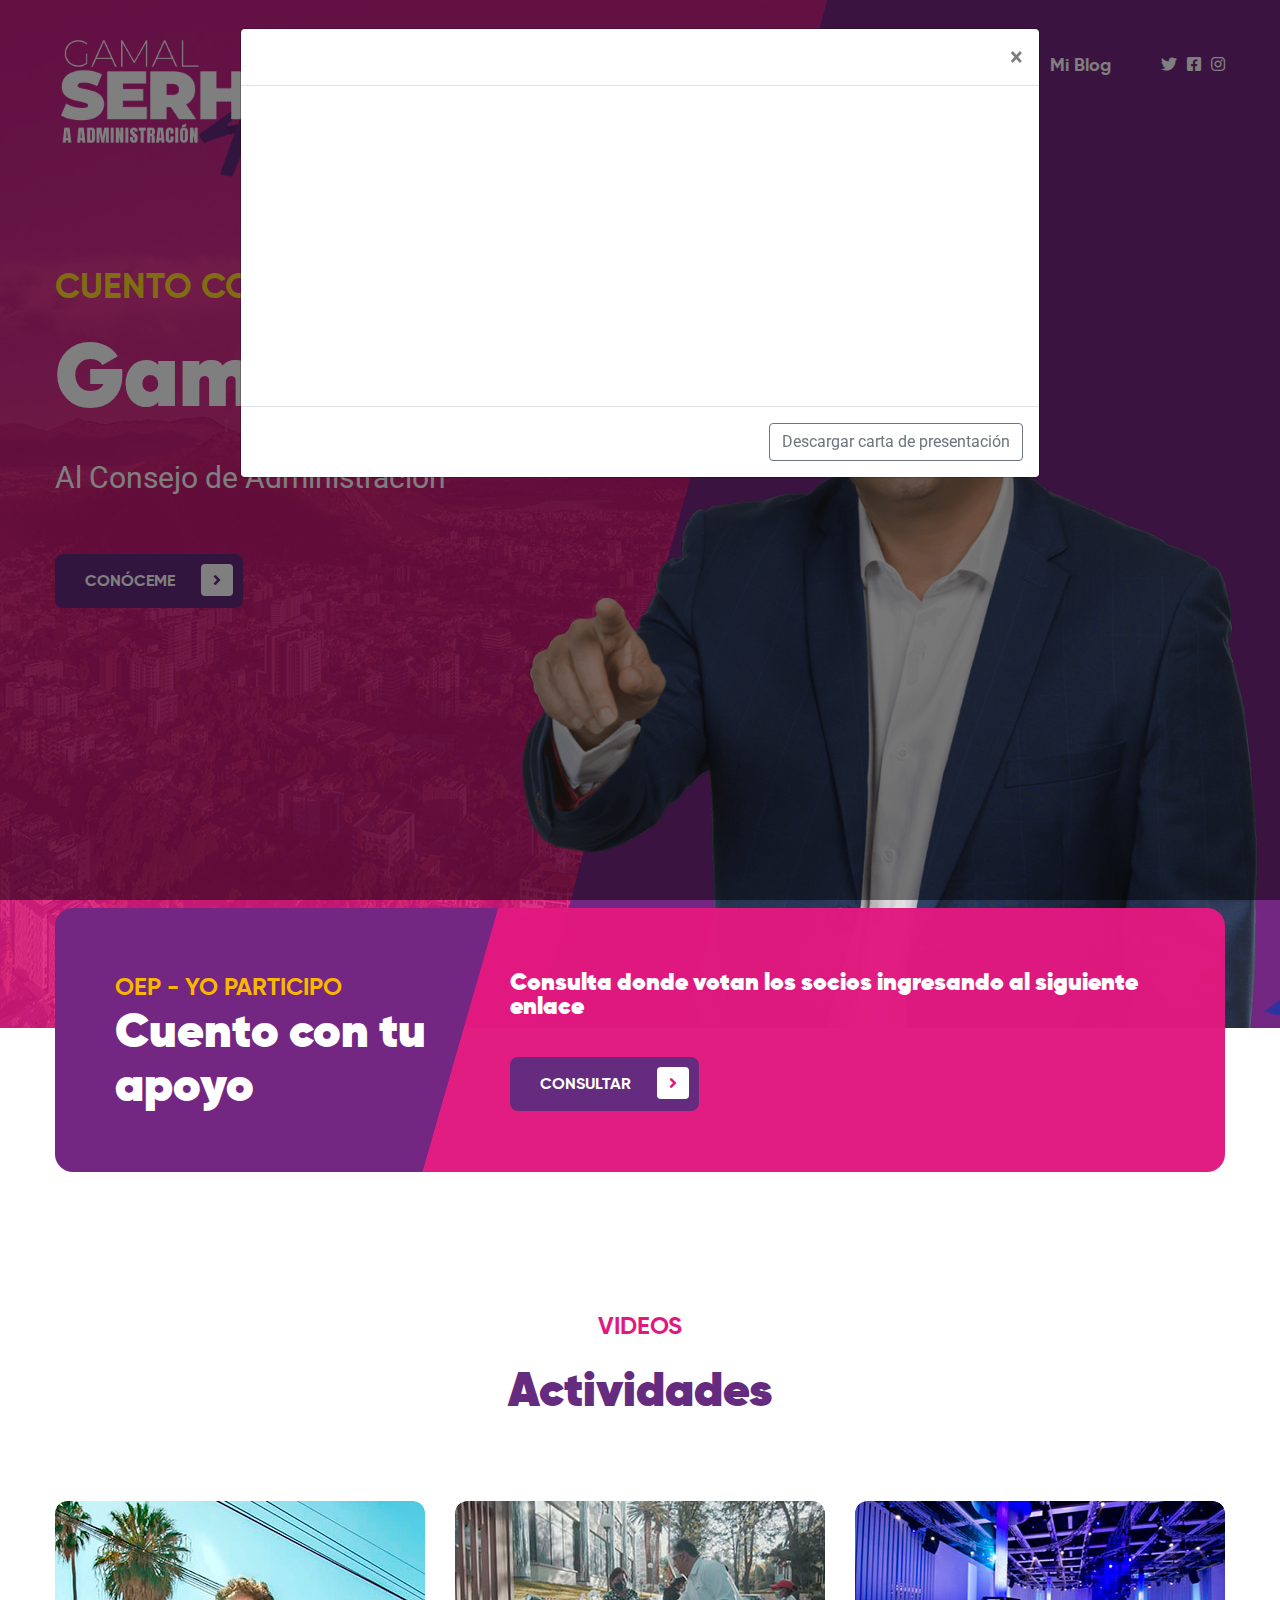
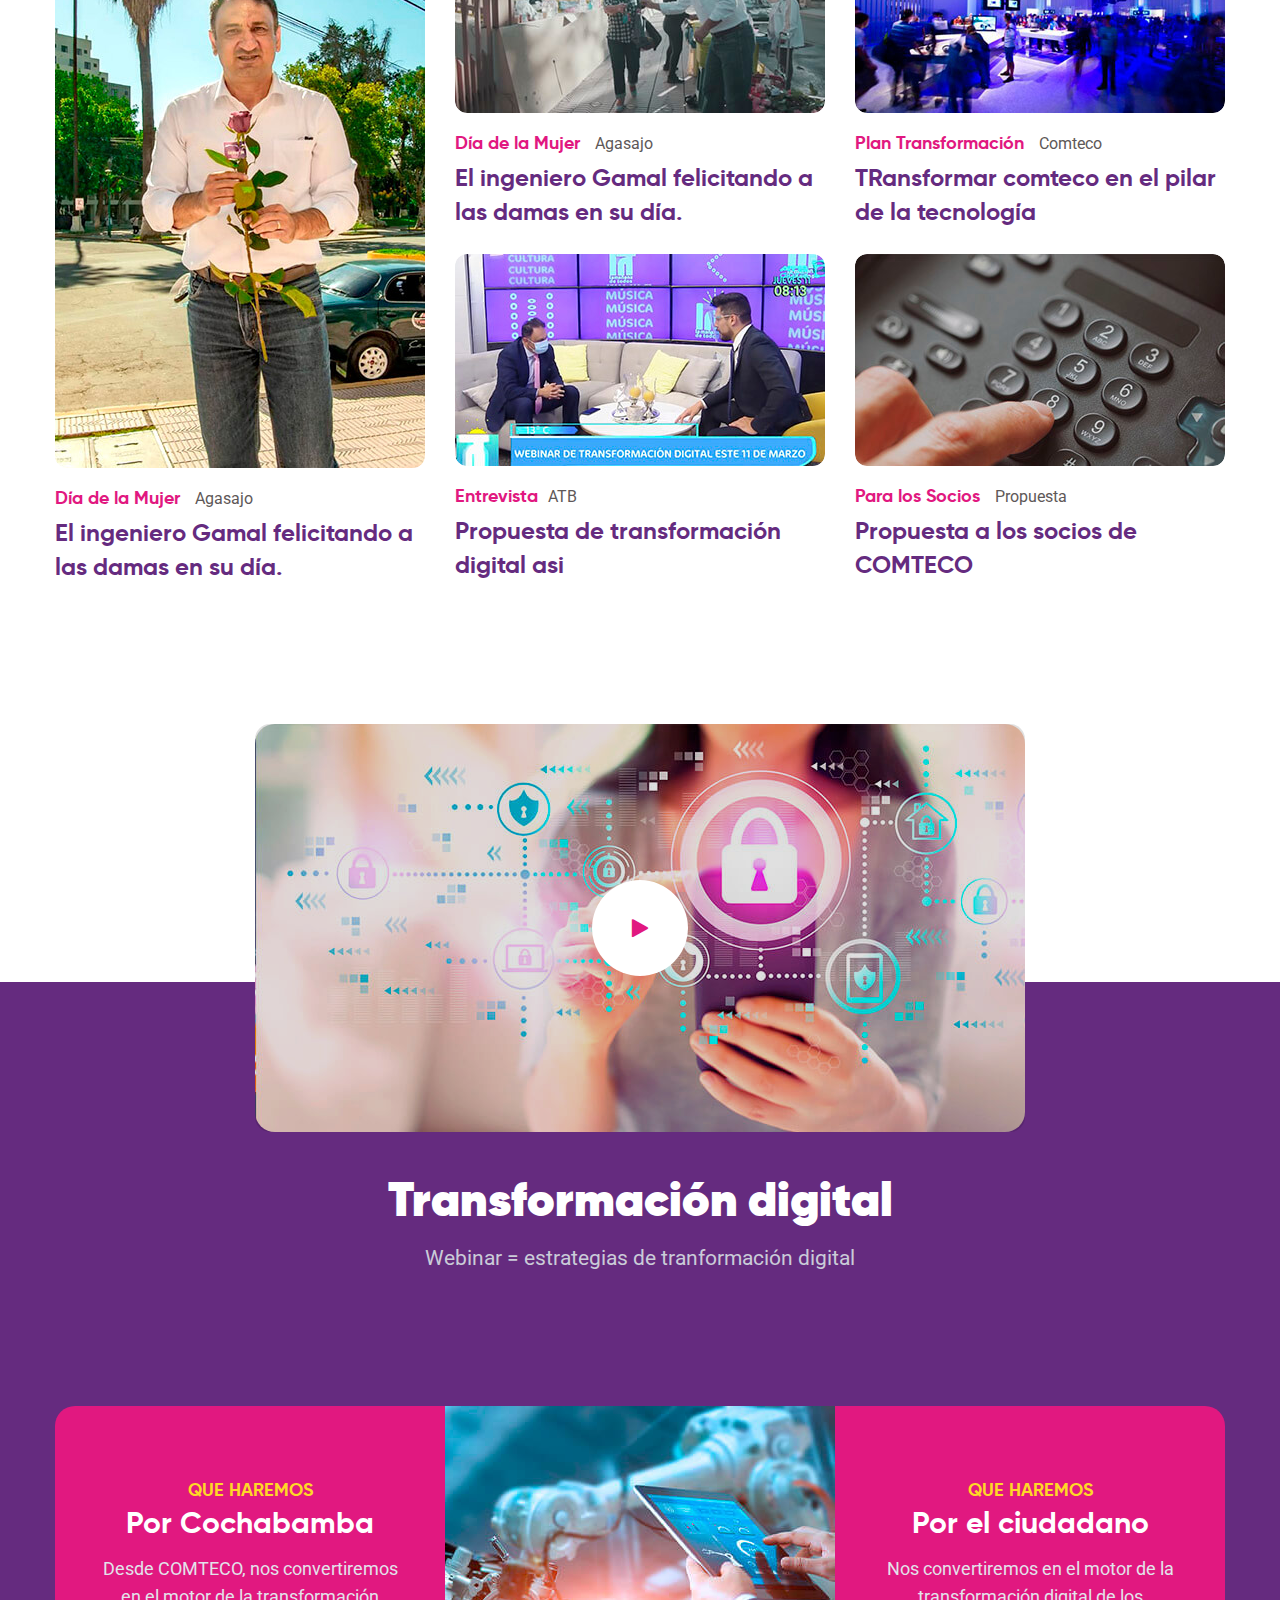
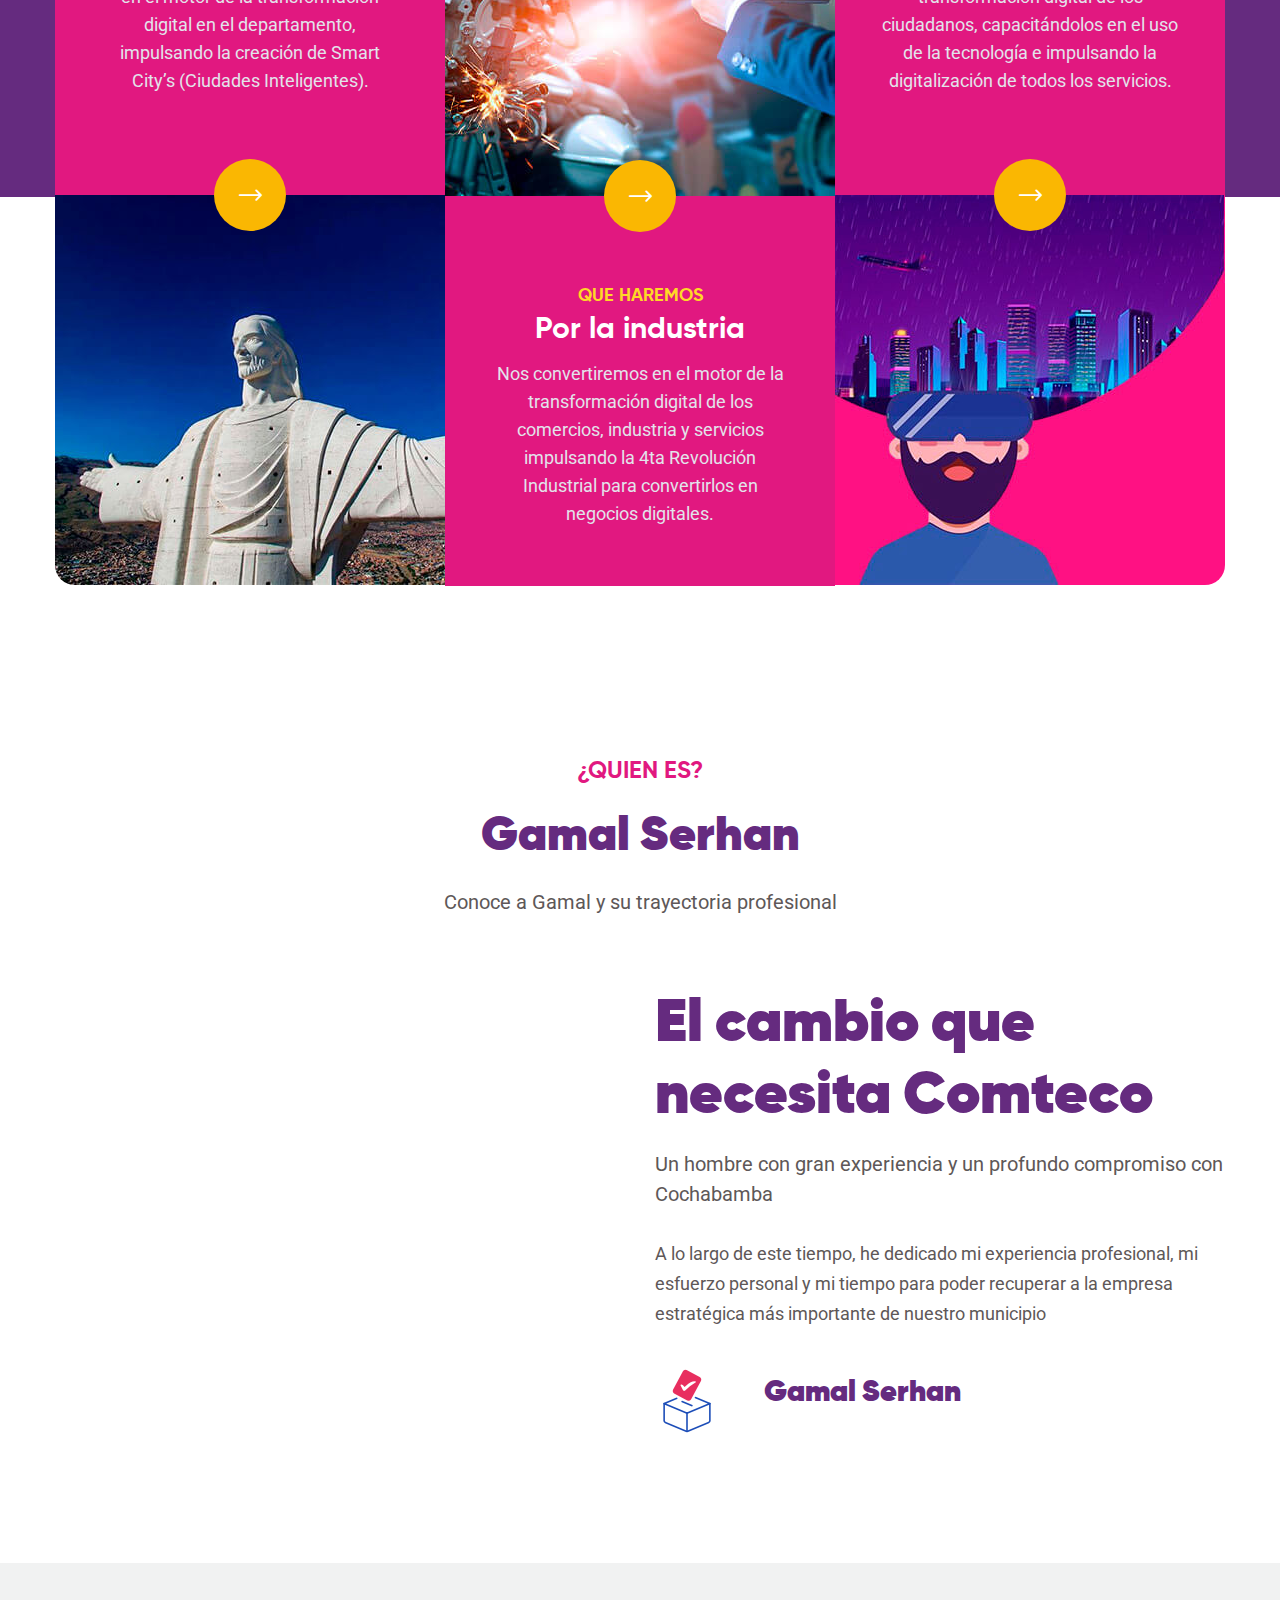
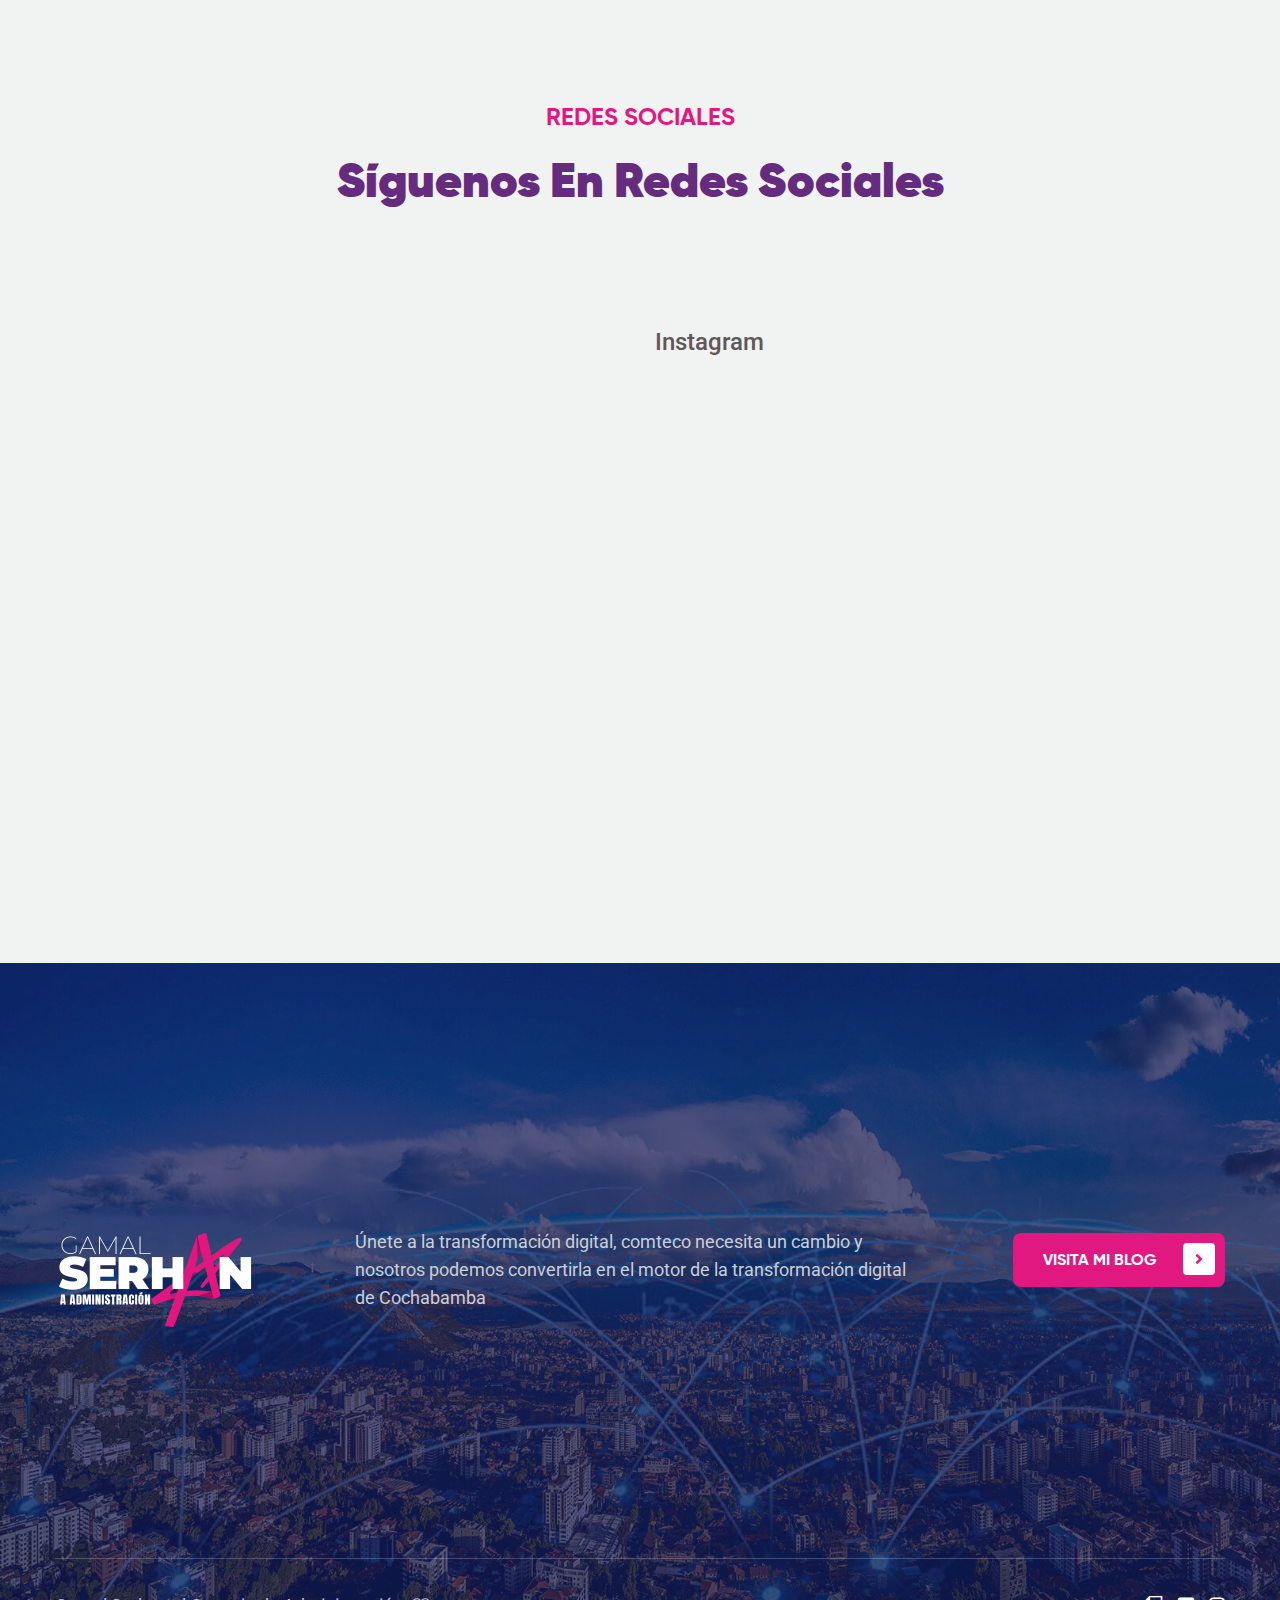
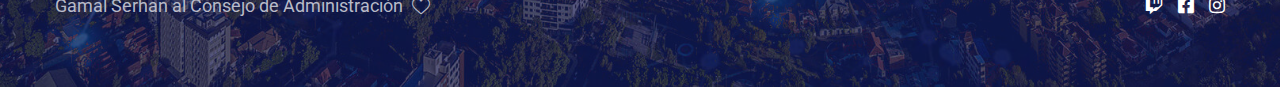
<file: index.html>
<!DOCTYPE html>
<html lang="en">

<head>
    <meta charset="UTF-8">
    <meta name="viewport" content="width=device-width, initial-scale=1.0">
    <meta http-equiv="X-UA-Compatible" content="ie=edge">
    <title>Gamal Serhan</title>
    <link href="assets/images/favicon.ico" rel="icon" type="image/x-icon">

    <!-- Fonts-->
    <link rel="preconnect" href="https://fonts.gstatic.com">
    <link href="https://fonts.googleapis.com/css2?family=Roboto:ital,wght@0,100;0,300;0,400;0,500;0,700;0,900;1,100;1,300;1,400;1,500;1,700;1,900&display=swap" rel="stylesheet">
    <!-- JAVASCRIPTS END -->
    
 <script async src="https://platform.twitter.com/widgets.js" charset="utf-8"></script>
    <!-- Css-->
    <link rel="stylesheet" href="assets/css/animate.min.css">
    <link rel="stylesheet" href="assets/css/bootstrap.min.css">
    <link rel="stylesheet" href="assets/css/owl.carousel.min.css">
    <link rel="stylesheet" href="assets/css/owl.theme.default.min.css">
    <link rel="stylesheet" href="assets/css/magnific-popup.css">
    <link rel="stylesheet" href="assets/css/fontawesome-all.min.css">
    <!-- <link rel="stylesheet" href="assets/css/swiper.min.css"> -->
    <link rel="stylesheet" href="assets/css/bootstrap-select.min.css">

    <link rel="stylesheet" href="assets/css/jquery.mCustomScrollbar.min.css">
    <link rel="stylesheet" href="assets/css/bootstrap-datepicker.min.css">
    <!-- <link rel="stylesheet" href="assets/css/vegas.min.css"> -->
    <link rel="stylesheet" href="assets/css/nouislider.min.css">
    <link rel="stylesheet" href="assets/css/nouislider.pips.css">
    <link rel="stylesheet" href="assets/css/icons.css">
    <link rel="stylesheet" href="assets/css/gilroy-fonts.css">
    <!-- Template styles -->
    <link rel="stylesheet" href="assets/css/style.css">
    <link rel="stylesheet" href="assets/css/responsive.css">

</head>

<body>

    <div class="preloader">
        <img src="assets/images/loader.png" class="preloader__image" alt="">
    </div><!-- /.preloader -->

    <div class="page-wrapper">


        <div class="site-header__header-one-wrap two clearfix">

            <header class="main-nav__header-one two">
                <div class="container">
                    <nav class="header-navigation two stricky">
                        <div class="container-box clearfix">
                            <!-- Brand and toggle get grouped for better mobile display -->
                            <div class="main-nav__left main-nav__left_one float-left">
                                <div class="logo_one">
                                    <a href="index.html" class="main-nav__logo">
                                        <img src="assets/images/resources/logog.png"  class="main-logo"
                                            alt="Awesome Image">
                                    </a>
                                </div>
                                <a href="#" class="side-menu__toggler">
                                    <i class="fa fa-bars"></i>
                                </a>
                            </div>

                            <div class="main-nav__main-navigation float-right">
                                <ul class=" main-nav__navigation-box float-left">
                                    <li><a href="index.html">Inicio</a></li>
                                    <li><a href="about.html">Conóceme</a></li>
                                    <li><a href="news.html">Novedades</a></li>
                                    <li><a href="proposals.html">Propuesta</a></li>
                                    <li><a href="http://www.gamalbolivia.com/">Mi blog</a></li>
                                </ul>
                                <div class="main-nav__right main-nav__right_one float-left">
                                    <div class="mobile-nav__top" style="margin-left:50px;">
                                        <div class="mobile-nav__social">
                                            
                                            <a href="https://twitter.com/gamalbolivia/" aria-label="twitter"><i class="fab fa-twitter"></i></a>
                                            <a href="https://www.facebook.com/gamalserhan/" aria-label="facebook"><i class="fab fa-facebook-square"></i></a>
                                            <a href="https://www.instagram.com/gamalbolivia/" aria-label="instagram"><i class="fab fa-instagram"></i></a>
                                        </div><!-- /.mobile-nav__social -->
                                    </div><!-- /.mobile-nav__top -->
                                </div>
                            </div><!-- /.navbar-collapse -->
                        </div>
                    </nav>
                </div>
            </header>
        </div>


        <!--Main Slider Start-->
        <section class="main-slider-two">
            <div class="main-slider-two-bg"
                style="background-image: url(assets/images/backgrounds/cochabamba.jpg)"></div>
            <div class="main-slider-two-shape-1"
                style="background-image: url(assets/images/main-slider/main-slider-two-shape-1-bg.png)"></div>
            <div class="main-slider-two-img"><img src="assets/images/main-slider/gamal.png" alt=""></div>
            <div class="container">
                <div class="row">
                    <div class="col-xl-12">
                        <div class="main-slider-two-left-content">
                            <h4>Cuento Contigo</h4>
                            <h2>Gamal Serhan</h2>
                            <p>Al Consejo de Administración</p>
                            <br>
                            <a href="about.html" class="thm-btn">Conóceme<i class="fa fa-angle-right"></i></a>
                        </div>
                    </div>
                </div>
            </div>
        </section>
        <!--Main Slider End-->
        <!--Featured Causes Start-->
        <section class="featured_causes">
            <div class="container">
                <div class="featured_causes_inner"
                    style="background-image: url(assets/images/resources/featured_causes_inner_bg.png)">
                    <div class="row">
                        <div class="col-xl-4 col-lg-4">
                            <div class="featured_causes_inner_title">
                                <h4>OEP - Yo Participo</h4>
                                <h3>Cuento con tu apoyo</h3>
                            </div>
                        </div>
                        <div class="col-xl-8 col-lg-8">
                            <div class="box_info">
                                <div class="featured_causes_inner_title">
                                   
                                        <h5>Consulta donde votan los socios ingresando al siguiente enlace</h5>
                                        <br>
                                        <div class="featured_causes_right_btn">
                                            <a href="https://consultacomteco.oep.org.bo/" target="_blank" class="thm-btn">Consultar<i class="fa fa-angle-right"></i></a>
                                        </div>
                                    
                                   
                                   
                                </div>
                            </div>
                        </div>
                    </div>
                </div>
            </div>
        </section>
        <!--Featured Causes End-->

        <!--Latest News Start-->
        <section class="latest_news">
            <div class="container">
                <div class="block-title text-center">
                    <h4>Videos</h4>
                    <h2>Actividades</h2>
                </div>
                <div class="row">
                    <div class="col-xl-4 col-lg-4">
                        <div class="latest_news_single_item_1">

                            <div class="latest_news_single_item_1_img">
                                <img src="assets/images/resources/gamal_dia_mujer.jpg" alt="">
                            </div>

                            
                            <div class="latest_news_single_item_1_content">
                                <h4>Día de la Mujer <span> Agasajo</span></h4>
                                <p><a href="#">El ingeniero Gamal felicitando a las damas en su día. </a></p>
                            </div>
                        </div>
                    </div>
                    <div class="col-xl-4 col-lg-4">
                        <div class="latest_news_single_item_1">
                            
                            <div class="latest_news_single_item_1_img">
                                <img src="assets/images/resources/video2.jpg" alt="">
                            </div>

                            <div class="latest_news_single_item_1_content">
                                <h4>Día de la Mujer <span> Agasajo</span> </h4>
                                <p><a href="#">El ingeniero Gamal felicitando a las damas en su día.</a></p>
                            </div>
                        </div>
                        <div class="latest_news_single_item_1">
                            <div class="latest_news_single_item_1_img">
                                <img src="assets/images/resources/video3.jpg" alt="">
                            </div>

                            
                            <div class="latest_news_single_item_1_content">
                                <h4>Entrevista<span>ATB</span></h4>
                                <p><a href="#">Propuesta de transformación digital
                                        asi</a></p>
                            </div>
                        </div>
                    </div>
                    <div class="col-xl-4 col-lg-4">
                        <div class="latest_news_single_item_1">
                            <div class="latest_news_single_item_1_img">
                                <img src="assets/images/resources/img-new-1.jpg" alt="">
                            </div>
                            <div class="latest_news_single_item_1_content">
                                <h4>Plan Transformación <span>Comteco</span></h4>
                                <p><a href="#">TRansformar comteco en el pilar de la tecnología </a>
                                </p>
                            </div>
                        </div>
                        <div class="latest_news_single_item_1">
                            <div class="latest_news_single_item_1_img">
                                <img src="assets/images/resources/img-new-2.jpg" alt="">
                            </div>
                            <div class="latest_news_single_item_1_content">
                                <h4>Para los Socios <span>Propuesta</span></h4>
                                <p><a href="#">Propuesta a los socios de COMTECO</a></p>
                            </div>
                        </div>
                    </div>
                </div>
            </div>
        </section>
        <!--Latest News End-->

        <!--Video One Start-->
        <section class="video_one">
            <div class="container">
                <div class="row">
                    <div class="col-xl-12">
                        <div class="video_one_inner">
                            <div class="video_one_inner_img">
                                <img src="assets/images/resources/digital.jpg" alt="">
                                <div class="video_one_btn_box">
                                    <a href="https://www.youtube.com/watch?v=4sZWoyd-ja8"
                                        class="video_one_btn video-popup"><i class="icon-006-play"></i></a>
                                </div>
                            </div>
                        </div>
                    </div>
                </div>
            </div>
        </section>
        <!--Video One End-->
        
        
        <!--Mission And Vission Two Start-->
        <section class="mission_and_vission_two">
            <div class="container">
                <div class="mission_and_vission_title">
                    <h3>Transformación digital</h3>
                    <p>Webinar = estrategias de tranformación digital  </p>
                </div>
                <div class="row">
                    <div class="col-xl-4 col-lg-4">
                        <div class="mission_and_vission_two_single_one">
                            <div class="mission_and_vission_two_content btlr">
                                <!-- <div class="mission_and_vission_two_icon_box">
                                    <span class="icon-010-heart"></span>
                                </div> -->
                                <div class="mission_and_vission_two_text_box">
                                    <h4>Que haremos</h4>
                                    <h3>Por Cochabamba</h3>
                                    <p>Desde COMTECO, nos convertiremos en el motor de la transformación digital en el departamento, impulsando la creación de Smart City’s (Ciudades Inteligentes).
                                    </p>
                                </div>
                                <div class="mission_and_vission_two_arrow">
                                    <a href="#"><span class="icon-001-right-arrow"></span></a>
                                </div>
                            </div>
                            <div class="mission_and_vission_two__img bblr">
                                <img src="assets/images/resources/td-cocha.jpg" alt="">
                            </div>
                        </div>
                    </div>
                    <div class="col-xl-4 col-lg-4">
                        <div class="mission_and_vission_two_single_two">
                            <div class="mission_and_vission_two__img_two">
                                <img src="assets/images/resources/td-industria.jpg" alt="">
                                <div class="mission_and_vission_two_arrow_two">
                                    <a href="#"><span class="icon-001-right-arrow"></span></a>
                                </div>
                            </div>
                            <div class="mission_and_vission_two_content_two">
                                <div class="mission_and_vission_two_text_box_two">
                                    <h4>Que haremos</h4>
                                    <h3>Por la industria</h3>
                                    <p>Nos convertiremos en el motor de la transformación digital de los comercios, industria y servicios impulsando la 4ta Revolución Industrial para convertirlos en negocios digitales.
                                    </p>
                                </div>
                                <!-- <div class="mission_and_vission_two_icon_box_two">
                                    <a href="#"><span class="icon-019-shield"></span></a>
                                </div> -->
                            </div>
                        </div>
                    </div>
                    <div class="col-xl-4 col-lg-4">
                        <div class="mission_and_vission_two_single_one">
                            <div class="mission_and_vission_two_content btrr">
                                <!-- <div class="mission_and_vission_two_icon_box">
                                    <span class="icon-021-user"></span>
                                </div> -->
                                <div class="mission_and_vission_two_text_box">
                                    <h4>Que haremos</h4>
                                    <h3>Por el ciudadano</h3>
                                    <p>Nos convertiremos en el motor de la transformación digital de los ciudadanos, capacitándolos en el uso de la tecnología e impulsando la digitalización de todos los servicios.
                                    </p>
                                </div>
                                <div class="mission_and_vission_two_arrow">
                                    <a href="#"><span class="icon-001-right-arrow"></span></a>
                                </div>
                            </div>
                            <div class="mission_and_vission_two__img bbrr">
                                <img src="assets/images/resources/td-ciudadano.jpg" alt="">
                            </div>
                        </div>
                    </div>
                </div>
            </div>
        </section>
        <!--Mission And Vission Two End-->

        <!--About One Start-->
        <!-- <section class="about_one two">
            <div class="container">
                <div class="row">
                    <div class="col-xl-6 col-lg-6">
                        <div class="about_one_left">
                            <div class="block-title text-left">
                                <h4>Exclusive</h4>
                                <h2>Let’s make the world better together</h2>
                                <p class="block-title-text">Pore et dolore magna kobita tumi sopno aliqua. Ut enim ad
                                    minim veniam, quis nostrud</p>
                            </div>
                            <div class="about_one_left_text">
                                <p>Excepteur sint occae cat cupidatat non proident, sunt in culpa qui officia deser unt
                                    mollit anim id est labom dolor sit amet, consectetur adipisicing elit, sed do
                                    eiusmod te tomader majhe ki keu ase mpor incidi dunt ut labore et dolore magna
                                    aliqua.</p>
                            </div>
                            <div class="top_section_one_preface_btn about_one_btn">
                                <a href="about.html" class="thm-btn">Read More<i class="fa fa-angle-right"></i></a>
                            </div>
                        </div>
                    </div>
                    <div class="col-xl-6 col-lg-6">
                        <div class="about_one_right">
                            <div class="about_one_right_img">
                                <img src="assets/images/about/about-one-img-1.jpg" alt="">
                                <div class="about_one_right_last_img">
                                    <img src="assets/images/about/about-one-img-2.jpg" alt="">
                                </div>
                            </div>
                        </div>
                    </div>
                </div>
            </div>
        </section> -->
        <!--About One End-->

        






        <!--Events Two Start-->
        <!-- <section class="events_two">
            <div class="container">
                <div class="block-title text-center">
                    <h4>Eventos</h4>
                    <h2>Participa de nuestros eventos</h2>
                    <p class="block-title-text">Actividades que se realizarán dentro del calendario </p>
                </div>
                <div class="row">
                    <div class="col-xl-5 col-lg-5">
                        <div class="events_two_left">
                            <div class="events_two_left_img">
                                <img src="assets/images/resources/eventos.jpg" alt="">
                            </div>
                            <ul class="list-unstyled events_two_list">
                                <li>
                                    <div class="date_box">
                                        <h4>23</h4><span>Mar</span>
                                    </div>
                                    <div class="content_box">
                                        <p><a href="event-details.html">Actividad programada evento</a></p>
                                        <ul class="events_two_time_location list-unstyled">
                                            <li><i class="far fa-clock"></i>10.00 am</li>
                                            <li><i class="icon-005-pin"></i>Comteco</li>
                                        </ul>
                                    </div>
                                </li>
                            </ul>
                        </div>
                    </div>
                    <div class="col-xl-7 col-lg-7">
                        <div class="events_two_right">
                            <ul class="list-unstyled events_two_list events_two_right_list">
                                <li>
                                    <div class="date_box">
                                        <h4>23</h4><span>Mar</span>
                                    </div>
                                    <div class="content_box">
                                        <p><a href="event-details.html">Actividad programada evento 1</a></p>
                                        <ul class="events_two_time_location list-unstyled">
                                            <li><i class="far fa-clock"></i>10.00 am</li>
                                            <li><i class="icon-005-pin"></i>Comteco</li>
                                        </ul>
                                    </div>
                                </li>
                                <li>
                                    <div class="date_box">
                                        <h4>23</h4><span>Mar</span>
                                    </div>
                                    <div class="content_box">
                                        <p><a href="event-details.html">Actividad programada evento 2</a></p>
                                        <ul class="events_two_time_location list-unstyled">
                                            <li><i class="far fa-clock"></i>10.00 am</li>
                                            <li><i class="icon-005-pin"></i>Comteco</li>
                                        </ul>
                                    </div>
                                </li>
                                <li>
                                    <div class="date_box">
                                        <h4>23</h4><span>Mar</span>
                                    </div>
                                    <div class="content_box">
                                        <p><a href="event-details.html">Actividad programada evento 3</a>
                                        </p>
                                        <ul class="events_two_time_location list-unstyled">
                                            <li><i class="far fa-clock"></i>10.00 am</li>
                                            <li><i class="icon-005-pin"></i>Comteco</li>
                                        </ul>
                                    </div>
                                </li>
                            </ul>
                        </div>
                    </div>
                </div>
            </div>
        </section> -->
        <!--Events Two End-->


        <!--Candidate One Start-->
        <section class="candidate_one">
            <div class="container">
                <div class="block-title text-center">
                    <h4>¿Quien es?</h4>
                    <h2>Gamal Serhan</h2>
                    <p class="block-title-text">Conoce a Gamal y su trayectoria profesional</p>
                </div>
                <div class="row">
                    <div class="col-xl-5 col-lg-5">
                        <div class="candidate_one_left wow slideInLeft" data-wow-delay="100ms">
                            <div class="candidate_one_img">
                                <img src="assets/images/resources/gamal-serhan.png" alt="">
                                <div class="candidate_one_video_box">
                                    <a href="https://www.youtube.com/watch?v=gM3IwAqQ6AU"
                                        class="candidate_one_video__btn video-popup"><i class="icon-006-play"></i></a>
                                </div>
                            </div>
                        </div>
                    </div>
                    <div class="col-xl-7 col-lg-7">
                        <div class="candidate_one_right">
                            <div class="candidate_one_right_title">
                                <h2>El cambio que necesita Comteco</h2>
                                <p>Un hombre con gran experiencia y un profundo compromiso con Cochabamba
                                </p>
                            </div>
                            <div class="candidate_one_right_text">
                                <p>A lo largo de este tiempo, he dedicado mi experiencia profesional, mi esfuerzo personal y mi tiempo para poder recuperar a la empresa estratégica más importante de nuestro municipio</p>
                            </div>
                            <div class="candidate_one_signature">
                                <div class="candidate_one_signature_img">
                                    <img src="assets/images/resources/voto64.png" alt="">
                                </div>
                                <div class="candidate_one_signature_text">
                                    <p>Gamal Serhan</p>
                                </div>
                            </div>
                        </div>
                    </div>
                </div>
            </div>
        </section>
        <!--Candidate One End-->
        
        <!--Voulnteer Two Start-->
        <!-- <section class="volunteer_two">
            <div class="container">
                <div class="volunteer_two_inner">
                    <div class="row">
                        <div class="col-xl-6 col-lg-6">
                            <div class="volunteer_two_left">
                                <div class="volunteer_two_title">
                                    <h4>Únete a la transformación digital</h4>
                                    <h2>Yo soy digital</h2>
                                    <p>Se parte del cambio, unete a la tranformacion digital de nuestra empresa rumbo a ser un valuarte de la tecnología</p>
                                </div>
                            </div>
                        </div>
                        <div class="col-xl-6 col-lg-6">
                            <div class="volunteer_two_right">
                                <form action="#" class="volunteer_two_form">
                                    <div class="volunteer_two_input_box">
                                        <input type="text" placeholder="Nombre" name="name">
                                    </div>
                                    <div class="volunteer_two_input_box">
                                        <input type="email" placeholder="Email" name="email">
                                    </div>
                                    <div class="volunteer_two_input_box">
                                        <input type="text" placeholder="Teléfono" name="phone">
                                    </div>
                                    <div class="volunteer_two_input_box">
                                        <textarea placeholder="Mensaje" name="message"></textarea>
                                    </div>
                                    <div class="voulnteer_two_btn">
                                        <button type='submit' class="thm-btn">Quiero ser digital<i
                                                class="fa fa-angle-right"></i></button>
                                    </div>
                                </form>
                            </div>
                        </div>
                    </div>
                </div>
            </div>
        </section> -->
        <!--Voulnteer Two End-->

        <!--Funfacts One Start-->
        <!-- <section class="funfacts_one">
            <div class="container">
                <div class="row">
                    <div class="col-xl-4 col-lg-4">

                        <div class="funfacts_one_single wow fadeInLeft" data-wow-delay="100ms">
                            <div class="funfacts_one_content">
                                <h2 class="counter">40</h2><span>K</span>
                                <p>Volunteer</p>
                            </div>
                        </div>
                    </div>
                    <div class="col-xl-4 col-lg-4">

                        <div class="funfacts_one_single wow fadeInLeft" data-wow-delay="200ms">
                            <div class="funfacts_one_content">
                                <h2 class="counter">599</h2>
                                <p>Projects</p>
                            </div>
                        </div>
                    </div>
                    <div class="col-xl-4 col-lg-4">

                        <div class="funfacts_one_single wow fadeInLeft" data-wow-delay="300ms">
                            <div class="funfacts_one_content">
                                <h2 class="counter">5</h2><span>M</span>
                                <p>Donation</p>
                            </div>
                        </div>
                    </div>
                </div>
            </div>
        </section> -->
        <!--Funfacts One End-->

        <!--Testimonial Two Start-->
        <section class="testimonial_two" style="background-color: #f1f2f2;">
            <div class="container">
                <div class="block-title text-center">
                    <h4>Redes Sociales</h4>
                    <h2>Síguenos en redes sociales</h2>
                    <!-- <p class="block-title-text">Pore et dolore magna kobita tumi sopno aliqua. Ut enim ad<br>minim
                        veniam, quis nostrud</p> -->
                </div>
                <div class="row">
                    <div class="col-xl-6 col-lg-6 col-md-6">
                        
                        <iframe src="https://www.facebook.com/plugins/page.php?href=https%3A%2F%2Fwww.facebook.com%2Fgamalserhan&tabs=timeline&width=500&height=600&small_header=false&adapt_container_width=true&hide_cover=false&show_facepile=true&appId=402243813150400" width="500" height="600" style="border:none;overflow:hidden" scrolling="no" frameborder="0" allowfullscreen="true" allow="autoplay; clipboard-write; encrypted-media; picture-in-picture; web-share"></iframe>
                        
                    </div>
                    <div class="col-xl-6 col-lg-6 col-md-6">
                        <!-- <a
                        class="twitter-timeline"
                        data-lang="es"
                        data-width="500"
                        data-height="600"
                        data-theme="light"
                        href="https://twitter.com/gamalbolivia"
                      >
                        Tweets por EndeAndina
                      </a> -->
                      <h4> Instagram</h4>
                      <br>
                      <div id="instafeed" class="instagram-gallery-medium"></div>
                      
                    </div>
                    
                   
                </div>
            </div>
        </section>
        <!--Testimonial Two End-->

        <!--Special Message Start-->
        <!-- <section class="special_message_two">
            <div class="container">
                <div class="special_message_inner_two wow fadeInUp">
                    <div class="row">
                        <div class="col-xl-6 col-lg-6">
                            <div class="special_message_two_content">
                                <h4>Suscribete</h4>
                                <h2>A nuestros eventos</h2>
                            </div>
                        </div>
                        <div class="col-xl-6 col-lg-6">
                            <div class="special_message_two_input_box">
                                <input type="Email" placeholder="Tu correo electrónico">
                                <button type="submit" class="button"><span class="icon-003-envelope"></span></button>
                            </div>
                        </div>
                    </div>
                </div>
            </div>
        </section> -->
        <!--Special Message End-->

        <!--Site Footer Two Start-->
        <footer class="site_footer_two" style="background-image: url(assets/images/resources/ciudad.jpg)">
            <div class="container">
                <div class="site_footer_two_top">
                    <div class="row">
                        <div class="col-xl-3 col-lg-3 col-md-6">
                            <div class="site_footer_two_logo">
                                <a href=""><img src="assets/images/resources/logo-footer.png" width="200" alt=""></a>
                            </div>
                        </div>
                        <div class="col-xl-6 col-lg-6 col-md-6">
                            <div class="site_footer_two_text">
                                <p>Únete a la transformación digital, comteco necesita un cambio y nosotros podemos convertirla en el motor de la transformación digital de Cochabamba </p>
                            </div>
                        </div>
                        <div class="col-xl-3 col-lg-3 col-md-6">
                            <div class="site_footer_two_btn">
                                <a href="http://www.gamalbolivia.com/" target="_blank" class="thm-btn">Visita mi blog<i class="fa fa-angle-right"></i></a>
                            </div>
                        </div>
                    </div>
                </div>
                
                <div class="site_footer_two_menu">
                    <div class="site_footer_two_menu_Designed_by">
                        <p>Gamal Serhan al Consejo de Administración <span class="icon-010-heart heart_icon"></span></p>
                    </div>
                    <div class="site_footer_two_bottom__social">
                        <a href="#" aria-label="tick tock"><i class="fab fa-twitch"></i></a>
                        <a href="https://www.facebook.com/gamalserhan/" aria-label="facebook"><i class="fab fa-facebook-square"></i></a>
                        <a href="https://www.instagram.com/gamalbolivia/" aria-label="instagram"><i class="fab fa-instagram"></i></a>
                    </div>
                </div>
            </div>
        </footer>
        <!--Site Footer Two End-->






    </div><!-- /.page-wrapper -->

    <a href="#" data-target="html" class="scroll-to-target scroll-to-top"><i class="fa fa-angle-up"></i></a>

    <div class="mobile-nav__wrapper">
        <div class="mobile-nav__overlay side-menu__toggler mobile-nav__toggler"></div>
        <div class="mobile-nav__content">
            <span class="mobile-nav__close side-menu__toggler mobile-nav__toggler">
                <i class="fa fa-times"></i>
            </span>
            <div class="logo-box">
                <a href="index.html" aria-label="logo image">
                    <img src="assets/images/resources/logo-footer.png" width="200px" alt="" />
                </a>
            </div>
            <!-- /.logo-box -->
            <div class="mobile-nav__container clearfix"></div>
            <!-- /.mobile-nav__container -->
            <!-- <ul class="mobile-nav__contact list-unstyled">
                <li>
                    <i class="icon-003-envelope"></i>
                    <a href="mailto:gamal@mail.com">gamal@mail.com</a>
                </li>
                <li>
                    <i class="icon-004-phone-call"></i>
                    <a href="tel:333-888-0000">333 888 0000</a>
                </li>
            </ul> -->
            <!-- /.mobile-nav__contact -->
            <div class="mobile-nav__top">
                <div class="mobile-nav__social">
                    <!-- <a href="#" aria-label="tick tock"><i class="fab fa-twitch"></i></a>
                    <a href="#" aria-label="facebook"><i class="fab fa-facebook-square"></i></a>
                    <a href="#" aria-label="instagram"><i class="fab fa-instagram"></i></a> -->
                </div><!-- /.mobile-nav__social -->
            </div><!-- /.mobile-nav__top -->
        </div>
    </div>



    <div class="search-popup">
        <div class="search-popup__overlay custom-cursor__overlay">
            <div class="cursor"></div>
            <div class="cursor-follower"></div>
        </div><!-- /.search-popup__overlay --> 
        <div class="search-popup__inner">
            <form action="#" class="search-popup__form">
                <input type="text" name="search" placeholder="Type here to Search....">
                <button type="submit"><i class="fa fa-search"></i></button>
            </form>
        </div>
    </div>


<!-- Modal -->
<div class="modal fade" id="myModal" tabindex="-1" role="dialog" aria-labelledby="myModalLabel" aria-hidden="true">
    <div class="modal-dialog modal-lg modal-dialog-scrollable" style="height: 50%;">
      <div class="modal-content">

        <div class="modal-header">
          <button type="button" class="close" data-dismiss="modal" aria-hidden="true">&times;</button>
        </div>
        
        <div class="modal-body">
            <!-- <img src="assets/files/Carta-Reverso.jpg" id="img4" class="img-responsive" width="100%">  -->
            <iframe width="100%" height="100%" src="https://www.youtube.com/embed/GNT2wYUkVbk" title="YouTube video player" frameborder="0" allow="accelerometer; autoplay; clipboard-write; encrypted-media; gyroscope; picture-in-picture" allowfullscreen></iframe>
        </div>
        
        <div class="modal-footer">
            <a download="carta_Gamal.jpg"  href="assets/files/Carta-Reverso.jpg" class="btn btn-outline-secondary">Descargar carta de presentación</a>
        </div>
      
    </div>
      <!-- /.modal-content -->
    </div>
    <!-- /.modal-dialog -->
  </div>
  <!-- /.modal -->
        
    <script src="assets/js/jquery.min.js"></script>
    <script src="assets/js/bootstrap.bundle.min.js"></script>
    <script src="assets/js/owl.carousel.min.js"></script>
    <script src="assets/js/waypoints.min.js"></script>
    <script src="assets/js/jquery.counterup.min.js"></script>
    <script src="assets/js/TweenMax.min.js"></script>
    <script src="assets/js/wow.js"></script>
    <script src="assets/js/jquery.magnific-popup.min.js"></script>
    <script src="assets/js/jquery.ajaxchimp.min.js"></script>
    <!-- <script src="assets/js/swiper.min.js"></script> -->
    <!-- <script src="assets/js/typed-2.0.11.js"></script> -->
    <!-- <script src="assets/js/vegas.min.js"></script> -->
    <script src="assets/js/jquery.validate.min.js"></script>
    <!-- <script src="assets/js/bootstrap-select.min.js"></script> -->
    <script src="assets/js/countdown.min.js"></script>
    <script src="assets/js/jquery.mCustomScrollbar.concat.min.js"></script>
    <script src="assets/js/bootstrap-datepicker.min.js"></script>
    <script src="assets/js/nouislider.min.js"></script>
    <script src="assets/js/isotope.js"></script>
    <script src="assets/js/appear.js"></script>
    
    <script async data-id="79030" src="https://cdn.widgetwhats.com/script.min.js"></script>
    <script src="assets/js/FCInstagram.js"></script>
    <!-- template scripts -->
    <script src="assets/js/theme.js"></script>

   
   


</body>



</html>
</file>
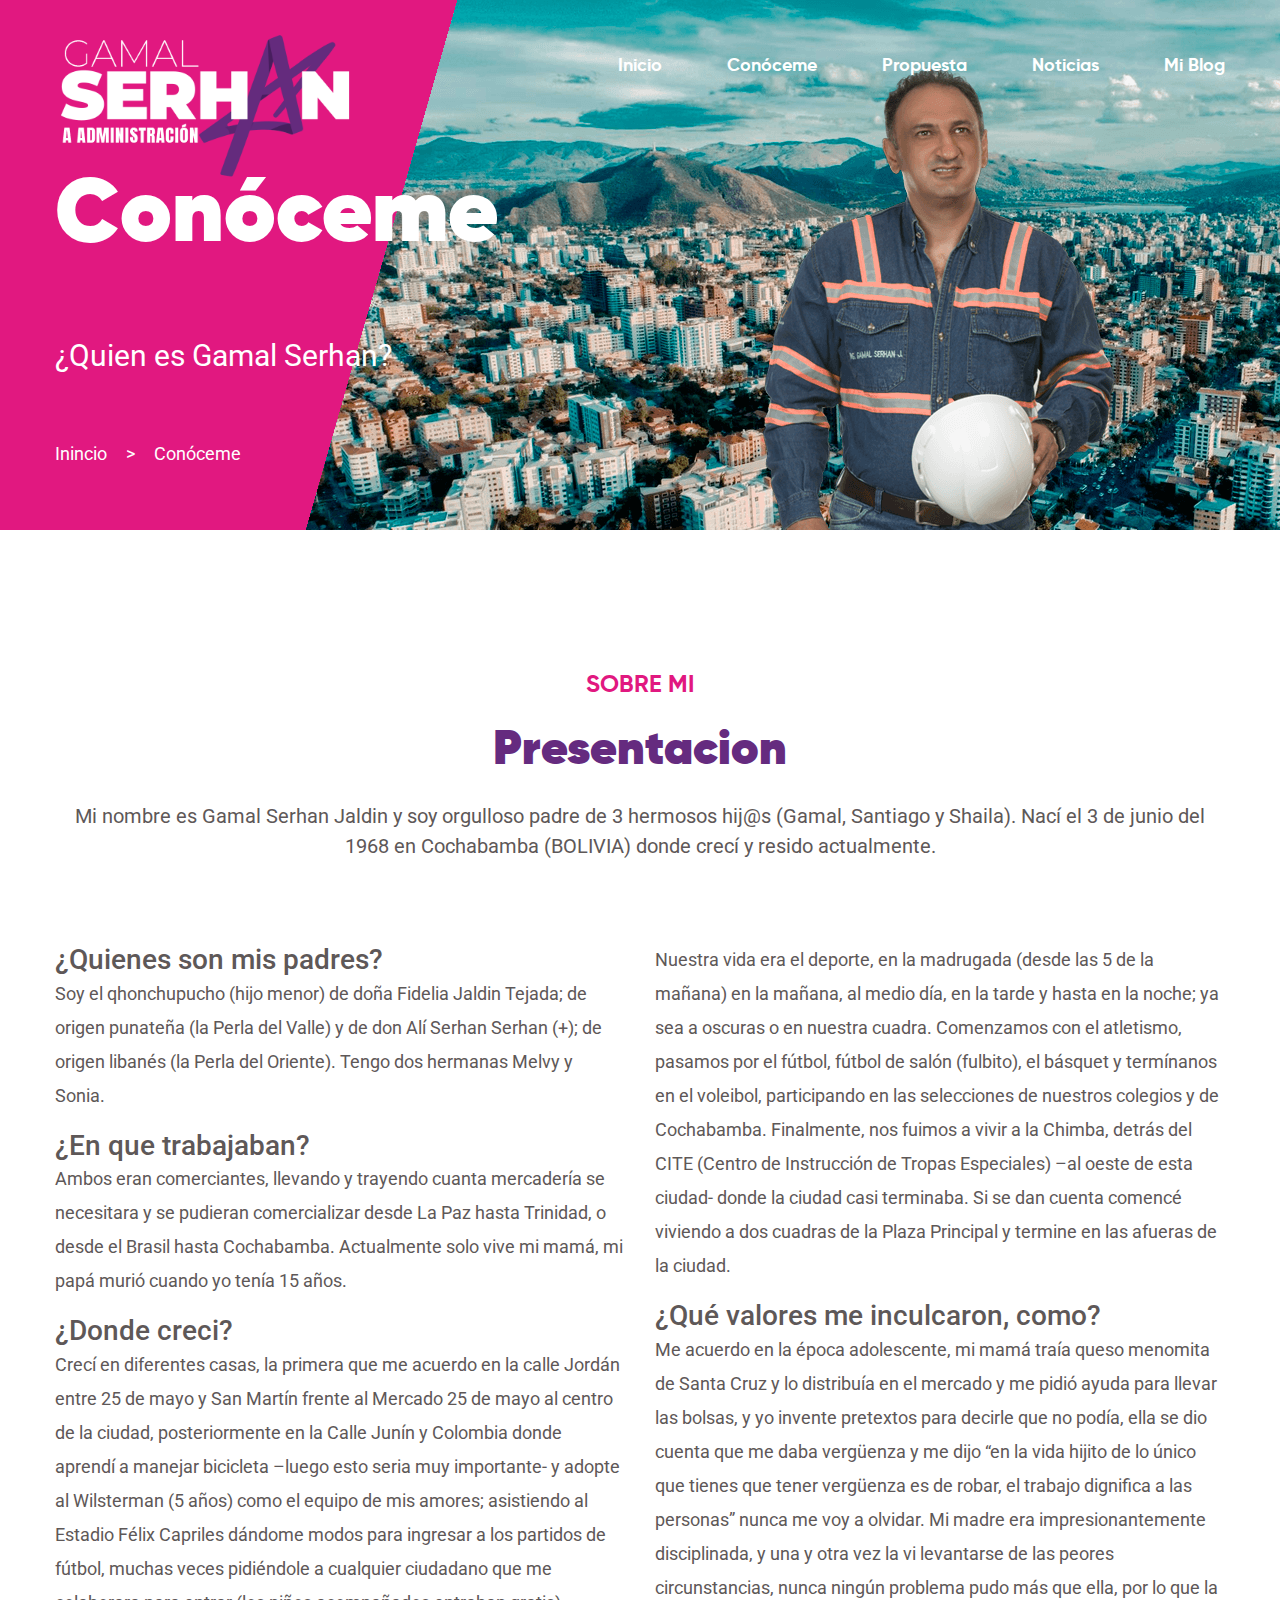
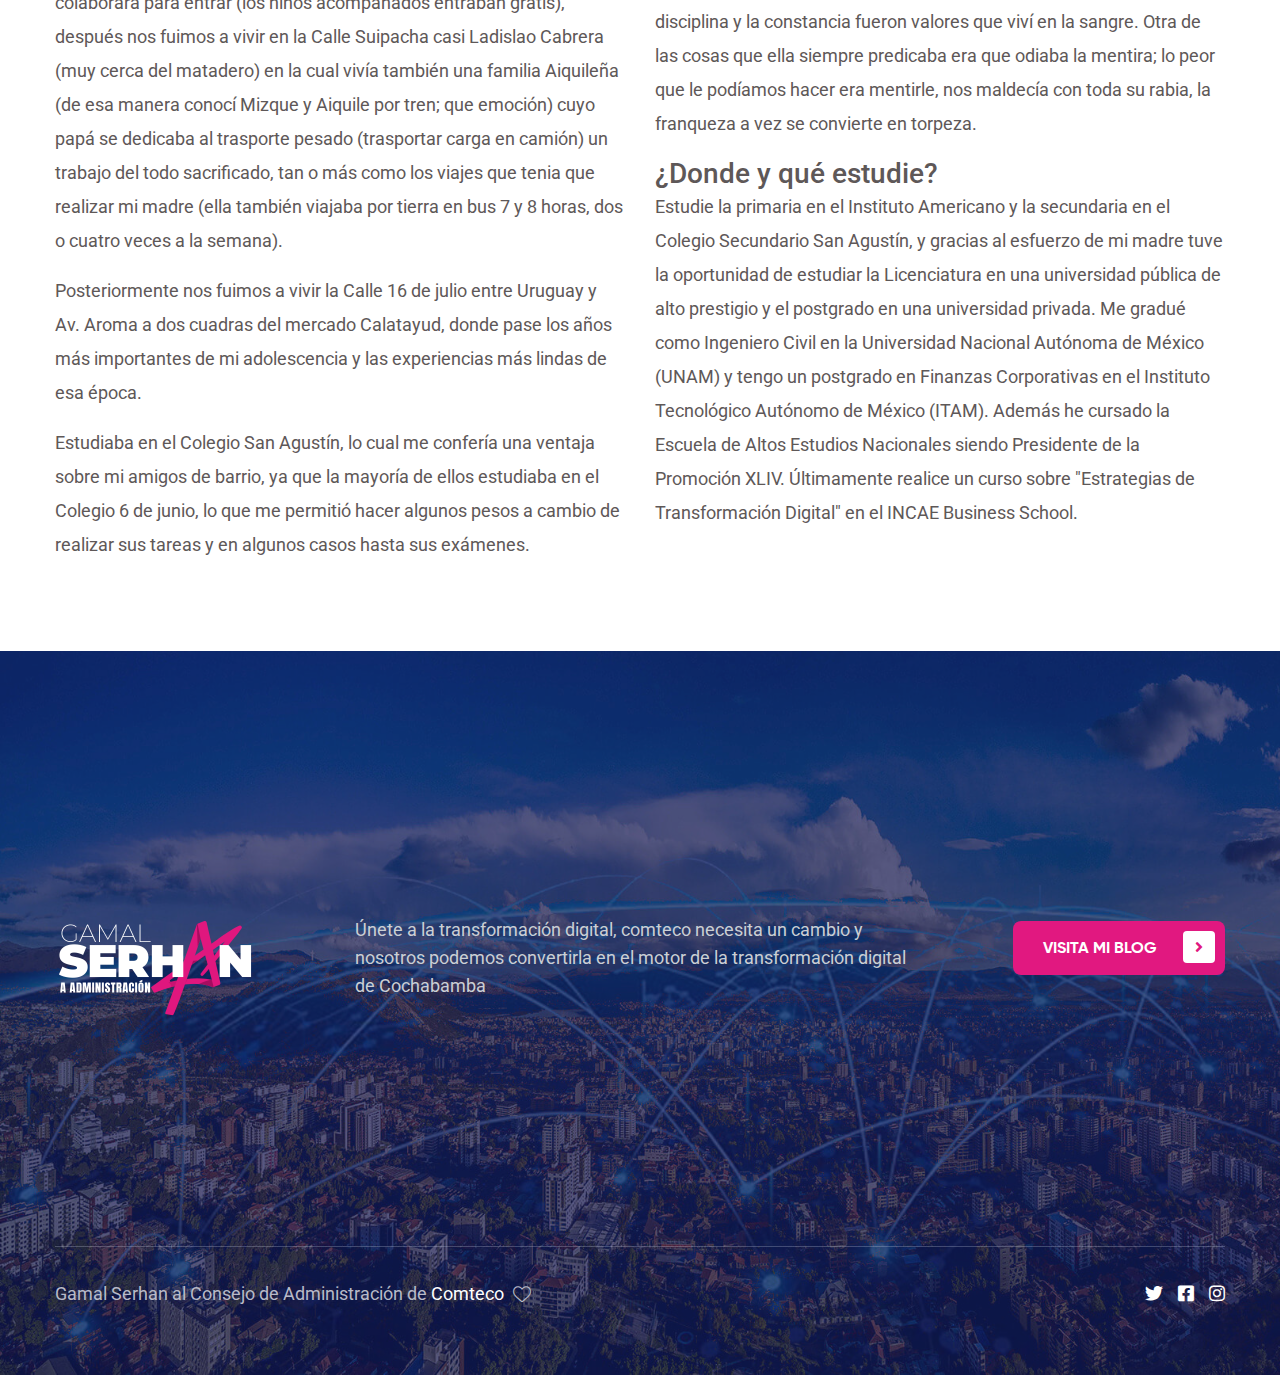
<file: about-me.html>
<!DOCTYPE html>
<html lang="en">

<head>
    <meta charset="UTF-8">
    <meta name="viewport" content="width=device-width, initial-scale=1.0">
    <meta http-equiv="X-UA-Compatible" content="ie=edge">
    <title>Conóceme</title>
    <link href="assets/images/favicon.ico" rel="icon" type="image/x-icon">

    <!-- Fonts-->
    <link rel="preconnect" href="https://fonts.gstatic.com">
    <link href="https://fonts.googleapis.com/css2?family=Roboto:ital,wght@0,100;0,300;0,400;0,500;0,700;0,900;1,100;1,300;1,400;1,500;1,700;1,900&display=swap" rel="stylesheet">

    <!-- Css-->
    <link rel="stylesheet" href="assets/css/animate.min.css">
    <link rel="stylesheet" href="assets/css/bootstrap.min.css">
    <link rel="stylesheet" href="assets/css/owl.carousel.min.css">
    <link rel="stylesheet" href="assets/css/owl.theme.default.min.css">
    <link rel="stylesheet" href="assets/css/magnific-popup.css">
    <link rel="stylesheet" href="assets/css/fontawesome-all.min.css">
    <link rel="stylesheet" href="assets/css/swiper.min.css">
    <link rel="stylesheet" href="assets/css/bootstrap-select.min.css">
    <link rel="stylesheet" href="assets/css/jarallax.css">

    <link rel="stylesheet" href="assets/css/jquery.mCustomScrollbar.min.css">
    <link rel="stylesheet" href="assets/css/bootstrap-datepicker.min.css">
    <link rel="stylesheet" href="assets/css/vegas.min.css">
    <link rel="stylesheet" href="assets/css/nouislider.min.css">
    <link rel="stylesheet" href="assets/css/nouislider.pips.css">
    <link rel="stylesheet" href="assets/css/icons.css">
    <link rel="stylesheet" href="assets/css/gilroy-fonts.css">
    <!-- Template styles -->
    <link rel="stylesheet" href="assets/css/style.css">
    <link rel="stylesheet" href="assets/css/responsive.css">

</head>

<body>

    <div class="preloader">
        <img src="assets/images/loader.png" class="preloader__image" alt="">
    </div><!-- /.preloader -->

    <div class="page-wrapper">


        <div class="site-header__header-one-wrap two clearfix">

            <header class="main-nav__header-one two">
                <div class="container">
                    <nav class="header-navigation two stricky">
                        <div class="container-box clearfix">
                            <!-- Brand and toggle get grouped for better mobile display -->
                            <div class="main-nav__left main-nav__left_one float-left">
                                <div class="logo_one">
                                    <a href="index.html" class="main-nav__logo">
                                        <img src="assets/images/resources/logog.png" width="150" class="main-logo"
                                            alt="Awesome Image">
                                    </a>
                                </div>
                                <a href="#" class="side-menu__toggler">
                                    <i class="fa fa-bars"></i>
                                </a>
                            </div>

                            <div class="main-nav__main-navigation float-right">
                                <ul class=" main-nav__navigation-box float-left">
                                    <li><a href="index.html">Inicio</a></li>
                                    <li><a href="about.html">Conóceme</a></li>
                                    <li><a href="proposals.html">Propuesta</a></li>
                                    <li><a href="news.html">Noticias</a></li>
                                    <li><a href="http://www.gamalbolivia.com/">Mi blog</a></li>
                                </ul>
                                <!-- <div class="main-nav__right main-nav__right_one float-left">
                                    <div class="header_btn_1">
                                        <a href="#" class="thm-btn">Join Now<i class="fa fa-angle-right"></i></a>
                                    </div>
                                </div> -->
                            </div><!-- /.navbar-collapse -->
                        </div>
                    </nav>
                </div>
            </header>
        </div>


        <!--Page Header Start-->
        <section class="page-header">
            <div class="page-header-bg" style="background-image: url(assets/images/resources/about.png)">
            </div>
            <div class="container">
                <div class="row">
                    <div class="col-xl-12">
                        <div class="page-header-content">
                            <h2>Conóceme</h2>
                            <p><br>¿Quien es Gamal Serhan?</p>
                            <ul class="thm-breadcrumb list-unstyled">
                                <li><a href="index.html">Inincio</a></li>
                                <li><span>></span></li>
                                <li><span>Conóceme</span></li>
                            </ul>
                        </div>
                    </div>
                </div>
            </div>
        </section>
        <!--Page Header Start-->

        

        <!--Sponsors Start-->
        <section class="sponsors">
            <div class="container">
                <div class="block-title text-center">
                    <h4>Sobre mi</h4>
                    <h2>Presentacion</h2>
                    <p class="block-title-text">Mi nombre es Gamal Serhan Jaldin y soy orgulloso padre de 3 hermosos hij@s (Gamal, Santiago y Shaila). Nací el 3 de junio del 1968 en Cochabamba (BOLIVIA) donde crecí y resido actualmente.</p>
                </div>
                <div class="row">
                    
                    <div class="col-xl-6 col-lg-6">
                        
                        <h3>¿Quienes son mis padres?</h3>
                        <p>Soy el qhonchupucho (hijo menor) de doña Fidelia Jaldin Tejada; de origen punateña (la Perla del Valle) y de don Alí Serhan Serhan (+); de origen libanés (la Perla del Oriente). Tengo dos hermanas Melvy y Sonia.</p>
                        <h3>¿En que trabajaban?</h3>
                        <p>Ambos eran comerciantes, llevando y trayendo cuanta mercadería se necesitara y se pudieran comercializar desde La Paz hasta Trinidad, o desde el Brasil hasta Cochabamba. Actualmente solo vive mi mamá, mi papá murió cuando yo tenía 15 años.</p>
                        <h3>¿Donde creci?</h3>
                        <p>Crecí en diferentes casas, la primera que me acuerdo en la calle Jordán entre 25 de mayo y San Martín frente al Mercado 25 de mayo al centro de la ciudad, posteriormente en la Calle Junín y Colombia donde aprendí a manejar bicicleta –luego esto seria muy importante- y adopte al Wilsterman (5 años) como el equipo de mis amores; asistiendo al Estadio Félix Capriles dándome modos para ingresar a los partidos de fútbol, muchas veces pidiéndole a cualquier ciudadano que me colaborara para entrar (los niños acompañados entraban gratis), después nos fuimos a vivir en la Calle Suipacha casi Ladislao Cabrera (muy cerca del matadero) en la cual vivía también una familia Aiquileña (de esa manera conocí Mizque y Aiquile por tren; que emoción) cuyo papá se dedicaba al trasporte pesado (trasportar carga en camión) un trabajo del todo sacrificado, tan o más como los viajes que tenia que realizar mi madre (ella también viajaba por tierra en bus 7 y 8 horas, dos o cuatro veces a la semana). </p>
                        <p>Posteriormente nos fuimos a vivir la Calle 16 de julio entre Uruguay y Av. Aroma a dos cuadras del mercado Calatayud, donde pase los años más importantes de mi adolescencia y las experiencias más lindas de esa época.</p>
                        <p>Estudiaba en el Colegio San Agustín, lo cual me confería una ventaja sobre mi amigos de barrio, ya que la mayoría de ellos estudiaba en el Colegio 6 de junio, lo que me permitió hacer algunos pesos a cambio de realizar sus tareas y en algunos casos hasta sus exámenes.</p>
                    </div>
                    <div class="col-xl-6 col-lg-6">
                        <p> Nuestra vida era el deporte, en la madrugada (desde las 5 de la mañana) en la mañana, al medio día, en la tarde y hasta en la noche; ya sea a oscuras o en nuestra cuadra. Comenzamos con el atletismo, pasamos por el fútbol, fútbol de salón (fulbito), el básquet y termínanos en el voleibol, participando en las selecciones de nuestros colegios y de Cochabamba. Finalmente, nos fuimos a vivir a la Chimba, detrás del CITE (Centro de Instrucción de Tropas Especiales) –al oeste de esta ciudad- donde la ciudad casi terminaba. Si se dan cuenta comencé viviendo a dos cuadras de la Plaza Principal y termine en las afueras de la ciudad.</p>
                        <h3>¿Qué valores me inculcaron, como?</h3>
                        <p>Me acuerdo en la época adolescente, mi mamá traía queso menomita de Santa Cruz y lo distribuía en el mercado y me pidió ayuda para llevar las bolsas, y yo invente pretextos para decirle que no podía, ella se dio cuenta que me daba vergüenza y me dijo “en la vida hijito de lo único que tienes que tener vergüenza es de robar, el trabajo dignifica a las personas” nunca me voy a olvidar. Mi madre era impresionantemente disciplinada, y una y otra vez la vi levantarse de las peores circunstancias, nunca ningún problema pudo más que ella, por lo que la disciplina y la constancia fueron valores que viví en la sangre. Otra de las cosas que ella siempre predicaba era que odiaba la mentira; lo peor que le podíamos hacer era mentirle, nos maldecía con toda su rabia, la franqueza a vez se convierte en torpeza.</p>
                        <h3>¿Donde y qué estudie?</h3>
                        <p>Estudie la primaria en el Instituto Americano y la secundaria en el Colegio Secundario San Agustín, y gracias al esfuerzo de mi madre tuve la oportunidad de estudiar la Licenciatura en una universidad pública de alto prestigio y el postgrado en una universidad privada. Me gradué como Ingeniero Civil en la Universidad Nacional Autónoma de México (UNAM) y tengo un postgrado en Finanzas Corporativas en el Instituto Tecnológico Autónomo de México (ITAM). Además he cursado la Escuela de Altos Estudios Nacionales siendo Presidente de la Promoción XLIV. Últimamente realice un curso sobre "Estrategias de Transformación Digital" en el INCAE Business School.
                        </p>
                        
                    </div>
                </div>
            </div>
        </section>
        <!--Sponsors End-->

        <!--Special Message Start-->
        <!-- <section class="special_message_two">
            <div class="container">
                <div class="special_message_inner_two wow fadeInUp">
                    <div class="row">
                        <div class="col-xl-6 col-lg-6">
                            <div class="special_message_two_content">
                                <h4>Suscribete</h4>
                                <h2>A nuestros eventos</h2>
                            </div>
                        </div>
                        <div class="col-xl-6 col-lg-6">
                            <div class="special_message_two_input_box">
                                <input type="Email" placeholder="Tu correo electrónico">
                                <button type="submit" class="button"><span class="icon-003-envelope"></span></button>
                            </div>
                        </div>
                    </div>
                </div>
            </div>
        </section> -->
        <!--Special Message End-->

        <!--Site Footer Two Start-->
        <footer class="site_footer_two" style="background-image: url(assets/images/resources/ciudad.jpg)">
            <div class="container">
                <div class="site_footer_two_top">
                    <div class="row">
                        <div class="col-xl-3 col-lg-3 col-md-6">
                            <div class="site_footer_two_logo">
                                <a href=""><img src="assets/images/resources/logo-footer.png" width="200" alt=""></a>
                            </div>
                        </div>
                        <div class="col-xl-6 col-lg-6 col-md-6">
                            <div class="site_footer_two_text">
                                <p>Únete a la transformación digital, comteco necesita un cambio y nosotros podemos convertirla en el motor de la transformación digital de Cochabamba </p>
                            </div>
                        </div>
                        <div class="col-xl-3 col-lg-3 col-md-6">
                            <div class="site_footer_two_btn">
                                <a href="http://www.gamalbolivia.com/" target="_blank" class="thm-btn">Visita mi blog<i class="fa fa-angle-right"></i></a>
                            </div>
                        </div>
                    </div>
                </div>
            
                <div class="site_footer_two_menu">
                    <div class="site_footer_two_menu_Designed_by">
                        <p>Gamal Serhan al Consejo de Administración de <span
                                class="name">Comteco </span> <span class="icon-010-heart heart_icon"></span></p>
                    </div>
                    <div class="site_footer_two_bottom__social">
                        <a href="https://twitter.com/gamalbolivia/" aria-label="twitter"><i class="fab fa-twitter"></i></a>
                        <a href="https://www.facebook.com/gamalserhan/"><i class="fab fa-facebook-square"></i></a>
                        <!-- <a href="#"><i class="fab fa-dribbble"></i></a> -->
                        <a href="https://www.instagram.com/gamalbolivia/"><i class="fab fa-instagram"></i></a>
                    </div>
                </div>
            </div>
        </footer>
        <!--Site Footer Two End-->






    </div><!-- /.page-wrapper -->

    <a href="#" data-target="html" class="scroll-to-target scroll-to-top"><i class="fa fa-angle-up"></i></a>

    <div class="mobile-nav__wrapper">
        <div class="mobile-nav__overlay side-menu__toggler mobile-nav__toggler"></div>
        <div class="mobile-nav__content">
            <span class="mobile-nav__close side-menu__toggler mobile-nav__toggler">
                <i class="fa fa-times"></i>
            </span>
            <div class="logo-box">
                <a href="index.html" aria-label="logo image">
                    <img src="assets/images/resources/logo-footer.png" width="200px" alt="" />
                </a>
            </div>
            <!-- /.logo-box -->
            <div class="mobile-nav__container clearfix"></div>
            <!-- /.mobile-nav__container -->
            <!-- <ul class="mobile-nav__contact list-unstyled">
                <li>
                    <i class="icon-003-envelope"></i>
                    <a href="mailto:gamal@mail.com">gamal@mail.com</a>
                </li>
                <li>
                    <i class="icon-004-phone-call"></i>
                    <a href="tel:333-888-0000">333 888 0000</a>
                </li>
            </ul> -->
            <!-- /.mobile-nav__contact -->
            <div class="mobile-nav__top">
                <div class="mobile-nav__social">
                    <!-- <a href="#" aria-label="twitter"><i class="fab fa-twitter"></i></a>
                    <a href="#" aria-label="facebook"><i class="fab fa-facebook-square"></i></a>
                    <a href="#" aria-label="pinterest"><i class="fab fa-pinterest-p"></i></a>
                    <a href="#" aria-label="instagram"><i class="fab fa-instagram"></i></a> -->
                </div><!-- /.mobile-nav__social -->
            </div><!-- /.mobile-nav__top -->
        </div>
    </div>



    <div class="search-popup">
        <div class="search-popup__overlay custom-cursor__overlay">
            <div class="cursor"></div>
            <div class="cursor-follower"></div>
        </div><!-- /.search-popup__overlay -->
        <div class="search-popup__inner">
            <form action="#" class="search-popup__form">
                <input type="text" name="search" placeholder="Type here to Search....">
                <button type="submit"><i class="fa fa-search"></i></button>
            </form>
        </div>
    </div>



    <script src="assets/js/jquery.min.js"></script>
    <script src="assets/js/bootstrap.bundle.min.js"></script>
    <script src="assets/js/owl.carousel.min.js"></script>
    <script src="assets/js/waypoints.min.js"></script>
    <script src="assets/js/jquery.counterup.min.js"></script>
    <script src="assets/js/TweenMax.min.js"></script>
    <script src="assets/js/wow.js"></script>
    <script src="assets/js/jquery.magnific-popup.min.js"></script>
    <script src="assets/js/jquery.ajaxchimp.min.js"></script>
    <script src="assets/js/swiper.min.js"></script>
    <script src="assets/js/typed-2.0.11.js"></script>
    <script src="assets/js/vegas.min.js"></script>
    <script src="assets/js/jquery.validate.min.js"></script>
    <script src="assets/js/bootstrap-select.min.js"></script>
    <script src="assets/js/countdown.min.js"></script>
    <script src="assets/js/jquery.mCustomScrollbar.concat.min.js"></script>
    <script src="assets/js/bootstrap-datepicker.min.js"></script>
    <script src="assets/js/nouislider.min.js"></script>
    <script src="assets/js/isotope.js"></script>
    <script src="assets/js/appear.js"></script>
    <script src="assets/js/jarallax.js"></script>
    <script async data-id="79030" src="https://cdn.widgetwhats.com/script.min.js"></script>


    <!-- template scripts -->
    <script src="assets/js/theme.js"></script>


</body>

</html>
</file>
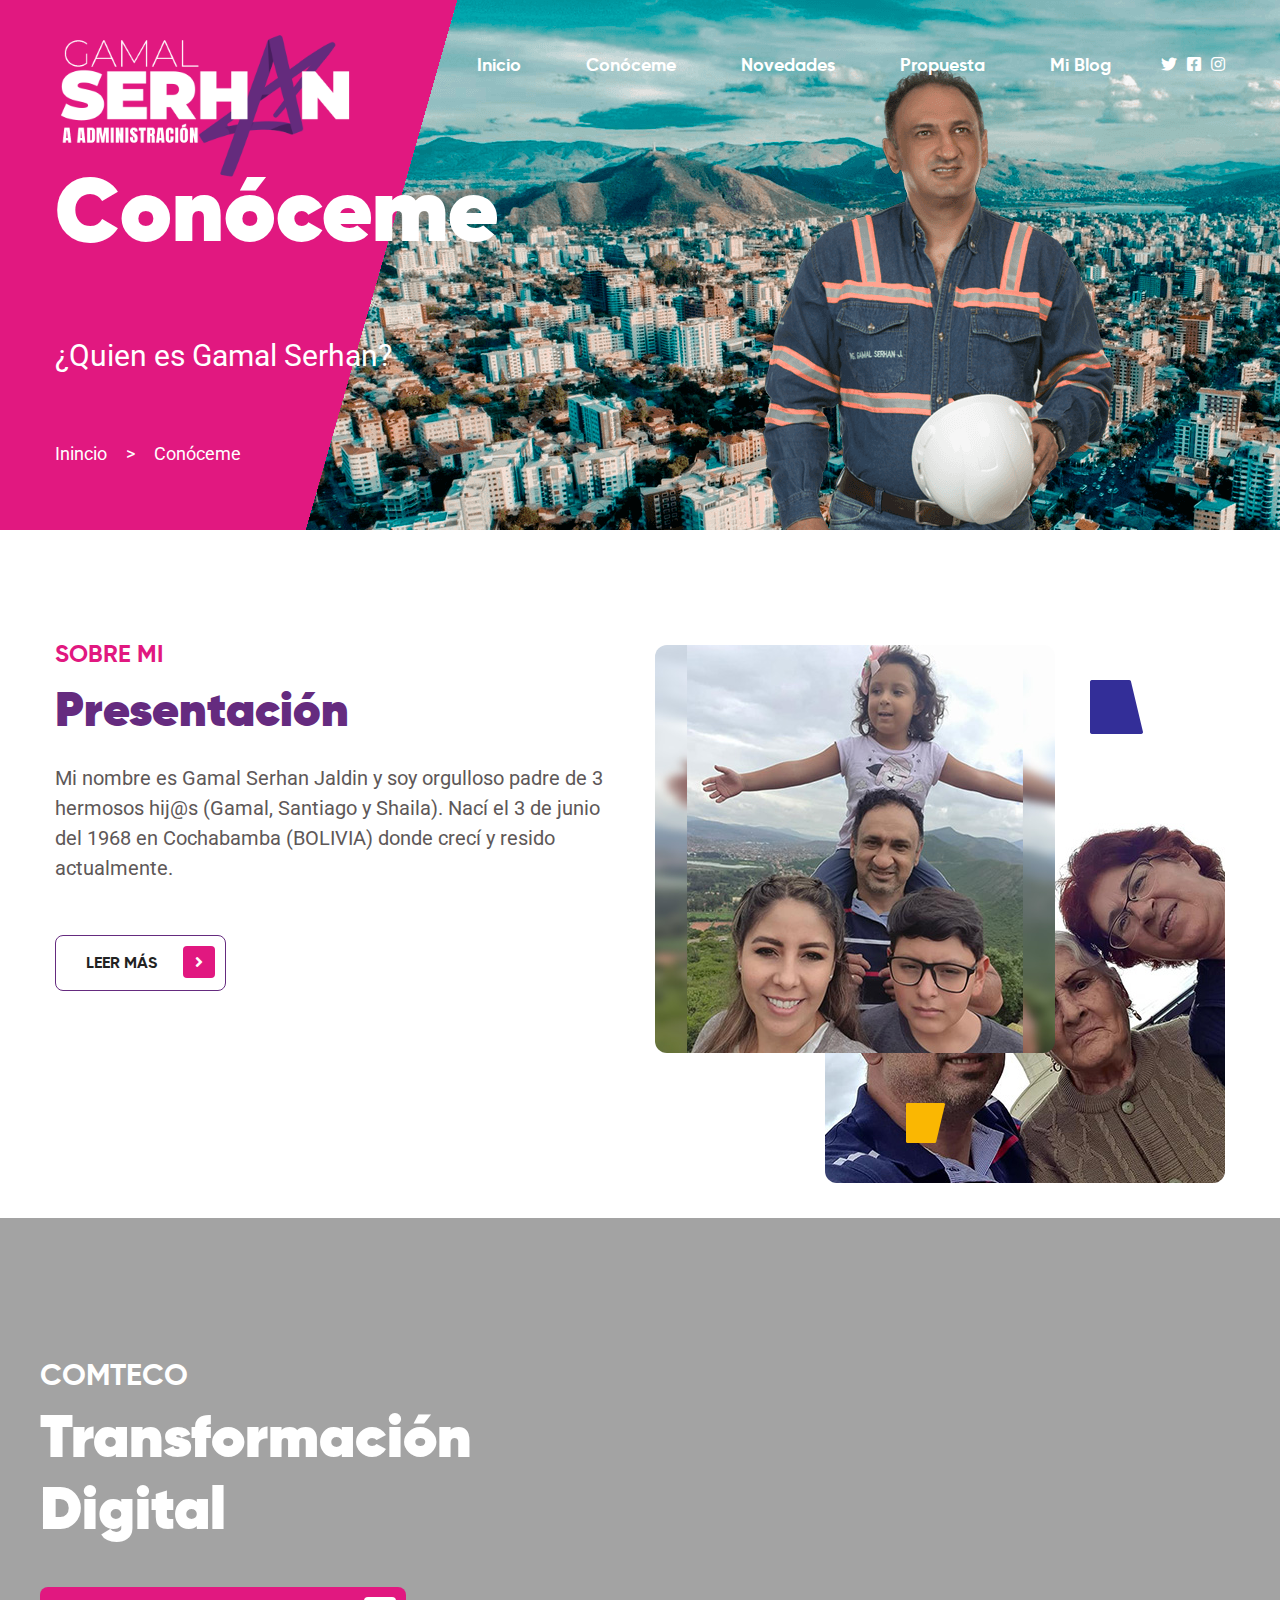
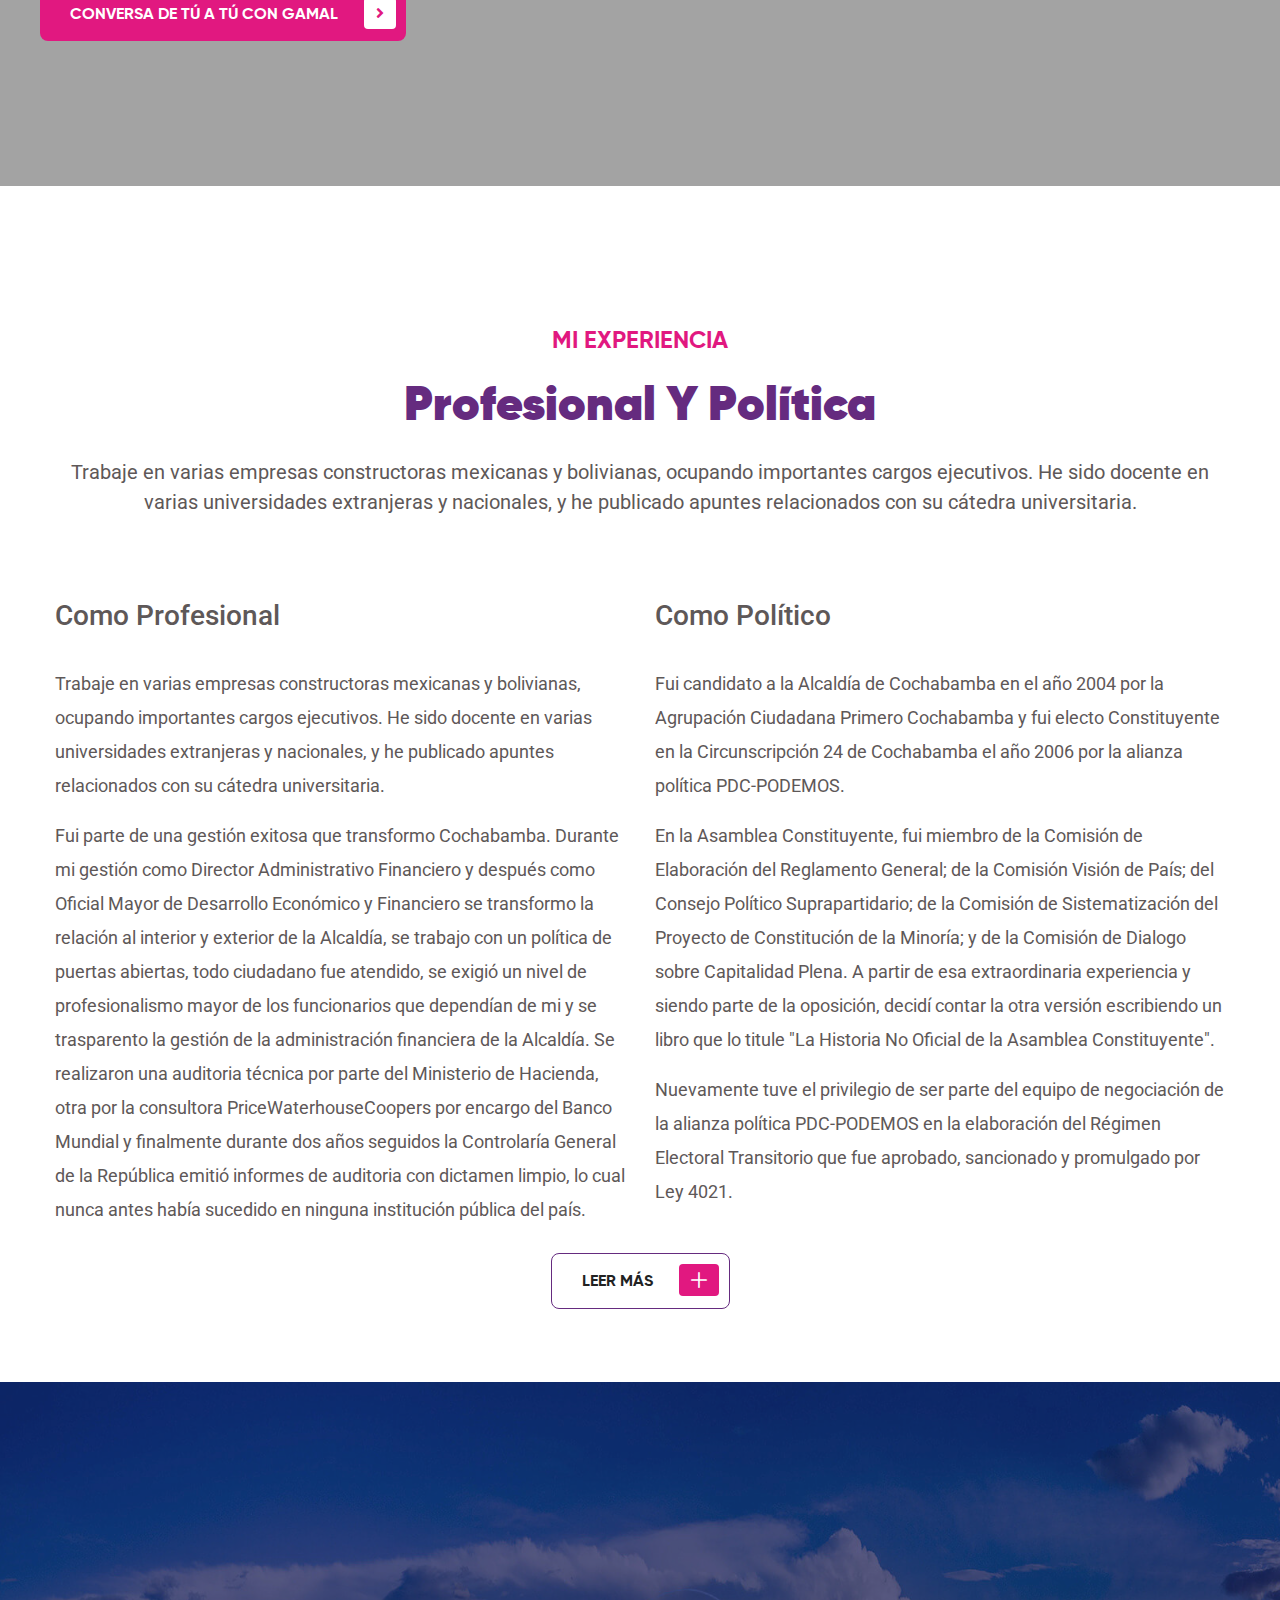
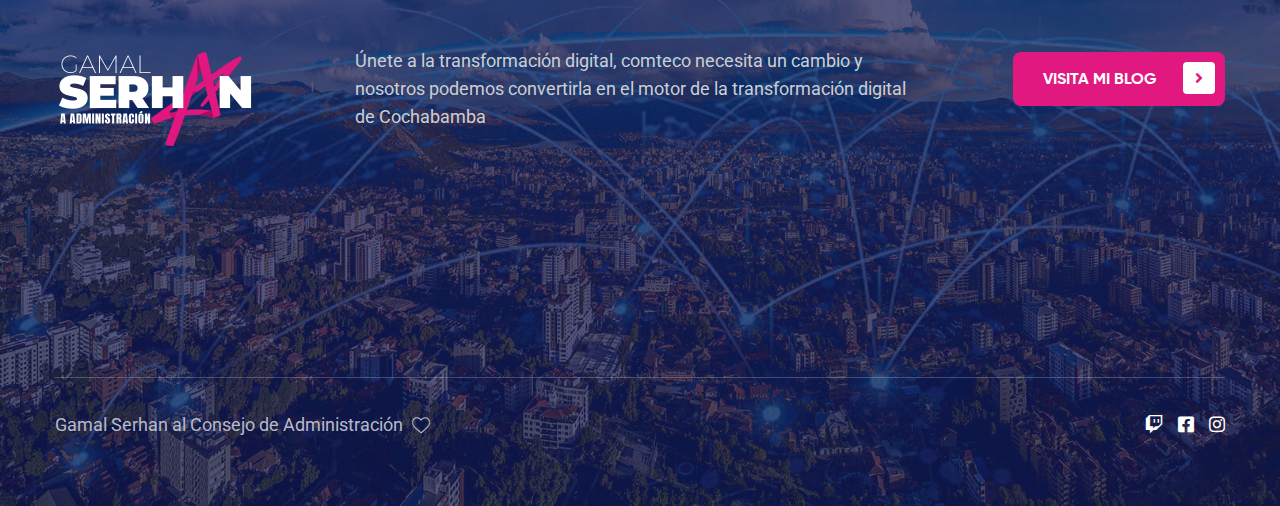
<file: about.html>
<!DOCTYPE html>
<html lang="en">

<head>
    <meta charset="UTF-8">
    <meta name="viewport" content="width=device-width, initial-scale=1.0">
    <meta http-equiv="X-UA-Compatible" content="ie=edge">
    <title>Conóceme</title>
    

    <!-- Fonts-->
    <link rel="preconnect" href="https://fonts.gstatic.com">
    <link href="https://fonts.googleapis.com/css2?family=Roboto:ital,wght@0,100;0,300;0,400;0,500;0,700;0,900;1,100;1,300;1,400;1,500;1,700;1,900&display=swap" rel="stylesheet">
    <link href="assets/images/favicon.ico" rel="icon" type="image/x-icon">
    <!-- Css-->
    <link rel="stylesheet" href="assets/css/animate.min.css">
    <link rel="stylesheet" href="assets/css/bootstrap.min.css">
    <link rel="stylesheet" href="assets/css/owl.carousel.min.css">
    <link rel="stylesheet" href="assets/css/owl.theme.default.min.css">
    <link rel="stylesheet" href="assets/css/magnific-popup.css">
    <link rel="stylesheet" href="assets/css/fontawesome-all.min.css">
    <link rel="stylesheet" href="assets/css/swiper.min.css">
    <link rel="stylesheet" href="assets/css/bootstrap-select.min.css">
    <link rel="stylesheet" href="assets/css/jarallax.css">

    <link rel="stylesheet" href="assets/css/jquery.mCustomScrollbar.min.css">
    <link rel="stylesheet" href="assets/css/bootstrap-datepicker.min.css">
    <link rel="stylesheet" href="assets/css/vegas.min.css">
    <link rel="stylesheet" href="assets/css/nouislider.min.css">
    <link rel="stylesheet" href="assets/css/nouislider.pips.css">
    <link rel="stylesheet" href="assets/css/icons.css">
    <link rel="stylesheet" href="assets/css/gilroy-fonts.css">
    <!-- Template styles -->
    <link rel="stylesheet" href="assets/css/style.css">
    <link rel="stylesheet" href="assets/css/responsive.css">

</head>

<body>

    <div class="preloader">
        <img src="assets/images/loader.png" class="preloader__image" alt="">
    </div><!-- /.preloader -->

    <div class="page-wrapper">


        <div class="site-header__header-one-wrap two clearfix">

            <header class="main-nav__header-one two">
                <div class="container">
                    <nav class="header-navigation two stricky">
                        <div class="container-box clearfix">
                            <!-- Brand and toggle get grouped for better mobile display -->
                            <div class="main-nav__left main-nav__left_one float-left">
                                <div class="logo_one">
                                    <a href="index.html" class="main-nav__logo">
                                        <img src="assets/images/resources/logog.png" width="150" class="main-logo"
                                            alt="Awesome Image">
                                    </a>
                                </div>
                                <a href="#" class="side-menu__toggler">
                                    <i class="fa fa-bars"></i>
                                </a>
                            </div>

                            <div class="main-nav__main-navigation float-right">
                                <ul class=" main-nav__navigation-box float-left">
                                    <li><a href="index.html">Inicio</a></li>
                                    <li><a href="about.html">Conóceme</a></li>
                                    <li><a href="news.html">Novedades</a></li>
                                    <li><a href="proposals.html">Propuesta</a></li>
                                    <li><a href="http://www.gamalbolivia.com/">Mi blog</a></li>
                                    <!-- <li><a href="contact.html">Contacto</a></li> -->
                                </ul>
                                <div class="main-nav__right main-nav__right_one float-left">
                                    <div class="mobile-nav__top" style="margin-left:50px;">
                                        <div class="mobile-nav__social">
                                            
                                            <a href="https://twitter.com/gamalbolivia/" aria-label="twitter"><i class="fab fa-twitter"></i></a>
                                            <a href="https://www.facebook.com/gamalserhan/" aria-label="facebook"><i class="fab fa-facebook-square"></i></a>
                                            <a href="https://www.instagram.com/gamalbolivia/" aria-label="instagram"><i class="fab fa-instagram"></i></a>
                                        </div><!-- /.mobile-nav__social -->
                                    </div><!-- /.mobile-nav__top -->
                                </div>
                            </div><!-- /.navbar-collapse -->
                        </div>
                    </nav>
                </div>
            </header>
        </div>


        <!--Page Header Start-->
        <section class="page-header">
            <div class="page-header-bg" style="background-image: url(assets/images/resources/about.png)">
            </div>
            <div class="container">
                <div class="row">
                    <div class="col-xl-12">
                        <div class="page-header-content">
                            <h2>Conóceme</h2>
                            <p><br>¿Quien es Gamal Serhan?</p>
                            <ul class="thm-breadcrumb list-unstyled">
                                <li><a href="index.html">Inincio</a></li>
                                <li><span>></span></li>
                                <li><span>Conóceme</span></li>
                            </ul>
                        </div>
                    </div>
                </div>
            </div>
        </section>
        <!--Page Header Start-->

        <!--About two Start-->
        <section class="about_one two">
            <div class="container">
                <div class="row">
                    <div class="col-xl-6 col-lg-6">
                        <div class="about_one_left">
                            <div class="block-title text-left">
                                <h4>Sobre mi</h4>
                                <h2>Presentación</h2>
                                <p class="block-title-text">Mi nombre es Gamal Serhan Jaldin y soy orgulloso padre de 3 hermosos hij@s (Gamal, Santiago y Shaila). Nací el 3 de junio del 1968 en Cochabamba (BOLIVIA) donde crecí y resido actualmente.</p>
                            </div>
                           
                            <div class="top_section_one_preface_btn about_one_btn">
                                <a href="about-me.html" class="thm-btn">Leer más<i class="fa fa-angle-right"></i></a>
                            </div>
                        </div>
                    </div>
                    <div class="col-xl-6 col-lg-6">
                        <div class="about_one_right">
                            <div class="about_one_right_img">
                                <img src="assets/images/about/family.jpg" alt="">
                                <div class="about_one_right_last_img">
                                    <img src="assets/images/about/family-2.jpg" alt="">
                                </div>
                            </div>
                        </div>
                    </div>
                </div>
            </div>
        </section>
        <!--About two End-->

        <!--Mission And Vission Three Start-->
        <!-- <section class="mission_and_vission_three four">
            <div class="container">
                <div class="row">
                    <div class="col-xl-4 col-lg-4">
                       
                        <div class="mission_and_vission_three_single wow fadeInUp" data-wow-delay="100ms">
                            <div class="mission_and_vission_three_icon">
                                <span class="icon-010-heart"></span>
                            </div>
                            <div class="mission_and_vission_three_content">
                                <h3>Por Cochabamba</h3>
                                <p>Excepteur sint occae cat cupidatat non proident, sunt in culpa qui officia deser unt
                                    mollit anim</p>
                            </div>
                            <div class="mission_and_vission_three_arrow">
                                <a href="about.html"><span class="icon-001-right-arrow"></span></a>
                            </div>
                        </div>
                    </div>
                    <div class="col-xl-4 col-lg-4">
                        
                        <div class="mission_and_vission_three_single wow fadeInUp" data-wow-delay="200ms">
                            <div class="mission_and_vission_three_icon">
                                <span class="icon-019-shield"></span>
                            </div>
                            <div class="mission_and_vission_three_content">
                                <h3>Por la industria</h3>
                                <p>Excepteur sint occae cat cupidatat non proident, sunt in culpa qui officia deser unt
                                    mollit anim</p>
                            </div>
                            <div class="mission_and_vission_three_arrow">
                                <a href="about.html"><span class="icon-001-right-arrow"></span></a>
                            </div>
                        </div>
                    </div>
                    <div class="col-xl-4 col-lg-4">
                      
                        <div class="mission_and_vission_three_single wow fadeInUp" data-wow-delay="300ms">
                            <div class="mission_and_vission_three_icon">
                                <span class="icon-021-user"></span>
                            </div>
                            <div class="mission_and_vission_three_content">
                                <h3>Por el ciudadano</h3>
                                <p>Excepteur sint occae cat cupidatat non proident, sunt in culpa qui officia deser unt
                                    mollit anim</p>
                            </div>
                            <div class="mission_and_vission_three_arrow">
                                <a href="about.html"><span class="icon-001-right-arrow"></span></a>
                            </div>
                        </div>
                    </div>
                </div>
            </div>
        </section> -->
        

        <!--Featured Banner Start-->
        <section class="featured_banner jarallax" data-jarallax data-speed="0.2" data-imgPosition="50% 0%"
            style="background-image: url(assets/images/backgrounds/cochabamba.jpg)">
            <div class="container">
                <div class="row">
                    <div class="featured_banner_inner">
                        <div class="block-title text-left">
                            <h4>COMTECO</h4>
                            <h2>Transformación<br>Digital</h2>
                            <!-- <p class="block-title-text">Pore et dolore magna kobita tumi sopno aliqua. Ut enim
                                ad<br>minim veniam, quis nostrud</p> -->
                        </div>
                        <div class="featured_banner_btn">
                            <a href="#" class="thm-btn">Conversa de tú a tú con Gamal<i class="fa fa-angle-right"></i></a>
                        </div>
                    </div>
                </div>
            </div>
        </section>
        <!--Featured Banner End-->

        

        

        <!--Sponsors Start-->
        <section class="sponsors">
            <div class="container">
                <div class="block-title text-center">
                    <h4>Mi experiencia</h4>
                    <h2>Profesional y política</h2>
                    <p class="block-title-text">Trabaje en varias empresas constructoras mexicanas y bolivianas, ocupando importantes cargos ejecutivos. He sido docente en varias universidades extranjeras y nacionales, y he publicado apuntes relacionados con su cátedra universitaria.</p>
                </div>
                <div class="row">
                    <div class="col-xl-6 col-lg-6">
                        <h3>Como Profesional</h3>
                        <br>
                        <p>Trabaje en varias empresas constructoras mexicanas y bolivianas, ocupando importantes cargos ejecutivos. He sido docente en varias universidades extranjeras y nacionales, y he publicado apuntes relacionados con su cátedra universitaria.</p>
                        <p>Fui parte de una gestión exitosa que transformo Cochabamba. Durante mi gestión como Director Administrativo Financiero y después como Oficial Mayor de Desarrollo Económico y Financiero se transformo la relación al interior y exterior de la Alcaldía, se trabajo con un política de puertas abiertas, todo ciudadano fue atendido, se exigió un nivel de profesionalismo mayor de los funcionarios que dependían de mi y se trasparento la gestión de la administración financiera de la Alcaldía. Se realizaron una auditoria técnica por parte del Ministerio de Hacienda, otra por la consultora PriceWaterhouseCoopers por encargo del Banco Mundial y finalmente durante dos años seguidos la Controlaría General de la República emitió informes de auditoria con dictamen limpio, lo cual nunca antes había sucedido en ninguna institución pública del país.</p>
                       
                    </div>
                    <div class="col-xl-6 col-lg-6">
                        <h3>Como Político</h3>
                        <br>
                        <p>Fui candidato a la Alcaldía de Cochabamba en el año 2004 por la Agrupación Ciudadana Primero Cochabamba y fui electo Constituyente en la Circunscripción 24 de Cochabamba el año 2006 por la alianza política PDC-PODEMOS.</p>
                        <p>En la Asamblea Constituyente, fui miembro de la Comisión de Elaboración del Reglamento General; de la Comisión Visión de País; del Consejo Político Suprapartidario; de la Comisión de Sistematización del Proyecto de Constitución de la Minoría; y de la Comisión de Dialogo sobre Capitalidad Plena. A partir de esa extraordinaria experiencia y siendo parte de la oposición, decidí contar la otra versión escribiendo un libro que lo titule "La Historia No Oficial de la Asamblea Constituyente".</p>
                        <p>Nuevamente tuve el privilegio de ser parte del equipo de negociación de la alianza política PDC-PODEMOS en la elaboración del Régimen Electoral Transitorio que fue aprobado, sancionado y promulgado por Ley 4021.</p>
                        

                    </div>
                </div>
                <div class="row">
                    <div class="col-xl-12">
                        <div class="news_2_btn top_section_one_preface_btn">
                             <a href="resume.html" class="thm-btn">Leer más<i class="icon-023-plus"></i></a>
                         </div>
                    </div>
                </div>
            </div>
        </section>
        <!--Sponsors End-->

        <!--Special Message Start-->
        <!-- <section class="special_message_two">
            <div class="container">
                <div class="special_message_inner_two wow fadeInUp">
                    <div class="row">
                        <div class="col-xl-6 col-lg-6">
                            <div class="special_message_two_content">
                                <h4>Suscribete</h4>
                                <h2>A nuestros eventos</h2>
                            </div>
                        </div>
                        <div class="col-xl-6 col-lg-6">
                            <div class="special_message_two_input_box">
                                <input type="Email" placeholder="Tu correo electrónico">
                                <button type="submit" class="button"><span class="icon-003-envelope"></span></button>
                            </div>
                        </div>
                    </div>
                </div>
            </div>
        </section> -->
        <!--Special Message End-->

        <!--Site Footer Two Start-->
        <footer class="site_footer_two" style="background-image: url(assets/images/resources/ciudad.jpg)">
            <div class="container">
                <div class="site_footer_two_top">
                    <div class="row">
                        <div class="col-xl-3 col-lg-3 col-md-6">
                            <div class="site_footer_two_logo">
                                <a href=""><img src="assets/images/resources/logo-footer.png" width="200" alt=""></a>
                            </div>
                        </div>
                        <div class="col-xl-6 col-lg-6 col-md-6">
                            <div class="site_footer_two_text">
                                <p>Únete a la transformación digital, comteco necesita un cambio y nosotros podemos convertirla en el motor de la transformación digital de Cochabamba </p>
                            </div>
                        </div>
                        <div class="col-xl-3 col-lg-3 col-md-6">
                            <div class="site_footer_two_btn">
                                <a href="http://www.gamalbolivia.com/" target="_blank" class="thm-btn">Visita mi blog<i class="fa fa-angle-right"></i></a>
                            </div>
                        </div>
                    </div>
                </div>
            
                <div class="site_footer_two_menu">
                    <div class="site_footer_two_menu_Designed_by">
                        <p>Gamal Serhan al Consejo de Administración <span class="icon-010-heart heart_icon"></span></p>
                    </div>
                    <div class="site_footer_two_bottom__social">
                        <a href="#" aria-label="tick tock"><i class="fab fa-twitch"></i></a>
                        <a href="https://www.facebook.com/gamalserhan/" aria-label="facebook"><i class="fab fa-facebook-square"></i></a>
                        <a href="https://www.instagram.com/gamalbolivia/" aria-label="instagram"><i class="fab fa-instagram"></i></a>
                    </div>
                </div>
            </div>
        </footer>
        <!--Site Footer Two End-->






    </div><!-- /.page-wrapper -->

    <a href="#" data-target="html" class="scroll-to-target scroll-to-top"><i class="fa fa-angle-up"></i></a>

    <div class="mobile-nav__wrapper">
        <div class="mobile-nav__overlay side-menu__toggler mobile-nav__toggler"></div>
        <div class="mobile-nav__content">
            <span class="mobile-nav__close side-menu__toggler mobile-nav__toggler">
                <i class="fa fa-times"></i>
            </span>
            <div class="logo-box">
                <a href="index.html" aria-label="logo image">
                    <img src="assets/images/resources/logo-footer.png" width="200px" alt="" />
                </a>
            </div>
            <!-- /.logo-box -->
            <div class="mobile-nav__container clearfix"></div>
            <!-- /.mobile-nav__container -->
            <!-- <ul class="mobile-nav__contact list-unstyled">
                <li>
                    <i class="icon-003-envelope"></i>
                    <a href="mailto:gamal@mail.com">gamal@mail.com</a>
                </li>
                <li>
                    <i class="icon-004-phone-call"></i>
                    <a href="tel:333-888-0000">333 888 0000</a>
                </li>
            </ul> -->
            <!-- /.mobile-nav__contact -->
            <div class="mobile-nav__top">
                <div class="mobile-nav__social">
                    <!-- <a href="#" aria-label="tick tock"><i class="fab fa-twitch"></i></a>
                    <a href="#" aria-label="facebook"><i class="fab fa-facebook-square"></i></a>
                    <a href="#" aria-label="instagram"><i class="fab fa-instagram"></i></a> -->
                </div><!-- /.mobile-nav__social -->
            </div><!-- /.mobile-nav__top -->
        </div>
    </div>



    <div class="search-popup">
        <div class="search-popup__overlay custom-cursor__overlay">
            <div class="cursor"></div>
            <div class="cursor-follower"></div>
        </div><!-- /.search-popup__overlay -->
        <div class="search-popup__inner">
            <form action="#" class="search-popup__form">
                <input type="text" name="search" placeholder="Type here to Search....">
                <button type="submit"><i class="fa fa-search"></i></button>
            </form>
        </div>
    </div>



    <script src="assets/js/jquery.min.js"></script>
    <script src="assets/js/bootstrap.bundle.min.js"></script>
    <script src="assets/js/owl.carousel.min.js"></script>
    <script src="assets/js/waypoints.min.js"></script>
    <script src="assets/js/jquery.counterup.min.js"></script>
    <script src="assets/js/TweenMax.min.js"></script>
    <script src="assets/js/wow.js"></script>
    <script src="assets/js/jquery.magnific-popup.min.js"></script>
    <script src="assets/js/jquery.ajaxchimp.min.js"></script>
    <script src="assets/js/swiper.min.js"></script>
    <script src="assets/js/typed-2.0.11.js"></script>
    <script src="assets/js/vegas.min.js"></script>
    <script src="assets/js/jquery.validate.min.js"></script>
    <script src="assets/js/bootstrap-select.min.js"></script>
    <script src="assets/js/countdown.min.js"></script>
    <script src="assets/js/jquery.mCustomScrollbar.concat.min.js"></script>
    <script src="assets/js/bootstrap-datepicker.min.js"></script>
    <script src="assets/js/nouislider.min.js"></script>
    <script src="assets/js/isotope.js"></script>
    <script src="assets/js/appear.js"></script>
    <script src="assets/js/jarallax.js"></script>
    
    <script async data-id="79030" src="https://cdn.widgetwhats.com/script.min.js"></script>

    <!-- template scripts -->
    <script src="assets/js/theme.js"></script>


</body>

</html>
</file>
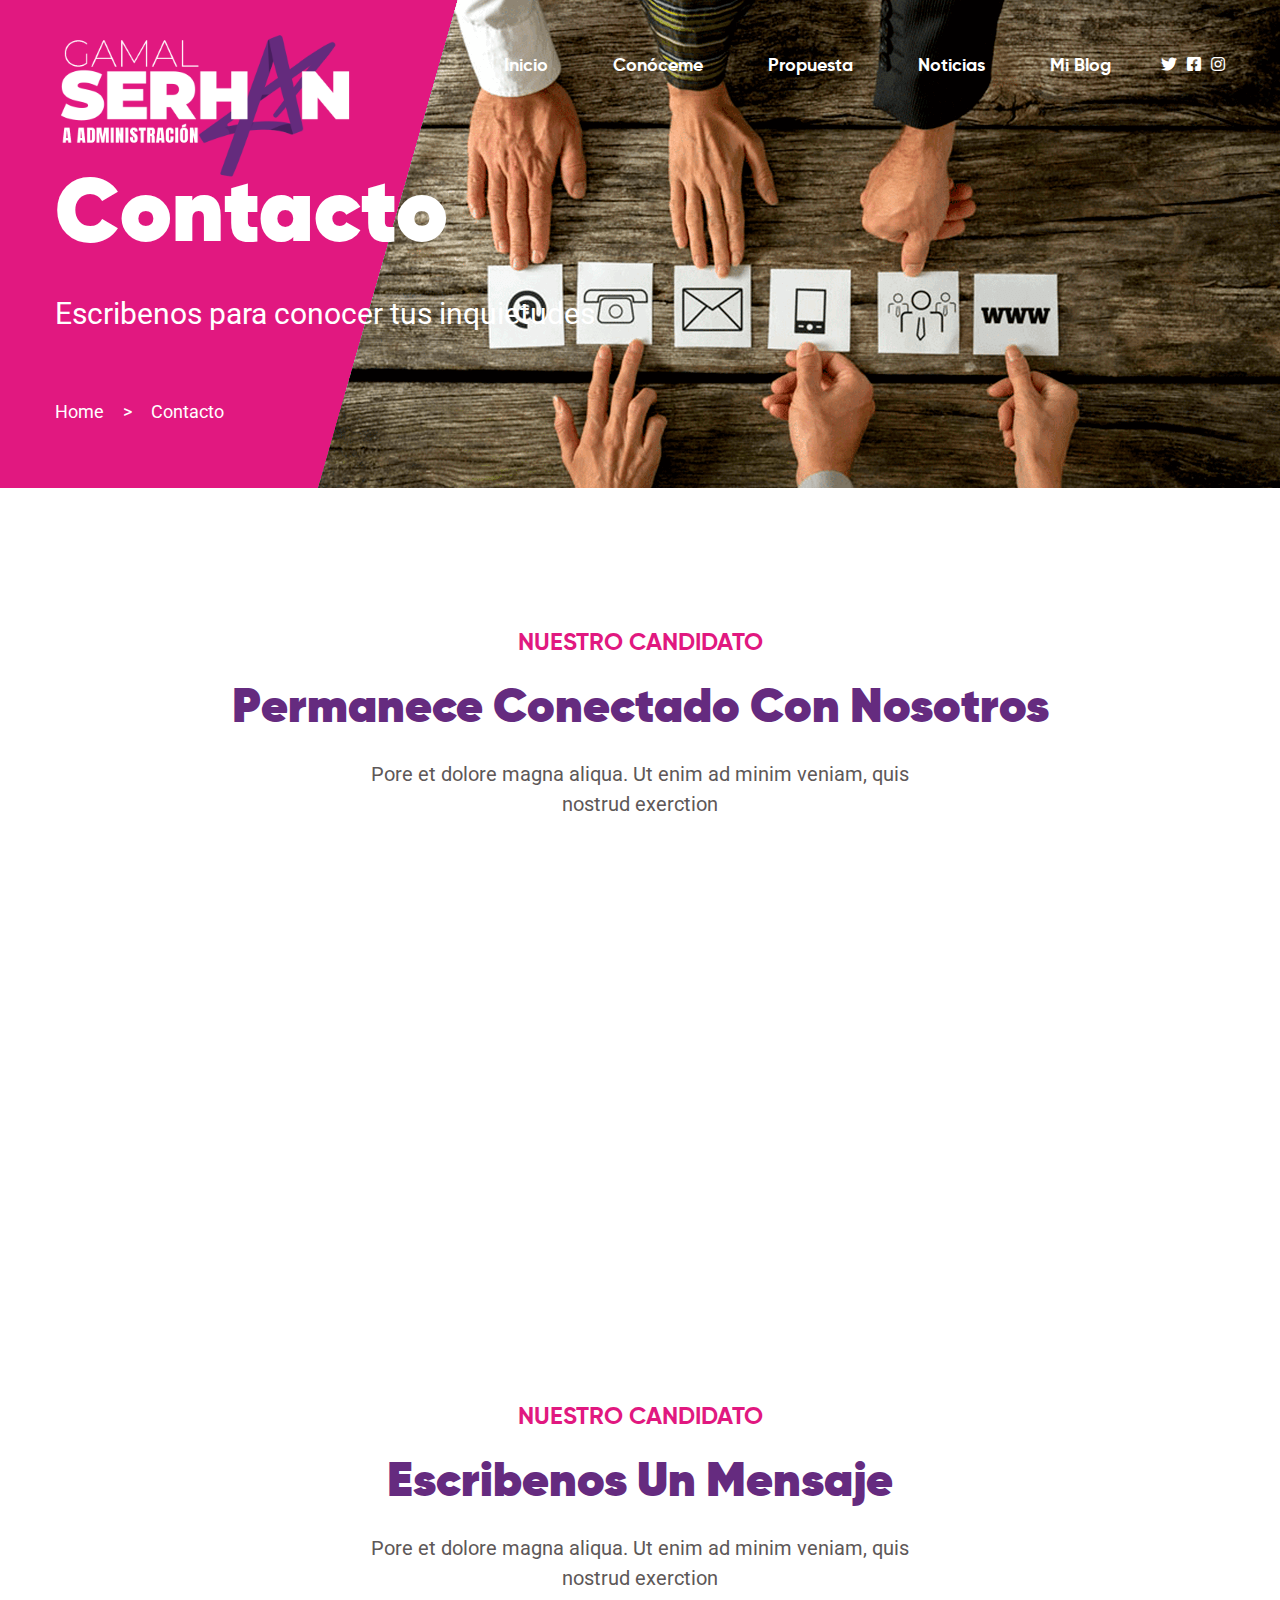
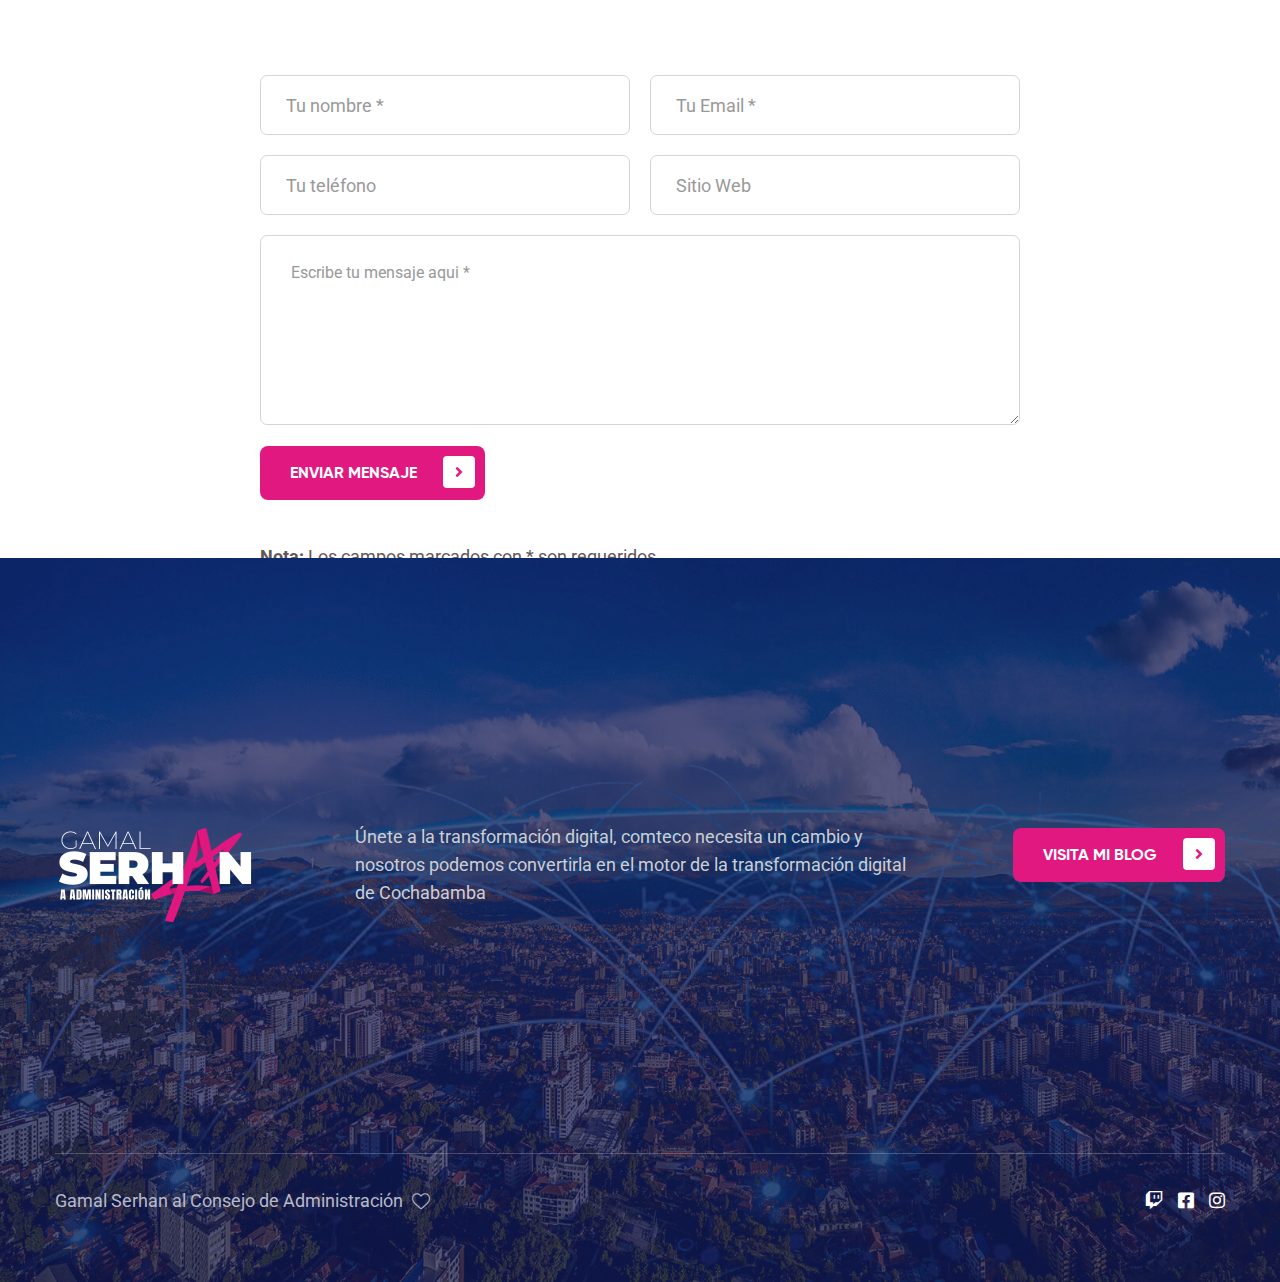
<file: contact.html>
<!DOCTYPE html>
<html lang="en">

<head>
    <meta charset="UTF-8">
    <meta name="viewport" content="width=device-width, initial-scale=1.0">
    <meta http-equiv="X-UA-Compatible" content="ie=edge">
    <title>Conóceme</title>
    <link href="assets/images/favicon.ico" rel="icon" type="image/x-icon">

    <!-- Fonts-->
    <link rel="preconnect" href="https://fonts.gstatic.com">
    <link href="https://fonts.googleapis.com/css2?family=Roboto:ital,wght@0,100;0,300;0,400;0,500;0,700;0,900;1,100;1,300;1,400;1,500;1,700;1,900&display=swap" rel="stylesheet">

    <!-- Css-->
    <link rel="stylesheet" href="assets/css/animate.min.css">
    <link rel="stylesheet" href="assets/css/bootstrap.min.css">
    <link rel="stylesheet" href="assets/css/owl.carousel.min.css">
    <link rel="stylesheet" href="assets/css/owl.theme.default.min.css">
    <link rel="stylesheet" href="assets/css/magnific-popup.css">
    <link rel="stylesheet" href="assets/css/fontawesome-all.min.css">
    <link rel="stylesheet" href="assets/css/swiper.min.css">
    <link rel="stylesheet" href="assets/css/bootstrap-select.min.css">
    <link rel="stylesheet" href="assets/css/jarallax.css">

    <link rel="stylesheet" href="assets/css/jquery.mCustomScrollbar.min.css">
    <link rel="stylesheet" href="assets/css/bootstrap-datepicker.min.css">
    <link rel="stylesheet" href="assets/css/vegas.min.css">
    <link rel="stylesheet" href="assets/css/nouislider.min.css">
    <link rel="stylesheet" href="assets/css/nouislider.pips.css">
    <link rel="stylesheet" href="assets/css/icons.css">
    <link rel="stylesheet" href="assets/css/gilroy-fonts.css">
    <!-- Template styles -->
    <link rel="stylesheet" href="assets/css/style.css">
    <link rel="stylesheet" href="assets/css/responsive.css">

</head>

<body>

    <div class="preloader">
        <img src="assets/images/loader.png" class="preloader__image" alt="">
    </div><!-- /.preloader -->

    <div class="page-wrapper">


        <div class="site-header__header-one-wrap two clearfix">

            <header class="main-nav__header-one two">
                <div class="container">
                    <nav class="header-navigation two stricky">
                        <div class="container-box clearfix">
                            <!-- Brand and toggle get grouped for better mobile display -->
                            <div class="main-nav__left main-nav__left_one float-left">
                                <div class="logo_one">
                                    <a href="index.html" class="main-nav__logo">
                                        <img src="assets/images/resources/logog.png" width="150" class="main-logo"
                                            alt="Awesome Image">
                                    </a>
                                </div>
                                <a href="#" class="side-menu__toggler">
                                    <i class="fa fa-bars"></i>
                                </a>
                            </div>

                            <div class="main-nav__main-navigation float-right">
                                <ul class=" main-nav__navigation-box float-left">
                                    <li><a href="index.html">Inicio</a></li>
                                    <li><a href="about.html">Conóceme</a></li>
                                    <li><a href="proposals.html">Propuesta</a></li>
                                    <li><a href="news.html">Noticias</a></li>
                                    <li><a href="http://www.gamalbolivia.com/">Mi blog</a></li>
                                </ul>
                                <div class="main-nav__right main-nav__right_one float-left">
                                    <div class="mobile-nav__top" style="margin-left:50px;">
                                        <div class="mobile-nav__social">
                                            
                                            <a href="https://twitter.com/gamalbolivia/" aria-label="twitter"><i class="fab fa-twitter"></i></a>
                                            <a href="https://www.facebook.com/gamalserhan/" aria-label="facebook"><i class="fab fa-facebook-square"></i></a>
                                            <a href="https://www.instagram.com/gamalbolivia/" aria-label="instagram"><i class="fab fa-instagram"></i></a>
                                        </div><!-- /.mobile-nav__social -->
                                    </div><!-- /.mobile-nav__top -->
                                </div>
                            </div><!-- /.navbar-collapse -->
                        </div>
                    </nav>
                </div>
            </header>
        </div>


 <!--Page Header Start-->
 <section class="page-header">
    <div class="page-header-bg" style="background-image: url(assets/images/resources/contacto.png)"></div>
     <div class="container">
        <div class="row">
            <div class="col-xl-12">
                 <div class="page-header-content">
                     <h2>Contacto</h2>
                     <p>Escribenos para conocer tus inquietudes</p>
                     <ul class="thm-breadcrumb list-unstyled">
                         <li><a href="index.html">Home</a></li>
                         <li><span>></span></li>
                         <li><span>Contacto</span></li>
                     </ul>
                 </div>
            </div>
        </div>
     </div>
 </section>
 <!--Page Header Start-->

 <!--Contact Option Start-->
 <section class="contact_options">
     <div class="container">
         <div class="block-title text-center">
             <h4>Nuestro Candidato</h4>
             <h2>Permanece conectado con nosotros</h2>
             <p class="block-title-text">Pore et dolore magna aliqua. Ut enim ad minim veniam, quis<br> nostrud exerction </p>
         </div>
         <div class="row">
             <div class="col-xl-4 col-lg-4">
                 <!--Contact Option Single-->
                 <div class="contact_options_single wow fadeInUp" data-wow-delay="100ms">
                     <div class="contact_option_icon">
                         <span class="icon-005-pin"></span>
                     </div>
                     <div class="contact_option_content">
                         <h3>Dirección</h3>
                         <p>Av. Inventada Nro 1234 <br>Entre Junín y Mendoza</p>
                     </div>
                 </div>
             </div>
             <div class="col-xl-4 col-lg-4">
                 <!--Contact Option Single-->
                 <div class="contact_options_single pdb wow fadeInUp" data-wow-delay="200ms">
                     <div class="contact_option_icon">
                         <span class="icon-024-call"></span>
                     </div>
                     <div class="contact_option_content">
                         <h3>Telefono</h3>
                         <p><a href="tel:+123-456-789">+123 456 789</a></p>
                     </div>
                 </div>
             </div>
             <div class="col-xl-4 col-lg-4">
                 <!--Contact Option Single-->
                 <div class="contact_options_single pdb wow fadeInUp" data-wow-delay="300ms">
                     <div class="contact_option_icon">
                         <span class="icon-003-envelope"></span>
                     </div>
                     <div class="contact_option_content">
                         <h3>Email</h3>
                         <p><a href="mailto:gamal@mail.com">gamal@mail.com</a></p>
                     </div>
                 </div>
             </div>
         </div>
     </div>
 </section>
 <!--Contact Option End-->

 <!--Contact Us Start-->
 <section class="contact_us">
     <div class="container">
         <div class="block-title text-center">
             <h4>Nuestro Candidato</h4>
             <h2>Escribenos un mensaje</h2>
             <p class="block-title-text">Pore et dolore magna aliqua. Ut enim ad minim veniam, quis<br> nostrud exerction </p>
         </div>
         <div class="row">
             <div class="col-xl-12">
                 <div class="contact_us_form">
                     <form action="inc/sendemail.php" class="contact__form">
                         <div class="row">
                             <div class="col-xl-6">
                                 <div class="contact_input_box">
                                     <input type="text" placeholder="Tu nombre *" name="name">
                                 </div>
                             </div>
                             <div class="col-xl-6">
                                 <div class="contact_input_box">
                                     <input type="email" placeholder="Tu Email *" name="email">
                                 </div>
                             </div>
                             <div class="col-xl-6">
                                 <div class="contact_input_box">
                                     <input type="text" placeholder="Tu teléfono" name="phone">
                                 </div>
                             </div>
                             <div class="col-xl-6">
                                 <div class="contact_input_box">
                                     <input type="text" placeholder="Sitio Web" name="Website">
                                 </div>
                             </div>
                         </div>
                         <div class="row">
                             <div class="col-xl-12">
                                 <div class="contact_input_box">
                                     <textarea name="message" placeholder="Escribe tu mensaje aqui *"></textarea>
                                 </div>
                                 <button type="submit" class="thm-btn contact-form__btn">Enviar mensaje<i class="fa fa-angle-right"></i></button>
                                 <div class="last_text">
                                     <p><span>Nota:</span> Los campos marcados con  *  son requeridos.</p>
                                 </div>
                             </div>
                         </div>
                     </form>
                 </div>
             </div>
         </div>
     </div>
 </section>
 <!--Contact Us End-->



        <!--Special Message Start-->
        <!-- <section class="special_message_two">
            <div class="container">
                <div class="special_message_inner_two wow fadeInUp">
                    <div class="row">
                        <div class="col-xl-6 col-lg-6">
                            <div class="special_message_two_content">
                                <h4>Suscribete</h4>
                                <h2>A nuestros eventos</h2>
                            </div>
                        </div>
                        <div class="col-xl-6 col-lg-6">
                            <div class="special_message_two_input_box">
                                <input type="Email" placeholder="Tu correo electrónico">
                                <button type="submit" class="button"><span class="icon-003-envelope"></span></button>
                            </div>
                        </div>
                    </div>
                </div>
            </div>
        </section> -->
        <!--Special Message End-->

        <!--Site Footer Two Start-->
        <footer class="site_footer_two" style="background-image: url(assets/images/resources/ciudad.jpg)">
            <div class="container">
                <div class="site_footer_two_top">
                    <div class="row">
                        <div class="col-xl-3 col-lg-3 col-md-6">
                            <div class="site_footer_two_logo">
                                <a href="#"><img src="assets/images/resources/logo-footer.png" width="200" alt=""></a>
                            </div>
                        </div>
                        <div class="col-xl-6 col-lg-6 col-md-6">
                            <div class="site_footer_two_text">
                                <p>Únete a la transformación digital, comteco necesita un cambio y nosotros podemos convertirla en el motor de la transformación digital de Cochabamba </p>
                            </div>
                        </div>
                        <div class="col-xl-3 col-lg-3 col-md-6">
                            <div class="site_footer_two_btn">
                                <a href="http://www.gamalbolivia.com/" target="_blank" class="thm-btn">Visita mi blog<i class="fa fa-angle-right"></i></a>
                            </div>
                        </div>
                    </div>
                </div>
            
                <div class="site_footer_two_menu">
                    <div class="site_footer_two_menu_Designed_by">
                        <p>Gamal Serhan al Consejo de Administración <span class="icon-010-heart heart_icon"></span></p>
                    </div>
                    <div class="site_footer_two_bottom__social">
                        <a href="#" aria-label="tick tock"><i class="fab fa-twitch"></i></a>
                        <a href="https://www.facebook.com/gamalserhan/" aria-label="facebook"><i class="fab fa-facebook-square"></i></a>
                        <a href="https://www.instagram.com/gamalbolivia/" aria-label="instagram"><i class="fab fa-instagram"></i></a>
                    </div>
                </div>
            </div>
        </footer>
        <!--Site Footer Two End-->






    </div><!-- /.page-wrapper -->

    <a href="#" data-target="html" class="scroll-to-target scroll-to-top"><i class="fa fa-angle-up"></i></a>

    <div class="mobile-nav__wrapper">
        <div class="mobile-nav__overlay side-menu__toggler mobile-nav__toggler"></div>
        <div class="mobile-nav__content">
            <span class="mobile-nav__close side-menu__toggler mobile-nav__toggler">
                <i class="fa fa-times"></i>
            </span>
            <div class="logo-box">
                <a href="index.html" aria-label="logo image">
                    <img src="assets/images/resources/logo-footer.png" width="200px" alt="" />
                </a>
            </div>
            <!-- /.logo-box -->
            <div class="mobile-nav__container clearfix"></div>
            <!-- /.mobile-nav__container -->
            <!-- <ul class="mobile-nav__contact list-unstyled">
                <li>
                    <i class="icon-003-envelope"></i>
                    <a href="mailto:gamal@mail.com">gamal@mail.com</a>
                </li>
                <li>
                    <i class="icon-004-phone-call"></i>
                    <a href="tel:333-888-0000">333 888 0000</a>
                </li>
            </ul> -->
            <!-- /.mobile-nav__contact -->
            <div class="mobile-nav__top">
                <div class="mobile-nav__social">
                    <!-- <a href="#" aria-label="tick tock"><i class="fab fa-twitch"></i></a>
                    <a href="#" aria-label="facebook"><i class="fab fa-facebook-square"></i></a>
                    <a href="#" aria-label="instagram"><i class="fab fa-instagram"></i></a> -->
                </div><!-- /.mobile-nav__social -->
            </div><!-- /.mobile-nav__top -->
        </div>
    </div>



    <div class="search-popup">
        <div class="search-popup__overlay custom-cursor__overlay">
            <div class="cursor"></div>
            <div class="cursor-follower"></div>
        </div><!-- /.search-popup__overlay -->
        <div class="search-popup__inner">
            <form action="#" class="search-popup__form">
                <input type="text" name="search" placeholder="Type here to Search....">
                <button type="submit"><i class="fa fa-search"></i></button>
            </form>
        </div>
    </div>



    <script src="assets/js/jquery.min.js"></script>
    <script src="assets/js/bootstrap.bundle.min.js"></script>
    <script src="assets/js/owl.carousel.min.js"></script>
    <script src="assets/js/waypoints.min.js"></script>
    <script src="assets/js/jquery.counterup.min.js"></script>
    <script src="assets/js/TweenMax.min.js"></script>
    <script src="assets/js/wow.js"></script>
    <script src="assets/js/jquery.magnific-popup.min.js"></script>
    <script src="assets/js/jquery.ajaxchimp.min.js"></script>
    <script src="assets/js/swiper.min.js"></script>
    <script src="assets/js/typed-2.0.11.js"></script>
    <script src="assets/js/vegas.min.js"></script>
    <script src="assets/js/jquery.validate.min.js"></script>
    <script src="assets/js/bootstrap-select.min.js"></script>
    <script src="assets/js/countdown.min.js"></script>
    <script src="assets/js/jquery.mCustomScrollbar.concat.min.js"></script>
    <script src="assets/js/bootstrap-datepicker.min.js"></script>
    <script src="assets/js/nouislider.min.js"></script>
    <script src="assets/js/isotope.js"></script>
    <script src="assets/js/appear.js"></script>
    <script src="assets/js/jarallax.js"></script>
    
    <script async data-id="79030" src="https://cdn.widgetwhats.com/script.min.js"></script>

    <!-- template scripts -->
    <script src="assets/js/theme.js"></script>


</body>

</html>
</file>
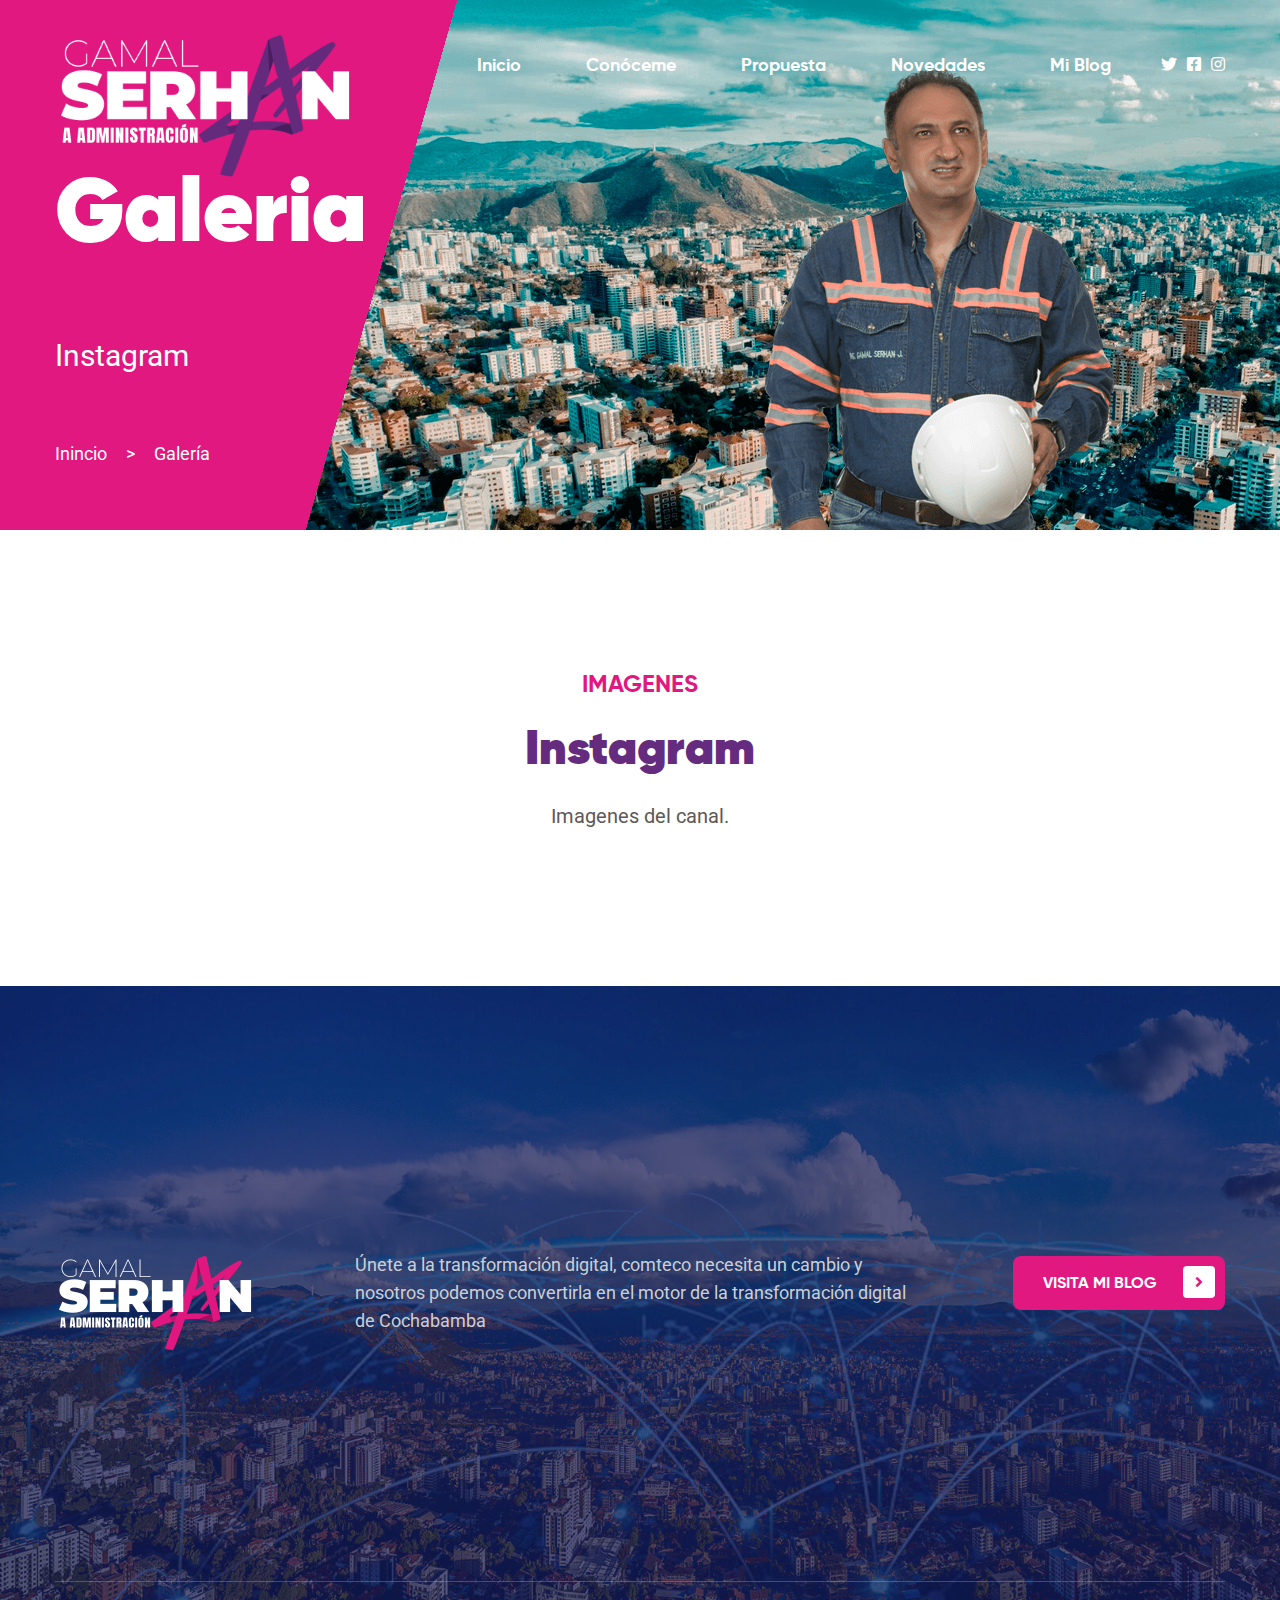
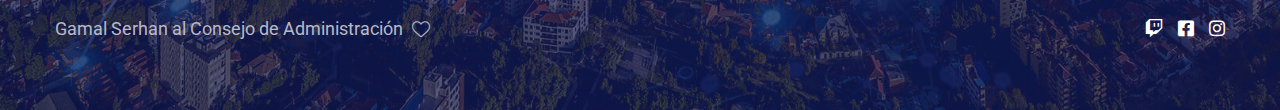
<file: gallery.html>
<!DOCTYPE html>
<html lang="en">

<head>
    <meta charset="UTF-8">
    <meta name="viewport" content="width=device-width, initial-scale=1.0">
    <meta http-equiv="X-UA-Compatible" content="ie=edge">
    <title>Conóceme</title>
    <link href="assets/images/favicon.ico" rel="icon" type="image/x-icon">

    <!-- Fonts-->
    <link rel="preconnect" href="https://fonts.gstatic.com">
    <link href="https://fonts.googleapis.com/css2?family=Roboto:ital,wght@0,100;0,300;0,400;0,500;0,700;0,900;1,100;1,300;1,400;1,500;1,700;1,900&display=swap" rel="stylesheet">

    <!-- Css-->
    <link rel="stylesheet" href="assets/css/animate.min.css">
    <link rel="stylesheet" href="assets/css/bootstrap.min.css">
    <link rel="stylesheet" href="assets/css/owl.carousel.min.css">
    <link rel="stylesheet" href="assets/css/owl.theme.default.min.css">
    <link rel="stylesheet" href="assets/css/magnific-popup.css">
    <link rel="stylesheet" href="assets/css/fontawesome-all.min.css">
    <link rel="stylesheet" href="assets/css/swiper.min.css">
    <link rel="stylesheet" href="assets/css/bootstrap-select.min.css">
    <link rel="stylesheet" href="assets/css/jarallax.css">

    <link rel="stylesheet" href="assets/css/jquery.mCustomScrollbar.min.css">
    <link rel="stylesheet" href="assets/css/bootstrap-datepicker.min.css">
    <link rel="stylesheet" href="assets/css/vegas.min.css">
    <link rel="stylesheet" href="assets/css/nouislider.min.css">
    <link rel="stylesheet" href="assets/css/nouislider.pips.css">
    <link rel="stylesheet" href="assets/css/icons.css">
    <link rel="stylesheet" href="assets/css/gilroy-fonts.css">
    <!-- Template styles -->
    <link rel="stylesheet" href="assets/css/style.css">
    <link rel="stylesheet" href="assets/css/responsive.css">

</head>

<body>

    <div class="preloader">
        <img src="assets/images/loader.png" class="preloader__image" alt="">
    </div><!-- /.preloader -->

    <div class="page-wrapper">


        <div class="site-header__header-one-wrap two clearfix">

            <header class="main-nav__header-one two">
                <div class="container">
                    <nav class="header-navigation two stricky">
                        <div class="container-box clearfix">
                            <!-- Brand and toggle get grouped for better mobile display -->
                            <div class="main-nav__left main-nav__left_one float-left">
                                <div class="logo_one">
                                    <a href="index.html" class="main-nav__logo">
                                        <img src="assets/images/resources/logog.png" width="150" class="main-logo"
                                            alt="Awesome Image">
                                    </a>
                                </div>
                                <a href="#" class="side-menu__toggler">
                                    <i class="fa fa-bars"></i>
                                </a>
                            </div>

                            <div class="main-nav__main-navigation float-right">
                                <ul class=" main-nav__navigation-box float-left">
                                    <li><a href="index.html">Inicio</a></li>
                                    <li><a href="about.html">Conóceme</a></li>
                                    <li><a href="proposals.html">Propuesta</a></li>
                                    <li><a href="news.html">Novedades</a></li>
                                    <li><a href="http://www.gamalbolivia.com/">Mi blog</a></li>
                                    <!-- <li><a href="contact.html">Contacto</a></li> -->
                                </ul>
                                <div class="main-nav__right main-nav__right_one float-left">
                                    <div class="mobile-nav__top" style="margin-left:50px;">
                                        <div class="mobile-nav__social">
                                            
                                            <a href="https://twitter.com/gamalbolivia/" aria-label="twitter"><i class="fab fa-twitter"></i></a>
                                            <a href="https://www.facebook.com/gamalserhan/" aria-label="facebook"><i class="fab fa-facebook-square"></i></a>
                                            <a href="https://www.instagram.com/gamalbolivia/" aria-label="instagram"><i class="fab fa-instagram"></i></a>
                                        </div><!-- /.mobile-nav__social -->
                                    </div><!-- /.mobile-nav__top -->
                                </div>
                            </div><!-- /.navbar-collapse -->
                        </div>
                    </nav>
                </div>
            </header>
        </div>


        <!--Page Header Start-->
        <section class="page-header">
            <div class="page-header-bg" style="background-image: url(assets/images/resources/about.png)">
            </div>
            <div class="container">
                <div class="row">
                    <div class="col-xl-12">
                        <div class="page-header-content">
                            <h2>Galeria</h2>
                            <p><br>Instagram</p>
                            <ul class="thm-breadcrumb list-unstyled">
                                <li><a href="index.html">Inincio</a></li>
                                <li><span>></span></li>
                                <li><span>Galería</span></li>
                            </ul>
                        </div>
                    </div>
                </div>
            </div>
        </section>
        <!--Page Header Start-->

        

        <!--Sponsors Start-->
        <section class="sponsors">
            <div class="container">
                <div class="block-title text-center">
                    <h4>Imagenes</h4>
                    <h2>Instagram</h2>
                    <p class="block-title-text">Imagenes del canal.</p>
                </div>
                <div class="row">
                    
                    <div class="col-xl-12 col-lg-12">
                        <div id="instafeed" class="instagram-gallery-medium"></div>


                    </div>
                </div>
            </div>
        </section>
        <!--Sponsors End-->

        <!--Special Message Start-->
        <!-- <section class="special_message_two">
            <div class="container">
                <div class="special_message_inner_two wow fadeInUp">
                    <div class="row">
                        <div class="col-xl-6 col-lg-6">
                            <div class="special_message_two_content">
                                <h4>Suscribete</h4>
                                <h2>A nuestros eventos</h2>
                            </div>
                        </div>
                        <div class="col-xl-6 col-lg-6">
                            <div class="special_message_two_input_box">
                                <input type="Email" placeholder="Tu correo electrónico">
                                <button type="submit" class="button"><span class="icon-003-envelope"></span></button>
                            </div>
                        </div>
                    </div>
                </div>
            </div>
        </section> -->
        <!--Special Message End-->

        <!--Site Footer Two Start-->
        <footer class="site_footer_two" style="background-image: url(assets/images/resources/ciudad.jpg)">
            <div class="container">
                <div class="site_footer_two_top">
                    <div class="row">
                        <div class="col-xl-3 col-lg-3 col-md-6">
                            <div class="site_footer_two_logo">
                                <a href=""><img src="assets/images/resources/logo-footer.png" width="200" alt=""></a>
                            </div>
                        </div>
                        <div class="col-xl-6 col-lg-6 col-md-6">
                            <div class="site_footer_two_text">
                                <p>Únete a la transformación digital, comteco necesita un cambio y nosotros podemos convertirla en el motor de la transformación digital de Cochabamba </p>
                            </div>
                        </div>
                        <div class="col-xl-3 col-lg-3 col-md-6">
                            <div class="site_footer_two_btn">
                                <a href="http://www.gamalbolivia.com/" target="_blank" class="thm-btn">Visita mi blog<i class="fa fa-angle-right"></i></a>
                            </div>
                        </div>
                    </div>
                </div>
            
                <div class="site_footer_two_menu">
                    <div class="site_footer_two_menu_Designed_by">
                        <p>Gamal Serhan al Consejo de Administración <span class="icon-010-heart heart_icon"></span></p>
                    </div>
                    <div class="site_footer_two_bottom__social">
                        <a href="#" aria-label="tick tock"><i class="fab fa-twitch"></i></a>
                        <a href="https://www.facebook.com/gamalserhan/" aria-label="facebook"><i class="fab fa-facebook-square"></i></a>
                        <a href="https://www.instagram.com/gamalbolivia/" aria-label="instagram"><i class="fab fa-instagram"></i></a>
                    </div>
                </div>
            </div>
        </footer>
        <!--Site Footer Two End-->






    </div><!-- /.page-wrapper -->

    <a href="#" data-target="html" class="scroll-to-target scroll-to-top"><i class="fa fa-angle-up"></i></a>

    <div class="mobile-nav__wrapper">
        <div class="mobile-nav__overlay side-menu__toggler mobile-nav__toggler"></div>
        <div class="mobile-nav__content">
            <span class="mobile-nav__close side-menu__toggler mobile-nav__toggler">
                <i class="fa fa-times"></i>
            </span>
            <div class="logo-box">
                <a href="index.html" aria-label="logo image">
                    <img src="assets/images/resources/logo-footer.png" width="200px" alt="" />
                </a>
            </div>
            <!-- /.logo-box -->
            <div class="mobile-nav__container clearfix"></div>
            <!-- /.mobile-nav__container -->
            <!-- <ul class="mobile-nav__contact list-unstyled">
                <li>
                    <i class="icon-003-envelope"></i>
                    <a href="mailto:gamal@mail.com">gamal@mail.com</a>
                </li>
                <li>
                    <i class="icon-004-phone-call"></i>
                    <a href="tel:333-888-0000">333 888 0000</a>
                </li>
            </ul> -->
            <!-- /.mobile-nav__contact -->
            <div class="mobile-nav__top">
                <div class="mobile-nav__social">
                    <!-- <a href="#" aria-label="twitter"><i class="fab fa-twitter"></i></a>
                    <a href="#" aria-label="facebook"><i class="fab fa-facebook-square"></i></a>
                    <a href="#" aria-label="pinterest"><i class="fab fa-pinterest-p"></i></a>
                    <a href="#" aria-label="instagram"><i class="fab fa-instagram"></i></a> -->
                </div><!-- /.mobile-nav__social -->
            </div><!-- /.mobile-nav__top -->
        </div>
    </div>



    <div class="search-popup">
        <div class="search-popup__overlay custom-cursor__overlay">
            <div class="cursor"></div>
            <div class="cursor-follower"></div>
        </div><!-- /.search-popup__overlay -->
        <div class="search-popup__inner">
            <form action="#" class="search-popup__form">
                <input type="text" name="search" placeholder="Type here to Search....">
                <button type="submit"><i class="fa fa-search"></i></button>
            </form>
        </div>
    </div>



    <script src="assets/js/jquery.min.js"></script>
    <script src="assets/js/bootstrap.bundle.min.js"></script>
    <script src="assets/js/owl.carousel.min.js"></script>
    <script src="assets/js/waypoints.min.js"></script>
    <script src="assets/js/jquery.counterup.min.js"></script>
    <script src="assets/js/TweenMax.min.js"></script>
    <script src="assets/js/wow.js"></script>
    <script src="assets/js/jquery.magnific-popup.min.js"></script>
    <script src="assets/js/jquery.ajaxchimp.min.js"></script>
    <script src="assets/js/swiper.min.js"></script>
    <script src="assets/js/typed-2.0.11.js"></script>
    <script src="assets/js/vegas.min.js"></script>
    <script src="assets/js/jquery.validate.min.js"></script>
    <script src="assets/js/bootstrap-select.min.js"></script>
    <script src="assets/js/countdown.min.js"></script>
    <script src="assets/js/jquery.mCustomScrollbar.concat.min.js"></script>
    <script src="assets/js/bootstrap-datepicker.min.js"></script>
    <script src="assets/js/nouislider.min.js"></script>
    <script src="assets/js/isotope.js"></script>
    <script src="assets/js/appear.js"></script>
    <script src="assets/js/jarallax.js"></script>
    
    <script async data-id="79030" src="https://cdn.widgetwhats.com/script.min.js"></script>
    <script src="assets/js/FCInstagram.js"></script>
    <!-- template scripts -->
    <script src="assets/js/theme.js"></script>


</body>

</html>
</file>
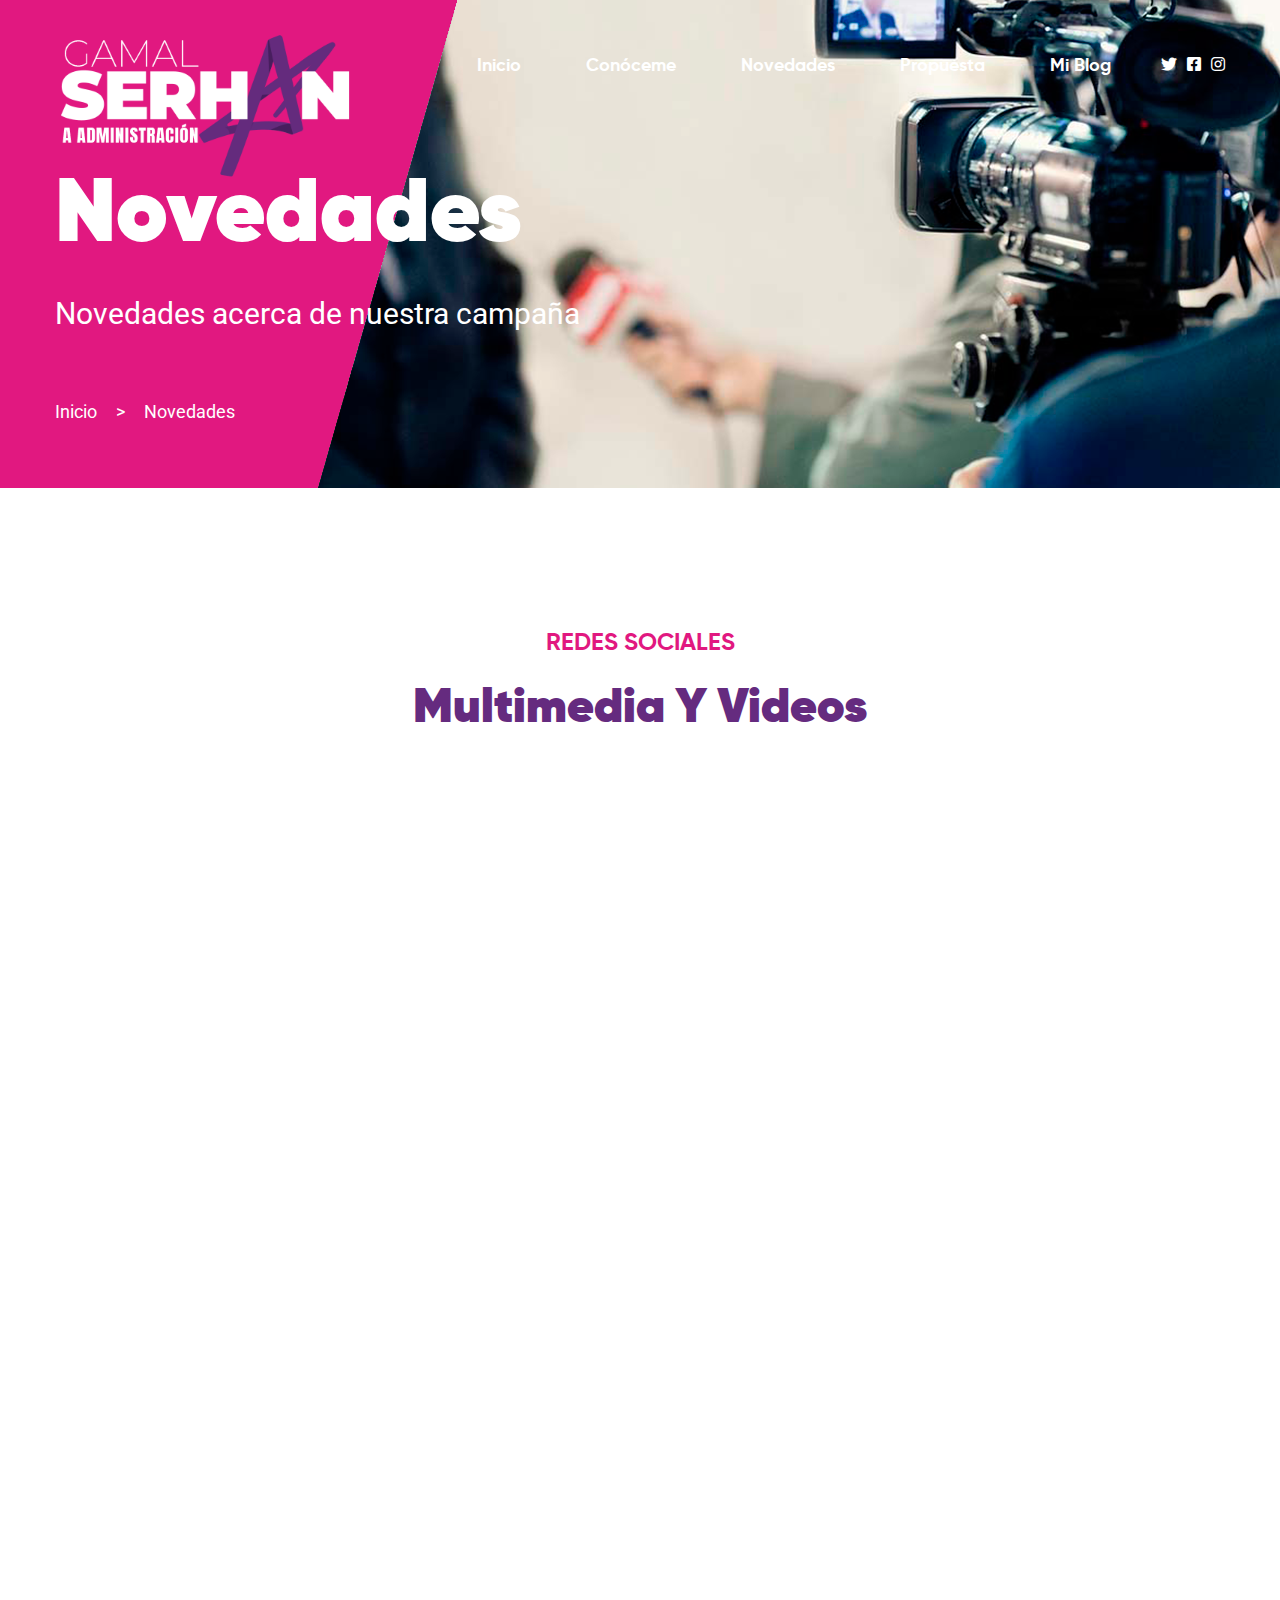
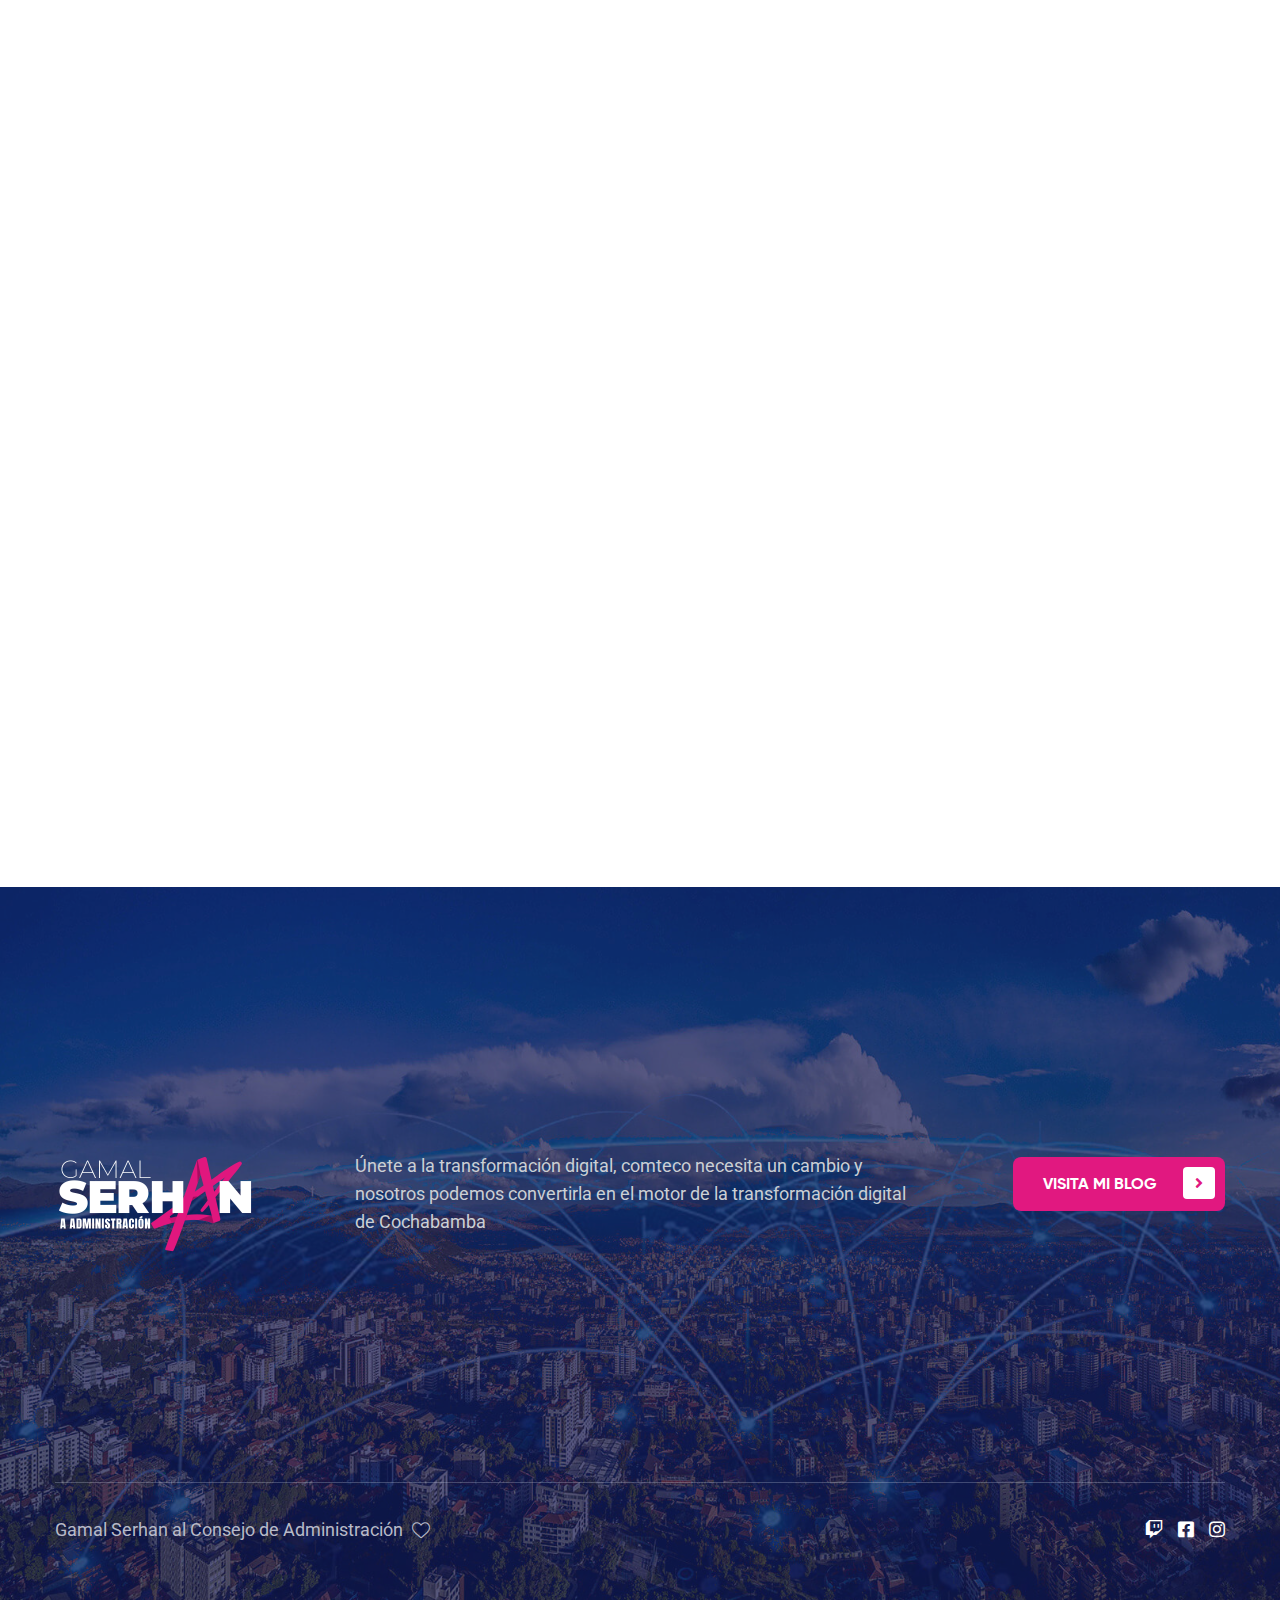
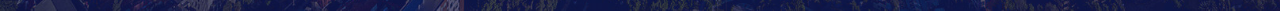
<file: news.html>
<!DOCTYPE html>
<html lang="en">

<head>
    <meta charset="UTF-8">
    <meta name="viewport" content="width=device-width, initial-scale=1.0">
    <meta http-equiv="X-UA-Compatible" content="ie=edge">
    <title>Novedades</title>
    <link href="assets/images/favicon.ico" rel="icon" type="image/x-icon">

    <!-- Fonts-->
    <link rel="preconnect" href="https://fonts.gstatic.com">
    <link href="https://fonts.googleapis.com/css2?family=Roboto:ital,wght@0,100;0,300;0,400;0,500;0,700;0,900;1,100;1,300;1,400;1,500;1,700;1,900&display=swap" rel="stylesheet">

    <!-- Css-->
    <link rel="stylesheet" href="assets/css/animate.min.css">
    <link rel="stylesheet" href="assets/css/bootstrap.min.css">
    <link rel="stylesheet" href="assets/css/owl.carousel.min.css">
    <link rel="stylesheet" href="assets/css/owl.theme.default.min.css">
    <link rel="stylesheet" href="assets/css/magnific-popup.css">
    <link rel="stylesheet" href="assets/css/fontawesome-all.min.css">
    <link rel="stylesheet" href="assets/css/swiper.min.css">
    <link rel="stylesheet" href="assets/css/bootstrap-select.min.css">
    <link rel="stylesheet" href="assets/css/jarallax.css">

    <link rel="stylesheet" href="assets/css/jquery.mCustomScrollbar.min.css">
    <link rel="stylesheet" href="assets/css/bootstrap-datepicker.min.css">
    <link rel="stylesheet" href="assets/css/vegas.min.css">
    <link rel="stylesheet" href="assets/css/nouislider.min.css">
    <link rel="stylesheet" href="assets/css/nouislider.pips.css">
    <link rel="stylesheet" href="assets/css/icons.css">
    <link rel="stylesheet" href="assets/css/gilroy-fonts.css">
    <!-- Template styles -->
    <link rel="stylesheet" href="assets/css/style.css">
    <link rel="stylesheet" href="assets/css/responsive.css">

</head>

<body>

    <div class="preloader">
        <img src="assets/images/loader.png" class="preloader__image" alt="">
    </div><!-- /.preloader -->

    <div class="page-wrapper">


        <div class="site-header__header-one-wrap two clearfix">

            <header class="main-nav__header-one two">
                <div class="container">
                    <nav class="header-navigation two stricky">
                        <div class="container-box clearfix">
                            <!-- Brand and toggle get grouped for better mobile display -->
                            <div class="main-nav__left main-nav__left_one float-left">
                                <div class="logo_one">
                                    <a href="index.html" class="main-nav__logo">
                                        <img src="assets/images/resources/logog.png" width="150" class="main-logo"
                                            alt="Awesome Image">
                                    </a>
                                </div>
                                <a href="#" class="side-menu__toggler">
                                    <i class="fa fa-bars"></i>
                                </a>
                            </div>

                            <div class="main-nav__main-navigation float-right">
                                <ul class=" main-nav__navigation-box float-left">
                                    <li><a href="index.html">Inicio</a></li>
                                    <li><a href="about.html">Conóceme</a></li>
                                    <li><a href="news.html">Novedades</a></li>
                                    <li><a href="proposals.html">Propuesta</a></li>
                                    <li><a href="http://www.gamalbolivia.com/">Mi blog</a></li>
                                    <!-- <li><a href="contact.html">Contacto</a></li> -->
                                </ul>
                                <div class="main-nav__right main-nav__right_one float-left">
                                    <div class="mobile-nav__top" style="margin-left:50px;">
                                        <div class="mobile-nav__social">
                                            
                                            <a href="https://twitter.com/gamalbolivia/" aria-label="twitter"><i class="fab fa-twitter"></i></a>
                                            <a href="https://www.facebook.com/gamalserhan/" aria-label="facebook"><i class="fab fa-facebook-square"></i></a>
                                            <a href="https://www.instagram.com/gamalbolivia/" aria-label="instagram"><i class="fab fa-instagram"></i></a>
                                        </div><!-- /.mobile-nav__social -->
                                    </div><!-- /.mobile-nav__top -->
                                </div>
                            </div><!-- /.navbar-collapse -->
                        </div>
                    </nav>
                </div>
            </header>
        </div>


 <!--Page Header Start-->
 <section class="page-header">
    <div class="page-header-bg" style="background-image: url(assets/images/resources/news.png)"></div>
     <div class="container">
        <div class="row">
            <div class="col-xl-12">
                 <div class="page-header-content">
                     <h2>Novedades</h2>
                     <p>Novedades acerca de nuestra campaña</p>
                     <ul class="thm-breadcrumb list-unstyled">
                         <li><a href="index.html">Inicio</a></li>
                         <li><span>></span></li>
                         <li><span>Novedades</span></li>
                     </ul>
                 </div>
            </div>
        </div>
     </div>
 </section>
 <!--Page Header Start-->


 <!--Latest News Start-->
 <section class="latest_news">
    <div class="container">
        <div class="block-title text-center">
            <h4>Redes Sociales</h4>
            <h2>Multimedia y videos</h2>
        </div>
        
        <div class="embed-container">
            <iframe src="http://165.227.65.145:4000" frameborder="0" allowfullscreen></iframe>
        </div>
        <br><br>
    </div>
</section>
<!--Latest News End-->






        <!--Special Message Start-->
        <!-- <section class="special_message_two">
            <div class="container">
                <div class="special_message_inner_two wow fadeInUp">
                    <div class="row">
                        <div class="col-xl-6 col-lg-6">
                            <div class="special_message_two_content">
                                <h4>Suscribete</h4>
                                <h2>A nuestros eventos</h2>
                            </div>
                        </div>
                        <div class="col-xl-6 col-lg-6">
                            <div class="special_message_two_input_box">
                                <input type="Email" placeholder="Tu correo electrónico">
                                <button type="submit" class="button"><span class="icon-003-envelope"></span></button>
                            </div>
                        </div>
                    </div>
                </div>
            </div>
        </section> -->
        <!--Special Message End-->

        <!--Site Footer Two Start-->
        <footer class="site_footer_two" style="background-image: url(assets/images/resources/ciudad.jpg)">
            <div class="container">
                <div class="site_footer_two_top">
                    <div class="row">
                        <div class="col-xl-3 col-lg-3 col-md-6">
                            <div class="site_footer_two_logo">
                                <a href=""><img src="assets/images/resources/logo-footer.png" width="200" alt=""></a>
                            </div>
                        </div>
                        <div class="col-xl-6 col-lg-6 col-md-6">
                            <div class="site_footer_two_text">
                                <p>Únete a la transformación digital, comteco necesita un cambio y nosotros podemos convertirla en el motor de la transformación digital de Cochabamba </p>
                            </div>
                        </div>
                        <div class="col-xl-3 col-lg-3 col-md-6">
                            <div class="site_footer_two_btn">
                                <a href="http://www.gamalbolivia.com/" target="_blank" class="thm-btn">Visita mi blog<i class="fa fa-angle-right"></i></a>
                            </div>
                        </div>
                    </div>
                </div>
            
                <div class="site_footer_two_menu">
                    <div class="site_footer_two_menu_Designed_by">
                        <p>Gamal Serhan al Consejo de Administración <span class="icon-010-heart heart_icon"></span></p>
                    </div>
                    <div class="site_footer_two_bottom__social">
                        <a href="#" aria-label="tick tock"><i class="fab fa-twitch"></i></a>
                        <a href="https://www.facebook.com/gamalserhan/" aria-label="facebook"><i class="fab fa-facebook-square"></i></a>
                        <a href="https://www.instagram.com/gamalbolivia/" aria-label="instagram"><i class="fab fa-instagram"></i></a>
                    </div>
                </div>
            </div>
        </footer>
        <!--Site Footer Two End-->






    </div><!-- /.page-wrapper -->

    <a href="#" data-target="html" class="scroll-to-target scroll-to-top"><i class="fa fa-angle-up"></i></a>

    <div class="mobile-nav__wrapper">
        <div class="mobile-nav__overlay side-menu__toggler mobile-nav__toggler"></div>
        <div class="mobile-nav__content">
            <span class="mobile-nav__close side-menu__toggler mobile-nav__toggler">
                <i class="fa fa-times"></i>
            </span>
            <div class="logo-box">
                <a href="index.html" aria-label="logo image">
                    <img src="assets/images/resources/logo-footer.png" width="200px" alt="" />
                </a>
            </div>
            <!-- /.logo-box -->
            <div class="mobile-nav__container clearfix"></div>
            <!-- /.mobile-nav__container -->
            <!-- <ul class="mobile-nav__contact list-unstyled">
                <li>
                    <i class="icon-003-envelope"></i>
                    <a href="mailto:gamal@mail.com">gamal@mail.com</a>
                </li>
                <li>
                    <i class="icon-004-phone-call"></i>
                    <a href="tel:333-888-0000">333 888 0000</a>
                </li>
            </ul> -->
            <!-- /.mobile-nav__contact -->
            <div class="mobile-nav__top">
                <div class="mobile-nav__social">
                    <!-- <a href="#" aria-label="tick tock"><i class="fab fa-twitch"></i></a>
                    <a href="#" aria-label="facebook"><i class="fab fa-facebook-square"></i></a>
                    <a href="#" aria-label="instagram"><i class="fab fa-instagram"></i></a> -->
                </div><!-- /.mobile-nav__social -->
            </div><!-- /.mobile-nav__top -->
        </div>
    </div>



    <div class="search-popup">
        <div class="search-popup__overlay custom-cursor__overlay">
            <div class="cursor"></div>
            <div class="cursor-follower"></div>
        </div><!-- /.search-popup__overlay -->
        <div class="search-popup__inner">
            <form action="#" class="search-popup__form">
                <input type="text" name="search" placeholder="Type here to Search....">
                <button type="submit"><i class="fa fa-search"></i></button>
            </form>
        </div>
    </div>



    <script src="assets/js/jquery.min.js"></script>
    <script src="assets/js/bootstrap.bundle.min.js"></script>
    <script src="assets/js/owl.carousel.min.js"></script>
    <script src="assets/js/waypoints.min.js"></script>
    <script src="assets/js/jquery.counterup.min.js"></script>
    <script src="assets/js/TweenMax.min.js"></script>
    <script src="assets/js/wow.js"></script>
    <script src="assets/js/jquery.magnific-popup.min.js"></script>
    <script src="assets/js/jquery.ajaxchimp.min.js"></script>
    <script src="assets/js/swiper.min.js"></script>
    <script src="assets/js/typed-2.0.11.js"></script>
    <script src="assets/js/vegas.min.js"></script>
    <script src="assets/js/jquery.validate.min.js"></script>
    <script src="assets/js/bootstrap-select.min.js"></script>
    <script src="assets/js/countdown.min.js"></script>
    <script src="assets/js/jquery.mCustomScrollbar.concat.min.js"></script>
    <script src="assets/js/bootstrap-datepicker.min.js"></script>
    <script src="assets/js/nouislider.min.js"></script>
    <script src="assets/js/isotope.js"></script>
    <script src="assets/js/appear.js"></script>
    <script src="assets/js/jarallax.js"></script>
    
    <script async data-id="79030" src="https://cdn.widgetwhats.com/script.min.js"></script>

    <!-- template scripts -->
    <script src="assets/js/theme.js"></script>


</body>

</html>
</file>
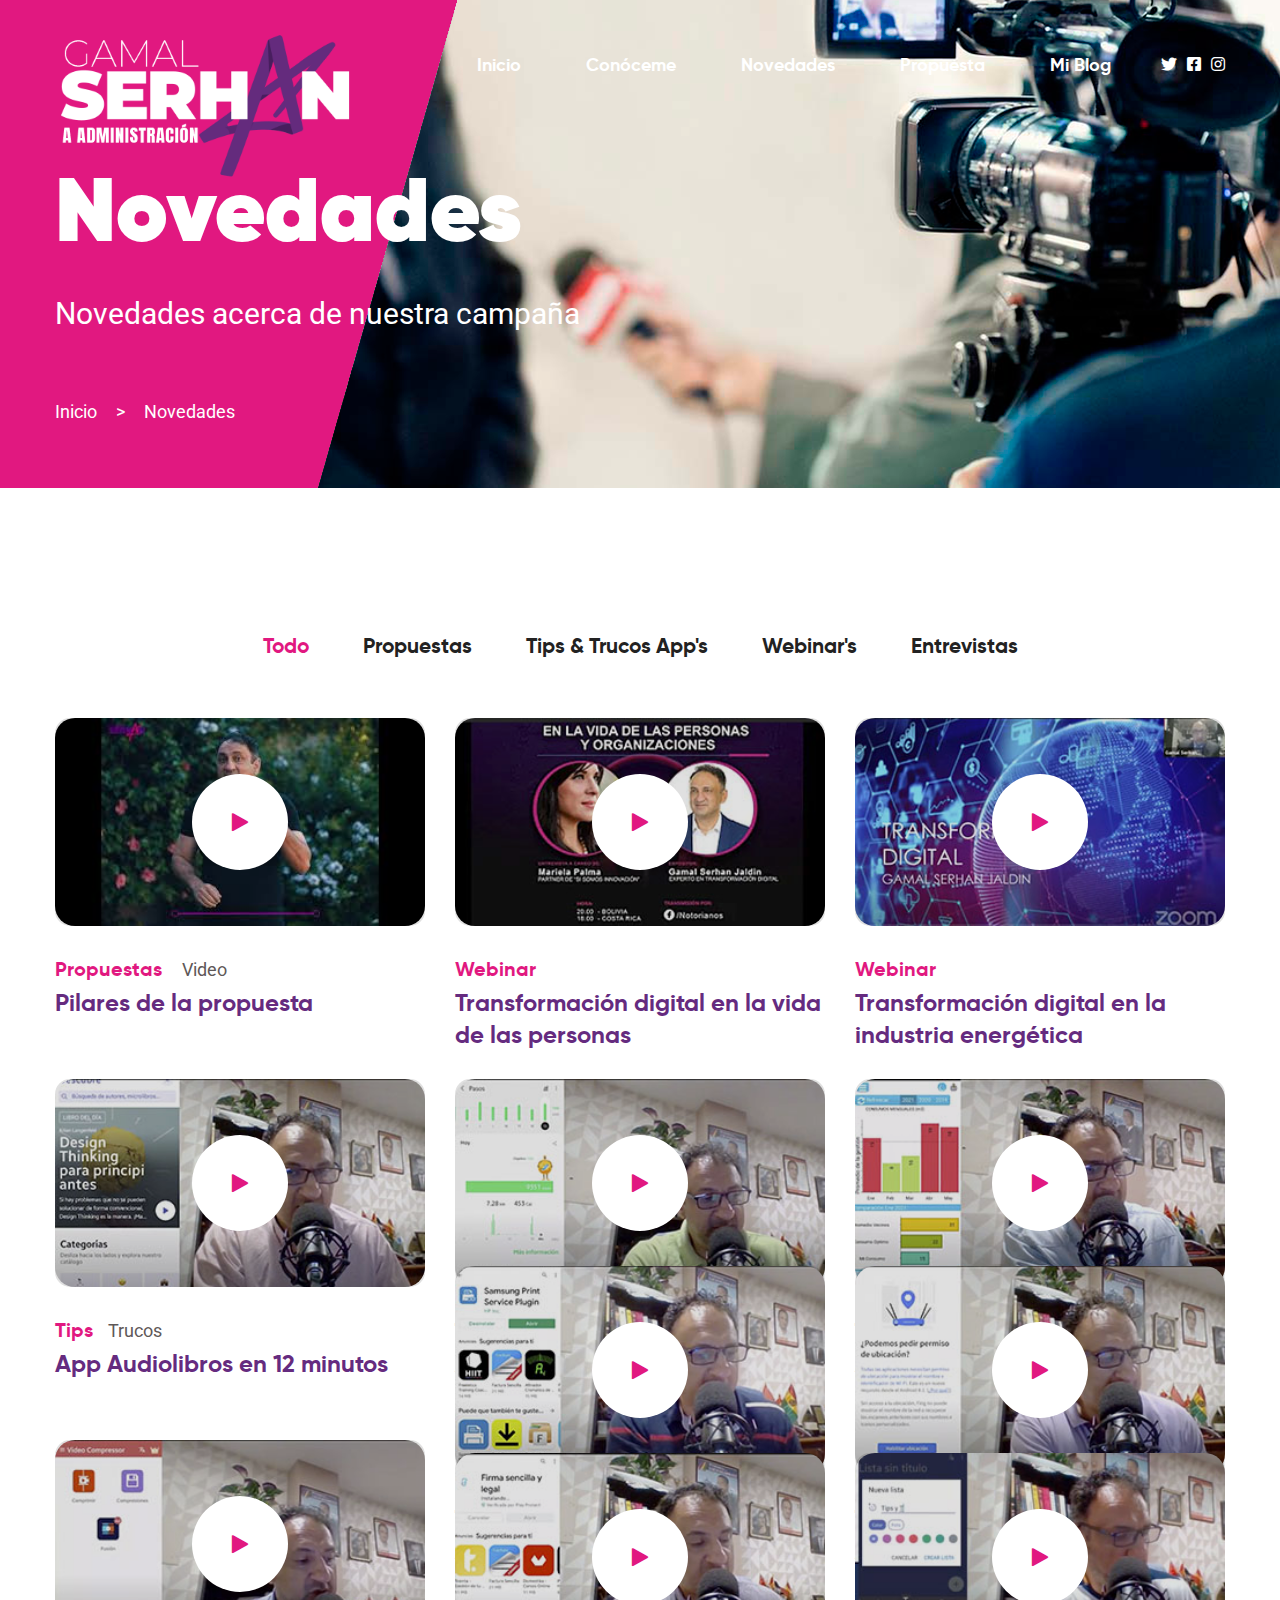
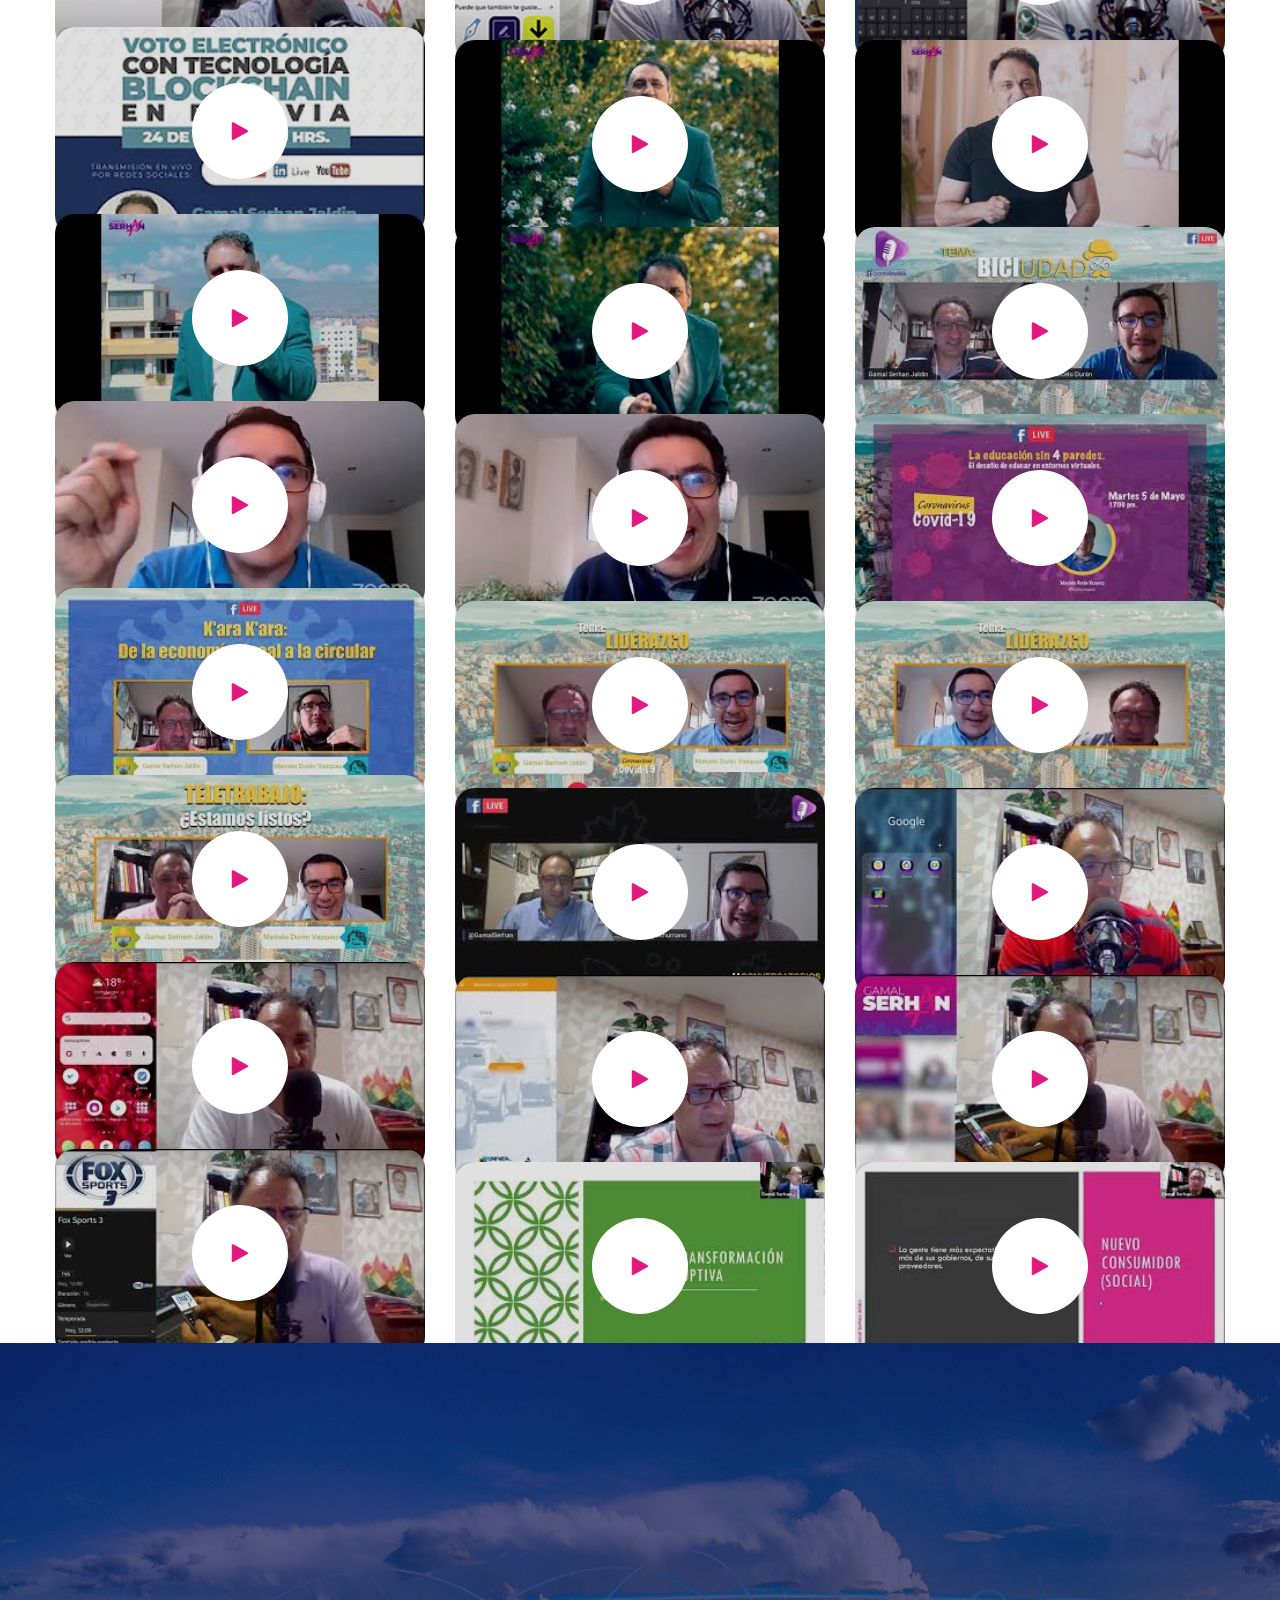
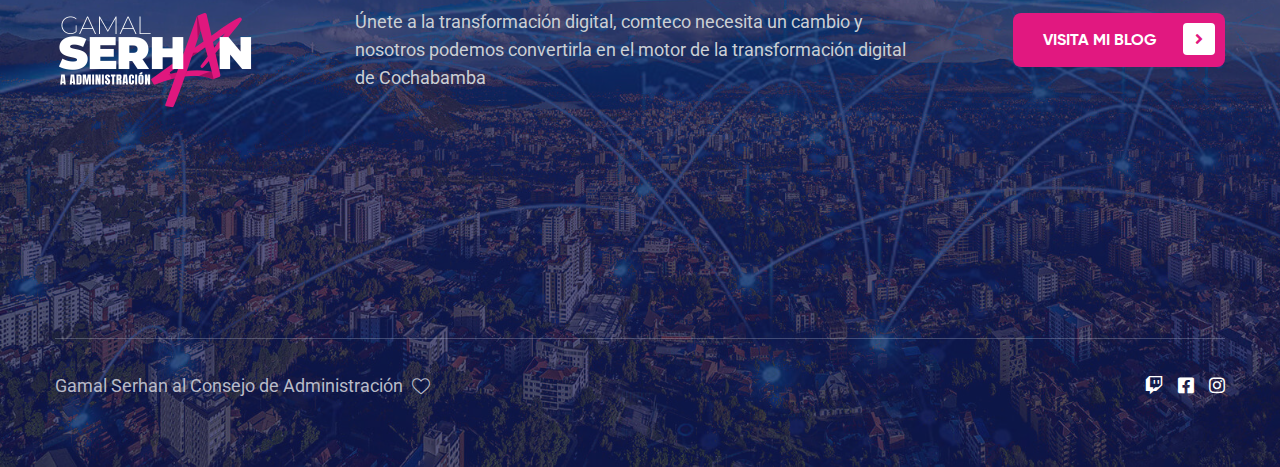
<file: news_old.html>
<!DOCTYPE html>
<html lang="en">

<head>
    <meta charset="UTF-8">
    <meta name="viewport" content="width=device-width, initial-scale=1.0">
    <meta http-equiv="X-UA-Compatible" content="ie=edge">
    <title>Novedades</title>
    <link href="assets/images/favicon.ico" rel="icon" type="image/x-icon">

    <!-- Fonts-->
    <link rel="preconnect" href="https://fonts.gstatic.com">
    <link href="https://fonts.googleapis.com/css2?family=Roboto:ital,wght@0,100;0,300;0,400;0,500;0,700;0,900;1,100;1,300;1,400;1,500;1,700;1,900&display=swap" rel="stylesheet">

    <!-- Css-->
    <link rel="stylesheet" href="assets/css/animate.min.css">
    <link rel="stylesheet" href="assets/css/bootstrap.min.css">
    <link rel="stylesheet" href="assets/css/owl.carousel.min.css">
    <link rel="stylesheet" href="assets/css/owl.theme.default.min.css">
    <link rel="stylesheet" href="assets/css/magnific-popup.css">
    <link rel="stylesheet" href="assets/css/fontawesome-all.min.css">
    <link rel="stylesheet" href="assets/css/swiper.min.css">
    <link rel="stylesheet" href="assets/css/bootstrap-select.min.css">
    <link rel="stylesheet" href="assets/css/jarallax.css">

    <link rel="stylesheet" href="assets/css/jquery.mCustomScrollbar.min.css">
    <link rel="stylesheet" href="assets/css/bootstrap-datepicker.min.css">
    <link rel="stylesheet" href="assets/css/vegas.min.css">
    <link rel="stylesheet" href="assets/css/nouislider.min.css">
    <link rel="stylesheet" href="assets/css/nouislider.pips.css">
    <link rel="stylesheet" href="assets/css/icons.css">
    <link rel="stylesheet" href="assets/css/gilroy-fonts.css">
    <!-- Template styles -->
    <link rel="stylesheet" href="assets/css/style.css">
    <link rel="stylesheet" href="assets/css/responsive.css">

</head>

<body>

    <div class="preloader">
        <img src="assets/images/loader.png" class="preloader__image" alt="">
    </div><!-- /.preloader -->

    <div class="page-wrapper">


        <div class="site-header__header-one-wrap two clearfix">

            <header class="main-nav__header-one two">
                <div class="container">
                    <nav class="header-navigation two stricky">
                        <div class="container-box clearfix">
                            <!-- Brand and toggle get grouped for better mobile display -->
                            <div class="main-nav__left main-nav__left_one float-left">
                                <div class="logo_one">
                                    <a href="index.html" class="main-nav__logo">
                                        <img src="assets/images/resources/logog.png" width="150" class="main-logo"
                                            alt="Awesome Image">
                                    </a>
                                </div>
                                <a href="#" class="side-menu__toggler">
                                    <i class="fa fa-bars"></i>
                                </a>
                            </div>

                            <div class="main-nav__main-navigation float-right">
                                <ul class=" main-nav__navigation-box float-left">
                                    <li><a href="index.html">Inicio</a></li>
                                    <li><a href="about.html">Conóceme</a></li>
                                    <li><a href="news.html">Novedades</a></li>
                                    <li><a href="proposals.html">Propuesta</a></li>
                                    <li><a href="http://www.gamalbolivia.com/">Mi blog</a></li>
                                    <!-- <li><a href="contact.html">Contacto</a></li> -->
                                </ul>
                                <div class="main-nav__right main-nav__right_one float-left">
                                    <div class="mobile-nav__top" style="margin-left:50px;">
                                        <div class="mobile-nav__social">
                                            
                                            <a href="https://twitter.com/gamalbolivia/" aria-label="twitter"><i class="fab fa-twitter"></i></a>
                                            <a href="https://www.facebook.com/gamalserhan/" aria-label="facebook"><i class="fab fa-facebook-square"></i></a>
                                            <a href="https://www.instagram.com/gamalbolivia/" aria-label="instagram"><i class="fab fa-instagram"></i></a>
                                        </div><!-- /.mobile-nav__social -->
                                    </div><!-- /.mobile-nav__top -->
                                </div>
                            </div><!-- /.navbar-collapse -->
                        </div>
                    </nav>
                </div>
            </header>
        </div>


 <!--Page Header Start-->
 <section class="page-header">
    <div class="page-header-bg" style="background-image: url(assets/images/resources/news.png)"></div>
     <div class="container">
        <div class="row">
            <div class="col-xl-12">
                 <div class="page-header-content">
                     <h2>Novedades</h2>
                     <p>Novedades acerca de nuestra campaña</p>
                     <ul class="thm-breadcrumb list-unstyled">
                         <li><a href="index.html">Inicio</a></li>
                         <li><span>></span></li>
                         <li><span>Novedades</span></li>
                     </ul>
                 </div>
            </div>
        </div>
     </div>
 </section>
 <!--Page Header Start-->

 <!--News 2 Start-->
 <section class="news_2">
    <div class="container">
        <div class="row">
            <div class="col-xl-12">
                 <ul class="gallery-filter post-filter list-unstyled">
                     <li data-filter=".filter-item" class="active"><span class="filter-text">Todo</span></li>
                     <li data-filter=".prop"><span class="filter-text">Propuestas</span></li>
                     <li data-filter=".tips"><span class="filter-text last-pd-none">Tips & Trucos App's</span></li>
                     <li data-filter=".webi"><span class="filter-text">Webinar's</span></li>
                     <li data-filter=".entre"><span class="filter-text">Entrevistas</span></li>
                 </ul>
             </div>
        </div>
        <div class="row filter-layout masonary-layout">
            <div class="col-xl-4 col-lg-6 col-md-6 filter-item prop">
                <div class="news_2_single">
                    <div class="video_one_inner">
                        <div class="video_one_inner_img">
                            <img src="assets/images/videos/mq10.jpeg" alt="">
                            <div class="video_one_btn_box">
                                <a href="https://www.youtube.com/watch?v=dp_PYmko59o"
                                    class="video_one_btn video-popup"><i class="icon-006-play"></i></a>
                            </div>
                        </div>
                        <div class="news_2_content">
                            <h4>Propuestas <span>Video</span></h4>
                            <p><a href="#">Pilares de la propuesta</a></p>
                        </div>
                    </div>
                </div>
                
            </div>


            <!-- adicionados recientes -->
            <div class="col-xl-4 col-lg-6 col-md-6 filter-item webi">
                <div class="news_2_single">
                    <div class="video_one_inner_img">
                        <img src="assets/images/videos/mq33.jpg" alt="">
                        <div class="video_one_btn_box">
                            <a href="https://www.youtube.com/watch?v=qngoIaFrjoE"
                                class="video_one_btn video-popup"><i class="icon-006-play"></i></a>
                        </div>
                    </div>
                    <div class="news_2_content">
                        <h4>Webinar<span></span></h4>
                        <p><a href="#">Transformación digital en la vida de las personas</a></p>
                    </div>
                </div>
            </div>


            <div class="col-xl-4 col-lg-6 col-md-6 filter-item webi">
                <div class="news_2_single">
                    <div class="video_one_inner_img">
                        <img src="assets/images/videos/mq32.jpg" alt="">
                        <div class="video_one_btn_box">
                            <a href="https://www.youtube.com/watch?v=aR4H2KWhzhk"
                                class="video_one_btn video-popup"><i class="icon-006-play"></i></a>
                        </div>
                    </div>
                    <div class="news_2_content">
                        <h4>Webinar<span></span></h4>
                        <p><a href="#">Transformación digital en la industria energética</a></p>
                    </div>
                </div>
            </div>

            <div class="col-xl-4 col-lg-6 col-md-6 filter-item tips">
                <div class="news_2_single">
                    <div class="video_one_inner_img">
                        <img src="assets/images/videos/mq31.jpg" alt="">
                        <div class="video_one_btn_box">
                            <a href="https://www.youtube.com/watch?v=3gUgckYKZs"
                                class="video_one_btn video-popup"><i class="icon-006-play"></i></a>
                        </div>
                    </div>
                    <div class="news_2_content">
                        <h4>Tips<span>Trucos</span></h4>
                        <p><a href="#">App Audiolibros en 12 minutos</a></p>
                    </div>
                </div>
            </div>
            <div class="col-xl-4 col-lg-6 col-md-6 filter-item tips">
                <div class="news_2_single">
                    <div class="video_one_inner_img">
                        <img src="assets/images/videos/mq30.jpg" alt="">
                        <div class="video_one_btn_box">
                            <a href="https://www.youtube.com/watch?v=m5Ix5P5SSAs"
                                class="video_one_btn video-popup"><i class="icon-006-play"></i></a>
                        </div>
                    </div>
                    <div class="news_2_content">
                        <h4>Tips<span>Trucos</span></h4>
                        <p><a href="#">App Samsung Health</a></p>
                    </div>
                </div>
            </div>
            <div class="col-xl-4 col-lg-6 col-md-6 filter-item tips">
                <div class="news_2_single">
                    <div class="video_one_inner_img">
                        <img src="assets/images/videos/mq29.jpg" alt="">
                        <div class="video_one_btn_box">
                            <a href="https://www.youtube.com/watch?v=iRHdCbAlplA"
                                class="video_one_btn video-popup"><i class="icon-006-play"></i></a>
                        </div>
                    </div>
                    <div class="news_2_content">
                        <h4>Tips<span>Trucos</span></h4>
                        <p><a href="#">App Semapa consumo</a></p>
                    </div>
                </div>
            </div>
            <div class="col-xl-4 col-lg-6 col-md-6 filter-item tips">
                <div class="news_2_single">
                    <div class="video_one_inner_img">
                        <img src="assets/images/videos/mq28.jpg" alt="">
                        <div class="video_one_btn_box">
                            <a href="https://www.youtube.com/watch?v=pzfa_S50za4"
                                class="video_one_btn video-popup"><i class="icon-006-play"></i></a>
                        </div>
                    </div>
                    <div class="news_2_content">
                        <h4>Tips<span>Trucos</span></h4>
                        <p><a href="#">App Samsung Print Imprimir desde el celular</a></p>
                    </div>
                </div>
            </div>
            <div class="col-xl-4 col-lg-6 col-md-6 filter-item tips">
                <div class="news_2_single">
                    <div class="video_one_inner_img">
                        <img src="assets/images/videos/mq27.jpg" alt="">
                        <div class="video_one_btn_box">
                            <a href="https://www.youtube.com/watch?v=F01zbc2eBEk"
                                class="video_one_btn video-popup"><i class="icon-006-play"></i></a>
                        </div>
                    </div>
                    <div class="news_2_content">
                        <h4>Tips<span>Trucos</span></h4>
                        <p><a href="#">App Fing Dispositivo conectados WIFI</a></p>
                    </div>
                </div>
            </div>

            <div class="col-xl-4 col-lg-6 col-md-6 filter-item tips">
                <div class="news_2_single">
                    <div class="video_one_inner_img">
                        <img src="assets/images/videos/mq26.jpg" alt="">
                        <div class="video_one_btn_box">
                            <a href="https://www.youtube.com/watch?v=pWwFeU-eQFU"
                                class="video_one_btn video-popup"><i class="icon-006-play"></i></a>
                        </div>
                    </div>
                    <div class="news_2_content">
                        <h4>Tips<span>Trucos</span></h4>
                        <p><a href="#">App Video compressor</a></p>
                    </div>
                </div>
            </div>

            <div class="col-xl-4 col-lg-6 col-md-6 filter-item tips">
                <div class="news_2_single">
                    <div class="video_one_inner_img">
                        <img src="assets/images/videos/mq25.jpg" alt="">
                        <div class="video_one_btn_box">
                            <a href="https://www.youtube.com/watch?v=YMnmzOq_Dkk"
                                class="video_one_btn video-popup"><i class="icon-006-play"></i></a>
                        </div>
                    </div>
                    <div class="news_2_content">
                        <h4>Tips<span>Trucos</span></h4>
                        <p><a href="#">App SIGNply Firma digital</a></p>
                    </div>
                </div>
            </div>

            <div class="col-xl-4 col-lg-6 col-md-6 filter-item tips">
                <div class="news_2_single">
                    <div class="video_one_inner_img">
                        <img src="assets/images/videos/mq24.jpg" alt="">
                        <div class="video_one_btn_box">
                            <a href="https://www.youtube.com/watch?v=SLfsFYG0bXQ"
                                class="video_one_btn video-popup"><i class="icon-006-play"></i></a>
                        </div>
                    </div>
                    <div class="news_2_content">
                        <h4>Tips<span>Trucos</span></h4>
                        <p><a href="#">App To Do tareas</a></p>
                    </div>
                </div>
            </div>



            <div class="col-xl-4 col-lg-6 col-md-6 filter-item webi">
                <div class="news_2_single">
                    <div class="video_one_inner_img">
                        <img src="assets/images/videos/mq23.jpg" alt="">
                        <div class="video_one_btn_box">
                            <a href="https://www.youtube.com/watch?v=wGRt41h2BBw"
                                class="video_one_btn video-popup"><i class="icon-006-play"></i></a>
                        </div>
                    </div>
                    <div class="news_2_content">
                        <h4>Webinar<span>BlockChain</span></h4>
                        <p><a href="#">Voto electrónico</a></p>
                    </div>
                </div>
            </div>

           <!--  prop tips webi entre -->

            <!-- < propuestas -->
            <div class="col-xl-4 col-lg-6 col-md-6 filter-item prop">
                <div class="news_2_single">
                    <div class="video_one_inner_img">
                        <img src="assets/images/videos/mq13.jpeg" alt="">
                        <div class="video_one_btn_box">
                            <a href="https://www.youtube.com/watch?v=-oOc0Or5R6I"
                                class="video_one_btn video-popup"><i class="icon-006-play"></i></a>
                        </div>
                    </div>
                    <div class="news_2_content">
                        <h4>Propuestas<span>Video</span></h4>
                        <p><a href="#">Todas las propuestas</a></p>
                    </div>
                </div>
            </div>

            <div class="col-xl-4 col-lg-6 col-md-6 filter-item prop">
                <div class="news_2_single">
                    <div class="video_one_inner_img">
                        <img src="assets/images/videos/mq11.jpeg" alt="">
                        <div class="video_one_btn_box">
                            <a href="https://www.youtube.com/watch?v=rq671Nn8vDo"
                                class="video_one_btn video-popup"><i class="icon-006-play"></i></a>
                        </div>
                    </div>
                    <div class="news_2_content">
                        <h4>Propuestas<span>Video</span></h4>
                        <p><a href="#">Problemas de COMTECO</a></p>
                    </div>
                </div>
            </div>

            <div class="col-xl-4 col-lg-6 col-md-6 filter-item prop">
                <div class="news_2_single">
                    <div class="video_one_inner_img">
                        <img src="assets/images/videos/mq12.jpeg" alt="">
                        <div class="video_one_btn_box">
                            <a href="https://www.youtube.com/watch?v=rq671Nn8vDo"
                                class="video_one_btn video-popup"><i class="icon-006-play"></i></a>
                        </div>
                    </div>
                    <div class="news_2_content">
                        <h4>Propuestas<span>Video</span></h4>
                        <p><a href="#">Propuesta general</a></p>
                    </div>
                </div>
            </div>

            

            <div class="col-xl-4 col-lg-6 col-md-6 filter-item prop">
                <div class="news_2_single">
                    <div class="video_one_inner_img">
                        <img src="assets/images/videos/mq14.jpeg" alt="">
                        <div class="video_one_btn_box">
                            <a href="https://www.youtube.com/watch?v=4DnlXmQgOeQ"
                                class="video_one_btn video-popup"><i class="icon-006-play"></i></a>
                        </div>
                    </div>
                    <div class="news_2_content">
                        <h4>Propuestas<span>Video</span></h4>
                        <p><a href="#">Universidad Virtual Creativa</a></p>
                    </div>
                </div>
            </div>

            <!-- < fin propuestas -->
            
            
            
            
            <div class="col-xl-4 col-lg-6 col-md-6 filter-item webi">
                <div class="news_2_single">
                    <div class="video_one_inner_img">
                        <img src="assets/images/videos/mq0.jpeg" alt="">
                        <div class="video_one_btn_box">
                            <a href="https://www.youtube.com/watch?v=KLcEThIWdTQ"
                                class="video_one_btn video-popup"><i class="icon-006-play"></i></a>
                        </div>
                    </div>
                    <div class="news_2_content">
                        <h4>Conversatorios<span>Cochabamba</span></h4>
                        <p><a href="#">BICIudad Trim</a></p>
                    </div>
                </div>
            </div>
            
            <div class="col-xl-4 col-lg-6 col-md-6 filter-item webi">
                <div class="news_2_single">
                    <div class="video_one_inner_img">
                        <img src="assets/images/videos/mq2.jpeg" alt="">
                        <div class="video_one_btn_box">
                            <a href="https://www.youtube.com/watch?v=PUijGGJ6WdY"
                                class="video_one_btn video-popup"><i class="icon-006-play"></i></a>
                        </div>
                    </div>
                    <div class="news_2_content">
                        <h4>Conversatorios<span>Cochabamba</span></h4>
                        <p><a href="#">Economía</a></p>
                    </div>
                </div>
            </div>

            <div class="col-xl-4 col-lg-6 col-md-6 filter-item webi">
                <div class="news_2_single">
                    <div class="video_one_inner_img">
                        <img src="assets/images/videos/mq3.jpeg" alt="">
                        <div class="video_one_btn_box">
                            <a href="https://www.youtube.com/watch?v=jDL44fnjcoQ"
                                class="video_one_btn video-popup"><i class="icon-006-play"></i></a>
                        </div>
                    </div>
                    <div class="news_2_content">
                        <h4>Conversatorios<span>Cochabamba</span></h4>
                        <p><a href="#">Economía II</a></p>
                    </div>
                </div>
            </div>

            <div class="col-xl-4 col-lg-6 col-md-6 filter-item  webi ">
                <div class="news_2_single">
                    <div class="video_one_inner_img">
                        <img src="assets/images/videos/mq4.jpeg" alt="">
                        <div class="video_one_btn_box">
                            <a href="https://www.youtube.com/watch?v=x4CkFFDf36Y"
                                class="video_one_btn video-popup"><i class="icon-006-play"></i></a>
                        </div>
                    </div>
                    <div class="news_2_content">
                        <h4>Conversatorio<span>Cochabamba</span></h4>
                        <p><a href="#">Educación</a></p>
                    </div>
                </div>
            </div>
            <div class="col-xl-4 col-lg-6 col-md-6 filter-item webi">
                <div class="news_2_single">
                    <div class="video_one_inner_img">
                        <img src="assets/images/videos/mq5.jpeg" alt="">
                        <div class="video_one_btn_box">
                            <a href="https://www.youtube.com/watch?v=SmAMfRoMo0w"
                                class="video_one_btn video-popup"><i class="icon-006-play"></i></a>
                        </div>
                    </div>
                    <div class="news_2_content">
                        <h4>Conversatorios<span>K'ara K'ara</span></h4>
                        <p><a href="#">De la economía lineal a la circular</a></p>
                    </div>
                </div>
            </div>
            <div class="col-xl-4 col-lg-6 col-md-6 filter-item  webi">
                <div class="news_2_single">
                    <div class="video_one_inner_img">
                        <img src="assets/images/videos/mq6.jpeg" alt="">
                        <div class="video_one_btn_box">
                            <a href="https://www.youtube.com/watch?v=_WHdL_krYaY"
                                class="video_one_btn video-popup"><i class="icon-006-play"></i></a>
                        </div>
                    </div>
                    <div class="news_2_content">
                        <h4>Conversatorios<span>Cochabamba</span></h4>
                        <p><a href="#">Liderazgo</a></p>
                    </div>
                </div>
            </div>
            <div class="col-xl-4 col-lg-6 col-md-6 filter-item webi">
                <div class="news_2_single">
                    <div class="video_one_inner_img">
                        <img src="assets/images/videos/mq7.jpeg" alt="">
                        <div class="video_one_btn_box">
                            <a href="https://www.youtube.com/watch?v=PXZC9d_f2ls"
                                class="video_one_btn video-popup"><i class="icon-006-play"></i></a>
                        </div>
                    </div>
                    <div class="news_2_content">
                        <h4>Conversatorios<span>Cochabamba</span></h4>
                        <p><a href="#">Liderazgo II</a></p>
                    </div>
                </div>
            </div>
            <div class="col-xl-4 col-lg-6 col-md-6 filter-item webi">
                <div class="news_2_single">
                    <div class="video_one_inner_img">
                        <img src="assets/images/videos/mq8.jpeg" alt="">
                        <div class="video_one_btn_box">
                            <a href="https://www.youtube.com/watch?v=OuBOpfDLDT4"
                                class="video_one_btn video-popup"><i class="icon-006-play"></i></a>
                        </div>
                    </div>
                    <div class="news_2_content">
                        <h4>Conversatorios<span>Cochabamba</span></h4>
                        <p><a href="#">Teletrabajo ¿estamos listos? </a></p>
                    </div>
                </div>
            </div>
            <div class="col-xl-4 col-lg-6 col-md-6 filter-item entre">
                <div class="news_2_single">
                    <div class="video_one_inner_img">
                        <img src="assets/images/videos/mq9.jpeg" alt="">
                        <div class="video_one_btn_box">
                            <a href="https://www.youtube.com/watch?v=FIsH3gszCsY"
                                class="video_one_btn video-popup"><i class="icon-006-play"></i></a>
                        </div>
                    </div>
                    <div class="news_2_content">
                        <h4>Entrevista<span></span></h4>
                        <p><a href="#">Energía </a></p>
                    </div>
                </div>
            </div>



            <div class="col-xl-4 col-lg-6 col-md-6 filter-item tips">
                <div class="news_2_single">
                    <div class="video_one_inner_img">
                        <img src="assets/images/videos/mq16.jpeg" alt="">
                        <div class="video_one_btn_box">
                            <a href="https://www.youtube.com/watch?v=FiwQLaqUHvk"
                                class="video_one_btn video-popup"><i class="icon-006-play"></i></a>
                        </div>
                    </div>
                    <div class="news_2_content">
                        <h4>Tips <span>WhatsApp</span></h4>
                        <p><a href="#">Mensaje a número sin registro </a></p>
                    </div>
                </div>
            </div>

            <div class="col-xl-4 col-lg-6 col-md-6 filter-item tips">
                <div class="news_2_single">
                    <div class="video_one_inner_img">
                        <img src="assets/images/videos/mq17.jpeg" alt="">
                        <div class="video_one_btn_box">
                            <a href="https://www.youtube.com/watch?v=1jXyVvZB94w"
                                class="video_one_btn video-popup"><i class="icon-006-play"></i></a>
                        </div>
                    </div>
                    <div class="news_2_content">
                        <h4>Tips <span></span> </h4>
                        <p><a href="#">Pago a COMTECO con Celular </a></p>
                    </div>
                </div>
            </div>


            <div class="col-xl-4 col-lg-6 col-md-6 filter-item tips">
                <div class="news_2_single">
                    <div class="video_one_inner_img">
                        <img src="assets/images/videos/mq18.jpeg" alt="">
                        <div class="video_one_btn_box">
                            <a href="https://www.youtube.com/watch?v=JG1Apx2SHKc"
                                class="video_one_btn video-popup"><i class="icon-006-play"></i></a>
                        </div>
                    </div>
                    <div class="news_2_content">
                        <h4>Tips</h4>
                        <p><a href="#">Pago de SOAT desde el Celular </a></p>
                    </div>
                </div>
            </div>

            <div class="col-xl-4 col-lg-6 col-md-6 filter-item tips">
                <div class="news_2_single">
                    <div class="video_one_inner_img">
                        <img src="assets/images/videos/mq19.jpeg" alt="">
                        <div class="video_one_btn_box">
                            <a href="https://www.youtube.com/watch?v=ZNYQxDGOUNk"
                                class="video_one_btn video-popup"><i class="icon-006-play"></i></a>
                        </div>
                    </div>
                    <div class="news_2_content">
                        <h4>Tips <span>WhatsApp Business</span> </h4>
                        <p><a href="#">Business con FIJACOM </a></p>
                    </div>
                </div>
            </div>

            <div class="col-xl-4 col-lg-6 col-md-6 filter-item tips">
                <div class="news_2_single">
                    <div class="video_one_inner_img">
                        <img src="assets/images/videos/mq20.jpeg" alt="">
                        <div class="video_one_btn_box">
                            <a href="https://www.youtube.com/watch?v=a5_n_fLCGrk"
                                class="video_one_btn video-popup"><i class="icon-006-play"></i></a>
                        </div>
                    </div>
                    <div class="news_2_content">
                        <h4>Tips</h4>
                        <p><a href="#">GO ON TV </a></p>
                    </div>
                </div>
            </div>

            <div class="col-xl-4 col-lg-6 col-md-6 filter-item webi">
                <div class="news_2_single">
                    <div class="video_one_inner_img">
                        <img src="assets/images/videos/mq21.jpeg" alt="">
                        <div class="video_one_btn_box">
                            <a href="https://www.youtube.com/watch?v=Dcvo0rlcm7s"
                                class="video_one_btn video-popup"><i class="icon-006-play"></i></a>
                        </div>
                    </div>
                    <div class="news_2_content">
                        <h4>Webinars<span></span></h4>
                        <p><a href="#">Webinar ETD </a></p>
                    </div>
                </div>
            </div>

            <div class="col-xl-4 col-lg-6 col-md-6 filter-item webi">
                <div class="news_2_single">
                    <div class="video_one_inner_img">
                        <img src="assets/images/videos/mq22.jpeg" alt="">
                        <div class="video_one_btn_box">
                            <a href="https://www.youtube.com/watch?v=6hMl5Q0EKB0"
                                class="video_one_btn video-popup"><i class="icon-006-play"></i></a>
                        </div>
                    </div>
                    <div class="news_2_content">
                        <h4>Webinar<span></span></h4>
                        <p><a href="#">Transformación Digital para el Crecimiento Económico</a></p>
                    </div>
                </div>
            </div>

        </div>
       
    </div>
</section>
 <!--News 2 End-->



        <!--Special Message Start-->
        <!-- <section class="special_message_two">
            <div class="container">
                <div class="special_message_inner_two wow fadeInUp">
                    <div class="row">
                        <div class="col-xl-6 col-lg-6">
                            <div class="special_message_two_content">
                                <h4>Suscribete</h4>
                                <h2>A nuestros eventos</h2>
                            </div>
                        </div>
                        <div class="col-xl-6 col-lg-6">
                            <div class="special_message_two_input_box">
                                <input type="Email" placeholder="Tu correo electrónico">
                                <button type="submit" class="button"><span class="icon-003-envelope"></span></button>
                            </div>
                        </div>
                    </div>
                </div>
            </div>
        </section> -->
        <!--Special Message End-->

        <!--Site Footer Two Start-->
        <footer class="site_footer_two" style="background-image: url(assets/images/resources/ciudad.jpg)">
            <div class="container">
                <div class="site_footer_two_top">
                    <div class="row">
                        <div class="col-xl-3 col-lg-3 col-md-6">
                            <div class="site_footer_two_logo">
                                <a href=""><img src="assets/images/resources/logo-footer.png" width="200" alt=""></a>
                            </div>
                        </div>
                        <div class="col-xl-6 col-lg-6 col-md-6">
                            <div class="site_footer_two_text">
                                <p>Únete a la transformación digital, comteco necesita un cambio y nosotros podemos convertirla en el motor de la transformación digital de Cochabamba </p>
                            </div>
                        </div>
                        <div class="col-xl-3 col-lg-3 col-md-6">
                            <div class="site_footer_two_btn">
                                <a href="http://www.gamalbolivia.com/" target="_blank" class="thm-btn">Visita mi blog<i class="fa fa-angle-right"></i></a>
                            </div>
                        </div>
                    </div>
                </div>
            
                <div class="site_footer_two_menu">
                    <div class="site_footer_two_menu_Designed_by">
                        <p>Gamal Serhan al Consejo de Administración <span class="icon-010-heart heart_icon"></span></p>
                    </div>
                    <div class="site_footer_two_bottom__social">
                        <a href="#" aria-label="tick tock"><i class="fab fa-twitch"></i></a>
                        <a href="https://www.facebook.com/gamalserhan/" aria-label="facebook"><i class="fab fa-facebook-square"></i></a>
                        <a href="https://www.instagram.com/gamalbolivia/" aria-label="instagram"><i class="fab fa-instagram"></i></a>
                    </div>
                </div>
            </div>
        </footer>
        <!--Site Footer Two End-->






    </div><!-- /.page-wrapper -->

    <a href="#" data-target="html" class="scroll-to-target scroll-to-top"><i class="fa fa-angle-up"></i></a>

    <div class="mobile-nav__wrapper">
        <div class="mobile-nav__overlay side-menu__toggler mobile-nav__toggler"></div>
        <div class="mobile-nav__content">
            <span class="mobile-nav__close side-menu__toggler mobile-nav__toggler">
                <i class="fa fa-times"></i>
            </span>
            <div class="logo-box">
                <a href="index.html" aria-label="logo image">
                    <img src="assets/images/resources/logo-footer.png" width="200px" alt="" />
                </a>
            </div>
            <!-- /.logo-box -->
            <div class="mobile-nav__container clearfix"></div>
            <!-- /.mobile-nav__container -->
            <!-- <ul class="mobile-nav__contact list-unstyled">
                <li>
                    <i class="icon-003-envelope"></i>
                    <a href="mailto:gamal@mail.com">gamal@mail.com</a>
                </li>
                <li>
                    <i class="icon-004-phone-call"></i>
                    <a href="tel:333-888-0000">333 888 0000</a>
                </li>
            </ul> -->
            <!-- /.mobile-nav__contact -->
            <div class="mobile-nav__top">
                <div class="mobile-nav__social">
                    <!-- <a href="#" aria-label="tick tock"><i class="fab fa-twitch"></i></a>
                    <a href="#" aria-label="facebook"><i class="fab fa-facebook-square"></i></a>
                    <a href="#" aria-label="instagram"><i class="fab fa-instagram"></i></a> -->
                </div><!-- /.mobile-nav__social -->
            </div><!-- /.mobile-nav__top -->
        </div>
    </div>



    <div class="search-popup">
        <div class="search-popup__overlay custom-cursor__overlay">
            <div class="cursor"></div>
            <div class="cursor-follower"></div>
        </div><!-- /.search-popup__overlay -->
        <div class="search-popup__inner">
            <form action="#" class="search-popup__form">
                <input type="text" name="search" placeholder="Type here to Search....">
                <button type="submit"><i class="fa fa-search"></i></button>
            </form>
        </div>
    </div>



    <script src="assets/js/jquery.min.js"></script>
    <script src="assets/js/bootstrap.bundle.min.js"></script>
    <script src="assets/js/owl.carousel.min.js"></script>
    <script src="assets/js/waypoints.min.js"></script>
    <script src="assets/js/jquery.counterup.min.js"></script>
    <script src="assets/js/TweenMax.min.js"></script>
    <script src="assets/js/wow.js"></script>
    <script src="assets/js/jquery.magnific-popup.min.js"></script>
    <script src="assets/js/jquery.ajaxchimp.min.js"></script>
    <script src="assets/js/swiper.min.js"></script>
    <script src="assets/js/typed-2.0.11.js"></script>
    <script src="assets/js/vegas.min.js"></script>
    <script src="assets/js/jquery.validate.min.js"></script>
    <script src="assets/js/bootstrap-select.min.js"></script>
    <script src="assets/js/countdown.min.js"></script>
    <script src="assets/js/jquery.mCustomScrollbar.concat.min.js"></script>
    <script src="assets/js/bootstrap-datepicker.min.js"></script>
    <script src="assets/js/nouislider.min.js"></script>
    <script src="assets/js/isotope.js"></script>
    <script src="assets/js/appear.js"></script>
    <script src="assets/js/jarallax.js"></script>
    
    <script async data-id="79030" src="https://cdn.widgetwhats.com/script.min.js"></script>

    <!-- template scripts -->
    <script src="assets/js/theme.js"></script>


</body>

</html>
</file>
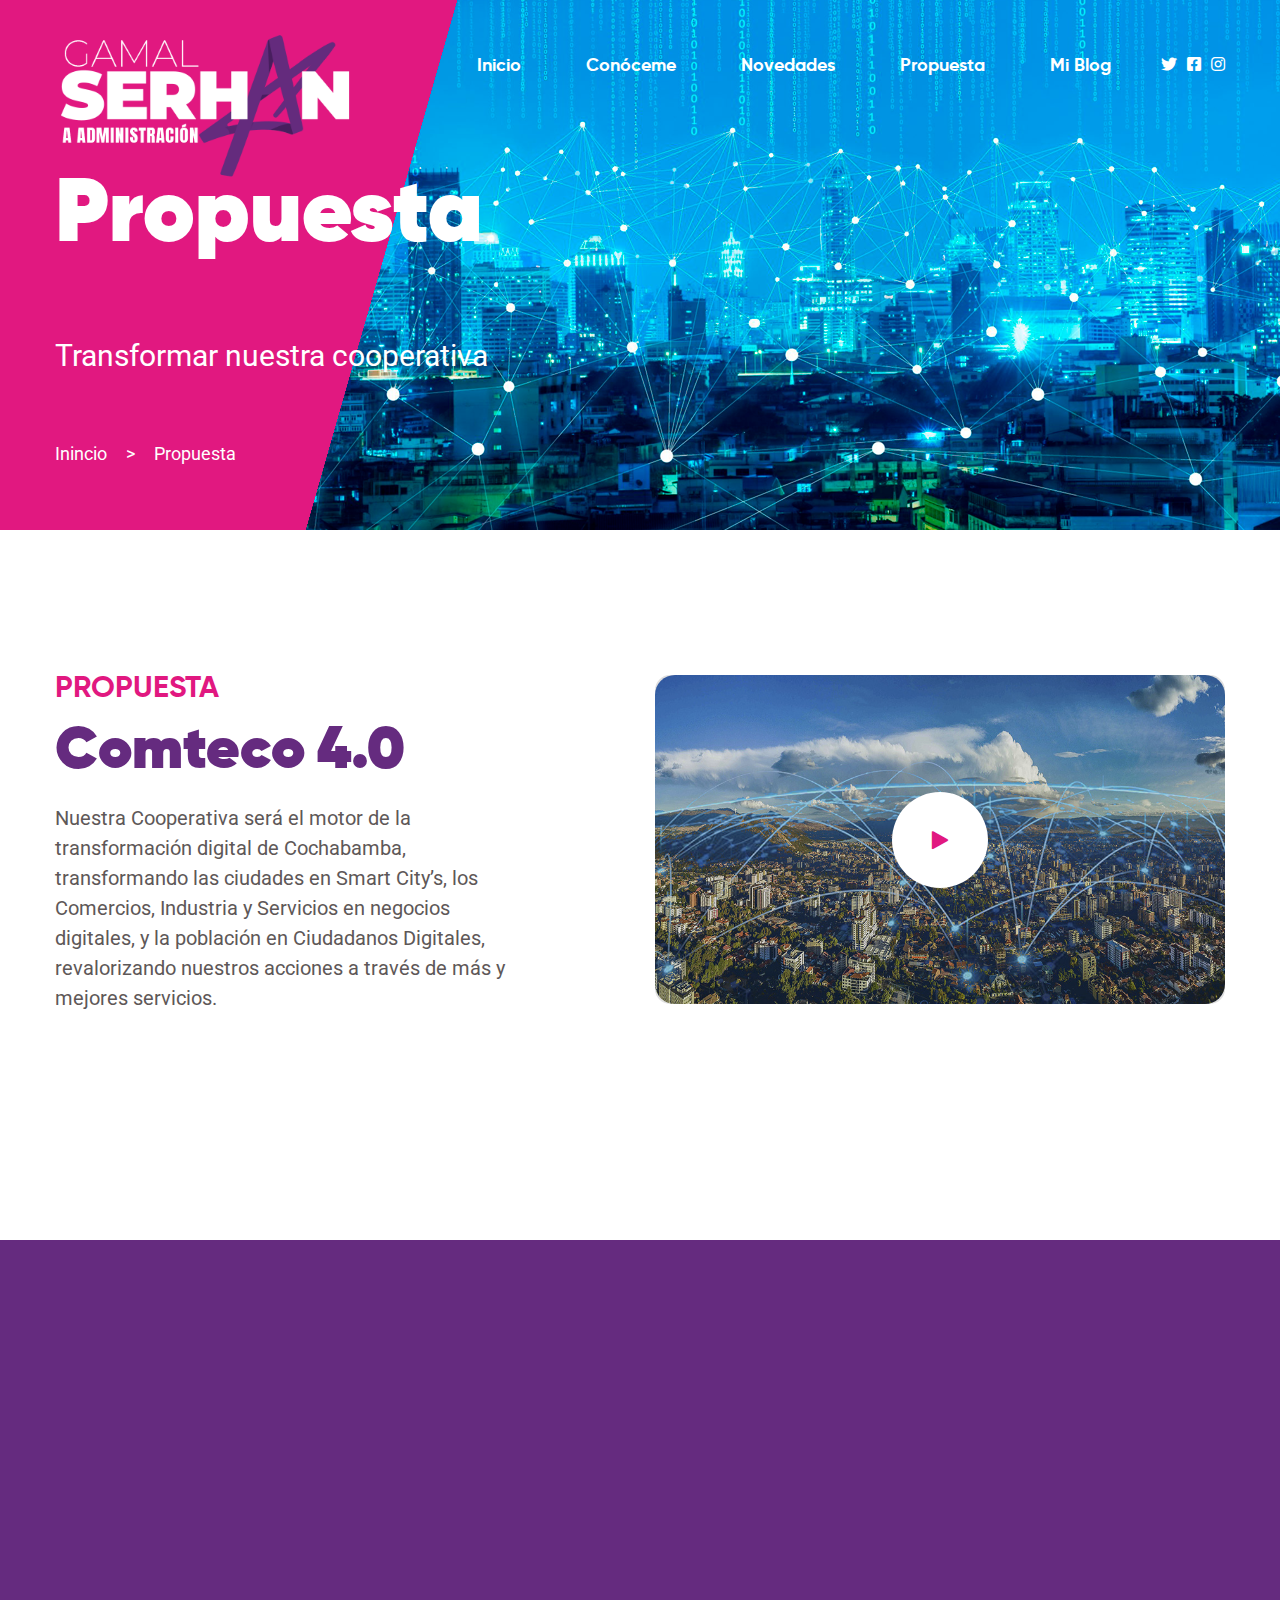
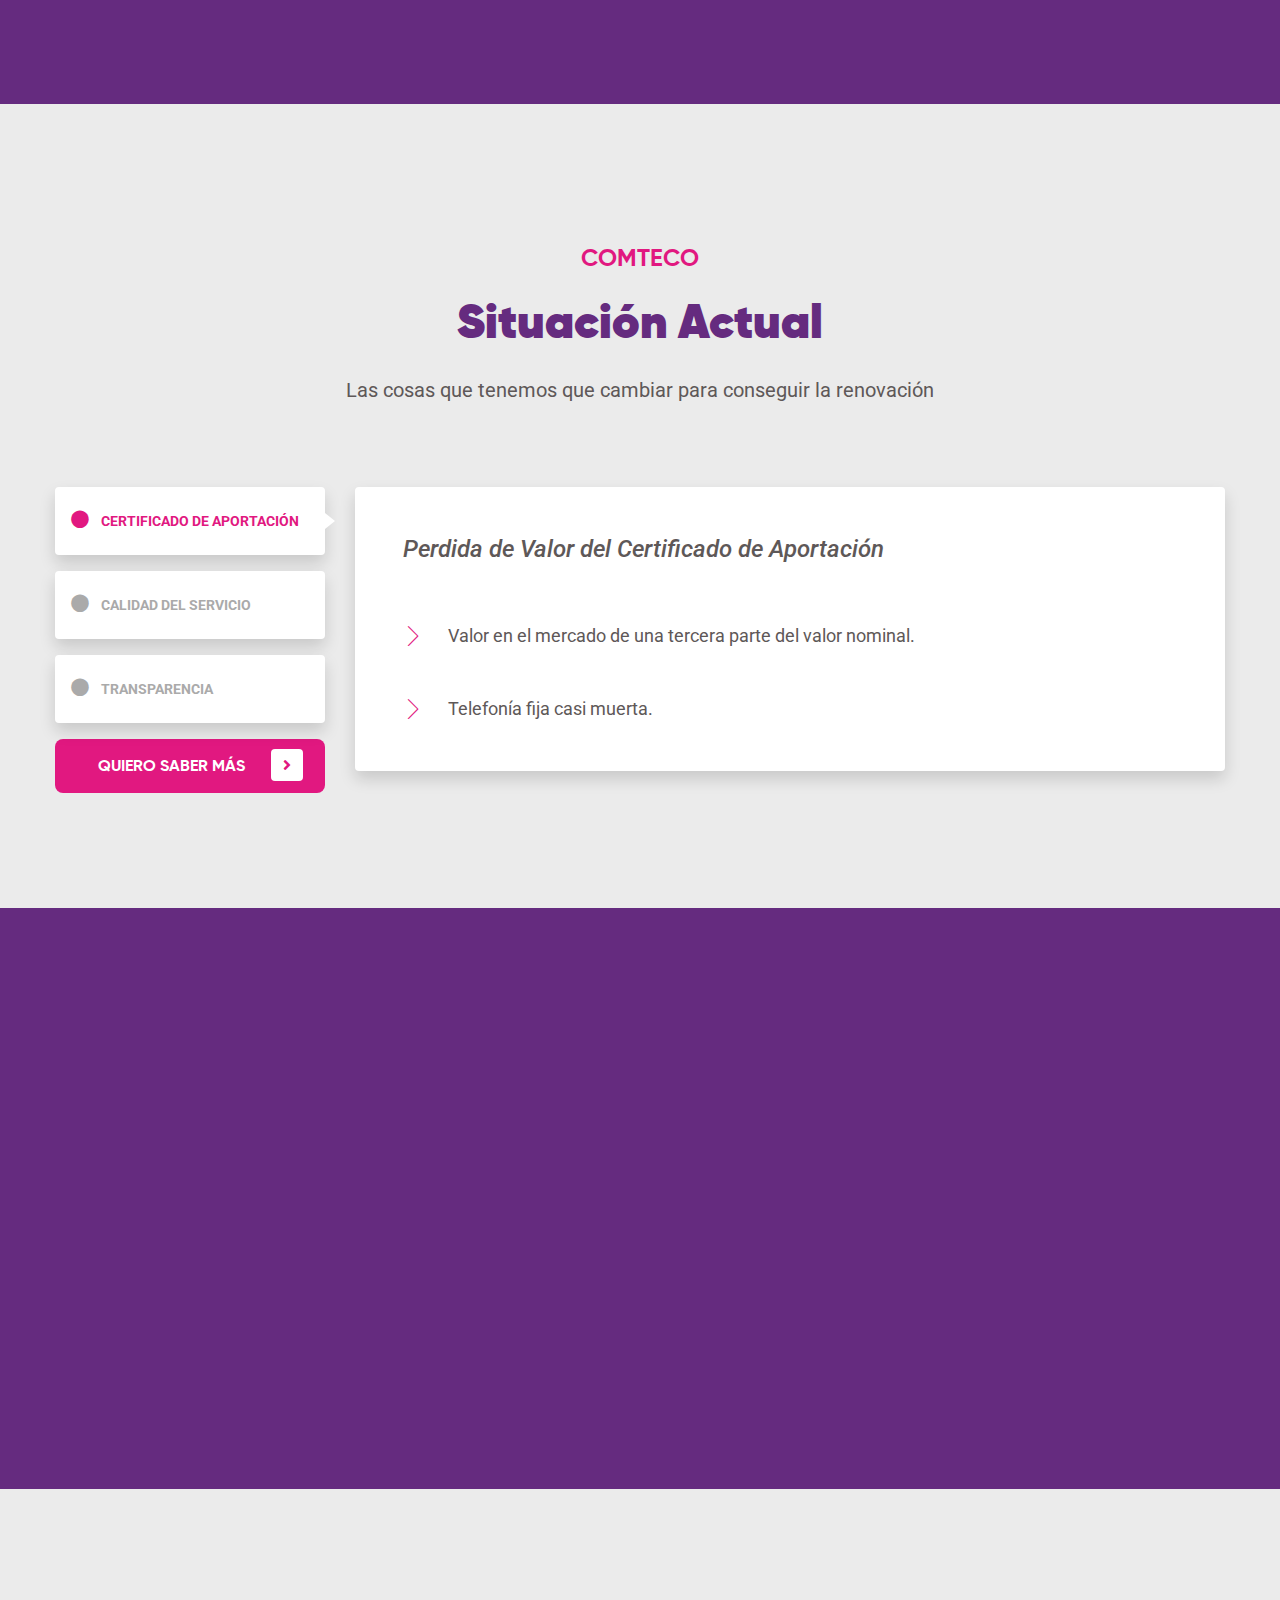
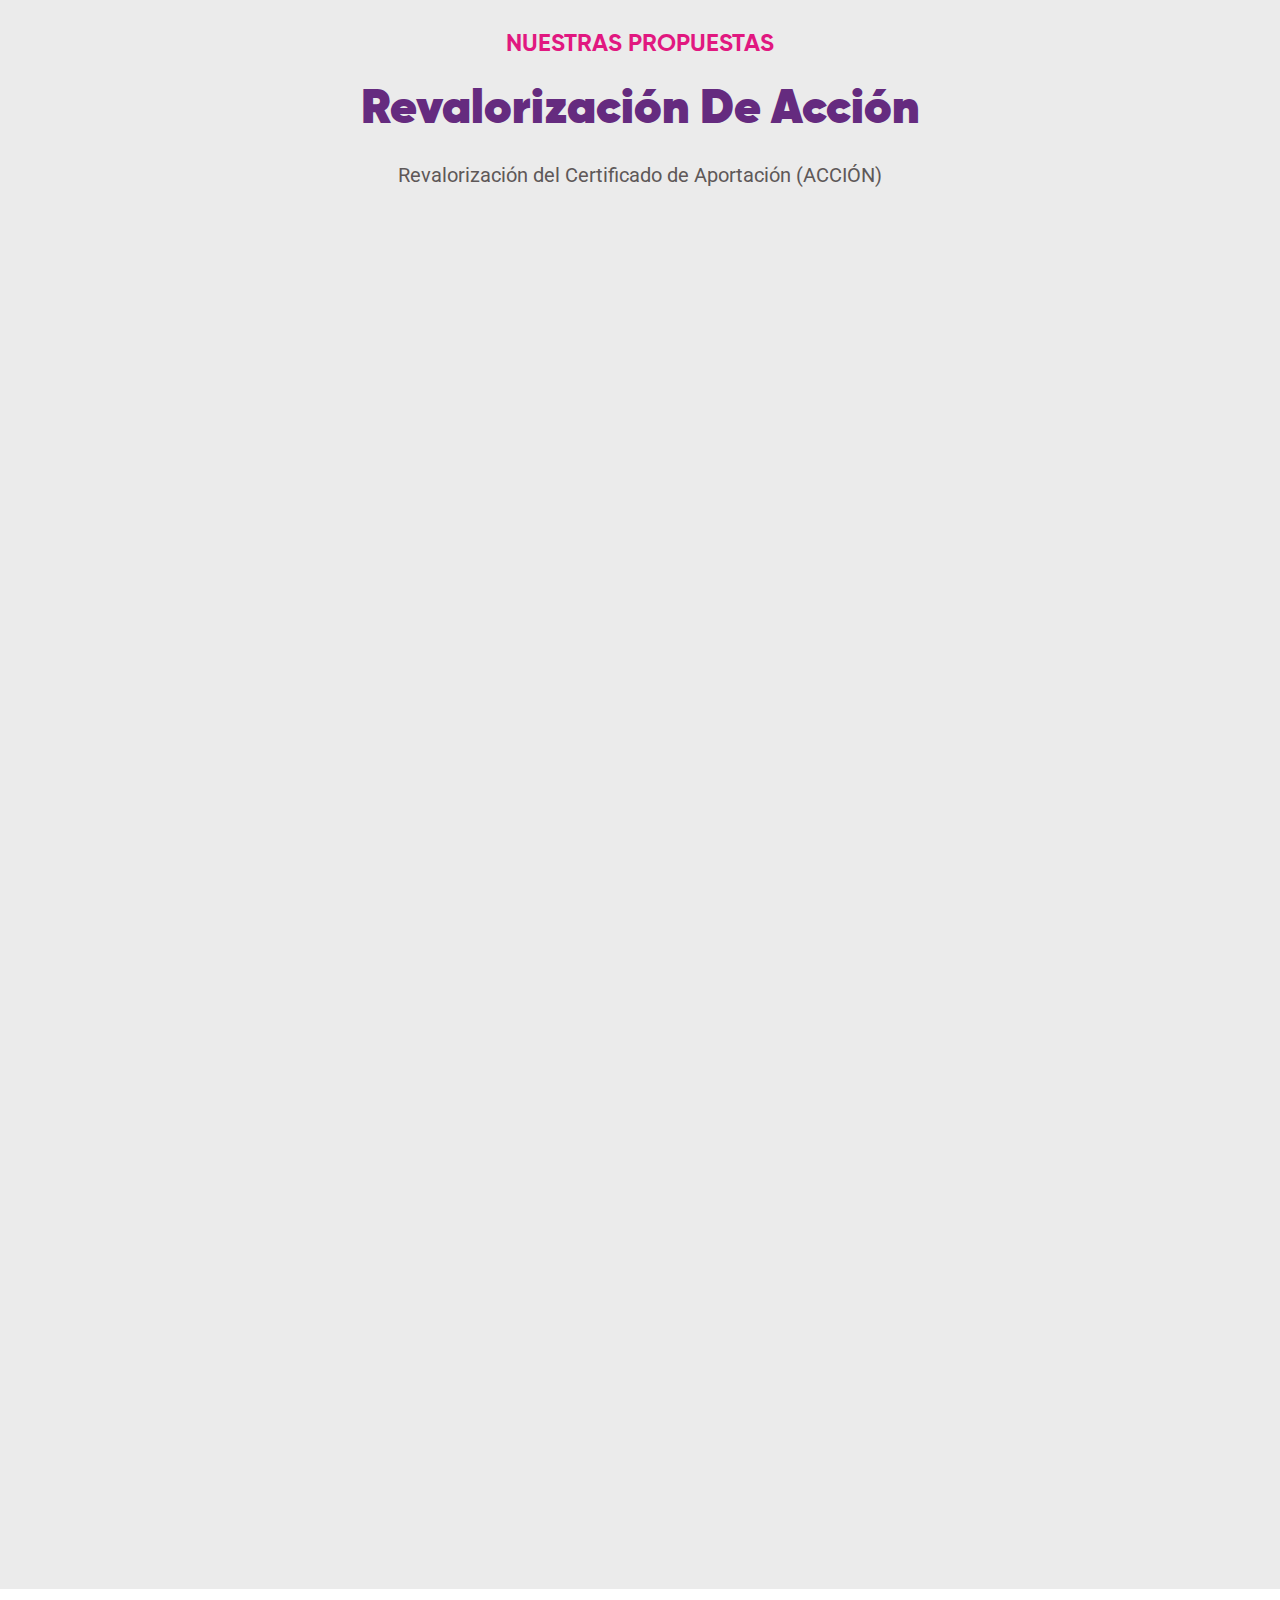
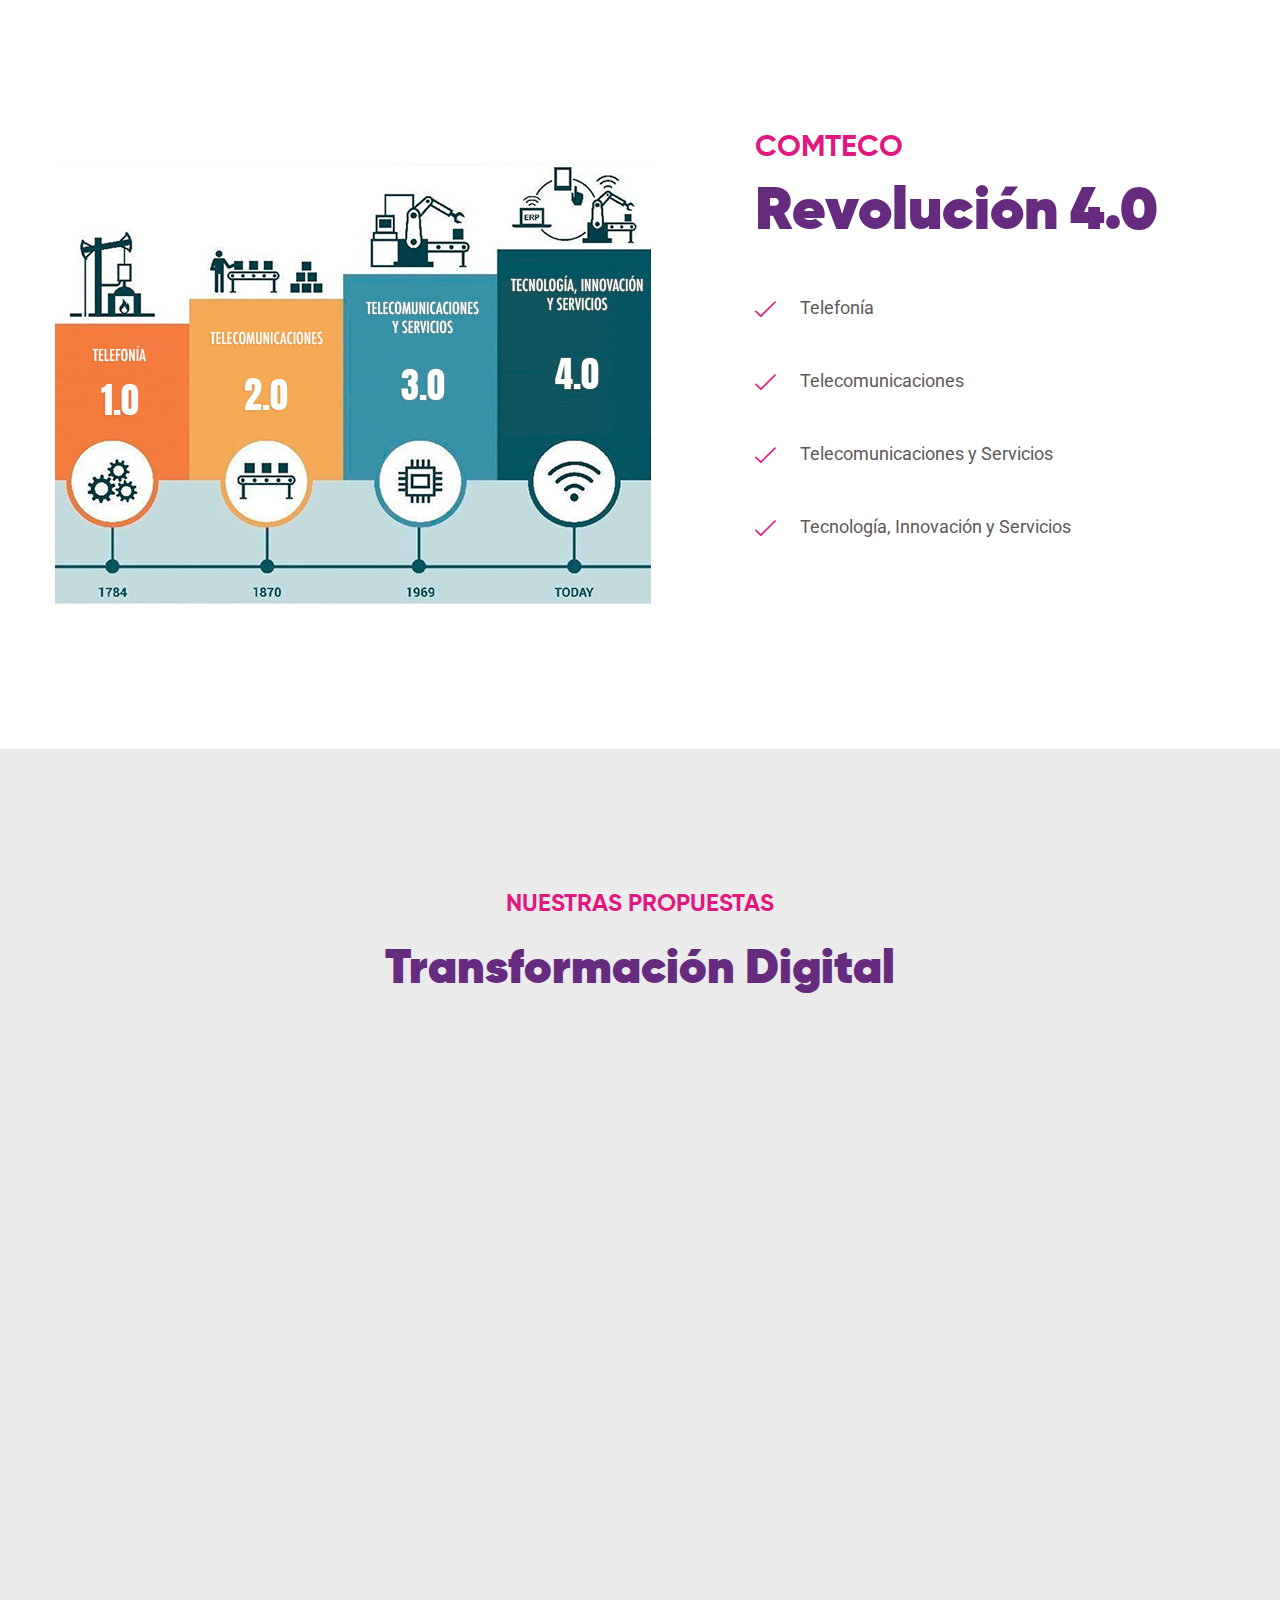
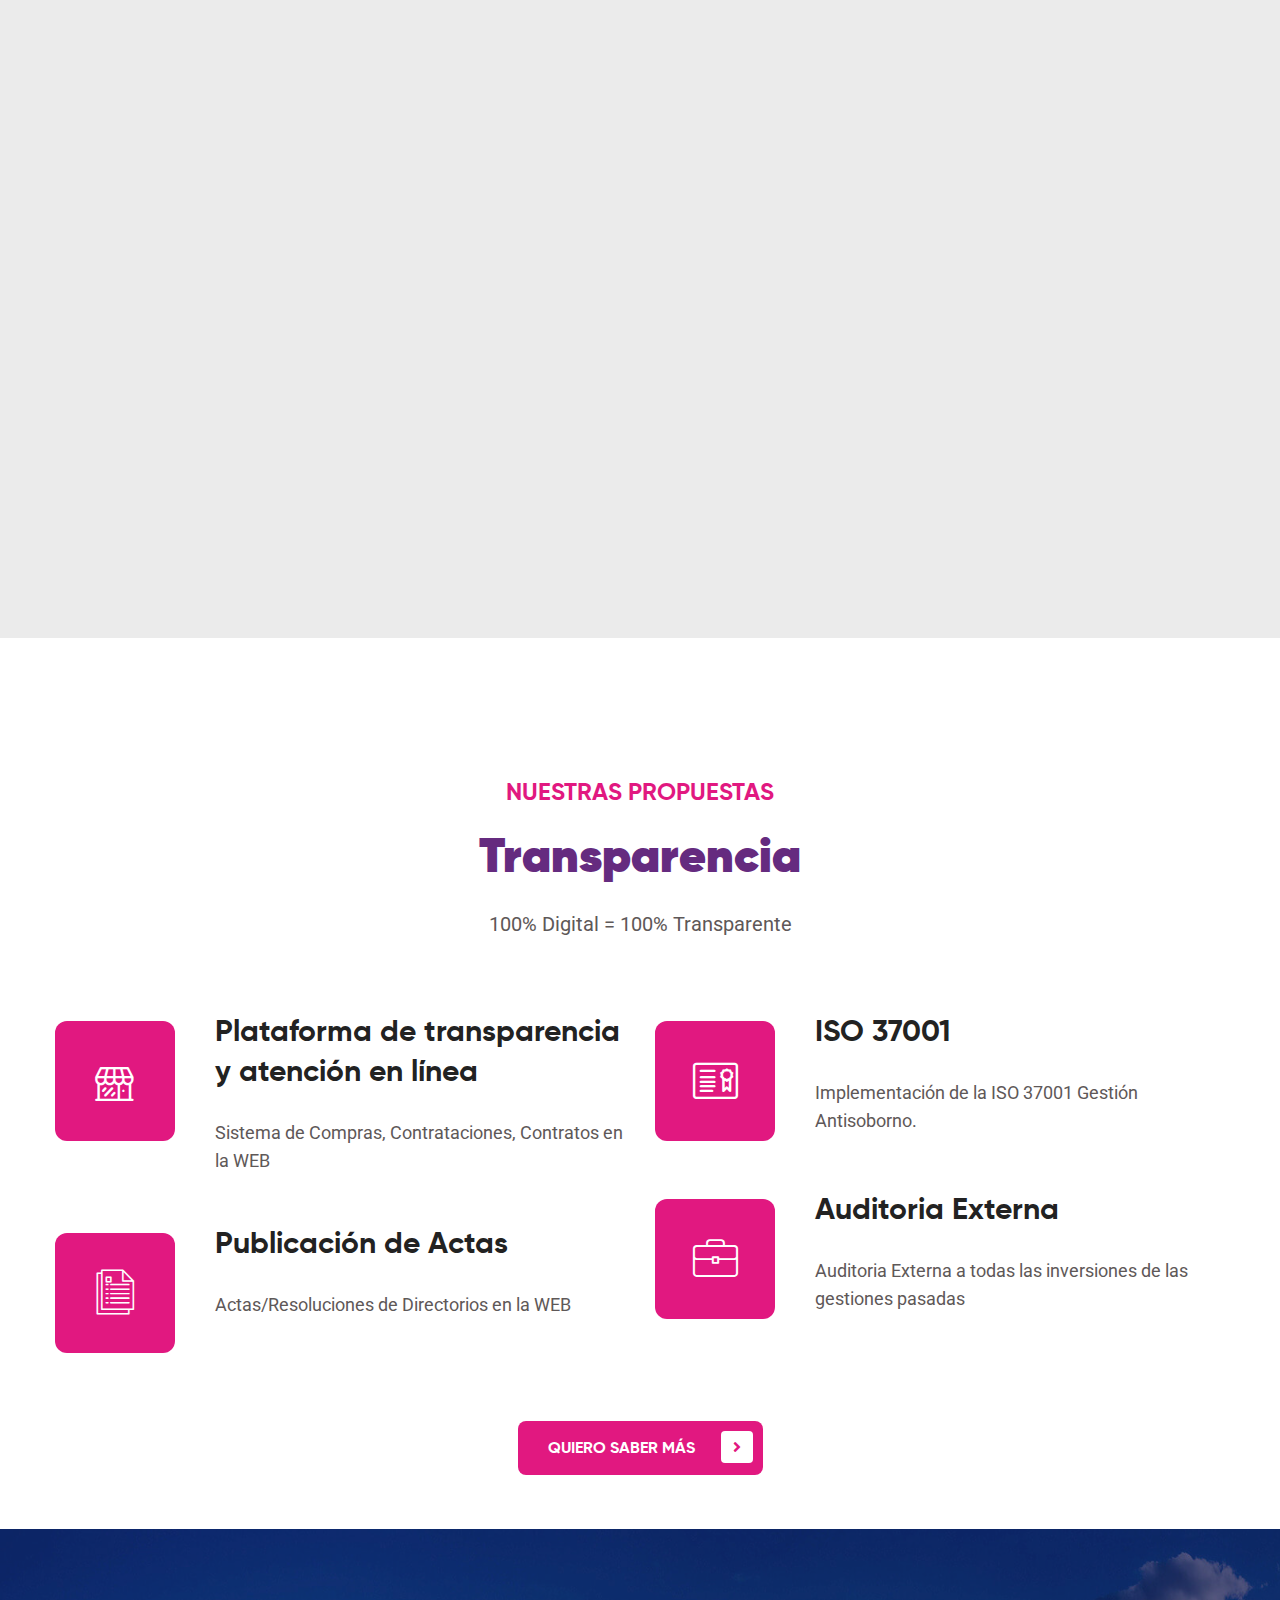
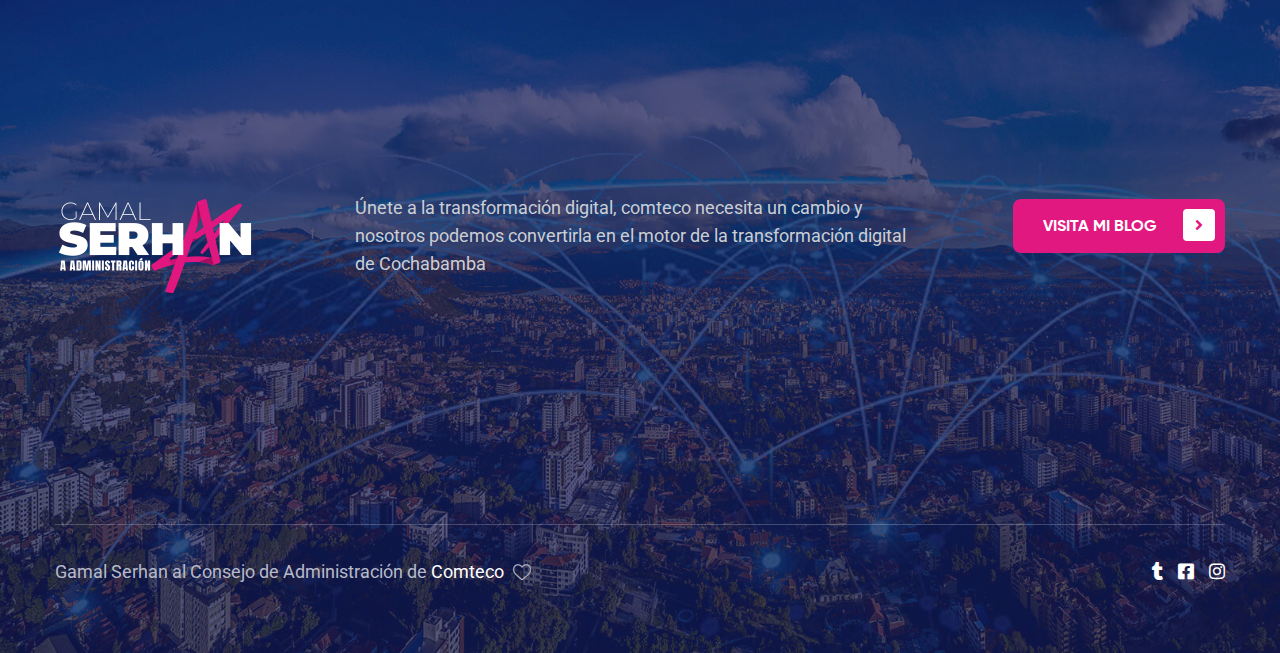
<file: proposals.html>
<!DOCTYPE html>
<html lang="en">

<head>
    <meta charset="UTF-8">
    <meta name="viewport" content="width=device-width, initial-scale=1.0">
    <meta http-equiv="X-UA-Compatible" content="ie=edge">
    <title>Propuestas</title>
    <link href="assets/images/favicon.ico" rel="icon" type="image/x-icon">

    <!-- Fonts-->
    <link rel="preconnect" href="https://fonts.gstatic.com">
    <link href="https://fonts.googleapis.com/css2?family=Roboto:ital,wght@0,100;0,300;0,400;0,500;0,700;0,900;1,100;1,300;1,400;1,500;1,700;1,900&display=swap" rel="stylesheet">

    <!-- Css-->
    <link rel="stylesheet" href="assets/css/animate.min.css">
    <link rel="stylesheet" href="assets/css/bootstrap.min.css">
    <link rel="stylesheet" href="assets/css/owl.carousel.min.css">
    <link rel="stylesheet" href="assets/css/owl.theme.default.min.css">
    <link rel="stylesheet" href="assets/css/magnific-popup.css">
    <link rel="stylesheet" href="assets/css/fontawesome-all.min.css">
    <link rel="stylesheet" href="assets/css/swiper.min.css">
    <link rel="stylesheet" href="assets/css/bootstrap-select.min.css">
    <link rel="stylesheet" href="assets/css/jarallax.css">

    <link rel="stylesheet" href="assets/css/jquery.mCustomScrollbar.min.css">
    <link rel="stylesheet" href="assets/css/bootstrap-datepicker.min.css">
    <link rel="stylesheet" href="assets/css/vegas.min.css">
    <link rel="stylesheet" href="assets/css/nouislider.min.css">
    <link rel="stylesheet" href="assets/css/nouislider.pips.css">
    <link rel="stylesheet" href="assets/css/icons.css">
    <link rel="stylesheet" href="assets/css/iconsl.css">
    <link rel="stylesheet" href="assets/css/gilroy-fonts.css">
    <!-- Template styles -->
    <link rel="stylesheet" href="assets/css/style.css">
    <link rel="stylesheet" href="assets/css/responsive.css">

</head>

<body>

    <div class="preloader">
        <img src="assets/images/loader.png" class="preloader__image" alt="">
    </div><!-- /.preloader -->

    <div class="page-wrapper">


        <div class="site-header__header-one-wrap two clearfix">

            <header class="main-nav__header-one two">
                <div class="container">
                    <nav class="header-navigation two stricky">
                        <div class="container-box clearfix">
                            <!-- Brand and toggle get grouped for better mobile display -->
                            <div class="main-nav__left main-nav__left_one float-left">
                                <div class="logo_one">
                                    <a href="index.html" class="main-nav__logo">
                                        <img src="assets/images/resources/logog.png" width="150" class="main-logo"
                                            alt="Awesome Image">
                                    </a>
                                </div>
                                <a href="#" class="side-menu__toggler">
                                    <i class="fa fa-bars"></i>
                                </a>
                            </div>

                            <div class="main-nav__main-navigation float-right">
                                <ul class=" main-nav__navigation-box float-left">
                                    <li><a href="index.html">Inicio</a></li>
                                    <li><a href="about.html">Conóceme</a></li>
                                    <li><a href="news.html">Novedades</a></li>
                                    <li><a href="#">Propuesta</a></li>
                                    <li><a href="http://www.gamalbolivia.com/">Mi blog</a></li>
                                    <!-- <li><a href="contact.html">Contacto</a></li> -->
                                </ul>
                                <div class="main-nav__right main-nav__right_one float-left">
                                    <div class="mobile-nav__top" style="margin-left:50px;">
                                        <div class="mobile-nav__social">
                                            
                                            <a href="https://twitter.com/gamalbolivia/" aria-label="twitter"><i class="fab fa-twitter"></i></a>
                                            <a href="https://www.facebook.com/gamalserhan/" aria-label="facebook"><i class="fab fa-facebook-square"></i></a>
                                            <a href="https://www.instagram.com/gamalbolivia/" aria-label="instagram"><i class="fab fa-instagram"></i></a>
                                        </div><!-- /.mobile-nav__social -->
                                    </div><!-- /.mobile-nav__top -->
                                </div>
                            </div><!-- /.navbar-collapse -->
                        </div>
                    </nav>
                </div>
            </header>
        </div>


        <!--Page Header Start-->
        <section class="page-header">
            <div class="page-header-bg" style="background-image: url(assets/images/resources/propuesta.png)">
            </div>
            <div class="container">
                <div class="row">
                    <div class="col-xl-12">
                        <div class="page-header-content">
                            <h2>Propuesta</h2>
                            <p><br>Transformar nuestra cooperativa</p>
                            <ul class="thm-breadcrumb list-unstyled">
                                <li><a href="index.html">Inincio</a></li>
                                <li><span>></span></li>
                                <li><span>Propuesta</span></li>
                            </ul>
                        </div>
                    </div>
                </div>
            </div>
        </section>
        <!--Page Header Start-->

        <!--Donation Form Start-->
        <section class="donation_form">
            <div class="container">
                <div class="row">
                    <div class="col-xl-6 col-lg-6">
                        <div class="donation_form_title">
                            <div class="block-title text-left">
                                <h4>Propuesta</h4>
                                <h2>Comteco 4.0</h2>
                                <p class="block-title-text">Nuestra Cooperativa será el motor de la transformación digital de Cochabamba, transformando las ciudades en Smart City’s, los Comercios, Industria y Servicios en negocios digitales, y la población en Ciudadanos Digitales, revalorizando nuestros acciones a través de más y mejores servicios.</p>
                            </div>
                        </div>
                    </div>
                    <div class="col-xl-6 col-lg-6">
                        <div class="video_one_inner">
                            <div class="video_one_inner_img">
                                <img src="assets/images/resources/trans-digital.jpg" alt="">
                                <div class="video_one_btn_box">
                                    <a href="https://www.youtube.com/watch?v=4sZWoyd-ja8"
                                        class="video_one_btn video-popup"><i class="icon-006-play"></i></a>
                                </div>
                            </div>
                        </div>

                        
                        
                    </div>
                </div>
            </div>
        </section>
        <!--Donation Form End-->


<!--Mission And Vission Three Start-->
<section class="mission_and_vission_three four">
    <div class="container">
        <div class="row">
            <div class="col-xl-4 col-lg-4">
                <!--Mission And Vission Three Single-->
                <div class="mission_and_vission_three_single wow fadeInUp" data-wow-delay="100ms">
                    <div class="mission_and_vission_three_icon">
                        <!-- <span class="icon-024-call"></span> -->
                        <span class="lnr lnr-laptop"></span>
                    </div>
                    <div class="mission_and_vission_three_content">
                        <h3>1990</h3>
                        <p><strong>PC</strong> Casa como unidad</p>
                    </div>
                    
                </div>
            </div>
            <div class="col-xl-4 col-lg-4">
                <!--Mission And Vission Three Single-->
                <div class="mission_and_vission_three_single wow fadeInUp" data-wow-delay="200ms">
                    <div class="mission_and_vission_three_icon">
                        <span class="lnr lnr-smartphone"></span>
                    </div>
                    <div class="mission_and_vission_three_content">
                        <h3>2010</h3>
                        <p><strong>Internet Movil </strong> Ciudadano como unidad</p>
                    </div>
                    
                </div>
            </div>
            <div class="col-xl-4 col-lg-4">
                <!--Mission And Vission Three Single-->
                <div class="mission_and_vission_three_single wow fadeInUp" data-wow-delay="300ms">
                    <div class="mission_and_vission_three_icon">
                        <span class="lnr lnr-cloud-sync"></span>
                    </div>
                    <div class="mission_and_vission_three_content">
                        <h3>2030</h3>
                        <p><strong>IOT </strong> Cosas como unidad</p>
                    </div>
                    
                </div>
            </div>
        </div>
    </div>
</section>
<!--Mission And Vission Three End-->
        


        <!--Causes Start-->
    <section class="causes_three">
        <div class="container">
            <div class="block-title text-center">
                <h4>COMTECO</h4>
                <h2>Situación actual</h2>
                <p class="block-title-text">Las cosas que tenemos que cambiar para conseguir la renovación</p>
            </div>
            <div class="row">
                <div class="col-md-3">
                    <!-- Tabs nav -->
                    <div class="nav flex-column nav-pills nav-pills-custom" id="v-pills-tab" role="tablist" aria-orientation="vertical">
                        <a class="nav-link mb-3 p-3 shadow active" id="v-pills-home-tab" data-toggle="pill" href="#v-pills-home" role="tab" aria-controls="v-pills-home" aria-selected="true">
                            <i class="fa fa-circle mr-2"></i>
                            <span class="font-weight-bold small text-uppercase">
                                Certificado de Aportación</span></a>
    
                        <a class="nav-link mb-3 p-3 shadow" id="v-pills-profile-tab" data-toggle="pill" href="#v-pills-profile" role="tab" aria-controls="v-pills-profile" aria-selected="false">
                            <i class="fa fa-circle mr-2"></i>
                            <span class="font-weight-bold small text-uppercase">Calidad del servicio</span></a>
    
                        <a class="nav-link mb-3 p-3 shadow" id="v-pills-messages-tab" data-toggle="pill" href="#v-pills-messages" role="tab" aria-controls="v-pills-messages" aria-selected="false">
                            <i class="fa fa-circle mr-2"></i>
                            <span class="font-weight-bold small text-uppercase">Transparencia</span></a>
    
                        </div>

                      
                        <div class="card-button">
                            <a  href="https://www.youtube.com/watch?v=rq671Nn8vDo" class="thm-btn btn-block video-popup" >Quiero saber más<i class="fa fa-angle-right"></i></a>
                        </div>
                </div>
    
    
                <div class="col-md-9">
                    <!-- Tabs content -->
                    <div class="tab-content" id="v-pills-tabContent">
                        <div class="tab-pane fade shadow rounded bg-white show active p-5" id="v-pills-home" role="tabpanel" aria-labelledby="v-pills-home-tab">
                            <h4 class="font-italic mb-4">Perdida de Valor del Certificado de Aportación</h4>
                            <br>
                            <ul class="list-unstyled benefits_of_joining_list">
                                <li>
                                    <div class="icon">
                                        <i class="lnr lnr-chevron-right"></i>
                                    </div>
                                    <div class="text">
                                        <p>Valor en el mercado de una tercera parte del valor nominal.</p>
                                    </div>
                                </li>

                                <li>
                                    <div class="icon">
                                        <i class="lnr lnr-chevron-right"></i>
                                    </div>
                                    <div class="text">
                                        <p>Telefonía fija casi muerta.</p>
                                    </div>
                                </li>
                            </ul>

                           
                        </div>
                        
                        <div class="tab-pane fade shadow rounded bg-white p-5" id="v-pills-profile" role="tabpanel" aria-labelledby="v-pills-profile-tab">
                            <h4 class="font-italic mb-4">Mala calidad de servicio y sensación de uso de tecnología vieja</h4>
                            <br>
                            <ul class="list-unstyled benefits_of_joining_list">
                                <li>
                                    <div class="icon">
                                        <i class="lnr lnr-chevron-right"></i>
                                    </div>
                                    <div class="text">
                                        <p>Herencia cultural del Monopolio.</p>
                                    </div>
                                </li>

                                <li>
                                    <div class="icon">
                                        <i class="lnr lnr-chevron-right"></i>
                                    </div>
                                    <div class="text">
                                        <p>Gestión centrada en el producto.</p>
                                    </div>
                                </li>
                                <li>
                                    <div class="icon">
                                        <i class="lnr lnr-chevron-right"></i>
                                    </div>
                                    <div class="text">
                                        <p>Recursos Humanos desactualizados.</p>
                                    </div>
                                </li>
                                <li>
                                    <div class="icon">
                                        <i class="lnr lnr-chevron-right"></i>
                                    </div>
                                    <div class="text">
                                        <p>Recursos Materiales obsoletos.</p>
                                    </div>
                                </li>
                                <li>
                                    <div class="icon">
                                        <i class="lnr lnr-chevron-right"></i>
                                    </div>
                                    <div class="text">
                                        <p>Atención del cliente deficiente.</p>
                                    </div>
                                </li>
                                <li>
                                    <div class="icon">
                                        <i class="lnr lnr-chevron-right"></i>
                                    </div>
                                    <div class="text">
                                        <p>Tramites 100% presenciales y burocráticos.</p>
                                    </div>
                                </li>
                            </ul>
                        </div>
                        
                        <div class="tab-pane fade shadow rounded bg-white p-5" id="v-pills-messages" role="tabpanel" aria-labelledby="v-pills-messages-tab">
                            <h4 class="font-italic mb-4">Sospechas de corrupción y falta de legitimidad</h4>
                            <br>
                            <ul class="list-unstyled benefits_of_joining_list">
                                <li>
                                    <div class="icon">
                                        <i class="lnr lnr-chevron-right"></i>
                                    </div>
                                    <div class="text">
                                        <p>Falta de transparencia interna y externa</p>
                                    </div>
                                </li>

                                <li>
                                    <div class="icon">
                                        <i class="lnr lnr-chevron-right"></i>
                                    </div>
                                    <div class="text">
                                        <p>Consejo de Vigilancia casi inexistente.</p>
                                    </div>
                                </li>
                                <li>
                                    <div class="icon">
                                        <i class="lnr lnr-chevron-right"></i>
                                    </div>
                                    <div class="text">
                                        <p>Inversiones en diversificaciones sin rendición de cuentas claras.</p>
                                    </div>
                                </li>
                                <li>
                                    <div class="icon">
                                        <i class="lnr lnr-chevron-right"></i>
                                    </div>
                                    <div class="text">
                                        <p>Asamblea de Socios con muy poca participación.</p>
                                    </div>
                                </li>
                                <li>
                                    <div class="icon">
                                        <i class="lnr lnr-chevron-right"></i>
                                    </div>
                                    <div class="text">
                                        <p>Elecciones con el 10% de la masa societaria</p>
                                    </div>
                                </li>
                            </ul>
                        </div>
                        
                        
                    </div>
        </div>
    </section>
    <!--Causes End-->

       

    <section class="mission_and_vission_three four">
        <div class="container">
            <div class="row">
                <div class="col-xl-4 col-lg-4">
                   
                    <div class="mission_and_vission_three_single wow fadeInUp" data-wow-delay="100ms">
                        <div class="mission_and_vission_three_icon">
                            <span class="lnr lnr-pie-chart"></span>
                        </div>
                        <div class="mission_and_vission_three_content">
                            <h3>Revalorización de Acción</h3>
                            <p>Revalorización del Certificado de Aportación (Acción), implementando una Pulperia popular y Tarjeta WOW</p>
                        </div>
                        <div class="mission_and_vission_three_arrow">
                            <a href="about.html"><span class="icon-001-right-arrow"></span></a>
                        </div>
                    </div>
                </div>
                <div class="col-xl-4 col-lg-4">
                    
                    <div class="mission_and_vission_three_single wow fadeInUp" data-wow-delay="200ms">
                        <div class="mission_and_vission_three_icon">
                            <span class="lnr lnr-graduation-hat"></span>
                        </div>
                        <div class="mission_and_vission_three_content">
                            <h3>Transformación Digital</h3>
                            <p>Revolución 4.0 COMTECO, servicios a la carta, Universidad virtual, Innovación de servicios</p>
                        </div>
                        <div class="mission_and_vission_three_arrow">
                            <a href="about.html"><span class="icon-001-right-arrow"></span></a>
                        </div>
                    </div>
                </div>
                <div class="col-xl-4 col-lg-4">
                  
                    <div class="mission_and_vission_three_single wow fadeInUp" data-wow-delay="300ms">
                        <div class="mission_and_vission_three_icon">
                            <span class="lnr lnr-chart-bars"></span>
                        </div>
                        <div class="mission_and_vission_three_content">
                            <h3>100% Transparencia</h3>
                            <p>Sistemas en la web, Publicacion de actas y resoluciones de directorio, ISO 37001, Auditoría</p>
                        </div>
                        <div class="mission_and_vission_three_arrow">
                            <a href="about.html"><span class="icon-001-right-arrow"></span></a>
                        </div>
                    </div>
                </div>
            </div>
        </div>
    </section>  



  

<!-- Start Revaloraización de la accion -->
<section class="causes_three">
    <div class="container">
        <div class="block-title text-center">
            <h4>Nuestras propuestas</h4>
            <h2>Revalorización de acción</h2>
            <p class="block-title-text">Revalorización del
                Certificado de Aportación
                (ACCIÓN)</p>
        </div>
        <div class="row">
            <div class="col-xl-4 col-lg-4">
                <!--Causes Three Single-->
                <div class="causes_three_single wow fadeInUp">
                    <div class="causes_three_img">
                        <img src="assets/images/resources/pulperia.jpg" alt="">
                    </div>
                    <div class="causes_three_content">
                        <div class="causes_three_title">
                            <h5>Propuesta</h5>
                            <h3><a href="#">Pulpería Popular y Farmacia</a></h3>
                        </div>
                        <div class="causes_three_text">
                            <ul class="list-unstyled benefits_of_joining_list">
                                <li>
                                    <div class="icon">
                                        <i class="icon-016-check"></i>
                                    </div>
                                    <div class="text">
                                        <p>Productos de la canasta básica  a precio justo</p>
                                    </div>
                                </li>
                                <li>
                                    <div class="icon">
                                        <i class="icon-016-check"></i>
                                    </div>
                                    <div class="text">
                                        <p>Directo del productor al socio y usuario de COMTECO</p>
                                    </div>
                                </li>
                                <li>
                                    <div class="icon">
                                        <i class="icon-016-check"></i>
                                    </div>
                                    <div class="text">
                                        <p>Pago a fin de mes con su factura de COMTECO</p>
                                    </div>
                                </li>
                                <li>
                                    <div class="icon">
                                        <i class="icon-016-check"></i>
                                    </div>
                                    <div class="text">
                                        <p>Compra a Crédito con la Tarjeta WOW</p>
                                    </div>
                                </li>
                                <li>
                                    <div class="icon">
                                        <i class="icon-016-check"></i>
                                    </div>
                                    <div class="text">
                                        <p>Pulpería
                                            Popular Express
                                            en tu barrio (en cada URA
                                            de COMTECO)</p>
                                    </div>
                                </li>
                                <li>
                                    <div class="icon">
                                        <i class="icon-016-check"></i>
                                    </div>
                                    <div class="text">
                                        <p>La pulperia incluirá medicamentos    </p>
                                    </div>
                                </li>

                            </ul>
                            <br>
                        </div>
                        <div class="card-button">
                            <a  href="https://www.youtube.com/watch?v=IbnrVztlHUg" class="thm-btn btn-block video-popup" >Quiero saber más</a>
                        </div>

                        
                           
                        
                    </div>
                    
                </div>
            </div>
            <div class="col-xl-4 col-lg-4">
                <!--Causes Three Single-->
                <div class="causes_three_single wow fadeInDown">
                    <div class="causes_three_img">
                        <img src="assets/images/resources/wow.jpg" alt="">
                    </div>
                    <div class="causes_three_content">
                        <div class="causes_three_title">
                            <h5>Propuesta</h5>
                            <h3><a href="#">TARJETA WOW</a></h3>
                        </div>
                        <div class="causes_three_text">
                            <ul class="list-unstyled benefits_of_joining_list">
                                <li>
                                    <div class="icon">
                                        <i class="icon-016-check"></i>
                                    </div>
                                    <div class="text">
                                        <p>Aprobada antes de solicitarla,
                                            solo por el hecho de ser socio.</p>
                                    </div>
                                </li>
                                <li>
                                    <div class="icon">
                                        <i class="icon-016-check"></i>
                                    </div>
                                    <div class="text">
                                        <p>Crédito por un valor de Bs3.000</p>
                                    </div>
                                </li>
                                <li>
                                    <div class="icon">
                                        <i class="icon-016-check"></i>
                                    </div>
                                    <div class="text">
                                        <p>0% de interés si paga a fin de
                                            mes con su factura y 1% mensual
                                            sobre saldos</p>
                                    </div>
                                </li>

                                <li>
                                    <div class="icon">
                                        <i class="icon-016-check"></i>
                                    </div>
                                    <div class="text">
                                        <p>100% digital, simple e intuitivo</p>
                                    </div>
                                </li>
                                
                            </ul>
                            <br>
                            <br>
                            <br>
                            <br>
                            <br>
                            <br>
                            <br>
                            <br>
                            <br>
                        </div>
                        <div class="card-button">
                            <a  href="https://www.youtube.com/watch?v=PbQDDrQSzTI" class="thm-btn btn-block video-popup" >Quiero saber más</a>
                        </div>
                        
                    </div>
                </div>
            </div>

            <div class="col-xl-4 col-lg-4">
                <!--Causes Three Single-->
                <div class="causes_three_single wow fadeInDown">
                    <div class="causes_three_img">
                        <img src="assets/images/resources/acciones.jpg" alt="">
                    </div>
                    <div class="causes_three_content">
                        <div class="causes_three_title">
                            <h5>Propuesta</h5>
                            <h3><a href="#">Pago de nuestras
                                acciones en ELFEC</a></h3>
                        </div>
                        <div class="causes_three_text">
                            <ul class="list-unstyled benefits_of_joining_list">
                                <li>
                                    <div class="icon">
                                        <i class="icon-016-check"></i>
                                    </div>
                                    <div class="text">
                                        <p>Aprobada antes de solicitarla,
                                            solo por el hecho de ser socio.</p>
                                    </div>
                                </li>
                                <li>
                                    <div class="icon">
                                        <i class="icon-016-check"></i>
                                    </div>
                                    <div class="text">
                                        <p>Pago del 52% de las utilidades de ELFEC</p>
                                    </div>
                                </li>
                                <li>
                                    <div class="icon">
                                        <i class="icon-016-check"></i>
                                    </div>
                                    <div class="text">
                                        <p>Pago del
                                            valor de las
                                            acciones de acuerdo a lo
                                            establecido en el D.S. 1178</p>
                                    </div>
                                </li>

                                <li>
                                    <div class="icon">
                                        <i class="icon-016-check"></i>
                                    </div>
                                    <div class="text">
                                        <p>Devolución de los
                                            bienes
                                            muebles e inmuebles
                                            de INTEGRA</p>
                                    </div>
                                </li>

                                <li>
                                    <div class="icon">
                                        <i class="icon-016-check"></i>
                                    </div>
                                    <div class="text">
                                        <p>Creación de
                                            Centro
                                            Ecoturístico de Incachaca</p>
                                    </div>
                                </li>

                                
                            </ul>
                            <br>
                            <br>
                            <br>
                        </div>
                        <div class="card-button">
                            <a  href="https://www.youtube.com/watch?v=-RN_q1EpNso" class="thm-btn btn-block video-popup" >Quiero saber más</a>
                        </div>
                        
                    </div>
                </div>
            </div>
            
        </div>
    </div>
</section>
<!-- End Revalorización de la ccacion -->


 <!--Services Start-->
 <div class="testimonials_one">
    <div class="container">
        <div class="row">
            <div class="col-xl-7 col-lg-7">
                <div class="testimonials_one_left">
                    <div class="testimonials_one_left_img">
                        <img src="assets/images/resources/industry4.jpg" alt="">
                    </div>
                </div>
            </div>
            <div class="col-xl-5 col-lg-5">
                <div class="block-title text-left">
                    <h4>COMTECO</h4>
                    <h2>Revolución 4.0</h2>
                </div>
               <div>
                <ul class="list-unstyled benefits_of_joining_list">
                    <li>
                        <div class="icon">
                            <i class="icon-016-check"></i>
                        </div>
                        <div class="text">
                            <p>Telefonía</p>
                        </div>
                    </li>
                    <li>
                        <div class="icon">
                            <i class="icon-016-check"></i>
                        </div>
                        <div class="text">
                            <p>Telecomunicaciones</p>
                        </div>
                    </li>
                    <li>
                        <div class="icon">
                            <i class="icon-016-check"></i>
                        </div>
                        <div class="text">
                            <p>Telecomunicaciones y Servicios</p>
                        </div>
                    </li>
                    <li>
                        <div class="icon">
                            <i class="icon-016-check"></i>
                        </div>
                        <div class="text">
                            <p>Tecnología, Innovación y Servicios</p>
                        </div>
                    </li>
                </ul>
               </div>
            </div>
            
        </div>
    </div>
</div>
<!--Services End-->


<!-- Strat Transformación digital -->
<section class="causes_three">
    <div class="container">
        <div class="block-title text-center">
            <h4>Nuestras propuestas</h4>
            <h2>Transformación Digital</h2>
            <!-- <p class="block-title-text">Revalorización del
                Certificado de Aportación
                (ACCIÓN)</p> -->
        </div>
        <div class="row">
            <div class="col-xl-4 col-lg-4">
                <!--Causes Three Single-->
                <div class="causes_three_single wow fadeInUp">
                    <div class="causes_three_img">
                        <img src="assets/images/resources/iptv.jpg" alt="">
                    </div>
                    <div class="causes_three_content">
                        <div class="causes_three_title">
                            <h5>Propuesta</h5>
                            <h3><a href="#">Servicios a la carta</a></h3>
                        </div>
                        <div class="causes_three_text">
                            <ul class="list-unstyled benefits_of_joining_list">
                                <li>
                                    <div class="icon">
                                        <i class="icon-016-check"></i>
                                    </div>
                                    <div class="text">
                                        <p>Arma tu grilla de Canales y paga por Canal visto</p>
                                    </div>
                                </li>
                                <li>
                                    <div class="icon">
                                        <i class="icon-016-check"></i>
                                    </div>
                                    <div class="text">
                                        <p>Arma tu plan de internet y paga por Mega consumido</p>
                                    </div>
                                </li>
                                <li>
                                    <div class="icon">
                                        <i class="icon-016-check"></i>
                                    </div>
                                    <div class="text">
                                        <p>Contrata tu evento PPV (PayPerView) cuando tu quieras sin tramite desde cualquier plataforma (web/celular)</p>
                                    </div>
                                </li>

                                <li>
                                    <div class="icon">
                                        <i class="icon-016-check"></i>
                                    </div>
                                    <div class="text">
                                        <p>Paga lo que consumes</p>
                                    </div>
                                </li>

                                <li>
                                    <div class="icon">
                                        <i class="icon-016-check"></i>
                                    </div>
                                    <div class="text">
                                        <p>Servicios pre-pago y post-pago</p>
                                    </div>
                                </li>
                                
                            </ul>
                            <br>
                        </div>
                        <div class="card-button">
                            <a  href="https://www.youtube.com/watch?v=um6SwIU1ZUQ" class="thm-btn btn-block video-popup" >Quiero saber más</a>
                        </div>
                        
                    </div>
                </div>
            </div>
            <div class="col-xl-4 col-lg-4">
                <!--Causes Three Single-->
                <div class="causes_three_single wow fadeInDown">
                    <div class="causes_three_img">
                        <img src="assets/images/resources/university.jpg" alt="">
                    </div>
                    <div class="causes_three_content">
                        <div class="causes_three_title">
                            <h5>Propuesta</h5>
                            <h3><a href="#">Universidad virtual creativa</a></h3>
                        </div>
                        <div class="causes_three_text">
                            <ul class="list-unstyled benefits_of_joining_list">
                                <li>
                                    <div class="icon">
                                        <i class="icon-016-check"></i>
                                    </div>
                                    <div class="text">
                                        <p>Todos los cursos gratuitos para los Socios</p>
                                    </div>
                                </li>
                                <li>
                                    <div class="icon">
                                        <i class="icon-016-check"></i>
                                    </div>
                                    <div class="text">
                                        <p>Arma tu plan de estudios y pasa las clases a tu ritmo y de acuerdo con tus necesidades</p>
                                    </div>
                                </li>
                                <li>
                                    <div class="icon">
                                        <i class="icon-016-check"></i>
                                    </div>
                                    <div class="text">
                                        <p>Certifícate en lo que quieras (Google, Microsoft, Coursera,
                                            LinkedIn Learning ,</p>
                                    </div>
                                </li>
                                <li>
                                    <div class="icon">
                                        <i class="icon-016-check"></i>
                                    </div>
                                    <div class="text">
                                        <p>Contenido para niñ@s, adolescentes, jóvenes y adultos</p>
                                    </div>
                                </li>
                            </ul>
                            <br>
                        </div>
                        <div class="card-button">
                            <a  href="https://www.youtube.com/watch?v=SKUxIOFpZL4" class="thm-btn btn-block video-popup" >Quiero saber más</a>
                        </div>
                        
                    </div>
                </div>
            </div>

            <div class="col-xl-4 col-lg-4">
                <!--Causes Three Single-->
                <div class="causes_three_single wow fadeInDown">
                    <div class="causes_three_img">
                        <img src="assets/images/resources/5g.jpg" alt="">
                    </div>
                    <div class="causes_three_content">
                        <div class="causes_three_title">
                            <h5>Propuesta</h5>
                            <h3><a href="#">Cooperativa de tecnología, innovación y servicios</a></h3>
                        </div>
                        <div class="causes_three_text">
                            <ul class="list-unstyled benefits_of_joining_list">
                                <li>
                                    <div class="icon">
                                        <i class="icon-016-check"></i>
                                    </div>
                                    <div class="text">
                                        <p>Atención 100% humana y
                                            100% digital</p>
                                    </div>
                                </li>
                                <li>
                                    <div class="icon">
                                        <i class="icon-016-check"></i>
                                    </div>
                                    <div class="text">
                                        <p>5g (VIVA)</p>
                                    </div>
                                </li>
                                <li>
                                    <div class="icon">
                                        <i class="icon-016-check"></i>
                                    </div>
                                    <div class="text">
                                        <p>Transmisión de Datos (ENDE)</p>
                                    </div>
                                </li>

                                <li>
                                    <div class="icon">
                                        <i class="icon-016-check"></i>
                                    </div>
                                    <div class="text">
                                        <p>Servicios de valor agregado (Seguridad,etc)</p>
                                    </div>
                                </li>
                                
                                <li>
                                    <div class="icon">
                                        <i class="icon-016-check"></i>
                                    </div>
                                    <div class="text">
                                        <p>ETL Business Intelligence,
                                            Artificial Intelligence, Big
                                            Data, Cloud Computing</p>
                                    </div>
                                </li>
                                
                            </ul>

                            

                            <br>
                        </div>
                        <div class="card-button">
                            <a  href="https://www.youtube.com/watch?v=uQcg4BhYRiw" class="thm-btn btn-block video-popup" >Quiero saber más</a>
                        </div>
                        
                    </div>
                </div>
            </div>
            
        </div>
    </div>
</section>
<!-- End Transformación digital -->

      
  <!--How We Use Donation Start-->
  <section class="how_we_use_donation">
    <div class="container">
        <div class="block-title text-center">
            <h4>Nuestras propuestas</h4>
            <h2>Transparencia</h2>
            <p class="block-title-text">100% Digital = 100% Transparente </p>
        </div>
        <div class="row">
            <div class="col-xl-6 col-lg-6">
                <div class="how_we_use_donation_inner">
                    <div class="how_we_use_donation_box">
                        <div class="how_we_use_donation_iocn">
                            <span class="lnr lnr-store"></span>
                        </div>
                        <div class="how_we_use_donation_content">
                            <h3>Plataforma de transparencia y atención en línea</h3>
                            <p>Sistema de Compras, Contrataciones, Contratos en la WEB</p>
                        </div>
                    </div>
                    <div class="how_we_use_donation_box">
                        <div class="how_we_use_donation_iocn">
                            <span class="icon-007-document"></span>
                        </div>
                        <div class="how_we_use_donation_content">
                            <h3>Publicación de Actas</h3>
                            <p>Actas/Resoluciones de Directorios en la WEB</p>
                        </div>
                    </div>
                   
                </div>
            </div>
            <div class="col-xl-6 col-lg-6">
                <div class="how_we_use_donation_inner right">
                    <div class="how_we_use_donation_box">
                        <div class="how_we_use_donation_iocn">
                            <span class="lnr lnr-license"></span>
                        </div>
                        <div class="how_we_use_donation_content">
                            <h3>ISO 37001</h3>
                            <p>Implementación de la ISO 37001 Gestión Antisoborno.</p>
                        </div>
                    </div>
                    <div class="how_we_use_donation_box">
                        <div class="how_we_use_donation_iocn">
                            <span class="icon-013-briefcase"></span>
                        </div>
                        <div class="how_we_use_donation_content">
                            <h3>Auditoria Externa</h3>
                            <p>Auditoria Externa a todas las inversiones de las gestiones pasadas</p>
                        </div>
                    </div>
                    
                </div>
            </div>
        </div>
<br><br>
     
                        <div class="card-button">
                            <a  href="https://www.youtube.com/watch?v=9UKanlysfc0" class="thm-btn  video-popup" >Quiero saber más<i class="fa fa-angle-right"></i></a>
                        </div>
    </div>
</section>
<!--How We Use Donation End-->       
      
<br><br>
    

        <!--Special Message Start-->
        <!-- <section class="special_message_two">
            <div class="container">
                <div class="special_message_inner_two wow fadeInUp">
                    <div class="row">
                        <div class="col-xl-6 col-lg-6">
                            <div class="special_message_two_content">
                                <h4>Suscribete</h4>
                                <h2>A nuestros eventos</h2>
                            </div>
                        </div>
                        <div class="col-xl-6 col-lg-6">
                            <div class="special_message_two_input_box">
                                <input type="Email" placeholder="Tu correo electrónico">
                                <button type="submit" class="button"><span class="icon-003-envelope"></span></button>
                            </div>
                        </div>
                    </div>
                </div>
            </div>
        </section> -->
        <!--Special Message End-->

        <!--Site Footer Two Start-->
        <footer class="site_footer_two" style="background-image: url(assets/images/resources/ciudad.jpg)">
            <div class="container">
                <div class="site_footer_two_top">
                    <div class="row">
                        <div class="col-xl-3 col-lg-3 col-md-6">
                            <div class="site_footer_two_logo">
                                <a href=""><img src="assets/images/resources/logo-footer.png" width="200" alt=""></a>
                            </div>
                        </div>
                        <div class="col-xl-6 col-lg-6 col-md-6">
                            <div class="site_footer_two_text">
                                <p>Únete a la transformación digital, comteco necesita un cambio y nosotros podemos convertirla en el motor de la transformación digital de Cochabamba </p>
                            </div>
                        </div>
                        <div class="col-xl-3 col-lg-3 col-md-6">
                            <div class="site_footer_two_btn">
                                <a href="http://www.gamalbolivia.com/" target="_blank" class="thm-btn">Visita mi blog<i class="fa fa-angle-right"></i></a>
                            </div>
                        </div>
                    </div>
                </div>
            
                <div class="site_footer_two_menu">
                    <div class="site_footer_two_menu_Designed_by">
                        <p>Gamal Serhan al Consejo de Administración de <span
                                class="name">Comteco </span> <span class="icon-010-heart heart_icon"></span></p>
                    </div>
                    <div class="site_footer_two_bottom__social">
                        <a href="#" aria-label="tick tock"><i class="fab fab fa-tumblr"></i></a>
                        <a href="https://www.facebook.com/gamalserhan/" aria-label="facebook"><i class="fab fa-facebook-square"></i></a>
                        <a href="https://www.instagram.com/gamalbolivia/" aria-label="instagram"><i class="fab fa-instagram"></i></a>
                    </div>
                </div>
            </div>
        </footer>
        <!--Site Footer Two End-->






    </div><!-- /.page-wrapper -->

    <a href="#" data-target="html" class="scroll-to-target scroll-to-top"><i class="fa fa-angle-up"></i></a>

    <div class="mobile-nav__wrapper">
        <div class="mobile-nav__overlay side-menu__toggler mobile-nav__toggler"></div>
        <div class="mobile-nav__content">
            <span class="mobile-nav__close side-menu__toggler mobile-nav__toggler">
                <i class="fa fa-times"></i>
            </span>
            <div class="logo-box">
                <a href="index.html" aria-label="logo image">
                    <img src="assets/images/resources/logo-footer.png" width="200px" alt="" />
                </a>
            </div>
            <!-- /.logo-box -->
            <div class="mobile-nav__container clearfix"></div>
            <!-- /.mobile-nav__container -->
            <!-- <ul class="mobile-nav__contact list-unstyled">
                <li>
                    <i class="icon-003-envelope"></i>
                    <a href="mailto:gamal@mail.com">gamal@mail.com</a>
                </li>
                <li>
                    <i class="icon-004-phone-call"></i>
                    <a href="tel:333-888-0000">333 888 0000</a>
                </li>
            </ul> -->
            <!-- /.mobile-nav__contact -->
            <div class="mobile-nav__top">
                <div class="mobile-nav__social">
                    <!-- <a href="#" aria-label="tick tock"><i class="fab fa-twitch"></i></a>
                    <a href="#" aria-label="facebook"><i class="fab fa-facebook-square"></i></a>
                    <a href="#" aria-label="instagram"><i class="fab fa-instagram"></i></a> -->

                </div><!-- /.mobile-nav__social -->
            </div><!-- /.mobile-nav__top -->
        </div>
    </div>



    <div class="search-popup">
        <div class="search-popup__overlay custom-cursor__overlay">
            <div class="cursor"></div>
            <div class="cursor-follower"></div>
        </div><!-- /.search-popup__overlay -->
        <div class="search-popup__inner">
            <form action="#" class="search-popup__form">
                <input type="text" name="search" placeholder="Type here to Search....">
                <button type="submit"><i class="fa fa-search"></i></button>
            </form>
        </div>
    </div>



    <script src="assets/js/jquery.min.js"></script>
    <script src="assets/js/bootstrap.bundle.min.js"></script>
    <script src="assets/js/owl.carousel.min.js"></script>
    <script src="assets/js/waypoints.min.js"></script>
    <script src="assets/js/jquery.counterup.min.js"></script>
    <script src="assets/js/TweenMax.min.js"></script>
    <script src="assets/js/wow.js"></script>
    <script src="assets/js/jquery.magnific-popup.min.js"></script>
    <script src="assets/js/jquery.ajaxchimp.min.js"></script>
    <script src="assets/js/swiper.min.js"></script>
    <script src="assets/js/typed-2.0.11.js"></script>
    <script src="assets/js/vegas.min.js"></script>
    <script src="assets/js/jquery.validate.min.js"></script>
    <script src="assets/js/bootstrap-select.min.js"></script>
    <script src="assets/js/countdown.min.js"></script>
    <script src="assets/js/jquery.mCustomScrollbar.concat.min.js"></script>
    <script src="assets/js/bootstrap-datepicker.min.js"></script>
    <script src="assets/js/nouislider.min.js"></script>
    <script src="assets/js/isotope.js"></script>
    <script src="assets/js/appear.js"></script>
    <script src="assets/js/jarallax.js"></script>
    
    <script async data-id="79030" src="https://cdn.widgetwhats.com/script.min.js"></script>

    <!-- template scripts -->
    <script src="assets/js/theme.js"></script>


</body>

</html>
</file>
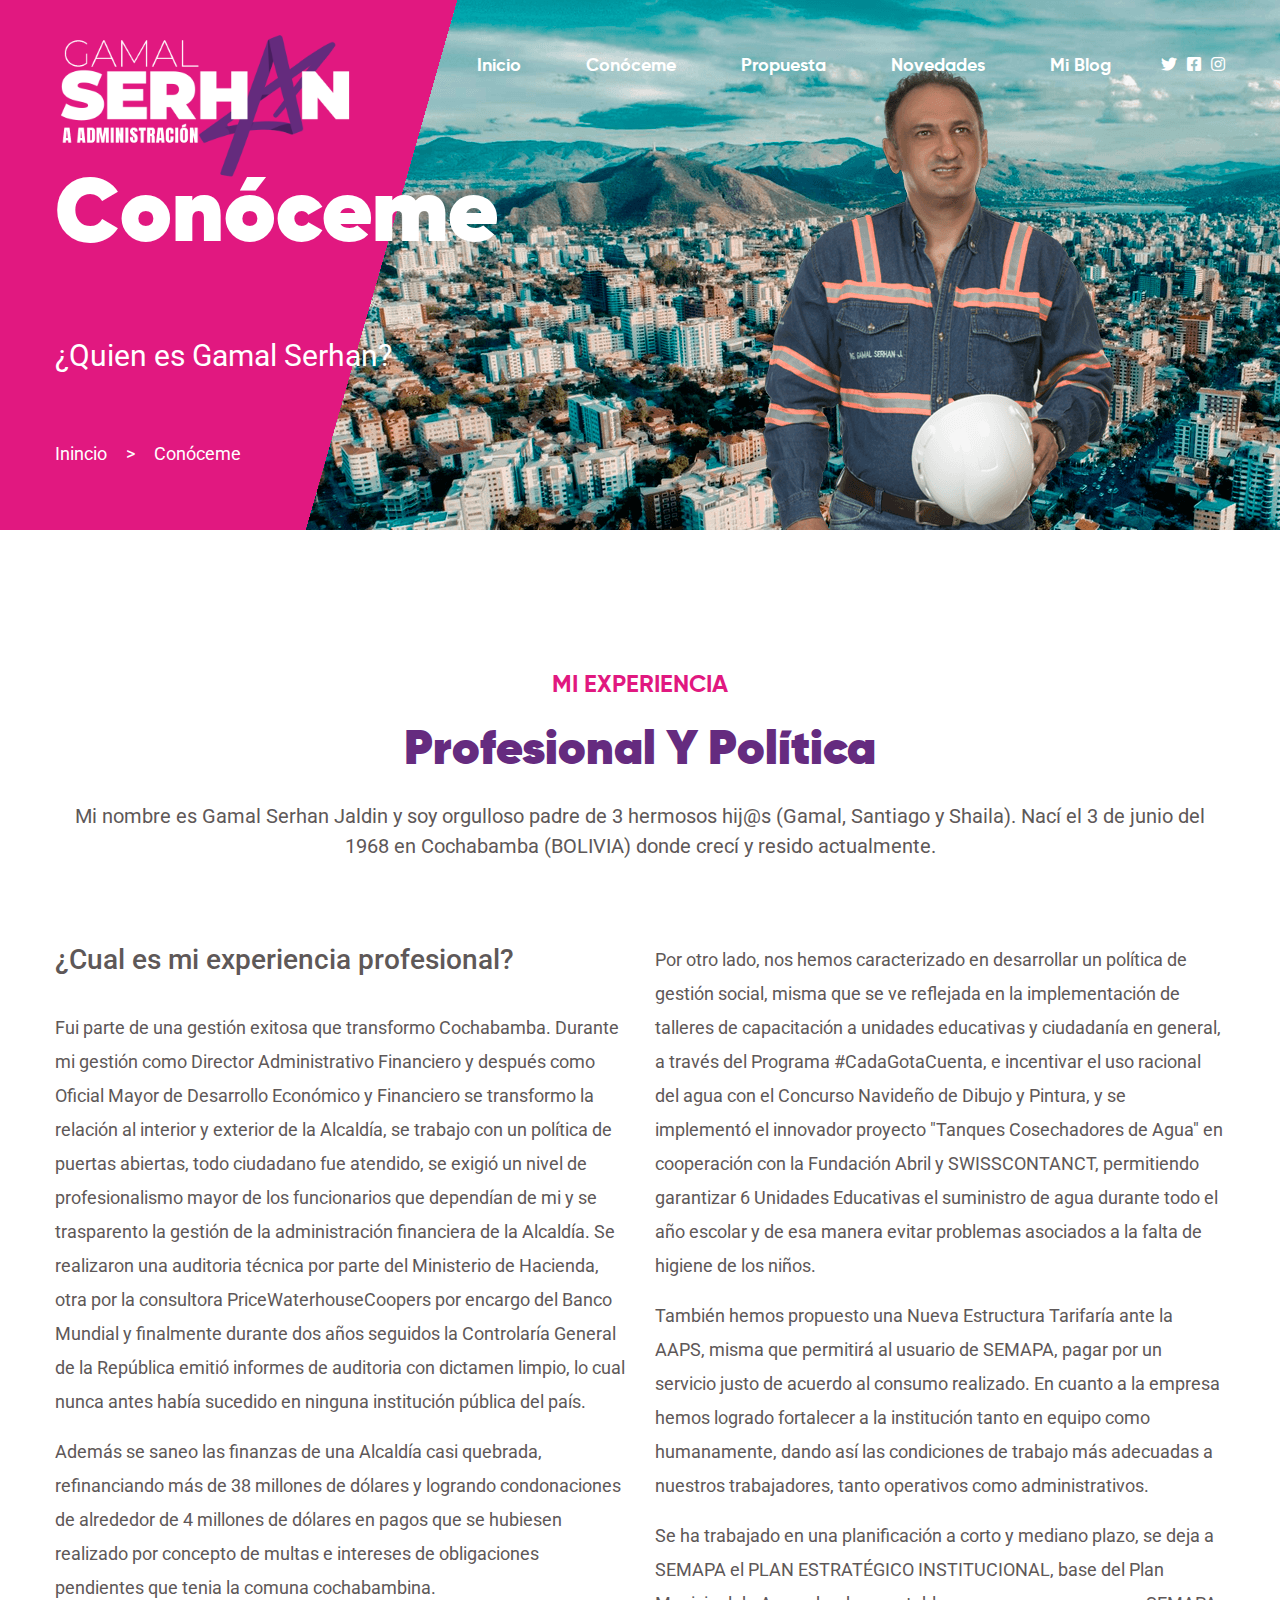
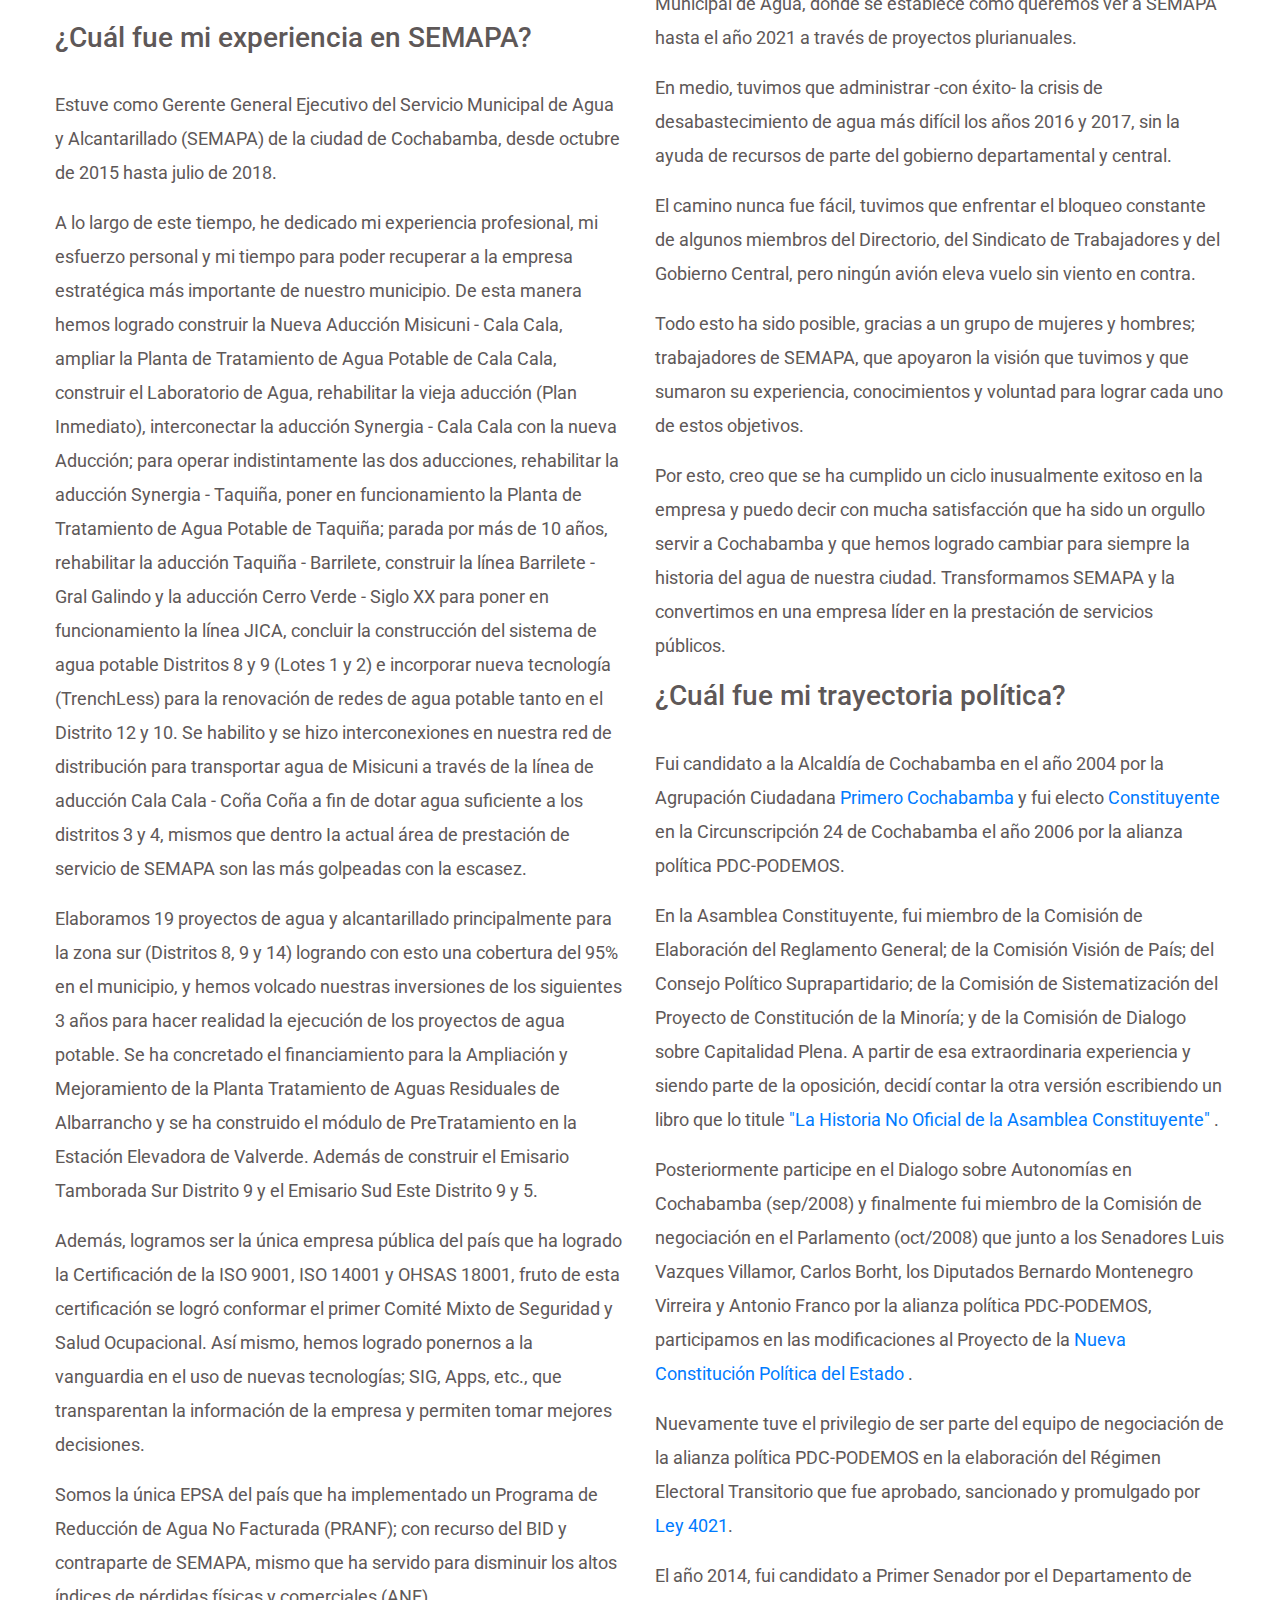
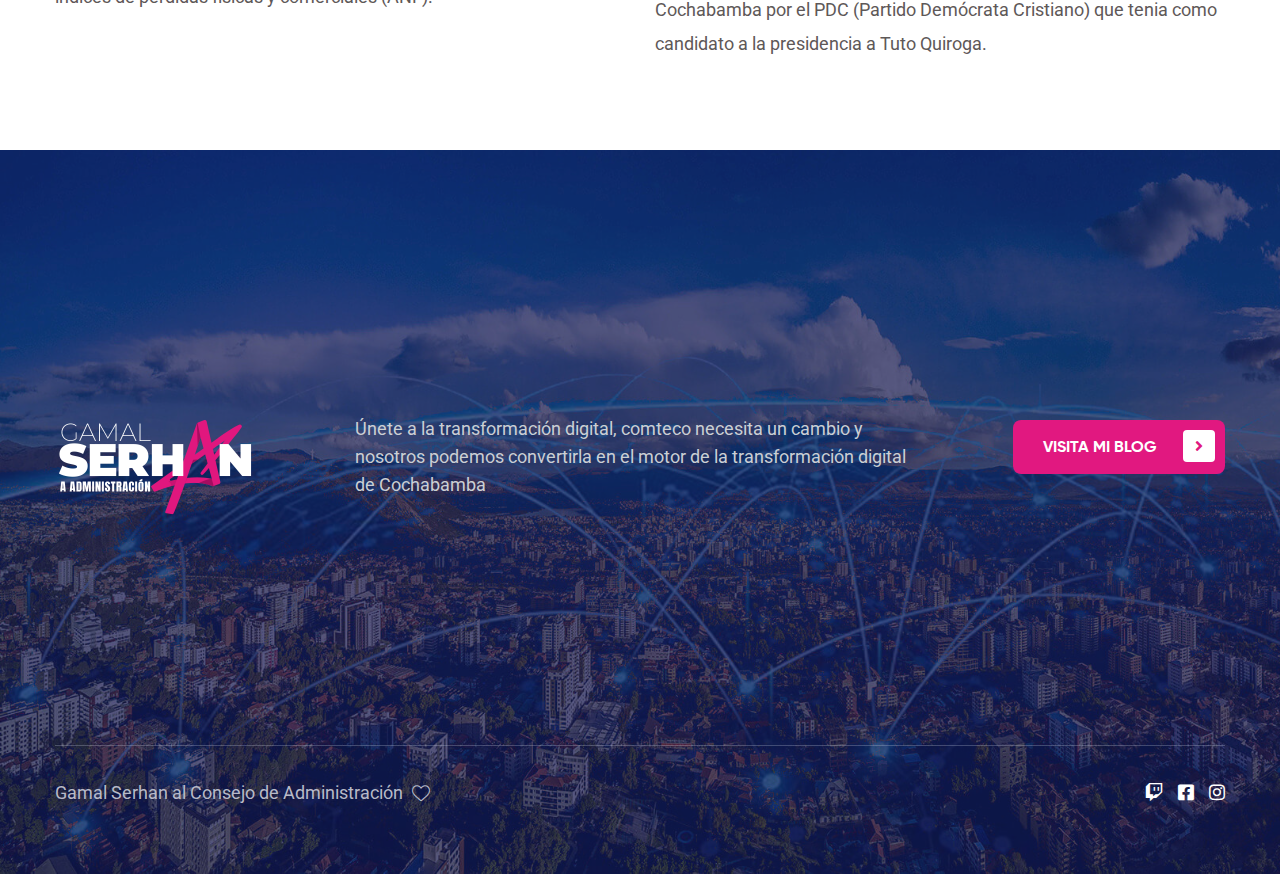
<file: resume.html>
<!DOCTYPE html>
<html lang="en">

<head>
    <meta charset="UTF-8">
    <meta name="viewport" content="width=device-width, initial-scale=1.0">
    <meta http-equiv="X-UA-Compatible" content="ie=edge">
    <title>Conóceme</title>
    <link href="assets/images/favicon.ico" rel="icon" type="image/x-icon">

    <!-- Fonts-->
    <link rel="preconnect" href="https://fonts.gstatic.com">
    <link href="https://fonts.googleapis.com/css2?family=Roboto:ital,wght@0,100;0,300;0,400;0,500;0,700;0,900;1,100;1,300;1,400;1,500;1,700;1,900&display=swap" rel="stylesheet">

    <!-- Css-->
    <link rel="stylesheet" href="assets/css/animate.min.css">
    <link rel="stylesheet" href="assets/css/bootstrap.min.css">
    <link rel="stylesheet" href="assets/css/owl.carousel.min.css">
    <link rel="stylesheet" href="assets/css/owl.theme.default.min.css">
    <link rel="stylesheet" href="assets/css/magnific-popup.css">
    <link rel="stylesheet" href="assets/css/fontawesome-all.min.css">
    <link rel="stylesheet" href="assets/css/swiper.min.css">
    <link rel="stylesheet" href="assets/css/bootstrap-select.min.css">
    <link rel="stylesheet" href="assets/css/jarallax.css">

    <link rel="stylesheet" href="assets/css/jquery.mCustomScrollbar.min.css">
    <link rel="stylesheet" href="assets/css/bootstrap-datepicker.min.css">
    <link rel="stylesheet" href="assets/css/vegas.min.css">
    <link rel="stylesheet" href="assets/css/nouislider.min.css">
    <link rel="stylesheet" href="assets/css/nouislider.pips.css">
    <link rel="stylesheet" href="assets/css/icons.css">
    <link rel="stylesheet" href="assets/css/gilroy-fonts.css">
    <!-- Template styles -->
    <link rel="stylesheet" href="assets/css/style.css">
    <link rel="stylesheet" href="assets/css/responsive.css">

</head>

<body>

    <div class="preloader">
        <img src="assets/images/loader.png" class="preloader__image" alt="">
    </div><!-- /.preloader -->

    <div class="page-wrapper">


        <div class="site-header__header-one-wrap two clearfix">

            <header class="main-nav__header-one two">
                <div class="container">
                    <nav class="header-navigation two stricky">
                        <div class="container-box clearfix">
                            <!-- Brand and toggle get grouped for better mobile display -->
                            <div class="main-nav__left main-nav__left_one float-left">
                                <div class="logo_one">
                                    <a href="index.html" class="main-nav__logo">
                                        <img src="assets/images/resources/logog.png" width="150" class="main-logo"
                                            alt="Awesome Image">
                                    </a>
                                </div>
                                <a href="#" class="side-menu__toggler">
                                    <i class="fa fa-bars"></i>
                                </a>
                            </div>

                            <div class="main-nav__main-navigation float-right">
                                <ul class=" main-nav__navigation-box float-left">
                                    <li><a href="index.html">Inicio</a></li>
                                    <li><a href="about.html">Conóceme</a></li>
                                    <li><a href="proposals.html">Propuesta</a></li>
                                    <li><a href="news.html">Novedades</a></li>
                                    <li><a href="http://www.gamalbolivia.com/">Mi blog</a></li>
                                    <!-- <li><a href="contact.html">Contacto</a></li> -->
                                </ul>
                                <div class="main-nav__right main-nav__right_one float-left">
                                    <div class="mobile-nav__top" style="margin-left:50px;">
                                        <div class="mobile-nav__social">
                                            
                                            <a href="https://twitter.com/gamalbolivia/" aria-label="twitter"><i class="fab fa-twitter"></i></a>
                                            <a href="https://www.facebook.com/gamalserhan/" aria-label="facebook"><i class="fab fa-facebook-square"></i></a>
                                            <a href="https://www.instagram.com/gamalbolivia/" aria-label="instagram"><i class="fab fa-instagram"></i></a>
                                        </div><!-- /.mobile-nav__social -->
                                    </div><!-- /.mobile-nav__top -->
                                </div>
                            </div><!-- /.navbar-collapse -->
                        </div>
                    </nav>
                </div>
            </header>
        </div>


        <!--Page Header Start-->
        <section class="page-header">
            <div class="page-header-bg" style="background-image: url(assets/images/resources/about.png)">
            </div>
            <div class="container">
                <div class="row">
                    <div class="col-xl-12">
                        <div class="page-header-content">
                            <h2>Conóceme</h2>
                            <p><br>¿Quien es Gamal Serhan?</p>
                            <ul class="thm-breadcrumb list-unstyled">
                                <li><a href="index.html">Inincio</a></li>
                                <li><span>></span></li>
                                <li><span>Conóceme</span></li>
                            </ul>
                        </div>
                    </div>
                </div>
            </div>
        </section>
        <!--Page Header Start-->

        

        <!--Sponsors Start-->
        <section class="sponsors">
            <div class="container">
                <div class="block-title text-center">
                    <h4>Mi experiencia</h4>
                    <h2>Profesional y política</h2>
                    <p class="block-title-text">Mi nombre es Gamal Serhan Jaldin y soy orgulloso padre de 3 hermosos hij@s (Gamal, Santiago y Shaila). Nací el 3 de junio del 1968 en Cochabamba (BOLIVIA) donde crecí y resido actualmente.</p>
                </div>
                <div class="row">
                    
                    <div class="col-xl-6 col-lg-6">
                        
                        <h3>¿Cual es mi experiencia profesional?</h3>
                        <br>
                        <p>Fui parte de una gestión exitosa que transformo Cochabamba. Durante mi gestión como Director Administrativo Financiero y después como Oficial Mayor de Desarrollo Económico y Financiero se transformo la relación al interior y exterior de la Alcaldía, se trabajo con un política de puertas abiertas, todo ciudadano fue atendido, se exigió un nivel de profesionalismo mayor de los funcionarios que dependían de mi y se trasparento la gestión de la administración financiera de la Alcaldía. Se realizaron una auditoria técnica por parte del Ministerio de Hacienda, otra por la consultora PriceWaterhouseCoopers por encargo del Banco Mundial y finalmente durante dos años seguidos la Controlaría General de la República emitió informes de auditoria con dictamen limpio, lo cual nunca antes había sucedido en ninguna institución pública del país.</p>
                        <p>Además se saneo las finanzas de una Alcaldía casi quebrada, refinanciando más de 38 millones de dólares y logrando condonaciones de alrededor de 4 millones de dólares en pagos que se hubiesen realizado por concepto de multas e intereses de obligaciones pendientes que tenia la comuna cochabambina.</p>
                        <h3>¿Cuál fue mi experiencia en SEMAPA?</h3>
                        <br>
                        <p>Estuve como Gerente General Ejecutivo del Servicio Municipal de Agua y Alcantarillado (SEMAPA) de la ciudad de Cochabamba, desde octubre de 2015 hasta julio de 2018.</p>
                        <p>A lo largo de este tiempo, he dedicado mi experiencia profesional, mi esfuerzo personal y mi tiempo para poder recuperar a la empresa estratégica más importante de nuestro municipio. De esta manera hemos logrado construir la Nueva Aducción Misicuni - Cala Cala, ampliar la Planta de Tratamiento de Agua Potable de Cala Cala, construir el Laboratorio de Agua, rehabilitar la vieja aducción (Plan Inmediato), interconectar la aducción Synergia - Cala Cala con la nueva Aducción; para operar indistintamente las dos aducciones, rehabilitar la aducción Synergia - Taquiña, poner en funcionamiento la Planta de Tratamiento de Agua Potable de Taquiña; parada por más de 10 años, rehabilitar la aducción Taquiña - Barrilete, construir la línea Barrilete - Gral Galindo y la aducción Cerro Verde - Siglo XX para poner en funcionamiento la línea JICA, concluir la construcción del sistema de agua potable Distritos 8 y 9 (Lotes 1 y 2) e incorporar nueva tecnología (TrenchLess) para la renovación de redes de agua potable tanto en el Distrito 12 y 10. Se habilito y se hizo interconexiones en nuestra red de distribución para transportar agua de Misicuni a través de la línea de aducción Cala Cala - Coña Coña a fin de dotar agua suficiente a los distritos 3 y 4, mismos que dentro Ia actual área de prestación de servicio de SEMAPA son las más golpeadas con la escasez.</p>
                        <p>Elaboramos 19 proyectos de agua y alcantarillado principalmente para la zona sur (Distritos 8, 9 y 14) logrando con esto una cobertura del 95% en el municipio, y hemos volcado nuestras inversiones de los siguientes 3 años para hacer realidad la ejecución de los proyectos de agua potable. Se ha concretado el financiamiento para la Ampliación y Mejoramiento de la Planta Tratamiento de Aguas Residuales de Albarrancho y se ha construido el módulo de PreTratamiento en la Estación Elevadora de Valverde. Además de construir el Emisario Tamborada Sur Distrito 9 y el Emisario Sud Este Distrito 9 y 5.</p>
                        <p>Además, logramos ser la única empresa pública del país que ha logrado la Certificación de la ISO 9001, ISO 14001 y OHSAS 18001, fruto de esta certificación se logró conformar el primer Comité Mixto de Seguridad y Salud Ocupacional. Así mismo, hemos logrado ponernos a la vanguardia en el uso de nuevas tecnologías; SIG, Apps, etc., que transparentan la información de la empresa y permiten tomar mejores decisiones.</p>
                        <p>Somos la única EPSA del país que ha implementado un Programa de Reducción de Agua No Facturada (PRANF); con recurso del BID y contraparte de SEMAPA, mismo que ha servido para disminuir los altos índices de pérdidas físicas y comerciales (ANF).</p>
                        
                    </div>
                    <div class="col-xl-6 col-lg-6">
                        <p>Por otro lado, nos hemos caracterizado en desarrollar un política de gestión social, misma que se ve reflejada en la implementación de talleres de capacitación a unidades educativas y ciudadanía en general, a través del Programa #CadaGotaCuenta, e incentivar el uso racional del agua con el Concurso Navideño de Dibujo y Pintura, y se implementó el innovador proyecto "Tanques Cosechadores de Agua" en cooperación con la Fundación Abril y SWISSCONTANCT, permitiendo garantizar 6 Unidades Educativas el suministro de agua durante todo el año escolar y de esa manera evitar problemas asociados a la falta de higiene de los niños.</p>
                        <p>También hemos propuesto una Nueva Estructura Tarifaría ante la AAPS, misma que permitirá al usuario de SEMAPA, pagar por un servicio justo de acuerdo al consumo realizado. En cuanto a la empresa hemos logrado fortalecer a la institución tanto en equipo como humanamente, dando así las condiciones de trabajo más adecuadas a nuestros trabajadores, tanto operativos como administrativos.</p>
                        <p>Se ha trabajado en una planificación a corto y mediano plazo, se deja a SEMAPA el PLAN ESTRATÉGICO INSTITUCIONAL, base del Plan Municipal de Agua, donde se establece como queremos ver a SEMAPA hasta el año 2021 a través de proyectos plurianuales.</p>
                        <p>En medio, tuvimos que administrar -con éxito- la crisis de desabastecimiento de agua más difícil los años 2016 y 2017, sin la ayuda de recursos de parte del gobierno departamental y central.</p>
                        <p>El camino nunca fue fácil, tuvimos que enfrentar el bloqueo constante de algunos miembros del Directorio, del Sindicato de Trabajadores y del Gobierno Central, pero ningún avión eleva vuelo sin viento en contra.</p>
                        <p>Todo esto ha sido posible, gracias a un grupo de mujeres y hombres; trabajadores de SEMAPA, que apoyaron la visión que tuvimos y que sumaron su experiencia, conocimientos y voluntad para lograr cada uno de estos objetivos.</p>
                        <p>Por esto, creo que se ha cumplido un ciclo inusualmente exitoso en la empresa y puedo decir con mucha satisfacción que ha sido un orgullo servir a Cochabamba y que hemos logrado cambiar para siempre la historia del agua de nuestra ciudad. Transformamos SEMAPA y la convertimos en una empresa líder en la prestación de servicios públicos.</p>
                        <h3>¿Cuál fue mi trayectoria política?</h3>
                        <br>
                        <p>Fui candidato a la Alcaldía de Cochabamba en el año 2004 por la Agrupación Ciudadana <a href="http://primerocochabamba.blogspot.com/" >Primero Cochabamba</a>  y fui electo <a href="http://constituyentegamalserhan.blogspot.com/" >Constituyente</a>  en la Circunscripción 24 de Cochabamba el año 2006 por la alianza política PDC-PODEMOS.</p>
                        <p>En la Asamblea Constituyente, fui miembro de la Comisión de Elaboración del Reglamento General; de la Comisión Visión de País; del Consejo Político Suprapartidario; de la Comisión de Sistematización del Proyecto de Constitución de la Minoría; y de la Comisión de Dialogo sobre Capitalidad Plena. A partir de esa extraordinaria experiencia y siendo parte de la oposición, decidí contar la otra versión escribiendo un libro que lo titule <a href="http://issuu.com/gamalserhan/docs/la_historia_no_oficial_de_la_asamblea_constituyent?mode=embed&layout=http%3A%2F%2Fskin.issuu.com%2Fv%2Flight%2Flayout.xml&showFlipBtn=true" >"La Historia No Oficial de la Asamblea Constituyente"</a> .</p>
                        <p>Posteriormente participe en el Dialogo sobre Autonomías en Cochabamba (sep/2008) y finalmente fui miembro de la Comisión de negociación en el Parlamento (oct/2008) que junto a los Senadores Luis Vazques Villamor, Carlos Borht, los Diputados Bernardo Montenegro Virreira y Antonio Franco por la alianza política PDC-PODEMOS, participamos en las modificaciones al Proyecto de la <a href="http://sites.google.com/site/constituyentegamalserhan/Home/asamblea-constituyente/ProyectodeNCPE%28Congreso%29.pdf?attredirects=0" > Nueva Constitución Política del Estado</a> .</p>
                        <p>Nuevamente tuve el privilegio de ser parte del equipo de negociación de la alianza política PDC-PODEMOS en la elaboración del Régimen Electoral Transitorio que fue aprobado, sancionado y promulgado por <a href="http://sites.google.com/site/gamalcochabamba/Home/Regimen_Electoral_ultimo.pdf?attredirects=0" >Ley 4021</a>.</p>
                        <p>El año 2014, fui candidato a Primer Senador por el Departamento de Cochabamba por el PDC (Partido Demócrata Cristiano) que tenia como candidato a la presidencia a Tuto Quiroga.</p>
                    </div>
                </div>
            </div>
        </section>
        <!--Sponsors End-->

        <!--Special Message Start-->
        <!-- <section class="special_message_two">
            <div class="container">
                <div class="special_message_inner_two wow fadeInUp">
                    <div class="row">
                        <div class="col-xl-6 col-lg-6">
                            <div class="special_message_two_content">
                                <h4>Suscribete</h4>
                                <h2>A nuestros eventos</h2>
                            </div>
                        </div>
                        <div class="col-xl-6 col-lg-6">
                            <div class="special_message_two_input_box">
                                <input type="Email" placeholder="Tu correo electrónico">
                                <button type="submit" class="button"><span class="icon-003-envelope"></span></button>
                            </div>
                        </div>
                    </div>
                </div>
            </div>
        </section> -->
        <!--Special Message End-->

        <!--Site Footer Two Start-->
        <footer class="site_footer_two" style="background-image: url(assets/images/resources/ciudad.jpg)">
            <div class="container">
                <div class="site_footer_two_top">
                    <div class="row">
                        <div class="col-xl-3 col-lg-3 col-md-6">
                            <div class="site_footer_two_logo">
                                <a href=""><img src="assets/images/resources/logo-footer.png" width="200" alt=""></a>
                            </div>
                        </div>
                        <div class="col-xl-6 col-lg-6 col-md-6">
                            <div class="site_footer_two_text">
                                <p>Únete a la transformación digital, comteco necesita un cambio y nosotros podemos convertirla en el motor de la transformación digital de Cochabamba </p>
                            </div>
                        </div>
                        <div class="col-xl-3 col-lg-3 col-md-6">
                            <div class="site_footer_two_btn">
                                <a href="http://www.gamalbolivia.com/" target="_blank" class="thm-btn">Visita mi blog<i class="fa fa-angle-right"></i></a>
                            </div>
                        </div>
                    </div>
                </div>
            
                <div class="site_footer_two_menu">
                    <div class="site_footer_two_menu_Designed_by">
                        <p>Gamal Serhan al Consejo de Administración <span class="icon-010-heart heart_icon"></span></p>
                    </div>
                    <div class="site_footer_two_bottom__social">
                        <a href="#" aria-label="tick tock"><i class="fab fa-twitch"></i></a>
                        <a href="https://www.facebook.com/gamalserhan/" aria-label="facebook"><i class="fab fa-facebook-square"></i></a>
                        <a href="https://www.instagram.com/gamalbolivia/" aria-label="instagram"><i class="fab fa-instagram"></i></a>
                    </div>
                </div>
            </div>
        </footer>
        <!--Site Footer Two End-->






    </div><!-- /.page-wrapper -->

    <a href="#" data-target="html" class="scroll-to-target scroll-to-top"><i class="fa fa-angle-up"></i></a>

    <div class="mobile-nav__wrapper">
        <div class="mobile-nav__overlay side-menu__toggler mobile-nav__toggler"></div>
        <div class="mobile-nav__content">
            <span class="mobile-nav__close side-menu__toggler mobile-nav__toggler">
                <i class="fa fa-times"></i>
            </span>
            <div class="logo-box">
                <a href="index.html" aria-label="logo image">
                    <img src="assets/images/resources/logo-footer.png" width="200px" alt="" />
                </a>
            </div>
            <!-- /.logo-box -->
            <div class="mobile-nav__container clearfix"></div>
            <!-- /.mobile-nav__container -->
            <!-- <ul class="mobile-nav__contact list-unstyled">
                <li>
                    <i class="icon-003-envelope"></i>
                    <a href="mailto:gamal@mail.com">gamal@mail.com</a>
                </li>
                <li>
                    <i class="icon-004-phone-call"></i>
                    <a href="tel:333-888-0000">333 888 0000</a>
                </li>
            </ul> -->
            <!-- /.mobile-nav__contact -->
            <div class="mobile-nav__top">
                <div class="mobile-nav__social">
                    <!-- <a href="#" aria-label="twitter"><i class="fab fa-twitter"></i></a>
                    <a href="#" aria-label="facebook"><i class="fab fa-facebook-square"></i></a>
                    <a href="#" aria-label="pinterest"><i class="fab fa-pinterest-p"></i></a>
                    <a href="#" aria-label="instagram"><i class="fab fa-instagram"></i></a> -->
                </div><!-- /.mobile-nav__social -->
            </div><!-- /.mobile-nav__top -->
        </div>
    </div>



    <div class="search-popup">
        <div class="search-popup__overlay custom-cursor__overlay">
            <div class="cursor"></div>
            <div class="cursor-follower"></div>
        </div><!-- /.search-popup__overlay -->
        <div class="search-popup__inner">
            <form action="#" class="search-popup__form">
                <input type="text" name="search" placeholder="Type here to Search....">
                <button type="submit"><i class="fa fa-search"></i></button>
            </form>
        </div>
    </div>



    <script src="assets/js/jquery.min.js"></script>
    <script src="assets/js/bootstrap.bundle.min.js"></script>
    <script src="assets/js/owl.carousel.min.js"></script>
    <script src="assets/js/waypoints.min.js"></script>
    <script src="assets/js/jquery.counterup.min.js"></script>
    <script src="assets/js/TweenMax.min.js"></script>
    <script src="assets/js/wow.js"></script>
    <script src="assets/js/jquery.magnific-popup.min.js"></script>
    <script src="assets/js/jquery.ajaxchimp.min.js"></script>
    <script src="assets/js/swiper.min.js"></script>
    <script src="assets/js/typed-2.0.11.js"></script>
    <script src="assets/js/vegas.min.js"></script>
    <script src="assets/js/jquery.validate.min.js"></script>
    <script src="assets/js/bootstrap-select.min.js"></script>
    <script src="assets/js/countdown.min.js"></script>
    <script src="assets/js/jquery.mCustomScrollbar.concat.min.js"></script>
    <script src="assets/js/bootstrap-datepicker.min.js"></script>
    <script src="assets/js/nouislider.min.js"></script>
    <script src="assets/js/isotope.js"></script>
    <script src="assets/js/appear.js"></script>
    <script src="assets/js/jarallax.js"></script>
    
    <script async data-id="79030" src="https://cdn.widgetwhats.com/script.min.js"></script>

    <!-- template scripts -->
    <script src="assets/js/theme.js"></script>


</body>

</html>
</file>
<file: assets/css/nouislider.pips.css>
/* Base;
 *
 */
.noUi-pips,
.noUi-pips * {
-moz-box-sizing: border-box;
	box-sizing: border-box;
}
.noUi-pips {
	position: absolute;
	font: 400 12px Arial;
	color: #999;
}

/* Values;
 *
 */
.noUi-value {
	width: 40px;
	position: absolute;
	text-align: center;
}
.noUi-value-sub {
	color: #ccc;
	font-size: 10px;
}

/* Markings;
 *
 */
.noUi-marker {
	position: absolute;
	background: #CCC;
}
.noUi-marker-sub {
	background: #AAA;
}
.noUi-marker-large {
	background: #AAA;
}

/* Horizontal layout;
 *
 */
.noUi-pips-horizontal {
	padding: 10px 0;
	height: 50px;
	top: 100%;
	left: 0;
	width: 100%;
}
.noUi-value-horizontal {
	margin-left: -20px;
	padding-top: 20px;
}
.noUi-value-horizontal.noUi-value-sub {
	padding-top: 15px;
}

.noUi-marker-horizontal.noUi-marker {
	margin-left: -1px;
	width: 2px;
	height: 5px;
}
.noUi-marker-horizontal.noUi-marker-sub {
	height: 10px;
}
.noUi-marker-horizontal.noUi-marker-large {
	height: 15px;
}

/* Vertical layout;
 *
 */
.noUi-pips-vertical {
	padding: 0 10px;
	height: 100%;
	top: 0;
	left: 100%;
}
.noUi-value-vertical {
	width: 15px;
	margin-left: 20px;
	margin-top: -5px;
}

.noUi-marker-vertical.noUi-marker {
	width: 5px;
	height: 2px;
	margin-top: -1px;
}
.noUi-marker-vertical.noUi-marker-sub {
	width: 10px;
}
.noUi-marker-vertical.noUi-marker-large {
	width: 15px;
}
</file>
<file: assets/css/icons.css>
@font-face {
  font-family: 'icomoon';
  src:  url('../fonts/icomoon.eot?esr9ov');
  src:  url('../fonts/icomoon.eot?esr9ov#iefix') format('embedded-opentype'),
    url('../fonts/icomoon.ttf?esr9ov') format('truetype'),
    url('../fonts/icomoon.woff?esr9ov') format('woff'),
    url('../fonts/icomoon.svg?esr9ov#icomoon') format('svg');
  font-weight: normal;
  font-style: normal;
  font-display: block;
}

[class^="icon-"], [class*=" icon-"] {
  /* use !important to prevent issues with browser extensions that change fonts */
  font-family: 'icomoon' !important;
  speak: never;
  font-style: normal;
  font-weight: normal;
  font-variant: normal;
  text-transform: none;
  line-height: 1;

  /* Better Font Rendering =========== */
  -webkit-font-smoothing: antialiased;
  -moz-osx-font-smoothing: grayscale;
}

.icon-004-phone-call:before {
  content: "\f103";
}
.icon-001-right-arrow:before {
  content: "\f100";
}
.icon-005-pin:before {
  content: "\f104";
}
.icon-013-briefcase:before {
  content: "\f10c";
}
.icon-002-quote:before {
  content: "\f101";
}
.icon-006-play:before {
  content: "\f105";
}
.icon-007-document:before {
  content: "\f106";
}
.icon-014-bag:before {
  content: "\f10d";
}
.icon-012-reply:before {
  content: "\f10b";
}
.icon-009-group:before {
  content: "\f108";
}
.icon-017-anchor:before {
  content: "\f110";
}
.icon-008-atomic:before {
  content: "\f107";
}
.icon-023-plus:before {
  content: "\f116";
}
.icon-010-heart:before {
  content: "\f109";
}
.icon-003-envelope:before {
  content: "\f102";
}
.icon-018-magic-wand:before {
  content: "\f111";
}
.icon-016-check:before {
  content: "\f10f";
}
.icon-022-invest:before {
  content: "\f115";
}
.icon-021-user:before {
  content: "\f114";
}
.icon-015-ribbon:before {
  content: "\f10e";
}
.icon-020-event:before {
  content: "\f113";
}
.icon-011-like:before {
  content: "\f10a";
}
.icon-019-shield:before {
  content: "\f112";
}
.icon-024-call:before {
  content: "\f117";
}
</file>
<file: assets/css/gilroy-fonts.css>
@font-face {
  font-family: "gilroy-bold";
  src: url("../fonts/gilroy-bold-webfont.eot");
  src: url("../fonts/gilroy-bold-webfont.eot?#iefix")
      format("embedded-opentype"),
    url("../fonts/gilroy-bold-webfont.woff2") format("woff2"),
    url("../fonts/gilroy-bold-webfont.woff") format("woff"),
    url("../fonts/gilroy-bold-webfont.ttf") format("truetype");
  font-weight: normal;
  font-style: normal;
}

@font-face {
  font-family: "gilroy-heavy";
  src: url("../fonts/gilroy-heavy-webfont.eot");
  src: url("../fonts/gilroy-heavy-webfont.eot?#iefix")
      format("embedded-opentype"),
    url("../fonts/gilroy-heavy-webfont.woff2") format("woff2"),
    url("../fonts/gilroy-heavy-webfont.woff") format("woff"),
    url("../fonts/gilroy-heavy-webfont.ttf") format("truetype");
  font-weight: normal;
  font-style: normal;
}
</file>
<file: assets/css/style.css>
/*--------------------------------------------------------------
>>> TABLE OF CONTENTS:
----------------------------------------------------------------
# Common
# Topbar
# Main Menu
# Footer
# Search Popup
# Sidemenu
# Banner
# Blog
	## Blog Details
	## Comments
# Page Header
# Contact
	## Contact Info
# Sidebar
# Mailchimp
# Brand
# Team
# Call To Action
# Gallery
# Error 404
# Video
# Testimonials
# FAQ
# Tour
	## Tour Sidebar
# Destinations
# Features
# Funfact
# Tour Search
--------------------------------------------------------------*/

/*--------------------------------------------------------------
# Common
--------------------------------------------------------------*/

/*

font-family: 'Roboto', sans-serif;
font-family: "gilroy-bold";
font-family: "gilroy-heavy";

*/

:root {
  --thm-font: "Roboto", sans-serif;
  --thm-gilroy-bold: "gilroy-bold";
  --thm-gilroy-heavy: "gilroy-heavy";
  --thm-base: #652b7f;
  --thm-base-rgb: 50, 54, 154;
  --thm-primary: #e11880;
  --thm-primary-rgb: 245, 56, 31;
  --thm-black: #222222;
  --thm-black-rgb: 34, 34, 34;
  --thm-gray: #5e5858;
}

body {
  font-family: var(--thm-font);
  color: var(--thm-gray);
  font-size: 18px;
  line-height: 34px;
  font-weight: 400;
}
button:focus {
  outline: none;
}
a:active,
a:hover,
a:focus,
a:visited {
  text-decoration: none;
}

h1,
h2,
h3,
h4,
h5,
h6 {
  margin: 0;
}
ul,
li {
  margin: 0;
  padding: 0;
}

::-webkit-input-placeholder {
  opacity: 1;
}

::-moz-placeholder {
  opacity: 1;
}

:-ms-input-placeholder {
  opacity: 1;
}

::-ms-input-placeholder {
  opacity: 1;
}

::placeholder {
  opacity: 1;
}

.page-wrapper {
  position: relative;
  margin: 0 auto;
  width: 100%;
  min-width: 300px;
  overflow: hidden;
}

@media (min-width: 1200px) {
  .container {
    max-width: 1200px;
  }
}

.auto-container {
  position: static;
  max-width: 1200px;
  padding: 0px 15px;
  margin: 0 auto;
}

.block-title {
  margin-bottom: 82px;
  margin-top: -8px;
}
.block-title h4 {
  position: relative;
  font-size: 24px;
  color: var(--thm-primary);
  text-transform: uppercase;
  line-height: 34px;
  display: inline-block;
  font-family: var(--thm-gilroy-bold);
  margin-bottom: 18px;
}

.block-title h2 {
  font-size: 48px;
  color: var(--thm-base);
  text-transform: capitalize;
  line-height: 58px;
  font-family: var(--thm-gilroy-heavy);
  margin-bottom: 24px;
}
.block-title p.block-title-text {
  font-size: 20px;
  margin: 0;
  line-height: 30px;
}

.thm-btn {
  display: inline-block;
  vertical-align: middle;
  border: none;
  outline: none;
  background-color: var(--thm-primary);
  font-size: 16px;
  color: #ffffff;
  padding: 10px 30px;
  padding-right: 10px;
  border-radius: 8px;
  text-transform: uppercase;
  transition: all 0.4s ease;
  font-family: var(--thm-gilroy-bold);
  -webkit-border-radius: 8px;
  -moz-border-radius: 8px;
  -ms-border-radius: 8px;
  -o-border-radius: 8px;
}
.thm-btn i {
  background: #ffffff;
  color: var(--thm-primary);
  display: inline-block;
  padding: 8px 12px;
  margin-left: 26px;
  border-radius: 4px;
  transition: all 500ms ease;
}

.thm-btn:hover {
  background-color: var(--thm-black);
  color: #ffffff;
}
.thm-btn:hover i {
  border-radius: 50%;
}

.bootstrap-select .btn-light:not(:disabled):not(.disabled).active,
.bootstrap-select .btn-light:not(:disabled):not(.disabled):active,
.bootstrap-select .show > .btn-light.dropdown-toggle {
  box-shadow: none !important;
  outline: none !important;
}

.bootstrap-select > .dropdown-toggle {
  box-shadow: none !important;
}

.bootstrap-select .dropdown-toggle:focus,
.bootstrap-select > select.mobile-device:focus + .dropdown-toggle {
  outline: none !important;
}

.bootstrap-select .dropdown-menu {
  padding-top: 0;
  padding-bottom: 0;
  margin-top: 0;
  z-index: 991;
  border-radius: 0;
}

.bootstrap-select .dropdown-menu > li + li > a {
  border-top: 1px solid var(--thm-gray);
}

.bootstrap-select .dropdown-menu > li.selected > a {
  background: var(--thm-primary);
  color: #fff;
}

.bootstrap-select .dropdown-menu > li > a {
  font-size: 16px;
  font-weight: 500;
  padding: 4px 20px;
  color: #ffffff;
  background: var(--thm-black);
  transition: all 0.4s ease;
}

.bootstrap-select .dropdown-menu > li > a:hover {
  background: var(--thm-primary);
  color: #fff;
  cursor: pointer;
}

/* datepicker */

.datepicker.dropdown-menu {
  min-width: 17rem;
}

.datepicker table {
  width: 100%;
}

.post-pagination {
  display: flex;
  justify-content: center;
  align-items: center;
  flex-wrap: wrap;
}

.post-pagination a {
  border-radius: 50%;
  background-color: var(--thm-gray);
  color: #9ca3a9;
  font-size: 18px;
  font-weight: 600;
  text-align: center;
  padding: 0;
  display: flex;
  align-items: center;
  justify-content: center;
  width: 57px;
  height: 57px;
  transition: all 0.4s ease;
}

.post-pagination a:hover {
  background-color: var(--thm-primary);
  color: #fff;
}

.post-pagination a.active {
  background-color: var(--thm-base);
  color: #fff;
  cursor: auto;
}

.post-pagination a + a {
  margin-left: 15px;
}

/* owl dots style */

.thm__owl-carousel .owl-dots {
  margin-top: 20px;
}

.thm__owl-carousel .owl-dots .owl-dot {
  outline: none;
}

.thm__owl-carousel .owl-dots .owl-dot span {
  margin: 0 2.5px;
  padding: 0;
  width: 14px;
  height: 14px;
  background-color: var(--thm-gray);
  border-radius: 50%;
  transition: all 500ms ease;
}

.thm__owl-carousel .owl-dots .owl-dot:hover span,
.thm__owl-carousel .owl-dots .owl-dot.active span {
  background-color: var(--thm-primary);
}

.thm__owl-carousel.light-dots .owl-dots .owl-dot span {
  background-color: #fff;
}

.thm__owl-carousel.light-dots .owl-dots .owl-dot:hover span,
.thm__owl-carousel.light-dots .owl-dots .owl-dot.active span {
  background-color: var(--thm-primary);
}

.preloader {
  position: fixed;
  background-color: #fff;
  background-position: center center;
  background-repeat: no-repeat;
  top: 0;
  left: 0;
  right: 0;
  bottom: 0;
  z-index: 999999999991;
  display: flex;
  justify-content: center;
  align-items: center;
  text-align: center;
}

.preloader__image {
  -webkit-animation-fill-mode: both;
  animation-fill-mode: both;
  -webkit-animation-name: flipInY;
  animation-name: flipInY;
  -webkit-animation-duration: 2s;
  animation-duration: 2s;
  -webkit-animation-iteration-count: infinite;
  animation-iteration-count: infinite;
}

.scroll-to-top {
  display: inline-block;
  width: 45px;
  height: 45px;
  background: var(--thm-primary);
  position: fixed;
  bottom: 40px;
  right: 40px;
  z-index: 99;
  text-align: center;
  transition: all 0.4s ease;
  display: none;
  border-radius: 50%;
  transition: all 0.4s ease;
}

.scroll-to-top i {
  color: #ffffff;
  font-size: 18px;
  line-height: 45px;
}

.scroll-to-top:hover {
  background: var(--thm-black);
}

.scroll-to-top:hover i {
  color: #fff;
}

/* Cursor Style */
.cursor {
  position: absolute;
  background-color: #fff;
  width: 6px;
  height: 6px;
  border-radius: 100%;
  z-index: 1;
  transition: 0.3s cubic-bezier(0.75, -1.27, 0.3, 2.33) transform,
    0.2s cubic-bezier(0.75, -0.27, 0.3, 1.33) opacity;
  -webkit-user-select: none;
  -moz-user-select: none;
  -ms-user-select: none;
  user-select: none;
  pointer-events: none;
  z-index: 10000;
  transform: scale(1);
  visibility: hidden;
}

.cursor {
  visibility: visible;
}

.cursor.active {
  opacity: 0.5;
  transform: scale(0);
}

.cursor.hovered {
  opacity: 0.08;
}

.cursor-follower {
  position: absolute;
  background-color: RGBA(255, 255, 255, 0.3);
  width: 50px;
  height: 50px;
  border-radius: 100%;
  z-index: 1;
  transition: 0.6s cubic-bezier(0.75, -1.27, 0.3, 2.33) transform,
    0.2s cubic-bezier(0.75, -0.27, 0.3, 1.33) opacity;
  -webkit-user-select: none;
  -moz-user-select: none;
  -ms-user-select: none;
  user-select: none;
  pointer-events: none;
  z-index: 10000;
  visibility: hidden;
}

.cursor-follower {
  visibility: visible;
}

.cursor-follower.active {
  opacity: 0.7;
  transform: scale(1);
}

.cursor-follower.hovered {
  opacity: 0.08;
}

.cursor-follower.close-cursor:before {
  position: absolute;
  content: "";
  height: 25px;
  width: 2px;
  background: #fff;
  left: 48%;
  top: 12px;
  transform: rotate(-45deg);
  display: inline-block;
}

.cursor-follower.close-cursor:after {
  position: absolute;
  content: "";
  height: 25px;
  width: 2px;
  background: #fff;
  right: 48%;
  top: 12px;
  transform: rotate(45deg);
}

/*--------------------------------------------------------------
    Site Header Header one wrap
--------------------------------------------------------------*/
.site-header__header-one-wrap {
  position: relative;
  left: 0px;
  top: 0px;
  width: 100%;
  z-index: 999;
  transition: all 500ms ease;
}
.header_top_one {
  position: relative;
  display: block;
  overflow: hidden;
  background: var(--thm-base);
  padding: 13px 0;
}

.header_top_one_inner {
  position: relative;
  display: block;
}
.header_top_one_inner_left {
  position: relative;
  max-width: 510px;
  width: 100%;
}
.header_top_one_inner_left_text {
}
.header_top_one_inner_left_text p {
  font-size: 17px;
  color: #ffffff;
  line-height: 34px;
  margin: 0;
}
.header_top_one_inner_left_text span {
  padding-right: 25px;
}

.header_top_one_inner_left_text_carousel .owl-nav {
  position: absolute;
  top: -1px;
  bottom: 0;
  margin: 0;
  right: -140px;
  height: 36px;
  width: 72px;
  line-height: 36px;
  border: 1px solid rgba(255, 255, 255, 0.5);
  border-radius: 7px;
}
.header_top_one_inner_left_text_carousel .owl-nav .owl-next,
.header_top_one_inner_left_text_carousel .owl-nav .owl-prev {
  color: #ffffff !important;
  margin: 0;
  background: transparent !important;
}
.header_top_one_inner_left_text_carousel .owl-nav .owl-prev {
  margin-right: 12.5px;
}
.header_top_one_inner_left_text_carousel .owl-nav .owl-next {
  margin-left: 12.5px;
}

.header_top_one_inner_right {
  position: relative;
}
.header_top_one_inner_right_social {
  display: flex;
  align-items: center;
}
.header_top_one_inner_right_social a {
  color: #ffffff;
  transition: all 500ms ease;
}
.header_top_one_inner_right_social a + a {
  margin-left: 16px;
}
.header_top_one_inner_right_social a:hover {
  color: var(--thm-primary);
}

.main-nav__header-one {
  position: relative;
  display: block;
  background: #ffffff;
}
.header-navigation.one.original {
  position: relative;
}


/* arreglos menu */

.original .main-logo {
 /* background-color: #cccccc!important; */
 width: 300px;
}



.main-nav__header-one .container-box {
  position: relative;
  display: block;
}

.main-nav__left {
  position: relative;
  display: block;
}

.main-nav__left .side-menu__toggler {
  position: relative;
  display: inline-block;
  margin-left: 30px;
  font-size: 20px;
  color: var(--thm-base);
}

.main-nav__left_one {
  position: relative;
  display: block;
}

.logo_one {
  position: relative;
  display: block;
  padding: 35px 0 0 0;
}
.logo_one a {
  display: inline-block;
}

.main-nav__main-navigation.one {
  position: relative;
  display: block;
}
.main-nav__main-navigation .main-nav__navigation-box {
  margin: 0;
  padding: 0;
  list-style: none;
  display: -moz-flex;
  display: -ms-flex;
  display: -o-flex;
  display: flex;
  align-items: center;
}
.main-nav__main-navigation .main-nav__navigation-box,
.main-nav__main-navigation .main-nav__navigation-box ul {
  margin: 0;
  padding: 0;
  list-style: none;
}
.main-nav__main-navigation .main-nav__navigation-box > li + li {
  margin-left: 65px;
}
.main-nav__main-navigation .main-nav__navigation-box > li {
  position: relative;
  padding: 48px 0px 48px;
}
.main-nav__main-navigation .main-nav__navigation-box > li > a {
  position: relative;
  display: inline-block;
  padding: 0px 0px;
  color: var(--thm-black);
  font-size: 18px;
  font-family: var(--thm-gilroy-bold);
  line-height: 28px;
  text-transform: uppercase;
  transition: all 500ms ease;
  z-index: 1;
  -webkit-transition: all 500ms ease;
  -moz-transition: all 500ms ease;
  -ms-transition: all 500ms ease;
  -o-transition: all 500ms ease;
}

.main-nav__main-navigation .main-nav__navigation-box > li:hover > a,
.main-nav__main-navigation .main-nav__navigation-box > li.current > a,
.main-nav__main-navigation
  .main-nav__navigation-box
  > li.current-menu-item
  > a {
  color: #fab702;
}
.main-nav__main-navigation .main-nav__navigation-box > li:hover > a:before,
.main-nav__main-navigation .main-nav__navigation-box > li.current > a:before,
.main-nav__main-navigation
  .main-nav__navigation-box
  > li.current-menu-item
  > a:before {
  opacity: 1;
  transform: scaleX(1);
}

.main-nav__main-navigation .main-nav__navigation-box > li.dropdown > a {
}

/* Dropdown menu */
.main-nav__main-navigation .dropdown-btn {
  display: none;
}
.main-nav__main-navigation .main-nav__navigation-box > li ul {
  position: absolute;
  width: 230px;
  background-color: #fff;
  border-top: 0px solid #f7f6f6;
  box-shadow: 2px 2px 5px 1px rgba(0, 0, 0, 0.05),
    -2px 0px 5px 1px rgba(0, 0, 0, 0.05);
  transform-origin: top;
  visibility: hidden;
  opacity: 0;
  z-index: 991;
  transition: transform 500ms ease, opacity 500ms ease, visibility 500ms ease;
}
.main-nav__main-navigation .main-nav__navigation-box > li ul > li {
  position: relative;
}
.main-nav__main-navigation .main-nav__navigation-box > li ul > li + li {
  border-top: 1px solid #f7f6f6;
}
.main-nav__main-navigation .main-nav__navigation-box > li ul > li > a {
  display: block;
  color: var(--thm-black);
  font-size: 16px;
  word-break: break-all;
  padding-top: 9.5px;
  padding-bottom: 9.5px;
  padding-left: 20px;
  padding-right: 20px;
  font-family: var(--thm-gilroy-bold);
  transition: all 500ms ease;
  text-transform: capitalize;
  -webkit-transition: all 500ms ease;
  -moz-transition: all 500ms ease;
  -ms-transition: all 500ms ease;
  -o-transition: all 500ms ease;
}
.main-nav__main-navigation .main-nav__navigation-box > li ul > li:hover > a {
  color: var(--thm-primary);
}

/* Second level menu */
.main-nav__main-navigation .main-nav__navigation-box > li > ul {
  top: 100%;
  left: 0;
  transform: translateY(30px);

  visibility: hidden;
  opacity: 0;
}
.main-nav__main-navigation .main-nav__navigation-box > li:hover > ul {
  transform: translateY(0);
  visibility: visible;
  opacity: 1;
}

/* Third level menu */
.main-nav__main-navigation .main-nav__navigation-box > li > ul > li > ul {
  top: 0;
  left: 100%;
  transform: translateX(30px);
  visibility: hidden;
  opacity: 0;
}
.main-nav__main-navigation .main-nav__navigation-box > li > ul > li:hover > ul {
  transform: translateX(0px);
  visibility: visible;
  opacity: 1;
}

/* After Third level menu */
.main-nav__main-navigation
  .main-nav__navigation-box
  > li
  > ul
  > li
  > ul
  > li
  ul {
  display: none;
}

.main-nav__right_one {
  position: relative;
  display: block;
}

.main-nav__right {
  position: relative;
  display: block;
}

.header_btn_1 {
  position: relative;
  display: block;
  float: right;
  padding: 38px 0;
  margin-left: 40px;
}

/* stricky Menu Css */
.stricked-menu {
  position: fixed;
  top: 0;
  left: 0;
  right: 0;
  z-index: 999999999999;
  background-color: #ffffff;
  box-shadow: 0px 6px 13px 0px rgba(0, 0, 0, 0.06);
  opacity: 0;
  transform: translateY(-110%);
  transition: all 0.4s ease;
}
.stricked-menu.stricky-fixed {
  opacity: 1;
  max-width: 100%;
  width: 100%;
  margin: 0 auto;
  transform: translateY(0%);
}

.stricked-menu .logo_one {
  padding: 15px 0 0 0;
}
.stricked-menu .main-nav__main-navigation .main-nav__navigation-box > li {
  position: relative;
  padding: 30px 0px 28px;
}
.stricked-menu .container-box {
  max-width: 1200px;
  width: 100%;
  margin: 0 auto;
  padding-left: 15px;
  padding-right: 15px;
}
.stricked-menu .header_btn_1 {
  padding: 17px 0 17px;
}

/* Arreglo menu fijo */

.stricked-menu .main-logo {
  width: 150px;
}

/*--------------------------------------------------------------
# Site Header Header Two Wrap
--------------------------------------------------------------*/
.site-header__header-one-wrap.two {
  position: absolute;
  left: 0px;
  top: 0px;
  width: 100%;
  z-index: 999;
  transition: all 500ms ease;
}
.main-nav__header-one.two {
  background: transparent;
}
.main-nav__header-one.two
  .main-nav__main-navigation
  .main-nav__navigation-box
  > li
  > a {
  color: #ffffff;
  text-transform: capitalize;
}
.main-nav__header-one.two
  .main-nav__main-navigation
  .main-nav__navigation-box
  > li
  > a:hover {
  color: #fab702;
}
.main-nav__header-one.two
  .main-nav__main-navigation
  .main-nav__navigation-box
  > li:hover
  > a,
.main-nav__header-one.two
  .main-nav__main-navigation
  .main-nav__navigation-box
  > li.current
  > a {
  color: #fab702;
}
.main-nav__header-one.two .header_btn_1 .thm-btn {
  background: transparent;
  border: 1px solid #ffffff;
}
.main-nav__header-one.two .header_btn_1 .thm-btn:hover {
  background: var(--thm-black);
  border: 1px solid var(--thm-black);
}
.main-nav__header-one.two .stricked-menu.stricky-fixed {
  background: var(--thm-primary);
}

/*--------------------------------------------------------------
# Site Header Header three Wrap
--------------------------------------------------------------*/
.site-header__header-one-wrap.three {
}
.header_top_three {
  position: relative;
  display: block;
  background: var(--thm-base);
  padding: 12.5px 0;
}
.header_top_three_inner {
}
.header_top_three_inner_left {
}
.header_top_three_inner_contact_info {
}
.header_top_three_inner_contact_info li {
  position: relative;
  display: inline-block;
}
.header_top_three_inner_contact_info li:before {
  position: absolute;
  top: 11px;
  left: -25px;
  bottom: 11px;
  content: "";
  background: #ffffff;
  width: 1px;
}
.header_top_three_inner_contact_info li:first-child:before {
  display: none;
}
.header_top_three_inner_contact_info li + li {
  margin-left: 50px;
}
.header_top_three_inner_contact_info li a {
  font-size: 16px;
  color: #ffffff;
  transition: all 500ms ease;
}
.header_top_three_inner_contact_info li a:hover {
  color: var(--thm-primary);
}
.header_top_three_inner_contact_info li span {
  padding-right: 15px;
}

.header_top_three_inner_right {
}
.header_top_three_inner_address {
  position: relative;
  float: left;
}
.header_top_three_inner_address:before {
  position: absolute;
  top: 11px;
  bottom: 11px;
  right: -25px;
  content: "";
  background: #ffffff;
  width: 1px;
}
.header_top_three_inner_address li {
  font-size: 16px;
  color: #ffffff;
  line-height: 35px;
}
.header_top_three_inner_address span {
  padding-right: 10px;
}
.header_top_three_inner_right_social {
  float: right;
  position: relative;
  padding-left: 50px;
  padding-bottom: 1px;
}
.header_top_three_inner_right_social-list {
  display: flex;
  align-items: center;
}
.header_top_three_inner_right_social a {
  color: #ffffff;
  transition: all 500ms ease;
}
.header_top_three_inner_right_social a + a {
  margin-left: 15px;
}
.header_top_three_inner_right_social a:hover {
  color: var(--thm-primary);
}

/* stricky Menu Css */
.header_three_wrap .stricked-menu {
  background-color: #ffffff;
}

@media (min-width: 1200px) {
  .main-nav__left .side-menu__toggler {
    display: none;
  }
  .main-nav__main-navigation {
    display: -moz-flex;
    display: -ms-flex;
    display: -o-flex;
    display: flex;
    align-items: center;
  }
  .mobile_menu_icon_two .side-menu__toggler {
    display: none;
  }

  .mobile_menu_icon_three .side-menu__toggler {
    display: none;
  }
}

/*--------------------------------------------------------------
# Main Slider
--------------------------------------------------------------*/
.main-slider-one {
  position: relative;
  display: block;
  background-color: #fab702;
  padding: 188px 0 197px;
  overflow: hidden;
}
.main-slider-one-shape-bg {
  position: absolute;
  top: -188px;
  left: -100000px;
  bottom: -197px;
  background: var(--thm-primary);
  right: 20%;
  transform: skew(-15deg, 0deg);
  z-index: 1;
}
.main-slider-one-shape-round {
  height: 660px;
  width: 660px;
  background: var(--thm-base);
  position: absolute;
  bottom: 0;
  right: 340px;
  border-radius: 50%;
  -webkit-animation-name: shapeMover;
  animation-name: shapeMover;
  -webkit-animation-duration: 9s;
  animation-duration: 9s;
  -webkit-animation-timing-function: linear;
  animation-timing-function: linear;
  -webkit-animation-iteration-count: infinite;
  animation-iteration-count: infinite;
}
.main-slider-shape-dots {
  position: absolute;
  top: 293px;
  right: 288px;
  -webkit-animation-name: squareMover;
  animation-name: squareMover;
  -webkit-animation-duration: 10s;
  animation-duration: 10s;
  -webkit-animation-timing-function: linear;
  animation-timing-function: linear;
  -webkit-animation-delay: 2s;
  animation-delay: 2s;
  -webkit-animation-iteration-count: infinite;
  animation-iteration-count: infinite;
  perspective: 100px;
  transform-origin: center center;
}
.main-slider-small-round {
  position: absolute;
  bottom: 60px;
  right: 342px;
  height: 135px;
  width: 135px;
  background: rgba(245, 56, 31, 0.8);
  border-radius: 50%;
  z-index: 2;
  transform-origin: center bottom;
  -webkit-animation-fill-mode: both;
  animation-fill-mode: both;
  -webkit-animation-name: banner3Shake;
  animation-name: banner3Shake;
  -webkit-animation-timing-function: ease-out;
  animation-timing-function: ease-out;
  -webkit-animation-duration: 5s;
  animation-duration: 5s;
  -webkit-animation-delay: 1s;
  animation-delay: 1s;
  -webkit-animation-iteration-count: infinite;
  animation-iteration-count: infinite;
}
.main-slider-img {
  position: absolute;
  bottom: 0;
  right: 30px;
}
.main-slider-img img {
}
.main-slider-one-left-content {
  position: relative;
  display: block;
  max-width: 535px;
  width: 100%;
}

.main_slider_one_left {
  position: relative;
  display: block;
  z-index: 10;
}

.main-slider-one-left-content h4 {
  font-size: 35px;
  font-family: var(--thm-gilroy-bold);
  text-transform: uppercase;
  color: #fed827;
  line-height: 45px;
}
.main-slider-one-left-content h2 {
  margin: 0;
  color: #ffffff;
  font-size: 90px;
  line-height: 108px;
  font-family: var(--thm-gilroy-heavy);
  margin-top: 12px;
  margin-bottom: 28px;
}

.main-slider-one-left-content p {
  position: relative;
  display: inline-block;
  margin: 0;
  font-size: 30px;
  line-height: 42px;
  color: #ffffff;
}

.main-slider-one-left-content .thm-btn {
  background: var(--thm-base);
  margin-top: 55px;
}
.main-slider-one-left-content .thm-btn i {
  color: var(--thm-base);
}
.main-slider-one-left-content .thm-btn:hover {
  background: var(--thm-black);
}

/*--------------------------------------------------------------
# Main Slider Two
--------------------------------------------------------------*/
.main-slider-two {
  position: relative;
  display: block;
  padding: 264px 0 420px;
}
.main-slider-two-bg {
  position: absolute;
  top: 0;
  bottom: 0;
  left: 0;
  width: 100%;
  background-repeat: no-repeat;
  background-size: cover;
}
.main-slider-two-bg:before {
  position: absolute;
  top: 0;
  left: 0;
  height: 100%;
  width: 100%;
  content: "";
  background: rgba(225, 24, 128, 0.85);
}
.main-slider-two-shape-1 {
  position: absolute;
  top: 0;
  bottom: 0;
  right: 0;
  width: 760px;
}
.main-slider-two-img {
  position: absolute;
  bottom: 0;
  right: 145px;
}
.main-slider-two-img img {
}
.main-slider-two-left-content {
}
.main-slider-two-left-content {
  position: relative;
  display: block;
  max-width: 633px;
  width: 100%;
}
.main-slider-two-left-content h4 {
  font-size: 35px;
  font-family: var(--thm-gilroy-bold);
  text-transform: uppercase;
  color: #fed827;
  line-height: 45px;
}
.main-slider-two-left-content h2 {
  margin: 0;
  color: #ffffff;
  font-size: 90px;
  line-height: 108px;
  font-family: var(--thm-gilroy-heavy);
  margin-top: 12px;
  margin-bottom: 28px;
}

.main-slider-two-left-content p {
  position: relative;
  display: inline-block;
  margin: 0;
  font-size: 30px;
  line-height: 42px;
  color: #ffffff;
}

.main-slider-two-left-content .thm-btn {
  background: var(--thm-base);
  margin-top: 55px;
}
.main-slider-two-left-content .thm-btn i {
  color: var(--thm-base);
}
.main-slider-two-left-content .thm-btn:hover {
  background: var(--thm-black);
}

/*--------------------------------------------------------------
# Main Slider Three
--------------------------------------------------------------*/
.main-slider-three {
  overflow: hidden;
  position: relative;
}

.main-slider-three .swiper-slide {
  position: relative;
  background-color: var(--thm-primary);
}

.main-slider-three .image-layer {
  position: absolute;
  top: 0;
  right: 0;
  bottom: 0;
  width: 1538px;
  background-repeat: no-repeat;
  background-size: cover;
  background-position: center center;
}

.main-slider-three .swiper-slide-inner {
  position: relative;
  display: block;
  padding-top: 145px;
  padding-bottom: 240px;
}
.swiper-slide-inner-text {
  position: relative;
  display: block;
  max-width: 655px;
  width: 100%;
  padding-left: 70px;
  padding-top: 70px;
}
.swiper-slide-inner-text:before {
  position: absolute;
  top: 0;
  left: 0;
  content: "";
  background-image: url(../images/main-slider/main-slider-three-inner-text-bg.png);
  width: 584px;
  height: 600px;
}
.main-slider-three h2 {
  margin: 0;
  margin-bottom: 57px;
  color: #ffffff;
  font-size: 90px;
  line-height: 108px;
  font-family: var(--thm-gilroy-heavy);
  text-transform: capitalize;
  opacity: 0;
  visibility: hidden;
  transform: translateY(90px);
  transition-delay: 1000ms;
  transition: transform 2000ms ease, opacity 2000ms ease;
}

.main-slider-three .thm-btn {
  opacity: 0;
  transform: translateY(100px);
  transition-delay: 2500ms;
  transition: transform 2000ms ease, opacity 2000ms ease, color 500ms ease,    background 500ms ease;
  -webkit-transform: translateY(100px);
  -moz-transform: translateY(100px);
  -ms-transform: translateY(100px);
  -o-transform: translateY(100px);
}
.main-slider-three .thm-btn:hover {
  background: var(--thm-base);
  color: #ffffff;
}

.main-slider-three .swiper-slide-active .thm-btn,
.main-slider-three .swiper-slide-active h2 {
  visibility: visible;
  opacity: 1;
  transform: translateY(0) translateX(0);
}

#main-slider-pagination {
  z-index: 10;
  bottom: auto;
  top: 50%;
  left: 5%;
  width: 100%;
  text-align: left;
  display: flex;
  flex-direction: column;
  transform: translateY(-50%);
}

#main-slider-pagination .swiper-pagination-bullet {
  width: 15px;
  height: 15px;
  border-radius: 50%;
  opacity: 0.5;
  background-color: #fff;
  position: relative;
}
#main-slider-pagination .swiper-pagination-bullet:before {
  position: absolute;
  top: -5px;
  left: -5px;
  bottom: -5px;
  right: -5px;
  content: "";
  border-radius: 50%;
  border: 2px solid #fff;
  opacity: 0;
}
#main-slider-pagination .swiper-pagination-bullet + .swiper-pagination-bullet {
  margin-top: 25px;
}

#main-slider-pagination
  .swiper-pagination-bullet.swiper-pagination-bullet-active {
  opacity: 1;
}
#main-slider-pagination
  .swiper-pagination-bullet.swiper-pagination-bullet-active:before {
  opacity: 1;
}
.main-slider-three-featured {
  position: absolute;
  top: 50%;
  right: 90px;
  transform: translateY(-50%);
  max-width: 370px;
  width: 100%;
  z-index: 2;
}
.main-slider-three-featured-single {
  display: flex;
  align-items: center;
  background: #ffffff;
  border-radius: 7px;
  padding-right: 25px;
}
.main-slider-three-featured-single + .main-slider-three-featured-single {
  margin-top: 20px;
}
.main-slider-three-featured-img {
}
.main-slider-three-featured-img img {
  border-radius: 7px;
}
.main-slider-three-featured-text {
  margin-left: 25px;
}
.main-slider-three-featured-text h5 {
  font-size: 16px;
  color: var(--thm-primary);
  font-family: var(--thm-gilroy-bold);
  line-height: 26px;
}
.main-slider-three-featured-text p {
  font-size: 18px;
  font-family: var(--thm-gilroy-bold);
  line-height: 24px;
  margin: 0;
  margin-bottom: 8px;
}
.main-slider-three-featured-text p a {
  color: var(--thm-base);
  transition: all 500ms ease;
}
.main-slider-three-featured-text p a:hover {
  color: var(--thm-primary);
}
.main-slider-three-featured-text span {
  font-size: 16px;
  color: var(--thm-gray);
  line-height: 26px;
}

/*--------------------------------------------------------------
# Search Popup
--------------------------------------------------------------*/

.search-popup {
  position: fixed;
  top: 0;
  left: 0;
  width: 100vw;
  height: 100vh;
  z-index: 1000;
  transform: scale(1, 0);
  transform-origin: bottom center;
  transition: transform 0.7s ease;
}

.search-popup.active {
  transform-origin: top center;
  transform: scale(1, 1);
}

.search-popup__overlay {
  width: 100%;
  height: 100%;
  background-color: #000;
  position: absolute;
  top: 0;
  left: 0;
  right: 0;
  bottom: 0;
  z-index: 999;
  opacity: 0.7;
  cursor: none;
}

.search-popup__inner {
  position: absolute;
  width: 100%;
  height: 100%;
  display: flex;
  justify-content: center;
  align-items: center;
}

.search-popup__form {
  position: relative;
  z-index: 9991;
  width: 100%;
  padding: 15px;
  max-width: 600px;
  position: relative;
}

.search-popup__form input {
  background-color: transparent;
  border: none;
  outline: none;
  width: 100%;
  height: 60px;
  color: var(--thm-black);
  font-size: 18px;
  background-color: white;
  padding-left: 30px;
}

.search-popup__form input::-webkit-input-placeholder {
  /* Chrome/Opera/Safari */
  color: var(--thm-black);
}

.search-popup__form input::-moz-placeholder {
  /* Firefox 19+ */
  color: var(--thm-black);
}

.search-popup__form input:-ms-input-placeholder {
  /* IE 10+ */
  color: var(--thm-black);
}

.search-popup__form input:-moz-placeholder {
  /* Firefox 18- */
  color: var(--thm-black);
}

.search-popup__form button[type="submit"] {
  border: none;
  outline: none;
  width: 60px;
  height: 60px;
  color: #fff;
  background-color: var(--thm-black);
  cursor: pointer;
  position: absolute;
  top: 50%;
  right: 15px;
  transform: translateY(-50%);
  transition: all 0.4s ease;
}
.search-popup__form button[type="submit"]:hover {
  background-color: var(--thm-black);
  color: var(--thm-base);
}

/*--------------------------------------------------------------
# MobileNav
--------------------------------------------------------------*/

.mobile-nav__wrapper {
  position: fixed;
  top: 0;
  left: 0;
  width: 100vw;
  height: 100vh;
  transform: scale(0, 1);
  transform-origin: left center;
  transition: transform 500ms ease;
  z-index: 9999999;
}

.mobile-nav__wrapper .container {
  padding-left: 0;
  padding-right: 0;
}

.mobile-nav__wrapper.expanded {
  transform: scale(1, 1);
}

.mobile-nav__overlay {
  position: absolute;
  top: 0;
  left: 0;
  right: 0;
  bottom: 0;
  background-color: var(--thm-black);
  opacity: 0.8;
  cursor: pointer;
}

.mobile-nav__content {
  width: 300px;
  background-color: var(--thm-base);
  z-index: 10;
  position: relative;
  height: 100%;
  overflow-y: auto;
  padding-top: 30px;
  padding-bottom: 30px;
  padding-left: 15px;
  padding-right: 15px;
}
.mobile-nav__content .header_btn_1 {
  margin-left: 0;
}
.mobile-nav__content .thm-btn {
}

.mobile-nav__content .logo-box {
  margin-bottom: 40px;
  display: flex;
}

.mobile-nav__close {
  position: absolute;
  top: 20px;
  right: 15px;
  font-size: 18px;
  color: #fff;
  cursor: pointer;
}

.mobile-nav__content .main-nav__navigation-box,
.mobile-nav__content .main-nav__navigation-box ul {
  margin: 0;
  padding: 0;
  list-style-type: none;
  width: 100%;
  float: none !important;
}

.mobile-nav__content .main-nav__navigation-box ul {
  display: none;
  border-top: 1px solid rgba(255, 255, 255, 0.1);
}

.mobile-nav__content .main-nav__navigation-box ul li a {
  padding-left: 1em;
}

.mobile-nav__content .main-nav__navigation-box li:not(:last-child) {
  border-bottom: 1px solid rgba(255, 255, 255, 0.1);
}

.mobile-nav__content .main-nav__navigation-box li a {
  display: flex;
  justify-content: space-between;
  line-height: 30px;
  color: #fff;
  font-size: 15px;
  font-family: var(--thm-font);
  font-weight: 500;
  height: 46px;
  align-items: center;
  transition: 500ms;
}

.mobile-nav__content .main-nav__navigation-box li a.open {
  color: var(--thm-primary);
}

.mobile-nav__content .main-nav__navigation-box li a button {
  width: 30px;
  height: 30px;
  background-color: var(--thm-primary);
  border: none;
  outline: none;
  color: #fff;
  transform: rotate(-90deg);
  transition: transform 500ms ease;
}

.mobile-nav__content .main-nav__navigation-box li a button.open {
  transform: rotate(0deg);
  background-color: #fff;
  color: var(--thm-black);
}

.mobile-nav__content .main-nav__navigation-box li.cart-btn span {
  position: relative;
  top: auto;
  right: auto;
  transform: translate(0, 0);
}

.mobile-nav__content .main-nav__navigation-box li.cart-btn i {
  font-size: 16px;
}

.mobile-nav__contact .main-nav__right_one {
  display: none;
}
.mobile-nav__top {
  display: flex;
  align-items: center;
  justify-content: center;
  text-align: center;
}

.mobile-nav__language {
  display: flex;
  align-items: center;
}

.mobile-nav__language img {
  border-radius: 50%;
  margin-right: 10px;
}

.mobile-nav__language
  .bootstrap-select:not([class*="col-"]):not([class*="form-control"]):not(.input-group-btn) {
  width: 70px;
}

.mobile-nav__language .bootstrap-select > .dropdown-toggle {
  padding: 0;
  background-color: transparent;
  border-radius: 0;
  border: none;
  outline: none;
  color: #fff;
}

.mobile-nav__social {
  display: flex;
  align-items: center;
}

.mobile-nav__social a {
  font-size: 16px;
  color: #fff;
  transition: 500ms;
}

.mobile-nav__social a + a {
  margin-left: 10px;
}

.mobile-nav__social a:hover {
  color: var(--thm-primary);
}

.mobile-nav__contact {
  margin-bottom: 0;
  margin-top: 20px;
  margin-bottom: 20px;
}

.mobile-nav__contact li {
  color: #fff;
  font-size: 15px;
  font-weight: 500;
  position: relative;
  display: flex;
  align-items: center;
}

.mobile-nav__contact li + li {
  margin-top: 15px;
}

.mobile-nav__contact li a {
  color: inherit;
  transition: 500ms;
}

.mobile-nav__contact li a:hover {
  color: var(--thm-primary);
}

.mobile-nav__contact li > i {
  width: 30px;
  height: 30px;
  border-radius: 50%;
  background-color: var(--thm-primary);
  display: flex;
  justify-content: center;
  align-items: center;
  text-align: center;
  font-size: 14px;
  margin-right: 10px;
  color: #fff;
}
.mobile-nav__contact li > i::before {
  font-size: inherit;
}

@media (max-width: 575px) {
  .side-menu__block-inner {
    max-width: 480px;
  }
}

@media (max-width: 480px) {
  .side-menu__block-inner {
    max-width: 400px;
  }
}

@media (max-width: 375px) {
  .side-menu__block-inner {
    max-width: 300px;
  }
}

@media (max-width: 575px) {
  .side-menu__top,
  .side-menu__content,
  .mobile-nav__container {
    padding-left: 50px;
    padding-right: 50px;
  }

  .side-menu__sep {
    margin-top: 40px;
    margin-bottom: 40px;
    width: calc(100% - 100px);
  }
}

@media (max-width: 480px) {
  .side-menu__top,
  .side-menu__content,
  .mobile-nav__container {
    padding-left: 25px;
    padding-right: 25px;
  }

  .side-menu__sep {
    width: calc(100% - 50px);
  }

  .side-menu__social {
    margin-top: 40px;
  }

  .side-menu__social a {
    width: 45px;
    height: 45px;
  }
}

/*--------------------------------------------------------------
# Top Section One
--------------------------------------------------------------*/
.top_section_one {
  position: relative;
  display: block;
  padding: 145px 0 145px;
}
.top_section_one_shape_1 {
  position: absolute;
  top: -145px;
  left: -100000px;
  background: var(--thm-base);
  bottom: -145px;
  right: 48%;
  transform: skew(-15deg, 0deg);
}
.top_section_one_shape_2 {
  position: absolute;
  bottom: 0;
  right: 0;
  height: 422px;
  width: 121px;
  background-repeat: no-repeat;
  background-position: bottom right;
}

.donation_taker {
  position: relative;
  display: block;
}
.donation_taker_content_inner {
  position: relative;
  display: block;
  background: #fab702;
  border-radius: 15px;
  padding: 50px 60px 60px;
  z-index: 10;
}

.donation_taker_content {
}
.donation_taker_content h3 {
  font-size: 24px;
  color: var(--thm-base);
  font-family: var(--thm-gilroy-bold);
  line-height: 36px;
  text-transform: uppercase;
}
.donation_taker_content h2 {
  font-size: 48px;
  color: #ffffff;
  font-family: var(--thm-gilroy-heavy);
  line-height: 54px;
  margin-bottom: 21px;
}
.donation_taker_content p {
  font-size: 20px;
  color: #ffffff;
  margin: 0;
  line-height: 30px;
}
.donation_taker_input_box {
  position: relative;
  display: block;
  margin: 42px 0 20px;
}

.donation_taker_input_box
  .bootstrap-select:not([class*="col-"]):not([class*="form-control"]):not(.input-group-btn) {
  height: 54px;
}
.donation_taker_input_box .bootstrap-select > .dropdown-toggle {
  width: 100%;
  height: 54px;
  line-height: 54px;
  border: 0px solid #f5f0e9;
  padding: 0 20px;
  outline: none;
  border-radius: 6px;
  background: #ffffff;
  color: #999999;
  font-size: 20px;
}
.donation_taker_input_box .bootstrap-select .dropdown-toggle:before {
  position: absolute;
  top: 0;
  right: 20px;
  content: "\f107";
  font-family: "Font Awesome 5 Free";
  font-weight: 900;
  color: var(--thm-black);
  bottom: 0;
  z-index: 2;
  cursor: pointer;
}
.donation_taker_input_box .dropdown-toggle::after {
  display: none;
}
.donation_taker_btn {
}
.donation_taker_btn .thm-btn {
}

.top_section_one_preface {
}
.top_section_one_preface_title {
}
.top_section_one_preface_title h4 {
  font-size: 20px;
  color: var(--thm-primary);
  text-transform: uppercase;
  font-family: var(--thm-gilroy-bold);
  line-height: 30px;
}
.top_section_one_preface_title h2 {
  font-size: 40px;
  color: var(--thm-base);
  font-family: "gilroy-heavy";
  line-height: 50px;
  margin-bottom: 19px;
}
.top_section_one_preface_text {
}
.top_section_one_preface_text .text-1 {
  margin: 0;
}
.top_section_one_preface_text .text-2 {
  margin: 0;
  margin-top: 20px;
  margin-bottom: 20px;
}
.top_section_one_preface_text .text-3 {
  margin: 0;
}
.top_section_one_preface_btn {
  padding-top: 25px;
}
.top_section_one_preface_btn .thm-btn {
  background: transparent;
  border: 1px solid var(--thm-base);
  color: var(--thm-black);
}
.top_section_one_preface_btn .thm-btn i {
  background: var(--thm-primary);
  color: #ffffff;
}
.top_section_one_preface_btn .thm-btn:hover {
  background: var(--thm-base);
  color: #ffffff;
}

.upcomming-events {
}
.upcomming-events .upcomming-events_title {
  font-size: 20px;
  color: var(--thm-primary);
  text-transform: uppercase;
  font-family: var(--thm-gilroy-bold);
  line-height: 30px;
}
.upcomming-events-list {
  padding-top: 18px;
}
.upcomming-events-list li {
  position: relative;
  display: block;
  padding-left: 95px;
  border-bottom: 1px solid #ebeafd;
  padding-bottom: 20px;
  margin-bottom: 20px;
}
.upcomming-events-list li:last-child {
  border-bottom: 0;
  margin-bottom: 0;
}
.upcomming-events-list li .events_date {
  height: 72px;
  width: 72px;
  background: var(--thm-base);
  text-align: center;
  position: absolute;
  top: 9px;
  left: 0;
  border-radius: 3px;
}
.upcomming-events-list li .events_date h4 {
  font-size: 30px;
  color: #ffffff;
  font-family: var(--thm-gilroy-bold);
  line-height: 19px;
  padding-top: 15px;
}
.upcomming-events-list li .events_date span {
  color: #ffffff;
  font-family: var(--thm-gilroy-bold);
  font-size: 16px;
  text-transform: uppercase;
}
.upcomming-events-list li .events_content {
}
.upcomming-events-list li .events_content p {
  font-size: 20px;
  color: var(--thm-base);
  font-family: var(--thm-gilroy-bold);
  margin: 0;
  line-height: 30px;
}
.upcomming-events-list li .events_content p a {
  color: var(--thm-base);
  transition: all 500ms ease;
}
.upcomming-events-list li .events_content p a:hover {
  color: var(--thm-primary);
}
.upcomming-events-list li .events_content .time-location {
  padding-top: 15px;
}
.upcomming-events-list li .events_content .time-location li {
  padding: 0;
  display: inline-block;
  border-bottom: 0;
  margin: 0;
}
.upcomming-events-list li .events_content .time-location li + li {
  margin-left: 20px;
}
.upcomming-events-list li .events_content .time-location li i {
  color: #fab702;
  padding-right: 8px;
}
.upcomming-events_btn {
  padding-top: 5px;
}
.upcomming-events_btn a {
  font-size: 16px;
  color: var(--thm-black);
  font-family: var(--thm-gilroy-bold);
  text-transform: uppercase;
  border-bottom: 2px solid var(--thm-base);
  display: inline-block;
  transition: all 500ms ease;
}
.upcomming-events_btn i {
  padding-left: 15px;
  color: var(--thm-primary);
  font-size: 18px;
}
.upcomming-events_btn a:hover {
  color: var(--thm-primary);
}

/*--------------------------------------------------------------
# Acoucement
--------------------------------------------------------------*/
.anoucement {
  position: relative;
  display: block;
  padding: 80px 0 145px;
}
.anoucement_inner {
  position: relative;
  display: block;
  background: var(--thm-primary);
  padding-top: 61px;
  padding-left: 95px;
  padding-bottom: 60px;
  border-radius: 24px;
}
.anoucement_inner .block-title {
  margin-bottom: 32px;
}
.anoucement_inner .block-title h4 {
  color: #fed827;
  margin-bottom: 4px;
}
.anoucement_inner .block-title h2 {
  color: #ffffff;
}
.anoucement_inner .block-title p {
  color: #ffffff;
}
.anoucement_btn {
}
.anoucement_btn .thm-btn {
  background: var(--thm-base);
}
.anoucement_btn .thm-btn:hover {
  background: var(--thm-black);
}
.anoucement_btn .thm-btn i {
  color: var(--thm-black);
}
.anoucement_inner_megaphone {
  position: absolute;
  top: -25px;
  right: -65px;
}
.anoucement_inner_megaphone img {
  -webkit-animation: ImgBounce 5s ease-in-out 0s infinite alternate;
  animation: ImgBounce 5s ease-in-out 0s infinite alternate;
}

/*--------------------------------------------------------------
# About One
--------------------------------------------------------------*/
.about_one {
  position: relative;
  display: block;
  padding-bottom: 165px;
}
.about_one_left {
}
.about_one_left .block-title {
  margin-bottom: 27px;
}
.about_one_left .block-title h4 {
  margin-bottom: 10px;
}
.about_one_left .block-title h2 {
}
.about_one_left .block-title .block-title-text {
}
.about_one_left_text {
}
.about_one_left_text p {
}
.about_one_btn {
}
.about_one_btn .thm-btn {
}

.about_one_right {
  position: relative;
  display: block;
  margin-right: 170px;
}
.about_one_right_img {
  position: relative;
  display: block;
  z-index: 2;
}
.about_one_right_img:before {
  position: absolute;
  top: 35px;
  right: -88px;
  content: "";
  background-image: url(../images/shapes/about-one-shape-1.png);
  background-repeat: no-repeat;
  width: 53px;
  height: 54px;
  webkit-animation: ImgBounce 5s ease-in-out 0s infinite alternate;
  -webkit-animation: ImgBounce 5s ease-in-out 0s infinite alternate;
  animation: ImgBounce 5s ease-in-out 0s infinite alternate;
}
.about_one_right_img:after {
  position: absolute;
  bottom: -90px;
  right: 110px;
  content: "";
  background-image: url(../images/shapes/about-one-shape-2.png);
  background-repeat: no-repeat;
  width: 39px;
  height: 40px;
  webkit-animation: ImgBounce 5s ease-in-out 0s infinite alternate;
  -webkit-animation: ImgBounce 5s ease-in-out 0s infinite alternate;
  animation: ImgBounce 5s ease-in-out 0s infinite alternate;
}
.about_one_right_img img {
  width: 100%;
  border-radius: 12px;
}
.about_one_right_last_img {
  position: absolute;
  top: 130px;
  right: -330px;
  z-index: -1;
}
.about_one_right_last_img img {
  width: 100%;
  border-radius: 12px;
}

/*--------------------------------------------------------------
# Mission And Vission
--------------------------------------------------------------*/
.mission_and_vission {
  position: relative;
  display: block;
  padding: 145px 0 245px;
  background: var(--thm-base);
}
.mission_and_vission .block-title {
}
.mission_and_vission .block-title h4 {
  color: #fed827;
}
.mission_and_vission .block-title h2 {
  color: #ffffff;
}
.mission_and_vission .block-title-text {
  color: #cacbd8;
}
.mission_and_vission_single {
  position: relative;
  display: block;
  border: 1px solid #7073b8;
  border-radius: 25px;
  margin-bottom: 30px;
}
.mission_and_vission_img {
  position: relative;
  display: block;
  overflow: hidden;
  border-top-left-radius: 25px;
  border-top-right-radius: 25px;
}
.mission_and_vission_img:before {
  position: absolute;
  top: 0;
  left: 0;
  height: 100%;
  width: 100%;
  content: "";
  background: rgba(34, 34, 34, 0.5);
  transform: scale(0);
  z-index: 1;
  transition: transform 500ms ease, opacity 500ms ease;
}
.mission_and_vission_single:hover .mission_and_vission_img:before {
  transform: scale(1);
}
.mission_and_vission_img img {
  width: 100%;
  border-top-left-radius: 25px;
  border-top-right-radius: 25px;
  transform: scale(1);
  transition: transform 500ms ease, opacity 500ms ease;
}
.mission_and_vission_single:hover .mission_and_vission_img img {
  transform: scale(1.05);
}
.mission_and_vission_content {
  position: relative;
  display: block;
  padding: 34px 30px 36px;
}
.mission_and_vission_content h4 {
  font-size: 18px;
  color: #fed827;
  font-family: var(--thm-gilroy-bold);
  text-transform: uppercase;
  line-height: 26px;
}
.mission_and_vission_content h3 {
  font-size: 30px;
  color: #ffffff;
  font-family: var(--thm-gilroy-bold);
  line-height: 40px;
  margin-bottom: 10px;
}
.mission_and_vission_content h3 a {
  color: #ffffff;
  transition: all 500ms ease;
}
.mission_and_vission_content h3 a:hover {
  color: var(--thm-primary);
}
.mission_and_vission_content p {
  color: #e3e3eb;
  margin: 0;
}
.mission_and_vission_arrow {
  padding-top: 17px;
}
.mission_and_vission_arrow span {
  color: #ffffff;
  font-size: 25px;
}

/*--------------------------------------------------------------
# Mission And Vission
--------------------------------------------------------------*/
.volunteer_one {
  position: relative;
  display: block;
  margin-top: -130px;
}
.volunteer_one_inner {
  position: relative;
  display: flex;
  background: #fab702;
  border-radius: 24px;
  align-items: center;
  justify-content: space-between;
  padding: 58px 72px;
}
.volunteer_one_inner_left {
}
.volunteer_one_inner_left h4 {
  font-size: 20px;
  color: var(--thm-base);
  font-family: var(--thm-gilroy-bold);
  text-transform: uppercase;
  line-height: 30px;
}
.volunteer_one_inner_left h2 {
  font-size: 48px;
  color: #ffffff;
  font-family: var(--thm-gilroy-heavy);
  line-height: 58px;
  margin-top: 6px;
  margin-bottom: 19px;
}
.volunteer_one_inner_left p {
  font-size: 20px;
  color: #ffffff;
  margin: 0;
  line-height: 30px;
}
.volunteer_one_inner_right {
}
.volunteer_one_inner_right .thm-btn {
  padding: 15px 50px;
  padding-right: 15px;
}
.volunteer_one_inner_right .thm-btn i {
  margin-left: 50px;
  padding: 13px 17px;
}

/*--------------------------------------------------------------
# Candidate One
--------------------------------------------------------------*/
.candidate_one {
  position: relative;
  display: block;
  padding: 145px 0 108px;
}
.candidate_one .block-title {
  margin-bottom: 68px;
}
.candidate_one_left {
  position: relative;
  display: block;
}
.candidate_one_img {
  position: relative;
  display: block;
}
.candidate_one_img img {
  border-radius: 50px;
  width: 100%;
}
.candidate_one_video_box {
  position: absolute;
  display: block;
  background-image: url(../images/shapes/candidate_one_video-shape-1.png);
  background-repeat: no-repeat;
  width: 96px;
  height: 98px;
  bottom: -2px;
  right: 55px;
  transition: all 500ms ease;
}
.candidate_one_video_box:hover {
  background-image: url(../images/shapes/candidate_one_video-shape-1-hover.png);
}
.candidate_one_video__btn {
  display: flex;
  align-items: center;
  justify-content: center;
  position: absolute;
  top: 0;
  left: 0;
  height: 100%;
  width: 100%;
  color: #ffffff;
  transition: all 500ms ease;
}
.candidate_one_video__btn:hover {
  color: var(--thm-primary);
}

.candidate_one_right {
  position: relative;
  display: block;
  margin-left: 100px;
}
.candidate_one_right_title {
  padding-bottom: 30px;
}
.candidate_one_right_title h2 {
  font-size: 60px;
  color: var(--thm-base);
  font-family: var(--thm-gilroy-heavy);
  line-height: 72px;
  margin-bottom: 20px;
}
.candidate_one_right_title p {
  font-size: 20px;
  margin: 0;
  line-height: 30px;
}
.candidate_one_right_text {
}
.candidate_one_right_text p {
  margin: 0;
  line-height: 30px;
}
.candidate_one_signature {
  display: flex;
  align-items: center;
  margin-top: 40px;
}
.candidate_one_signature_img {
}
.candidate_one_signature_img img {
}
.candidate_one_signature_text {
  margin-left: 45px;
  position: relative;
  top: -10px;
}
.candidate_one_signature_text p {
  font-size: 30px;
  color: var(--thm-base);
  font-family: var(--thm-gilroy-heavy);
  margin: 0;
  line-height: 40px;
}

/*--------------------------------------------------------------
# Donation One
--------------------------------------------------------------*/
.donation_one {
  position: relative;
  display: block;
  padding: 147px 0 180px;
  background-repeat: no-repeat;
  background-size: cover;
}
.donation_one:before {
  position: absolute;
  top: 0;
  left: 0;
  height: 100%;
  width: 100%;
  content: "";
  background: rgba(245, 36, 31, 0.88);
}
.donation_one_inner {
  position: relative;
  display: block;
  text-align: center;
}
.donation_one_inner_title {
}
.donation_one_inner_title h5 {
  font-size: 24px;
  color: #fed827;
  font-family: var(--thm-gilroy-bold);
  line-height: 34px;
  text-transform: uppercase;
  margin-bottom: 48px;
}
.donation_one_inner_title h2 {
  font-size: 72px;
  color: #ffffff;
  font-family: var(--thm-gilroy-heavy);
  line-height: 82px;
  margin-bottom: 6px;
}
.donation_one_inner_title h3 {
  font-size: 48px;
  color: #ffffff;
  font-family: var(--thm-gilroy-heavy);
  line-height: 62px;
}
.donation_one_inner_text {
  padding: 25px 0 60px;
}
.donation_one_inner_text p {
  font-size: 30px;
  color: #ffffff;
  margin: 0;
  line-height: 40px;
}
.donation_one_btn {
}
.donation_one_btn .thm-btn {
  padding: 15px 50px;
  padding-right: 15px;
  background: var(--thm-base);
  transition: all 500ms ease;
}
.donation_one_btn .thm-btn:hover {
  background: var(--thm-black);
}
.donation_one_btn .thm-btn i {
  margin-left: 50px;
  padding: 13px 17px;
  color: var(--thm-base);
}

/*--------------------------------------------------------------
# Testimonials One
--------------------------------------------------------------*/
.testimonials_one {
  position: relative;
  display: block;
  padding: 145px 0 145px;
}
.testimonials_one .block-title {
  margin-bottom: 50px;
}
.testimonials_one .block-title h4 {
  font-size: 30px;
  line-height: 40px;
  margin-bottom: 8px;
}
.testimonials_one .block-title h2 {
  font-size: 60px;
  line-height: 70px;
}
.testimonials_one-carousel {
}
.testimonials_one_carousel_single {
  position: relative;
  display: block;
  padding-left: 100px;
}
.testimonials_one_text {
}
.testimonials_one_text p {
  font-size: 30px;
  line-height: 40px;
  margin: 0;
}
.testimonials_one_author {
  display: flex;
  align-items: center;
  margin-top: 50px;
}
.testimonials_one_author_img {
  position: relative;
  display: block;
  width: 72px;
}
.testimonials_one_author_img img {
  width: 100%;
  border-radius: 50%;
}
.testimonials_one_author_content {
  margin-left: 30px;
}
.testimonials_one_author_content h4 {
  font-size: 24px;
  color: var(--thm-base);
  font-family: var(--thm-gilroy-heavy);
}
.testimonials_one_author_content span {
  font-size: 18px;
  color: var(--thm-gray);
  margin-left: 20px;
  font-family: var(--thm-font);
  font-weight: 400;
}
.testimonials_one_quote_icon {
  position: absolute;
  top: 0;
  left: 0;
  transform: rotate(180deg);
}
.testimonials_one_quote_icon span {
  font-size: 55px;
  color: #f5b302;
}

.testimonials_one_right {
  position: relative;
  display: block;
  margin-left: 100px;
}
.testimonials_one_right_img {
}
.testimonials_one_right_img img {
  width: 100%;
}

/*--------------------------------------------------------------
# Shop One
--------------------------------------------------------------*/
.shop_one {
  position: relative;
  display: block;
  background-size: cover;
  background-repeat: no-repeat;
  padding: 145px 0 107px;
  z-index: 1;
}
.shop_one:before {
  position: absolute;
  top: 0;
  left: 0;
  height: 100%;
  width: 100%;
  content: "";
  background: rgba(12, 15, 71, 0.9);
  z-index: -1;
}
.shop_one .block-title {
}
.shop_one .block-title h4 {
  color: #ffffff;
}
.shop_one .block-title h2 {
  color: #ffffff;
}
.shop_one .block-title .block-title-text {
  color: #ffffff;
}
.shop_one_single {
  position: relative;
  display: block;
  text-align: center;
  margin-bottom: 30px;
  overflow: hidden;
}
.shop_one_img {
  position: relative;
  display: block;
  overflow: hidden;
}
.shop_one_img:before {
  position: absolute;
  top: 0;
  left: 0;
  height: 100%;
  width: 100%;
  content: "";
  background: rgba(15, 15, 71, 0.5);
  transform: translate3d(0px, 100%, 0px);
  transition: all 1000ms ease;
}
.shop_one_single:hover .shop_one_img:before {
  transform: translate3d(0px, 0px, 0px);
}
.shop_one_img img {
  width: 100%;
  border-radius: 15px;
}
.shop_one_content {
  margin-top: 27px;
}
.shop_one_content h4 {
  font-size: 24px;
  color: #ffffff;
  line-height: 34px;
  font-family: var(--thm-gilroy-bold);
  margin-bottom: 3px;
}
.shop_one_content p {
  font-size: 30px;
  color: var(--thm-primary);
  line-height: 40px;
  font-family: var(--thm-gilroy-bold);
  margin: 0;
}

/*--------------------------------------------------------------
# News And Subscription
--------------------------------------------------------------*/
.news_and_subscription {
  position: relative;
  display: block;
  padding: 145px 0 290px;
}
.news_and_subscription_shape_1 {
  position: absolute;
  top: 0;
  left: 0;
  height: 479px;
  width: 137px;
  background-repeat: no-repeat;
}
.news_and_subscription_shape_2 {
  position: absolute;
  bottom: 0;
  right: 0;
  height: 758px;
  width: 217px;
  background-repeat: no-repeat;
}
.subscription {
  position: relative;
  display: block;
  background-repeat: no-repeat;
  border-radius: 15px;
  padding: 60px;
  background-size: cover;
  z-index: 1;
}
.subscription:before {
  position: absolute;
  top: 0;
  left: 0;
  height: 100%;
  width: 100%;
  content: "";
  background: rgba(245, 56, 31, 0.87);
  border-radius: 15px;
  z-index: -1;
}
.subscription .block-title {
  margin-bottom: 142px;
}
.subscription .block-title h4 {
  color: #fed827;
  margin-bottom: 0;
}
.subscription .block-title h2 {
  color: #ffffff;
  margin-bottom: 19px;
}
.subscription .block-title .block-title-text {
  color: #ffffff;
}

.Subscription_input_box {
  position: relative;
  display: block;
}
.Subscription_input_box input {
}
.Subscription_input_box input[type="Email"] {
  height: 60px;
  background: #ffffff;
  width: 100%;
  padding-left: 30px;
  padding-right: 80px;
  border-radius: 6px;
  font-size: 20px;
  color: #999999;
  border: none;
}
.Subscription_input_box input[type="email"]:focus {
  outline: none;
}
.Subscription_input_box input[type="email"]::-webkit-input-placeholder {
  color: #999999;
}
.Subscription_input_box input[type="email"]:-moz-placeholder {
  color: #999999;
}
.Subscription_input_box input[type="email"]::-moz-placeholder {
  color: #999999;
}
.Subscription_input_box input[type="email"]:-ms-input-placeholder {
  color: #999999;
}
.Subscription_input_box .button {
  position: absolute;
  top: 0;
  right: 0;
  bottom: 0;
  width: 60px;
  background: var(--thm-base);
  border-radius: 6px;
  font-size: 20px;
  color: #ffffff;
  border: none;
}

.news {
  position: relative;
  display: block;
  margin-left: 100px;
}
.news .block-title {
  margin-bottom: 38px;
}
.news .block-title h4 {
  font-size: 30px;
  line-height: 40px;
  margin-bottom: 8px;
}
.news .block-title h2 {
  font-size: 60px;
  line-height: 70px;
}
.news_all {
  position: relative;
  float: left;
}
.news_all li {
  border-bottom: 1px solid #ebebeb;
  padding-bottom: 13px;
  margin-bottom: 23px;
}
.news_all li:last-child {
  border-bottom: 0;
  padding-bottom: 0;
  margin-bottom: 27px;
}
.news_all li .news_all_content {
}
.news_all li .news_all_content h5 {
  font-size: 18px;
  color: var(--thm-primary);
  font-family: var(--thm-gilroy-bold);
  line-height: 28px;
  text-transform: uppercase;
  margin-bottom: 4px;
}
.news_all li .news_all_content p {
  font-size: 24px;
  font-family: var(--thm-gilroy-bold);
  line-height: 34px;
  margin: 0;
}
.news_all li .news_all_content p a {
  color: var(--thm-base);
  transition: all 500ms ease;
}
.news_all li .news_all_content p a:hover {
  color: var(--thm-primary);
}
.news_all li .news_post_time {
  padding-top: 5px;
}
.news_all li .news_post_time span {
  font-size: 16px;
}
.news_all.two {
  margin-left: 50px;
}
.news_all_btn {
}

/*--------------------------------------------------------------
# Special Message
--------------------------------------------------------------*/
.special_message {
  position: relative;
  display: block;
  margin-top: -130px;
}
.special_message:before {
  position: absolute;
  right: 0;
  left: 0;
  bottom: 0;
  height: 130px;
  background: #11134f;
  content: "";
}
.special_message_inner {
  display: flex;
  align-items: center;
  justify-content: space-between;
  background: #fab702;
  padding: 49.5px 70px;
  border-radius: 24px;
}
.special_message_inner_content {
}
.special_message_inner_content h2 {
  font-size: 48px;
  color: #ffffff;
  font-family: var(--thm-gilroy-heavy);
  line-height: 54px;
  margin-bottom: 19px;
}
.special_message_inner_content p {
  font-size: 20px;
  color: #ffffff;
  margin: 0;
}
.special_message_inner_btn {
}
.special_message_inner_btn .thm-btn {
  padding: 15px 50px;
  padding-right: 15px;
}
.special_message_inner_btn .thm-btn i {
  margin-left: 50px;
  padding: 13px 17px;
}

/*--------------------------------------------------------------
# Site Footer One
--------------------------------------------------------------*/
.site_footer_one {
  position: relative;
  display: block;
  background: #11134f;
  padding: 138px 0 54px;
}
.site_footer_one_top {
  position: relative;
  display: block;
  border-bottom: 1px solid rgba(255, 255, 255, 0.24);
  padding-bottom: 74px;
  margin-bottom: 88px;
}
.footer-widget__our_campaign {
}
.footer-widget__title {
  margin-bottom: 27px;
}
.footer-widget__title h3 {
  font-size: 21px;
  color: #ffffff;
  font-family: var(--thm-gilroy-bold);
  line-height: 30px;
  text-transform: uppercase;
}
.footer-widget__our_campaign_list {
}
.footer-widget__our_campaign_list li {
  position: relative;
  display: block;
  padding-left: 110px;
  padding-bottom: 14px;
}
.footer-widget__our_campaign_list li:last-child {
  padding-bottom: 0;
}

.footer-widget__our_campaign_list li .footer-widget__our_campaign_image {
  position: absolute;
  top: 0;
  left: 0;
}
.footer-widget__our_campaign_list li .footer-widget__our_campaign_image img {
  border-radius: 7px;
}
.footer-widget__our_campaign_content {
}
.footer-widget__our_campaign_content h4 {
  font-size: 16px;
  color: #ffffff;
  font-family: var(--thm-gilroy-bold);
  line-height: 26px;
  margin-bottom: 4px;
}
.footer-widget__our_campaign_content span {
  color: #999999;
  font-size: 15px;
  font-family: var(--thm-font);
  position: relative;
  margin-left: 8px;
  padding-left: 12px;
}
.footer-widget__our_campaign_content span:before {
  position: absolute;
  top: 5px;
  left: 0;
  width: 1px;
  bottom: 3px;
  content: "";
  background: #bfbfbf;
}
.footer-widget__our_campaign_content p {
  font-size: 20px;
  font-family: var(--thm-gilroy-bold);
  line-height: 30px;
}
.footer-widget__our_campaign_content p a {
  color: #ffffff;
  transition: all 500ms ease;
}
.footer-widget__our_campaign_content p a:hover {
  color: var(--thm-primary);
}

.footer-widget__featured_video {
}
.footer-widget__featured_video_img {
  position: relative;
  display: block;
}
.footer-widget__featured_video_img img {
  width: 100%;
  border-radius: 13px;
}
.featured_video_btn_box {
  position: absolute;
  top: 0;
  left: 0;
  display: flex;
  align-items: center;
  justify-content: center;
  bottom: 0;
  right: 0;
}
.featured_video_btn {
  height: 60px;
  width: 60px;
  color: var(--thm-primary);
  background: #ffffff;
  display: flex;
  align-items: center;
  justify-content: center;
  border-radius: 50%;
  transition: all 500ms ease;
}
.featured_video_btn:hover {
  background: var(--thm-primary);
  color: #ffffff;
}
.footer-widget__featured_video_text {
  margin-top: 18px;
}
.footer-widget__featured_video_text h4 {
  font-size: 16px;
  color: #ffffff;
  font-family: var(--thm-gilroy-bold);
  line-height: 26px;
  margin-bottom: 4px;
}
.footer-widget__featured_video_text span {
  color: #999999;
  font-size: 15px;
  font-family: var(--thm-font);
  position: relative;
  margin-left: 8px;
  padding-left: 12px;
}
.footer-widget__featured_video_text span:before {
  position: absolute;
  top: 5px;
  left: 0;
  width: 1px;
  bottom: 3px;
  content: "";
  background: #bfbfbf;
}
.footer-widget__featured_video_text p {
  font-size: 21px;
  color: #ffffff;
  font-family: var(--thm-gilroy-bold);
  margin: 0;
  line-height: 30px;
}

.site_footer_one_bottom {
}
.footer-widget__about {
}
.footer-widget__about_logo {
}
.footer-widget__about_logo img {
}
.footer-widget__about_logo_text {
  padding: 32px 0 18px;
}
.footer-widget__about_logo_text p {
  color: #cbcfd4;
  margin: 0;
  line-height: 28px;
}
.site_footer_one_bottom__social {
  display: flex;
  align-items: center;
}
.site_footer_one_bottom__social a {
  color: #ffffff;
  transition: all 500ms ease;
}
.site_footer_one_bottom__social a:hover {
  color: var(--thm-primary);
}
.site_footer_one_bottom__social a + a {
  margin-left: 16px;
}

.footer-widget__title_two {
  margin-bottom: 22px;
}
.footer-widget__title_two h3 {
  font-size: 20px;
  color: #ffffff;
  font-family: var(--thm-gilroy-bold);
  text-transform: uppercase;
  line-height: 30px;
}

.footer-widget__address {
  margin-left: 100px;
}
.footer-widget__address_list {
}
.footer-widget__address_list li {
  position: relative;
  display: block;
  padding-left: 40px;
  padding-bottom: 12px;
}
.footer-widget__address_list li:last-child {
  padding-bottom: 0;
}
.footer-widget__address_list li .icon {
  position: absolute;
  top: 3px;
  left: 0;
}
.footer-widget__address_list li .icon span {
  color: #cbcfd4;
}
.footer-widget__address_list li .text {
}
.footer-widget__address_list li .text p {
  font-size: 18px;
  color: #cbcfd4;
  margin: 0;
}
.footer-widget__address_list li .text a {
  color: #cbcfd4;
  transition: all 500ms ease;
}
.footer-widget__address_list li .text a:hover {
  color: var(--thm-primary);
}

.footer-widget__links {
  margin-right: -5px;
}
.footer-widget__links_list {
}
.footer-widget__links_list li + li {
  margin-top: 2px;
}
.footer-widget__links_list li a {
  color: #cbcfd4;
  transition: all 500ms ease;
}

.footer-widget__Resource {
  margin-left: 99px;
}
.footer-widget__Resource__links_list {
}
.footer-widget__Resource__links_list li + li {
  margin-top: 2px;
}
.footer-widget__Resource__links_list li a {
  color: #cbcfd4;
  transition: all 500ms ease;
}
.footer-widget__links_list li a:hover,
.footer-widget__Resource__links_list li a:hover {
  color: var(--thm-primary);
}

.site_footer_one_menu {
  display: flex;
  align-items: center;
  justify-content: space-between;
  padding-top: 130px;
}
.site_footer_one_menu_Designed_by {
}
.site_footer_one_menu_Designed_by p {
  color: #b8bac8;
  margin: 0;
}
.site_footer_one_menu_Designed_by .heart_icon {
  padding-left: 5px;
  padding-right: 5px;
  position: relative;
  top: 2px;
}
.site_footer_one_menu_Designed_by .name {
  color: #ffffff;
}
.site_footer_one_menu_list {
}
.site_footer_one_menu_list li {
  position: relative;
  display: inline-block;
}
.site_footer_one_menu_list li + li {
  margin-left: 45px;
}
.site_footer_one_menu_list li a {
  color: #cbcfd4;
  transition: all 500ms ease;
}
.site_footer_one_menu_list li a:hover {
  color: var(--thm-primary);
}

/*--------------------------------------------------------------
# Featured Causes
--------------------------------------------------------------*/
.featured_causes {
  position: relative;
  display: block;
  margin-top: -120px;
}
.featured_causes_inner {
  position: relative;
  display: block;
  background: rgba(225, 24, 128, 0.98);
  padding: 49px 60px 60px;
  border-radius: 18px;
  background-repeat: no-repeat;
  background-position: left;
}
.featured_causes_inner_title {
  padding-top: 13px;
}
.featured_causes_inner_title h4 {
  font-size: 24px;
  color: #fab702;
  font-family: var(--thm-gilroy-bold);
  text-transform: uppercase;
  line-height: 34px;
}
.featured_causes_inner_title h3 {
  font-size: 48px;
  color: #ffffff;
  font-family: var(--thm-gilroy-heavy);
  line-height: 54px;
}
.featured_causes_inner_title h5 {
  font-size: 24px;
  color: #ffffff;
  font-family: var(--thm-gilroy-heavy);
  line-height: 24px;
}
.box_info{
  padding-left: 5%;
}
.featured_causes_right {
  margin-left: 78px;
}
.featured_causes_right_carousel {
}
.featured_causes_right_carousel_single {
}
.featured_causes_right_carousel.owl-carousel .owl-dots {
  margin-top: 0;
  position: absolute;
  right: -25px;
  display: flex;
  flex-direction: column;
  top: 50%;
  transform: translateY(-50%);
}
.featured_causes_right_carousel.owl-carousel .owl-dots .owl-dot {
  position: relative;
  display: inline-block;
  width: 12px;
  height: 12px;
  background: #D91A83;
  border: none;
  margin: 6px 0px;
  padding: 0px;
  border-radius: 50%;
  transition: all 100ms linear;
  transition-delay: 0.1s;
}
.featured_causes_right_carousel.owl-carousel .owl-dots .owl-dot.active {
  height: 30px;
  border-radius: 5px;
}
.featured_causes_right_carousel.owl-carousel .owl-dots .owl-dot span {
  display: none;
}

.featured_causes_right h2 {
  font-size: 42px;
  color: #ffffff;
  font-family: var(--thm-gilroy-heavy);
  line-height: 52px;
  margin-bottom: 28px;
}

.progress-levels {
  position: relative;
  display: block;
  max-width: 500px;
  width: 100%;
}
.progress-levels .progress-box {
  position: relative;
  display: block;
  margin-bottom: 25px;
}
.progress-levels .progress-box.last-child {
  margin-bottom: 0;
}

.progress-levels .progress-box .inner {
  position: relative;
  display: block;
}

.progress-levels .progress-box .bar {
  position: relative;
  display: block;
}
.progress-levels .progress-box .bar .bar-innner {
  position: relative;
  width: 100%;
  height: 10px;
  background: #ffffff;
  border-radius: 10px;
}
.progress-levels .progress-box .bar .bar-fill {
  position: absolute;
  top: 0%;
  left: 0px;
  bottom: 0%;
  width: 0px;
  height: 10px;
  border-radius: 10px;
  background: var(--thm-primary);
  transition: all 2000ms ease 300ms;
}
.progress-levels .progress-box .bar .bar-innner .skill-percent {
  position: absolute;
  top: -13px;
  right: -76px;
  width: 55px;
  height: 30px;
  display: block;
  text-align: center;
  padding: 0;
  z-index: 1;
}
.progress-levels .progress-box .inner .count-text {
  position: relative;
  color: #ffffff;
  font-size: 24px;
  line-height: 34px;
  font-family: var(--thm-gilroy-bold);
  display: inline-block;
  float: none;
}
.progress-levels .progress-box .inner .percent {
  position: relative;
  color: #ffffff;
  font-size: 24px;
  line-height: 34px;
  font-family: var(--thm-gilroy-bold);
  display: inline-block;
  float: none;
}

.progress-levels .progress-box .inner .text {
  position: relative;
  color: #ffffff;
  font-size: 21px;
  font-family: var(--thm-gilroy-bold);
  line-height: 31px;
  padding-bottom: 12px;
}
.progress-levels .progress-box .inner .text span {
  font-size: 16px;
}
.featured_causes_right_btn {
  padding-top: 5px;

}
.featured_causes_right_btn .thm-btn {
  background: var(--thm-base);
  transition: all 500ms ease;
}
.featured_causes_right_btn .thm-btn:hover {
  background: var(--thm-gray);
}
.featured_causes_right_btn .thm-btn i {
}

/*--------------------------------------------------------------
# Featured Causes
--------------------------------------------------------------*/
.latest_news {
  position: relative;
  display: block;
  padding: 145px 0 115px;
}
.latest_news .block-title {
}
.latest_news .block-title h4 {
}
.latest_news .block-title h2 {
}
.latest_news_single_item_1 {
  margin-bottom: 25px;
}
.latest_news_single_item_1_img {
  position: relative;
  display: block;
  border-radius: 12px;
  overflow: hidden;
  z-index: 1;
}
.latest_news_single_item_1_img:before {
  position: absolute;
  top: 0;
  left: 0;
  height: 100%;
  width: 100%;
  background: rgba(0, 0, 0, 0.5);
  content: "";
  border-radius: 12px;
  transform: scaleY(0);
  z-index: 1;
  transition: all 500ms ease;
}
.latest_news_single_item_1:hover .latest_news_single_item_1_img:before {
  transform: scaleY(1);
}
.latest_news_single_item_1_img img {
  width: 100%;
  border-radius: 12px;
  transform: scale(1);
  transition: all 500ms ease;
}
.latest_news_single_item_1:hover .latest_news_single_item_1_img img {
  transform: scale(1.05);
}
.latest_news_single_item_1_content {
  position: relative;
  display: block;
  padding-top: 16px;
}
.latest_news_single_item_1_content h4 {
  font-size: 18px;
  color: var(--thm-primary);
  font-family: var(--thm-gilroy-bold);
  line-height: 28px;
  margin-bottom: 3px;
}
.latest_news_single_item_1_content span {
  font-size: 16px;
  color: var(--thm-gray);
  font-family: var(--thm-font);
  font-weight: 400;
  margin-left: 10px;
}
.latest_news_single_item_1_content p {
  font-size: 24px;
  font-family: var(--thm-gilroy-bold);
  line-height: 34px;
  margin: 0;
}
.latest_news_single_item_1_content a {
  color: var(--thm-base);
  transition: all 500ms ease;
}
.latest_news_single_item_1_content a:hover {
  color: var(--thm-primary);
}

/*--------------------------------------------------------------
# Video One
--------------------------------------------------------------*/
.video_one {
  position: relative;
  display: block;
  z-index: 2;
}
.video_one_inner {
  position: relative;
  display: block;
  max-width: 770px;
  width: 100%;
  margin: 0 auto;
}
.video_one_inner_img {
  position: relative;
  display: block;
}
.video_one_inner_img:before {
  position: absolute;
  top: 0;
  left: 0;
  height: 100%;
  width: 100%;
  content: "";
  background: rgba(0, 0, 0, 0.12);
  border-radius: 15px;
}
.video_one_inner_img img {
  width: 100%;
  border-radius: 20px;
}
.video_one_btn_box {
  position: absolute;
  top: 0;
  left: 0;
  height: 100%;
  width: 100%;
  display: flex;
  align-items: center;
  justify-content: center;
}
.video_one_btn {
  height: 96px;
  width: 96px;
  color: var(--thm-primary);
  background: #ffffff;
  display: flex;
  align-items: center;
  justify-content: center;
  border-radius: 50%;
  transition: all 500ms ease;
}
.video_one_btn:hover {
  background: var(--thm-primary);
  color: #ffffff;
}

/*--------------------------------------------------------------
# Mission And Vission Two
--------------------------------------------------------------*/
.mission_and_vission_two {
  position: relative;
  display: block;
  background: var(--thm-base);
  padding: 189px 0 0;
  margin-top: -150px;
  z-index: 1;
}
.mission_and_vission_two:before {
  position: absolute;
  bottom: 0;
  left: 0;
  right: 0;
  content: "";
  height: 419px;
  background: #ffffff;
}
.mission_and_vission_two .row {
  margin: 0;
}
.mission_and_vission_two .col-xl-4 {
  padding: 0;
}
.mission_and_vission_title {
  position: relative;
  display: block;
  text-align: center;
  margin-bottom: 132px;
}
.mission_and_vission_title h3 {
  font-size: 48px;
  color: #ffffff;
  font-family: var(--thm-gilroy-heavy);
  line-height: 58px;
  margin-bottom: 14px;
}
.mission_and_vission_title p {
  font-size: 21px;
  color: #cacbd8;
  line-height: 31px;
  margin: 0;
}
.mission_and_vission_two_single_one {
  position: relative;
  display: block;
  text-align: center;
  margin-bottom: 30px;
}
.mission_and_vission_two_content {
  position: relative;
  display: block;
  background: var(--thm-primary);
  padding: 70px 42px 100px;
}
.mission_and_vission_two_icon_box {
  padding-bottom: 30px;
}
.mission_and_vission_two_icon_box span {
  color: #ffffff;
  font-size: 60px;
  line-height: 60px;
}
.mission_and_vission_two_text_box {
}
.mission_and_vission_two_text_box h4 {
  font-size: 18px;
  color: #fed827;
  font-family: var(--thm-gilroy-bold);
  text-transform: uppercase;
  line-height: 28px;
}
.mission_and_vission_two_text_box h3 {
  font-size: 30px;
  color: #ffffff;
  font-family: var(--thm-gilroy-bold);
  line-height: 38px;
  padding-bottom: 13px;
}
.mission_and_vission_two_text_box p {
  color: #e3e3eb;
  margin: 0;
  line-height: 28px;
}
.mission_and_vission_two_arrow {
  position: absolute;
  bottom: -36px;
  left: 50%;
  transform: translateX(-50%);
}

.mission_and_vission_two_arrow a {
  height: 72px;
  width: 72px;
  background: #fab702;
  border-radius: 50%;
  display: flex;
  align-items: center;
  justify-content: center;
  color: #ffffff;
  font-size: 23px;
  transition: all 500ms ease;
}
.mission_and_vission_two_arrow a:hover {
  background: var(--thm-black);
}
.mission_and_vission_two_arrow span {
}
.mission_and_vission_two__img {
}
.mission_and_vission_two__img img {
  width: 100%;
}

.mission_and_vission_two_single_two {
  position: relative;
  display: block;
  text-align: center;
  margin-bottom: 30px;
}
.mission_and_vission_two__img_two {
  position: relative;
  display: block;
}
.mission_and_vission_two__img_two img {
  width: 100%;
}
.mission_and_vission_two_arrow_two {
  position: absolute;
  bottom: -36px;
  left: 50%;
  transform: translateX(-50%);
  z-index: 1;
}

.mission_and_vission_two_arrow_two a {
  height: 72px;
  width: 72px;
  background: #fab702;
  border-radius: 50%;
  display: flex;
  align-items: center;
  justify-content: center;
  color: #ffffff;
  font-size: 23px;
  transition: all 500ms ease;
}
.mission_and_vission_two_arrow_two a:hover {
  background: var(--thm-black);
}
.mission_and_vission_two_arrow_two span {
}
.mission_and_vission_two_content_two {
  position: relative;
  display: block;
  background: var(--thm-primary);
  padding: 85px 42px 58px;
}
.mission_and_vission_two_text_box_two {
}
.mission_and_vission_two_text_box_two h4 {
  font-size: 18px;
  color: #fed827;
  font-family: var(--thm-gilroy-bold);
  text-transform: uppercase;
  line-height: 28px;
}
.mission_and_vission_two_text_box_two h3 {
  font-size: 30px;
  color: #ffffff;
  font-family: var(--thm-gilroy-bold);
  line-height: 38px;
  padding-bottom: 13px;
}
.mission_and_vission_two_text_box_two p {
  color: #e3e3eb;
  margin: 0;
  line-height: 28px;
}
.mission_and_vission_two_icon_box_two {
  padding-top: 34px;
}
.mission_and_vission_two_icon_box_two span {
  color: #ffffff;
  font-size: 60px;
  line-height: 60px;
}

.mission_and_vission_two_content.btlr {
  border-top-left-radius: 20px;
}
.mission_and_vission_two__img.bblr img {
  border-bottom-left-radius: 20px;
}
.mission_and_vission_two_content.btrr {
  border-top-right-radius: 20px;
}
.mission_and_vission_two__img.bbrr img {
  border-bottom-right-radius: 20px;
}

/*--------------------------------------------------------------
# About Two
--------------------------------------------------------------*/
.about_one.two {
  padding-top: 115px;
}

/*--------------------------------------------------------------
# About Three
--------------------------------------------------------------*/
.about_one.three {
  padding-top: 145px;
}
/*--------------------------------------------------------------
# Candidate Two
--------------------------------------------------------------*/
.candidate_one.two {
  background: #ebebeb;
}

/*--------------------------------------------------------------
# Events Two
--------------------------------------------------------------*/
.events_two {
  position: relative;
  display: block;
  /* padding: 145px 0 317px; */
  padding: 145px 0 100px;
}
.events_two .block-title {
}
.events_two_left {
  position: relative;
  display: block;
}
.events_two_left_img {
  position: relative;
  display: block;
  margin-bottom: 21px;
}
.events_two_left_img img {
  width: 100%;
  border-radius: 15px;
}
.events_two_list {
}
.events_two_list li {
  position: relative;
  display: block;
  padding-left: 95px;
}
.events_two_list li .date_box {
  height: 72px;
  width: 72px;
  background: var(--thm-primary);
  text-align: center;
  position: absolute;
  top: 9px;
  left: 0;
  border-radius: 3px;
}
.events_two_list li .date_box h4 {
  font-size: 30px;
  color: #ffffff;
  font-family: var(--thm-gilroy-bold);
  line-height: 19px;
  padding-top: 15px;
}
.events_two_list li .date_box span {
  color: #ffffff;
  font-family: var(--thm-gilroy-bold);
  font-size: 16px;
  text-transform: uppercase;
}
.events_two_list li .content_box {
}
.events_two_list li .content_box p {
  font-size: 24px;
  font-family: var(--thm-gilroy-bold);
  line-height: 38px;
}
.events_two_list li .content_box p a {
  color: var(--thm-base);
  transition: all 500ms ease;
}
.events_two_list li .content_box p a:hover {
  color: var(--thm-primary);
}
.events_two_time_location {
}
.events_two_time_location li {
  padding: 0;
  display: inline-block;
  border-bottom: 0;
  margin: 0;
}
.events_two_time_location li + li {
  margin-left: 20px;
}
.events_two_time_location li i {
  color: #fab702;
  padding-right: 8px;
}
.events_two_right {
  position: relative;
  display: block;
  margin-left: 100px;
  margin-top: -10px;
}
.events_two_right_list {
}
.events_two_right_list li {
  border-bottom: 1px solid #ebeafd;
  padding-bottom: 25px;
  margin-bottom: 26px;
}
.events_two_right_list li:last-child {
  border-bottom: 0;
  padding-bottom: 0;
  margin-bottom: 0;
}
.events_two_right_list .events_two_time_location li {
  margin: 0;
  padding: 0;
  border-bottom: 0;
}
.events_two_right_list .events_two_time_location li + li {
  margin-left: 20px;
}

/*--------------------------------------------------------------
# Volunteer Two
--------------------------------------------------------------*/
.volunteer_two {
  position: relative;
  display: block;
  margin-top: -182px;
  z-index: 2;
}
.volunteer_two_inner {
  position: relative;
  display: block;
  background: #fab702;
  padding: 90px 70px 90px;
  border-radius: 24px;
}

.volunteer_two_left {
  margin-top: -8px;
}
.volunteer_two_title {
}
.volunteer_two_title h4 {
  font-size: 24px;
  color: var(--thm-base);
  font-family: var(--thm-gilroy-bold);
  text-transform: uppercase;
  line-height: 34px;
  margin-bottom: 8px;
}
.volunteer_two_title h2 {
  font-size: 60px;
  color: #ffffff;
  font-family: var(--thm-gilroy-heavy);
  line-height: 70px;
  margin-bottom: 17px;
}
.volunteer_two_title p {
  font-size: 24px;
  color: #ffffff;
  margin: 0;
  line-height: 34px;
}
.volunteer_two_right {
  margin-left: 100px;
}
.volunteer_two_form {
}
.volunteer_two_input_box {
}
.volunteer_two_input_box input[type="text"],
.volunteer_two_input_box input[type="email"] {
  height: 60px;
  width: 100%;
  border: 0;
  border-radius: 8px;
  color: #5e5858;
  font-size: 18px;
  margin-bottom: 20px;
  padding: 0 20px;
  outline: none;
}
.volunteer_two_input_box textarea {
  height: 110px;
  width: 100%;
  border: 0;
  border-radius: 8px;
  color: #5e5858;
  font-size: 18px;
  margin-bottom: 20px;
  padding: 20px 20px 20px 20px;
  outline: none;
}
.voulnteer_two_btn {
}
.voulnteer_two_btn .thm-btn {
  background: var(--thm-base);
}
.voulnteer_two_btn .thm-btn:hover {
  background: var(--thm-primary);
}

/*--------------------------------------------------------------
# Funfacts One
--------------------------------------------------------------*/
.funfacts_one {
  position: relative;
  display: block;
  background: var(--thm-primary);
  padding: 556px 0 92px;
  margin-top: -426px;
  z-index: 1;
}
.funfacts_one_single {
  position: relative;
  display: block;
  text-align: center;
  margin-bottom: 50px;
}
.funfacts_one_content {
}
.funfacts_one_content h2 {
  font-size: 72px;
  color: #ffffff;
  font-family: var(--thm-gilroy-heavy);
  display: inline-block;
  line-height: 82px;
  margin-bottom: 12px;
}
.funfacts_one_content span {
  font-size: 72px;
  color: #ffffff;
  font-family: var(--thm-gilroy-heavy);
  display: inline-block;
  line-height: 82px;
  margin-bottom: 12px;
}
.funfacts_one_content p {
  font-size: 48px;
  color: #ffffff;
  font-family: var(--thm-gilroy-bold);
  line-height: 58px;
  margin: 0;
}

/*--------------------------------------------------------------
# Funfacts One
--------------------------------------------------------------*/
.testimonial_two {
  position: relative;
  display: block;
  padding: 145px 0 175px;
}
.testimonial_two .block-title {
  margin-bottom: 118px;
}
.testimonial_two_single {
  position: relative;
  display: block;
  margin-bottom: 80px;
}
.testimonial_two_content {
  position: relative;
  display: block;
  border-radius: 15px;
  background-color: rgb(255, 255, 255);
  box-shadow: 14.562px 10.58px 48px 0px rgb(0, 0, 0, 0.06);
  padding: 67px 40px 39px;
}
.testimonial_two_img {
  position: absolute;
  top: -36px;
  left: 40px;
}
.testimonial_two_img img {
}
.testimonial_two__text {
}
.testimonial_two__text p {
  margin: 0;
  line-height: 30px;
}
.testimonial_two_author {
  display: flex;
  align-items: center;
  justify-content: space-between;
  padding-top: 18px;
}
.testimonial_two_author_name {
}
.testimonial_two_author_name h3 {
  font-size: 21px;
  color: var(--thm-base);
  font-family: var(--thm-gilroy-bold);
  line-height: 31px;
}
.testimonial_two_author_name span {
  font-size: 16px;
  color: var(--thm-gray);
  font-family: var(--thm-font);
  font-weight: 400;
  margin-left: 6px;
}
.testimonial_two_quote_icon {
}
.testimonial_two_quote_icon span {
  font-size: 26px;
  color: var(--thm-primary);
  line-height: 26px;
}

/*--------------------------------------------------------------
# Special Message Two
--------------------------------------------------------------*/
.special_message_two {
  position: relative;
  display: block;
  margin-top: -111px;
  z-index: 3;
}
.special_message_inner_two {
  position: relative;
  display: block;
  background: #fab702;
  border-radius: 24px;
  padding: 90px 70px 70px;
}
.special_message_two_content {
  position: relative;
  display: block;
  margin-top: -7px;
}
.special_message_two_content h4 {
  font-size: 24px;
  color: var(--thm-base);
  font-family: var(--thm-gilroy-bold);
  text-transform: uppercase;
  line-height: 34px;
}
.special_message_two_content h2 {
  font-size: 48px;
  color: #ffffff;
  font-family: var(--thm-gilroy-heavy);
  line-height: 58px;
}
.special_message_two_input_box {
  position: relative;
  display: block;
}
.special_message_two_input_box input[type="Email"] {
  height: 72px;
  background: #ffffff;
  width: 100%;
  padding-left: 30px;
  padding-right: 100px;
  border-radius: 8px;
  font-size: 18px;
  color: #5e5858;
  border: none;
  outline: none;
}
.special_message_two_input_box .button {
  position: absolute;
  top: 0;
  right: 0;
  bottom: 0;
  width: 72px;
  background: var(--thm-primary);
  border-radius: 8px;
  font-size: 20px;
  color: #ffffff;
  border: none;
  transition: all 500ms ease;
}
.special_message_two_input_box .button:hover {
  background-color: var(--thm-base);
  color: #fff;
}

/*--------------------------------------------------------------
# Site Footer Two
--------------------------------------------------------------*/
.site_footer_two {
  position: relative;
  display: block;
  padding: 270px 0 64px;
  background-size: cover;
  background-repeat: no-repeat;
  z-index: 1;
  margin-top: -151px;
}
.site_footer_two:before {
  position: absolute;
  top: 0;
  left: 0;
  height: 100%;
  width: 100%;
  content: "";
  background: rgba(17, 19, 79, 0.7);
  z-index: -1;
}
.site_footer_two_top {
  position: relative;
  display: block;
  padding-bottom: 90px;
}
.site_footer_two_logo {
}
.site_footer_two_logo img {
}
.site_footer_two_text {
  margin-top: -5px;
}
.site_footer_two_text p {
  color: #cbcfd4;
  margin: 0;
  line-height: 28px;
}
.site_footer_two_btn {
  float: right;
}

.site_footer_two_bottom {
}
.site_footer_two_bottom_title {
  margin-bottom: 22px;
}
.site_footer_two_bottom_title h3 {
  font-size: 20px;
  color: #ffffff;
  font-family: var(--thm-gilroy-bold);
  text-transform: uppercase;
  line-height: 30px;
}
.footer-widget__address_two {
}
.footer-widget__address_two_list {
}
.footer-widget__address_two_list li {
  position: relative;
  display: block;
  padding-left: 40px;
}
.footer-widget__address_two_list li:last-child {
  padding-bottom: 0;
}
.footer-widget__address_two_list li .icon {
  position: absolute;
  top: 3px;
  left: 0;
}
.footer-widget__address_two_list li .icon span {
  color: #cbcfd4;
}
.footer-widget__address_two_list li .text {
}
.footer-widget__address_two_list li .text p {
  font-size: 18px;
  color: #cbcfd4;
  margin: 0;
}
.footer-widget__address_two_list li .text a {
  color: #cbcfd4;
  transition: all 500ms ease;
}
.footer-widget__address_two_list li .text a:hover {
  color: var(--thm-primary);
}

.footer-widget__about_two {
  margin-left: 12px;
}
.footer-widget__about_two_list {
}
.footer-widget__about_two_list li + li {
  margin-top: 2px;
}

.footer-widget__resource_two {
  margin-left: 15px;
}
.footer-widget__resource_two_list {
}
.footer-widget__resource_two_list li + li {
  margin-top: 2px;
}

.footer-widget__links_two {
  margin-left: 15px;
}
.footer-widget__links_two_list {
}
.footer-widget__links_two_list li + li {
  margin-top: 2px;
}

.footer-widget__about_two_list li a,
.footer-widget__resource_two_list li a,
.footer-widget__links_two_list li a {
  font-size: 18px;
  color: #cbcfd4;
  transition: all 500ms ease;
}
.footer-widget__about_two_list li a:hover,
.footer-widget__resource_two_list li a:hover,
.footer-widget__links_two_list li a:hover {
  color: var(--thm-primary);
}

.footer-widget__tweets_two {
  margin-left: 12px;
  margin-right: -5px;
}
.footer-widget__tweets_two_list {
}
.footer-widget__tweets_two_list li {
  position: relative;
  display: block;
  padding-left: 40px;
}
.footer-widget__tweets_two_list li + li {
  margin-top: 15px;
}
.footer-widget__tweets_two_list li .tw_icon {
  position: absolute;
  top: 3px;
  left: 0;
}
.footer-widget__tweets_two_list li .tw_icon span {
  color: #cbcfd4;
}
.footer-widget__tweets_two_list li .tw_content {
}
.footer-widget__tweets_two_list li .tw_content p {
  font-size: 18px;
  color: #cbcfd4;
  margin: 0;
  line-height: 26px;
}

.footer-widget__tweets_two_list li .tw_content a {
  color: #cbcfd4;
  display: block;
  transition: all 500ms ease;
}
.footer-widget__tweets_two_list li .tw_content a:hover {
  color: var(--thm-primary);
}
.footer-widget__tweets_two_list li .tw_content span {
}

.site_footer_two_menu {
  display: flex;
  align-items: center;
  justify-content: space-between;
  margin-top: 140px;
  border-top: 1px solid rgba(204, 211, 224, 0.27);
  padding-top: 30px;
}
.site_footer_two_menu_Designed_by {
}
.site_footer_two_menu_Designed_by p {
  color: #b8bac8;
  margin: 0;
}
.site_footer_two_menu_Designed_by .heart_icon {
  padding-left: 5px;
  padding-right: 5px;
  position: relative;
  top: 2px;
}
.site_footer_two_menu_Designed_by .name {
  color: #ffffff;
}
.site_footer_two_bottom__social {
  display: flex;
  align-items: center;
}
.site_footer_two_bottom__social a {
  color: #ffffff;
  transition: all 500ms ease;
}
.site_footer_two_bottom__social a:hover {
  color: var(--thm-primary);
}
.site_footer_two_bottom__social a + a {
  margin-left: 15px;
}

/*--------------------------------------------------------------
# Featured News
--------------------------------------------------------------*/
.featured_news {
  position: relative;
  display: block;
  padding: 145px 0 115px;
}
.featured_news_top {
  position: relative;
  display: block;
  overflow: hidden;
  padding: 70px 70px 135px;
  background-repeat: no-repeat;
  background-size: cover;
  border-radius: 10px;
  margin-bottom: 30px;
  z-index: 1;
}
.featured_news_top:before {
  position: absolute;
  top: 0;
  left: 0;
  height: 100%;
  width: 100%;
  content: "";
  background: rgba(0, 0, 0, 0.42);
  border-radius: 10px;
  z-index: -1;
}
.featured_news_content {
  position: relative;
  display: block;
}
.featured_news_content h2 {
  font-size: 60px;
  color: #ffffff;
  font-family: var(--thm-gilroy-heavy);
  line-height: 70px;
  margin-bottom: 17px;
}
.featured_news_content p {
  font-size: 24px;
  color: #ffffff;
  margin: 0;
  line-height: 34px;
}
.featured_news_top_btn {
  padding-top: 46px;
}
.featured_news_top_btn .thm-btn {
  background: var(--thm-base);
}
.featured_news_top_btn .thm-btn:hover {
  background: var(--thm-primary);
}

.featured_news_bottom {
  position: relative;
  display: block;
}
.featured_news_bottom_single {
  position: relative;
  display: block;
  margin-bottom: 30px;
}
.featured_news_bottom_content {
  position: absolute;
  bottom: 35px;
  left: 35px;
}
.featured_news_bottom_img {
  position: relative;
  display: block;
  z-index: 1;
}
.featured_news_bottom_img:before {
  position: absolute;
  top: 0;
  left: 0;
  height: 100%;
  width: 100%;
  content: "";
  background: rgba(0, 0, 0, 0.42);
  border-radius: 12px;
}
.featured_news_bottom_img img {
  width: 100%;
  border-radius: 12px;
}
.featured_news_bottom_content {
}
.featured_news_bottom_content h5 {
  font-size: 16px;
  color: #ffffff;
  font-family: var(--thm-gilroy-bold);
  line-height: 26px;
  text-transform: uppercase;
}
.featured_news_bottom_content h3 {
  font-size: 30px;
  font-family: var(--thm-gilroy-bold);
  line-height: 36px;
}
.featured_news_bottom_content h3 a {
  color: #ffffff;
  transition: all 500ms ease;
}
.featured_news_bottom_content h3 a:hover {
  color: var(--thm-primary);
}
/*--------------------------------------------------------------
# Mission And Vission Three
--------------------------------------------------------------*/
.mission_and_vission_three {
  position: relative;
  display: block;
  padding: 0 0 100px;
}
.mission_and_vission_three .block-title {
}
.mission_and_vission_three_single {
  position: relative;
  display: block;
  text-align: center;
  margin-bottom: 30px;
}
.mission_and_vission_three_icon {
  padding-bottom: 33px;
}
.mission_and_vission_three_icon span {
  font-size: 60px;
  color: var(--thm-primary);
  line-height: 60px;
}
.mission_and_vission_three_content {
}
.mission_and_vission_three_content {
}
.mission_and_vission_three_content h3 {
  font-size: 30px;
  color: var(--thm-black);
  font-family: var(--thm-gilroy-bold);
  line-height: 40px;
  margin-bottom: 20px;
}
.mission_and_vission_three_content p {
  margin: 0;
  line-height: 28px;
}
.mission_and_vission_three_arrow {
  padding-top: 26px;
}
.mission_and_vission_three_arrow a {
  color: var(--thm-base);
  transition: all 500ms ease;
}
.mission_and_vission_three_arrow a:hover {
  color: var(--thm-primary);
}
.mission_and_vission_three_arrow span {
  font-size: 28px;
}

/*--------------------------------------------------------------
# Campaign Videos
--------------------------------------------------------------*/
.campaign_videos {
  position: relative;
  display: block;
  background: var(--thm-base);
  padding: 145px 0 111px;
}
.campaign_videos .block-title {
}
.campaign_videos .block-title h4 {
  color: #ffffff;
}
.campaign_videos .block-title h2 {
  color: #ffffff;
}
.campaign_videos .block-title .block-title-text {
  color: #ffffff;
}
.campaign_videos_single {
  position: relative;
  display: block;
  margin-bottom: 30px;
}
.campaign_videos_img {
  position: relative;
  display: block;
  border-radius: 10px;
  overflow: hidden;
}
.campaign_videos_img img {
  width: 100%;
  border-radius: 10px;
  transform: scale(1);
  transition: all 500ms ease;
}
.campaign_videos_single:hover .campaign_videos_img img {
  transform: scale(1.05);
}
.campaign_videos_box {
  position: absolute;
  top: 0;
  left: 0;
  display: flex;
  align-items: center;
  justify-content: center;
  height: 100%;
  width: 100%;
}
.campaign_videos_btn {
  height: 72px;
  width: 72px;
  background: #ffffff;
  display: flex;
  align-items: center;
  justify-content: center;
  border-radius: 50%;
  color: var(--thm-primary);
  transition: all 500ms ease;
}
.campaign_videos_btn:hover {
  background: var(--thm-primary);
  color: #ffffff;
}
.campaign_videos_content {
  padding-top: 23px;
}
.campaign_videos_content h5 {
  font-size: 16px;
  color: #ffffff;
  font-family: var(--thm-gilroy-bold);
  text-transform: uppercase;
  line-height: 26px;
}
.campaign_videos_content p {
  font-size: 24px;
  font-family: var(--thm-gilroy-bold);
  line-height: 34px;
  margin: 0;
}
.campaign_videos_content p a {
  color: #ffffff;
  transition: all 500ms ease;
}
.campaign_videos_content p a:hover {
  color: var(--thm-primary);
}
/*--------------------------------------------------------------
# Campaign Videos
--------------------------------------------------------------*/
.causes_three {
  position: relative;
  display: block;
  background: #ebebeb;
  padding: 145px 0 115px;
}
.causes_three .block-title {
}
.causes_three_single {
  margin-bottom: 30px;
}
.causes_three_img {
  position: relative;
  display: block;
  overflow: hidden;
  border-top-left-radius: 12px;
  border-top-right-radius: 12px;
}
.causes_three_img img {
  width: 100%;
  border-top-left-radius: 12px;
  border-top-right-radius: 12px;
  opacity: 1;
  transform: scale(1);
  transition: transform 500ms ease, opacity 500ms ease;
}
.causes_three_single:hover .causes_three_img img {
  opacity: 0.7;
  transform: scale(1.05);
}
.causes_three_content {
  position: relative;
  display: block;
  background: #ffffff;
  border-bottom-left-radius: 12px;
  border-bottom-right-radius: 12px;
  padding: 31px 30px 50px;
}
.causes_three_title {
}
.causes_three_title h5 {
  font-size: 16px;
  color: var(--thm-primary);
  font-family: var(--thm-gilroy-bold);
  text-transform: uppercase;
}
.causes_three_title h3 {
  font-size: 24px;
  font-family: var(--thm-gilroy-bold);
  line-height: 32px;
  margin-bottom: 15px;
  margin-top: 4px;
}
.causes_three_title h3 a {
  color: var(--thm-base);
  transition: all 500ms ease;
}
.causes_three_title h3 a:hover {
  color: var(--thm-primary);
}
.causes_three_text {
  margin-bottom: 20px;
}
.causes_three_text p {
  margin: 0;
  line-height: 28px;
}

.causes_three_content .progress-levels {
  max-width: 260px;
}
.causes_three_content .progress-levels .progress-box {
  margin-bottom: 0px;
}
.causes_three_content .progress-levels .progress-box .bar .bar-fill {
  height: 8px;
}
.causes_three_content .progress-levels .progress-box .bar .bar-innner {
  height: 8px;
  background: #e9e8e8;
}
.causes_three_content .progress-levels .progress-box .inner .count-text {
  color: var(--thm-base);
  font-size: 20px;
  line-height: 30px;
}
.causes_three_content .progress-levels .progress-box .inner .percent {
  color: var(--thm-base);
  font-size: 20px;
  line-height: 30px;
}

.causes_three_content .progress-levels .progress-box .inner .text {
  color: var(--thm-primary);
  font-size: 18px;
  line-height: 28px;
  padding-bottom: 8px;
}
.causes_three_content .progress-levels .progress-box .inner .text span {
  font-size: 16px;
  color: #999999;
}
.causes_three_content
  .progress-levels
  .progress-box
  .bar
  .bar-innner
  .skill-percent {
  right: -56px;
  width: 44px;
}

/*--------------------------------------------------------------
# Message And Volunteer
--------------------------------------------------------------*/
.message_and_volunteer {
  position: relative;
  display: block;
  padding: 145px 0 145px;
}
.message_and_volunteer .block-title {
  margin-bottom: 18px;
}
.message_and_volunteer .block-title h4 {
  font-size: 30px;
  line-height: 40px;
  margin-bottom: 6px;
}
.message_and_volunteer .block-title h2 {
  font-size: 60px;
  line-height: 72px;
}
.message_and_volunteer_text {
}
.message_and_volunteer_text p {
  margin: 0;
  line-height: 30px;
}
.message_and_volunteer_text.marl {
  margin-left: 20px;
}
.message_and_volunteer_signature {
  display: flex;
  align-items: center;
  margin-top: 55px;
}
.message_and_volunteer_signature_img {
}
.message_and_volunteer_signature_img img {
}
.message_and_volunteer_signature_text {
  margin-left: 45px;
  top: -10px;
  position: relative;
}
.message_and_volunteer_signature_text p {
  font-size: 30px;
  color: var(--thm-black);
  font-family: var(--thm-gilroy-heavy);
  line-height: 40px;
  margin: 0;
}

.message_and_volunteer_right {
  position: relative;
  display: block;
  background: #fab702;
  padding: 40px 50px 50px;
  border-radius: 24px;
  margin-left: 104px;
}
.message_and_volunteer_title {
  padding-bottom: 27px;
}
.message_and_volunteer_title h3 {
  font-size: 42px;
  color: #ffffff;
  font-family: var(--thm-gilroy-heavy);
  line-height: 52px;
  margin-bottom: 5px;
}
.message_and_volunteer_title p {
  font-size: 20px;
  color: var(--thm-base);
  font-family: var(--thm-gilroy-bold);
  line-height: 30px;
  margin: 0;
  text-transform: uppercase;
}
.message_and_volunteer_form {
  position: relative;
  display: block;
}
.message_and_volunteer_input_box {
}
.message_and_volunteer_input_box input[type="text"] {
  height: 54px;
  width: 100%;
  border: 0;
  border-radius: 8px;
  color: #5e5858;
  font-size: 18px;
  margin-bottom: 20px;
  padding: 0 20px;
  outline: none;
}
.message_and_volunteer_input_box textarea {
  height: 120px;
  width: 100%;
  border: 0;
  border-radius: 8px;
  color: #5e5858;
  font-size: 18px;
  margin-bottom: 10px;
  padding: 20px 20px 20px 20px;
  outline: none;
}
.message_and_volunteer_btn {
}
.message_and_volunteer_btn .thm-btn {
  background: var(--thm-base);
}
.message_and_volunteer_btn .thm-btn:hover {
  background: var(--thm-primary);
}

/*--------------------------------------------------------------
# Social Updates
--------------------------------------------------------------*/
.social_updates {
  position: relative;
  display: block;
  padding: 145px 0 256px;
}
.social_updates .block-title {
}
.social_updates_single {
  position: relative;
  display: block;
  margin-bottom: 30px;
  overflow: hidden;
}
.social_updates_top {
  position: relative;
  display: flex;
  background: var(--thm-base);
  align-items: center;
  justify-content: space-between;
  padding: 8px 12px 12px;
  border-top-left-radius: 8px;
  border-top-right-radius: 8px;
}
.social_updates_logo_text_box {
  position: relative;
  display: flex;
  align-items: center;
}
.social_updates_logo {
}
.social_updates_logo img {
}
.social_updates_text {
  margin-left: 8px;
}
.social_updates_text h3 {
  font-size: 16px;
  color: #ffffff;
  font-family: var(--thm-gilroy-bold);
  line-height: 26px;
}
.social_updates_top_social {
}
.social_updates_top_social a {
  color: #ffffff;
}
.social_updates_bottom_content {
  position: relative;
  display: block;
  border-bottom-left-radius: 8px;
  border-bottom-right-radius: 8px;
  background: #ffffff;
  box-shadow: 3px 5.196px 18px 0px rgb(16, 41, 188, 0.06);
  padding: 12px 12px 23px;
  overflow: hidden;
}
.social_updates_bottom_img {
  position: relative;
  display: block;
  overflow: hidden;
}
.social_updates_bottom_img img {
  width: 100%;
  opacity: 1;
  transform: scale(1);
  transition: transform 500ms ease, opacity 500ms ease;
}
.social_updates_single:hover .social_updates_bottom_img img {
  opacity: 0.7;
  transform: scale(1.05);
}
.social_updates_bottom_text {
  padding-bottom: 21px;
  padding-top: 19px;
}
.social_updates_bottom_text p {
  font-size: 16px;
  line-height: 26px;
  margin: 0;
}
.social_updates_bottom_text .link_text {
  color: var(--thm-base);
  font-family: var(--thm-font);
  font-weight: 400;
}
.social_updates_bottom_text a {
  color: var(--thm-black);
  font-family: var(--thm-gilroy-bold);
}
.social_updates_bottom_post_time_like_counter {
  display: flex;
  align-items: center;
  justify-content: space-between;
}
.social_updates_bottom_post_time {
}
.social_updates_bottom_post_time p {
  font-size: 12px;
  margin: 0;
  color: #999999;
  line-height: 22px;
}
.social_updates_bottom_like_counter {
}
.social_updates_bottom_like_counter h4 {
  color: #999999;
  font-size: 12px;
}
.social_updates_bottom_like_counter span {
  color: var(--thm-primary);
  font-size: 15px;
  margin-right: 8px;
}
.social_updates_btn {
  text-align: center;
  padding-top: 40px;
}

/*--------------------------------------------------------------
# Site Footer Three
--------------------------------------------------------------*/
.site_footer_three {
  position: relative;
  display: block;
  background: #11134f;
  padding: 275px 0 65px;
  margin-top: -130px;
}
.site_footer_three_top {
  position: relative;
  display: block;
  padding-bottom: 82px;
}
.site_footer_three_inner {
  display: flex;
  align-items: center;
  justify-content: space-between;
}
.site_footer_three_logo {
}
.site_footer_three_logo img {
}
.site_footer_three_top__social {
  display: flex;
  align-items: center;
}
.site_footer_three_top__social a {
  display: flex;
  align-items: center;
  justify-content: center;
  text-align: center;
  height: 42px;
  width: 42px;
  border-radius: 7px;
  background: #ffffff;
  color: #11134f;
  font-size: 20px;
  transition: all 500ms ease;
}
.site_footer_three_top__social a:hover {
  background: var(--thm-primary);
  color: #ffffff;
}
.site_footer_three_top__social a + a {
  margin-left: 12px;
}

.site_footer_three_bottom {
}
.footer_widget__stay_connected {
}
.stay_connected_text {
  color: #cbcfd4;
  line-height: 28px;
  margin: 0;
  padding-top: 4px;
  margin-bottom: 20px;
}

.footer-widget__links_two.three {
  margin-left: 0;
}
.footer-widget__our_campaign.three {
  margin-left: -16px;
}

.footer-widget__gallery {
  margin-left: -28px;
}

.footer-widget-gallery-list {
  padding-top: 6px;
}
.footer-widget-gallery-list li {
  display: inline-block;
  margin-bottom: 10px;
  margin-right: 8px;
}

.footer-widget-gallery-list li .gallery-img {
  position: relative;
  display: block;
}

.footer-widget-gallery-list li .gallery-img:before {
  position: absolute;
  top: 0;
  left: 0;
  height: 100%;
  width: 100%;
  content: "";
  background: rgba(0, 0, 0, 0.3);
  transform: scaleX(0);
  transition: all 500ms ease;
}
.footer-widget-gallery-list li:hover .gallery-img:before {
  transform: scaleX(1);
}
.footer-widget-gallery-list li .gallery-img img {
  border-radius: 7px;
  width: 100%;
}
.gallery-img-hover {
  position: absolute;
  top: 0;
  left: 0;
  right: 0;
  bottom: 0;
  display: flex;
  align-items: center;
  justify-content: center;
  color: var(--thm-primary);
  font-size: 15px;
  transform: scale(0);
  transition: all 500ms ease;
}
.footer-widget-gallery-list li:hover .gallery-img-hover {
  transform: scale(1);
}
.gallery-img-hover a {
  color: #ffffff;
}

/*--------------------------------------------------------------
# Page Header
--------------------------------------------------------------*/
.page-header {
  position: relative;
  display: block;
  background: var(--thm-primary);
  padding: 160px 0 59px;
}
.page-header-bg {
  position: absolute;
  top: 0;
  right: 0;
  bottom: 0;
  width: 974px;
}
.page-header-content {
}
.page-header-content h2 {
  font-size: 90px;
  color: #ffffff;
  font-family: var(--thm-gilroy-heavy);
  line-height: 100px;
  margin-bottom: 33px;
}
.page-header-content p {
  font-size: 30px;
  color: #ffffff;
  line-height: 42px;
  margin: 0;
}
.thm-breadcrumb {
  position: relative;
  display: block;
  padding-top: 60px;
}
.thm-breadcrumb li {
  position: relative;
  display: inline-block;
}
.thm-breadcrumb li + li {
  margin-left: 15px;
}
.thm-breadcrumb li span {
  font-size: 18px;
  color: #ffffff;
  transition: all 500ms ease;
}
.thm-breadcrumb li a {
  font-size: 18px;
  color: #ffffff;
  transition: all 500ms ease;
}
.thm-breadcrumb li:hover a {
  color: #fab702;
}
.thm-breadcrumb li:hover span {
  color: #fab702;
}

.mission_and_vission_three.four {
  background: var(--thm-base);
  padding-top: 145px;
}

.mission_and_vission_three.four .mission_and_vission_three_icon span {
  color: #fab702;
}
.mission_and_vission_three.four .mission_and_vission_three_content h3 {
  color: #ffffff;
}
.mission_and_vission_three.four .mission_and_vission_three_content p {
  color: #ffffff;
}
.mission_and_vission_three.four .mission_and_vission_three_arrow a {
  color: #ffffff;
}
.mission_and_vission_three.four .mission_and_vission_three_arrow a:hover {
  color: var(--thm-primary);
}

/*--------------------------------------------------------------
# History
--------------------------------------------------------------*/
.history {
  position: relative;
  display: block;
  overflow: hidden;
  padding: 145px 0 145px;
}
.history .block-title {
}
.history_box {
  position: relative;
  display: block;
  max-width: 970px;
  width: 100%;
  margin: 0 auto;
}
.history_main_box {
  float: left;
  position: relative;
  display: block;
}
.history_main_box li {
  position: relative;
  display: block;
  max-width: 370px;
  width: 100%;
}
.history_main_box li:before {
  position: absolute;
  top: 33px;
  right: -97px;
  height: 3px;
  width: 97px;
  content: "";
  background: #f9b602;
}
.history_main_box li:after {
  position: absolute;
  top: 15px;
  right: -133px;
  height: 36px;
  width: 36px;
  border-radius: 50%;
  border: 10px solid var(--thm-base);
  background: #ffffff;
  content: "";
  z-index: 2;
}
.history_main_box li + li {
  margin-top: 60px;
}
.history_main_box li .history_date_box {
  text-align: center;
  background: var(--thm-primary);
  border-top-left-radius: 7px;
  border-top-right-radius: 7px;
  padding: 19px 0;
}
.history_main_box li .history_date_box span {
  color: #ffffff;
}
.history_main_box li .history_content_box {
  background-color: rgb(255, 255, 255);
  box-shadow: 2.5px 4.33px 30px 0px rgb(144, 109, 63, 0.12);
  text-align: center;
  padding: 51px 45px 50px;
  border-bottom-left-radius: 7px;
  border-bottom-right-radius: 7px;
}
.history_main_box li .history_content_box h3 {
  font-size: 30px;
  color: var(--thm-black);
  font-family: var(--thm-gilroy-bold);
  line-height: 40px;
  margin-bottom: 17px;
}
.history_main_box li .history_content_box p {
  margin: 0;
  line-height: 32px;
}
.history_main_box.two {
  margin-left: 230px;
  margin-top: 185px;
}
.history_main_box_border {
  position: absolute;
  top: 15px;
  bottom: 74px;
  width: 3px;
  background: #fab702;
  left: 483px;
}
.history_main_box_border:before {
  position: absolute;
  bottom: 0;
  left: -16px;
  height: 36px;
  width: 36px;
  background: var(--thm-base);
  content: "\f107";
  border-radius: 50%;
  font-family: "Font Awesome 5 Free";
  font-weight: 900;
  color: #ffffff;
  display: flex;
  align-items: center;
  justify-content: center;
  cursor: pointer;
}
.history_main_box.two li:before {
  position: absolute;
  top: 33px;
  left: -97px;
  height: 3px;
  width: 97px;
  content: "";
  background: #f9b602;
}
.history_main_box.two li:after {
  position: absolute;
  top: 15px;
  left: -133px;
  height: 36px;
  width: 36px;
  border-radius: 50%;
  border: 10px solid var(--thm-base);
  background: #ffffff;
  content: "";
  z-index: 2;
}

/*--------------------------------------------------------------
# Featured Banner
--------------------------------------------------------------*/
.featured_banner {
  position: relative;
  display: block;
  background-size: cover;
  background-repeat: no-repeat;
  padding: 145px 0 145px;
  z-index: 1;
}
.featured_banner:before {
  position: absolute;
  top: 0;
  left: 0;
  height: 100%;
  width: 100%;
  content: "";
  background: rgba(0, 0, 0, 0.36);
  z-index: -1;
}
.featured_banner_inner {
}
.featured_banner_inner .block-title {
  margin-bottom: 42px;
}
.featured_banner_inner .block-title h4 {
  font-size: 30px;
  color: #ffffff;
  line-height: 40px;
  margin-bottom: 6px;
}
.featured_banner_inner .block-title h2 {
  font-size: 60px;
  color: #ffffff;
  line-height: 72px;
  margin-bottom: 21px;
}
.featured_banner_inner .block-title .block-title-text {
  color: #ffffff;
}
.featured_banner_btn {
}
.featured_banner_btn .thm-btn {
}

/*--------------------------------------------------------------
# Team One
--------------------------------------------------------------*/
.team_one {
  position: relative;
  display: block;
  padding: 145px 0 145px;
}
.team_one .block-title {
}
.team_one_single {
  position: relative;
  display: block;
  margin-bottom: 30px;
  text-align: center;
  overflow: hidden;
}
.team_one_img {
  position: relative;
  display: block;
}
.team_one_img:before {
  position: absolute;
  top: 0;
  left: 0;
  height: 100%;
  width: 100%;
  content: "";
  border-radius: 20px;
  background: rgba(0, 0, 0, 0.5);
  transform: scale(0);
  transition: all 500ms ease;
}
.team_one_single:hover .team_one_img:before {
  transform: scale(1);
}
.team_one_img img {
  width: 100%;
  border-radius: 20px;
}

.team_one_icon {
  position: absolute;
  bottom: -25px;
  right: 50px;
}
.team_one_icon a {
  height: 50px;
  width: 50px;
  background: var(--thm-primary);
  border-radius: 50%;
  color: #ffffff;
  display: flex;
  align-items: center;
  justify-content: center;
  transition: all 500ms ease;
}
.team_one_single:hover .team_one_icon a {
  background: var(--thm-base);
}

.team_one_content {
  padding-top: 35px;
}
.team_one_content h3 {
  font-size: 30px;
  color: var(--thm-black);
  font-family: var(--thm-gilroy-bold);
  line-height: 41px;
}
.team_one_content p {
  margin: 0;
}
.team_one_btn {
  text-align: center;
  padding-top: 34px;
}

/*--------------------------------------------------------------
# Funfacts Two
--------------------------------------------------------------*/
.funfacts_two {
  position: relative;
  display: block;
  padding: 116px 0 79px;
  background-size: cover;
  background-repeat: no-repeat;
  z-index: 1;
}
.funfacts_two:before {
  position: absolute;
  top: 0;
  left: 0;
  height: 100%;
  width: 100%;
  content: "";
  background: rgba(245, 56, 31, 0.82);
  z-index: -1;
}
.funfacts_two_single {
  position: relative;
  display: block;
  text-align: center;
  margin-bottom: 30px;
}
.funfacts_two_iocn {
}
.funfacts_two_iocn i {
  font-size: 65px;
  color: #ffffff;
  line-height: 65px;
}
.funfacts_two_content {
}
.funfacts_two_content h2 {
  font-size: 72px;
  color: #fab702;
  font-family: var(--thm-gilroy-heavy);
  line-height: 82px;
  display: inline-block;
  padding: 30px 0 20px;
}
.funfacts_two_content span {
  font-size: 72px;
  color: #fab702;
  font-family: var(--thm-gilroy-heavy);
  line-height: 82px;
  display: inline-block;
}
.funfacts_two_content p {
  font-size: 36px;
  color: #ffffff;
  font-family: var(--thm-gilroy-bold);
  line-height: 46px;
  margin: 0;
}

/*--------------------------------------------------------------
# Sponsors
--------------------------------------------------------------*/
.sponsors {
  position: relative;
  display: block;
  padding: 145px 0 224px;
  z-index: 2;
}
.sponsors .block-title {
}
.sponsors_box {
  position: relative;
  overflow: hidden;
  display: flex;
  flex-direction: row;
  justify-content: space-between;
  flex-wrap: wrap;
  align-items: center;
}
.sponsors_box_single {
  position: relative;
  overflow: hidden;
  flex: 0 0 15%;
  max-width: 15%;
  width: 100%;
  margin-bottom: 50px;
}
.sponsors_box_single a {
  position: relative;
  display: inline-block;
}
.sponsors_box_single a img {
  opacity: 1;
  transition: all 0.2s ease-in-out 0.1s;
}
.sponsors_box_single:hover a img {
  opacity: 0;
  transition: all 0.8s ease-in-out 0.1s;
}
.sponsors_overly_box {
  position: absolute;
  top: 0;
  left: 0;
  right: 0;
  bottom: 0;
  transform: translateY(55px);
  transition: all 0.4s ease-in-out 0.1s;
}
.sponsors_box_single:hover .sponsors_overly_box {
  transform: translateY(0px);
}
.sponsors_box_single .sponsors_overly_box a {
  position: relative;
  display: inline-block;
}
.sponsors_box_single .sponsors_overly_box a img {
  opacity: 1;
}

.special_message.three {
  z-index: 2;
}
.special_message.three:before {
  display: none;
}
.special_message.three .special_message_inner {
  padding: 72px 70px 61px;
}

/*--------------------------------------------------------------
# Joining Us
--------------------------------------------------------------*/
.joining_us {
  position: relative;
  display: block;
  padding: 145px 0 170px;
}
.joining_us_left {
}
.joining_us_title {
  margin-bottom: 44px;
  margin-top: 3px;
}
.joining_us_title h4 {
  font-size: 30px;
  color: var(--thm-primary);
  font-family: var(--thm-gilroy-bold);
  text-transform: uppercase;
  line-height: 40px;
  margin-bottom: 6px;
}
.joining_us_title h2 {
  font-size: 60px;
  color: var(--thm-base);
  font-family: var(--thm-gilroy-heavy);
  line-height: 72px;
}

.joining_form {
}
.joining_form_input_box {
}
.joining_form_input_box input[type="text"] {
  height: 60px;
  width: 100%;
  border: 1px solid #d9d8e4;
  border-radius: 7px;
  padding: 0 15px;
  font-size: 20px;
  color: #999999;
  outline: none;
  background: #ffffff;
  margin-bottom: 20px;
}

.joining_form_input_box
  .bootstrap-select:not([class*="col-"]):not([class*="form-control"]):not(.input-group-btn) {
  height: 60px;
}
.joining_form_input_box .bootstrap-select .dropdown-toggle:before {
}
.joining_form_input_box .bootstrap-select > .dropdown-toggle {
  width: 100%;
  height: 60px;
  line-height: 60px;
  border: 1px solid #d9d8e4;
  padding: 0 30px;
  outline: none;
  border-radius: 7px;
  background: #ffffff;
  color: #999999;
  font-size: 20px;
}
.joining_form_input_box .bootstrap-select .dropdown-toggle:before {
  position: absolute;
  top: 0;
  right: 20px;
  content: "\f107";
  font-family: "Font Awesome 5 Free";
  font-weight: 900;
  color: #999999;
  bottom: 0;
  z-index: 2;
  cursor: pointer;
}
.joining_form_input_box .dropdown-toggle::after {
  display: none;
}

.joining_form_input_box textarea {
  height: 120px;
  width: 100%;
  border: 1px solid #d9d8e4;
  border-radius: 7px;
  padding: 10px 30px 20px;
  font-size: 20px;
  color: #999999;
  outline: none;
  background: #ffffff;
  margin-top: 20px;
}
.joingin_form_btn {
  margin-top: 9px;
}

.joining_us_right {
  position: relative;
  display: block;
  margin-left: 100px;
}
.joining_us_img {
  position: relative;
  display: block;
  z-index: 2;
}
.joining_us_img:before {
  position: absolute;
  top: 45px;
  right: -45px;
  height: 100%;
  width: 100%;
  border: 6px solid #fab702;
  border-radius: 12px;
  content: "";
  z-index: -1;
}
.joining_us_img img {
  width: 100%;
  border-radius: 12px;
}

/*--------------------------------------------------------------
# Benefits Of Joining
--------------------------------------------------------------*/
.benefits_of_joining {
  position: relative;
  display: block;
  padding: 145px 0 111px;
}
.benefits_of_joining .block-title {
  margin-bottom: 75px;
}
.benefits_of_joining_single {
  position: relative;
  display: block;
  margin-bottom: 30px;
}
.benefits_of_joining_list {
}
.benefits_of_joining_list li {
  position: relative;
  display: block;
  padding-left: 45px;
}
.benefits_of_joining_list li + li {
  margin-top: 45px;
}
.benefits_of_joining_list li .icon {
  position: absolute;
  top: 0;
  left: 0;
}
.benefits_of_joining_list li .icon i {
  color: var(--thm-primary);
  font-size: 21px;
}
.benefits_of_joining_list li .text {
}
.benefits_of_joining_list li .text p {
  margin: 0;
  line-height: 28px;
}

/*--------------------------------------------------------------
# Inner Pages Footer
--------------------------------------------------------------*/
.site_footer_three.inner-pages-footer {
  padding-top: 140px;
  margin: 0;
}

/*--------------------------------------------------------------
# Donation Form
--------------------------------------------------------------*/
.donation_form {
  padding: 145px 0 145px;
}
.donation_form_title {
  position: relative;
  display: block;
  margin-right: 100px;
}
.donation_form_title .block-title {
}
.donation_form_title .block-title h4 {
  font-size: 30px;
  line-height: 40px;
  margin-bottom: 5px;
}
.donation_form_title .block-title h2 {
  font-size: 60px;
  line-height: 72px;
  margin-bottom: 19px;
  text-transform: inherit;
}

.donation_form_right {
  position: relative;
  display: block;
}
.donation_form_box {
}
.donation_form_box li {
  position: relative;
  display: inline-block;
  margin-right: 13px;
  margin-top: 20px;
}
.donation_form_box li.active a {
  background: var(--thm-base);
  color: #ffffff;
}
.donation_form_box li.other_text a {
  font-size: 20px;
}
.donation_form_box li:nth-child(1) {
  margin-top: 0;
}
.donation_form_box li:nth-child(2) {
  margin-top: 0;
}
.donation_form_box li:nth-child(3) {
  margin-top: 0;
  margin-right: 0;
}
.donation_form_box li:nth-child(4) {
}
.donation_form_box li:nth-child(5) {
}
.donation_form_box li:nth-child(6) {
  margin-right: 0;
}
.donation_form_box li:nth-child(7) {
}
.donation_form_box li:nth-child(8) {
}
.donation_form_box li:nth-child(9) {
  margin-right: 0;
}
.donation_form_box li a {
  font-size: 30px;
  color: #999999;
  border: 1px solid #d9d8e4;
  border-radius: 7px;
  height: 72px;
  width: 145px;
  text-align: center;
  line-height: 72px;
  display: inline-block;
  transition: all 500ms ease;
}
.donation_form_box li a:hover {
  background: var(--thm-base);
  color: #ffffff;
}

.donation_form_btn {
  margin-top: 20px;
}
.donation_form_btn .thm-btn {
  padding: 19px 166px;
  padding-right: 14px;
  font-size: 22px;
}
.donation_form_btn .thm-btn i {
  margin-left: 110px;
}

/*--------------------------------------------------------------
# Donation Featured Banner
--------------------------------------------------------------*/
.donation_featured_banner_two {
  position: relative;
  display: block;
  padding: 145px 0 107px;
  background: #332e98;
}
.donation_featured_banner_two_single {
  position: relative;
  display: block;
  margin-bottom: 30px;
}
.featured_banner_list {
}
.featured_banner_list li {
  position: relative;
  display: block;
  padding-left: 111px;
  margin-bottom: 30px;
}
.featured_banner_list li .icon {
  position: absolute;
  top: 0;
  left: 0;
  height: 72px;
  width: 72px;
  background: #ffffff;
  border-radius: 50%;
  color: var(--thm-primary);
  display: flex;
  align-items: center;
  justify-content: center;
  font-size: 20px;
  transition: all 500ms ease;
}
.featured_banner_list li .icon:hover {
  background: var(--thm-primary);
  color: #ffffff;
}
.featured_banner_list li .icon span {
}
.featured_banner_list li .content {
}
.featured_banner_list li .content h3 {
  font-size: 30px;
  color: #ffffff;
  font-family: var(--thm-gilroy-bold);
  line-height: 40px;
  margin-bottom: 23px;
}
.featured_banner_list li .content p {
  color: #ffffff;
  margin: 0;
  line-height: 28px;
}

/*--------------------------------------------------------------
# How We Use Donation
--------------------------------------------------------------*/
.how_we_use_donation {
  position: relative;
  display: block;
  padding: 145px 0 137px;
}
.how_we_use_donation .block-title {
}
.how_we_use_donation_inner {
  position: relative;
  display: block;
}
.how_we_use_donation_box {
  display: flex;
  flex-direction: row;
}
.how_we_use_donation_box + .how_we_use_donation_box {
  margin-top: 58px;
}
.how_we_use_donation_iocn {
}
.how_we_use_donation_iocn span {
  height: 120px;
  width: 120px;
  background: var(--thm-primary);
  display: flex;
  align-items: center;
  justify-content: center;
  font-size: 45px;
  color: #ffffff;
  border-radius: 12px;
  transition: all 500ms ease;
}
.how_we_use_donation_iocn span:hover {
  background: var(--thm-black);
}
.how_we_use_donation_content {
  margin-left: 40px;
  margin-top: -10px;
}
.how_we_use_donation_content h3 {
  font-size: 30px;
  color: var(--thm-black);
  font-family: var(--thm-gilroy-bold);
  line-height: 40px;
  margin-bottom: 28px;
}
.how_we_use_donation_content p {
  margin: 0;
  line-height: 28px;
}

/*--------------------------------------------------------------
# Event Page
--------------------------------------------------------------*/
.event_page {
  position: relative;
  display: block;
  padding: 145px 0 145px;
}
.event_page_single {
  display: flex;
  flex-direction: row;
}
.event_page_single + .event_page_single {
  margin-top: 65px;
}
.event_pate_img {
  position: relative;
  display: block;
}
.event_pate_img:before {
  border-radius: 16px;
  position: absolute;
  top: 0;
  left: 0;
  height: 100%;
  width: 100%;
  background: rgba(0, 0, 0, 0.5);
  content: "";
  transform: scaleY(0);
  transition: all 500ms ease;
}
.event_page_single:hover .event_pate_img:before {
  transform: scaleY(1);
}
.event_pate_img img {
  border-radius: 15px;
}
.event_page_date_box {
  height: 72px;
  width: 72px;
  background: var(--thm-primary);
  text-align: center;
  position: absolute;
  top: 20px;
  right: 20px;
  border-radius: 3px;
}

.event_page_date_box h4 {
  font-size: 30px;
  color: #ffffff;
  font-family: var(--thm-gilroy-bold);
  line-height: 19px;
  padding-top: 15px;
}
.event_page_date_box span {
  color: #ffffff;
  font-family: var(--thm-gilroy-bold);
  font-size: 16px;
  text-transform: uppercase;
}
.event_page_content {
  margin-left: 50px;
}
.event_page_content_title {
  margin-top: -8px;
}
.event_page_content_title h4 {
  color: var(--thm-primary);
  font-size: 20px;
  font-family: var(--thm-gilroy-bold);
  text-transform: uppercase;
  line-height: 30px;
}
.event_page_content_title h3 {
  font-size: 36px;
  font-family: var(--thm-gilroy-bold);
  line-height: 49px;
}
.event_page_content_title h3 a {
  color: var(--thm-base);
  transition: all 500ms ease;
}
.event_page_content_title h3 a:hover {
  color: var(--thm-primary);
}
.event_page_text {
  padding-top: 21px;
  padding-bottom: 25px;
}
.event_page_text p {
  margin: 0;
  line-height: 28px;
}
.event_page_time_location {
}
.event_page_time_location li {
  position: relative;
  display: inline-block;
}
.event_page_time_location li + li {
  margin-left: 25px;
}
.event_page_time_location li i {
  color: #fab702;
  padding-right: 10px;
}
.event_page_btn {
  padding-top: 44px;
}
.event_page_btn .thm-btn {
}

.thm_pg_pagination {
  position: relative;
  display: block;
  text-align: center;
  padding-top: 90px;
}

/*--------------------------------------------------------------
# Pagination
--------------------------------------------------------------*/
.pg_pagination {
}
.pg_pagination li {
  position: relative;
  display: inline-block;
}
.pg_pagination li + li {
  margin-left: 15px;
}
.pg_pagination li.next a {
  color: var(--thm-primary);
  border: 1px solid var(--thm-base);
}
.pg_pagination li a {
  height: 56px;
  width: 56px;
  border: 1px solid #d9d8e4;
  color: var(--thm-gray);
  display: flex;
  align-items: center;
  justify-content: center;
  border-radius: 7px;
  background: #ffffff;
  transition: all 500ms ease;
}
.pg_pagination li a:hover {
  background: var(--thm-base);
  color: #ffffff;
}

/*--------------------------------------------------------------
# Even Details
--------------------------------------------------------------*/
.event_details {
  position: relative;
  display: block;
  padding: 145px 0 78px;
}
.event_details_left {
}
.even_details_img {
}
.even_details_img img {
  width: 100%;
  border-radius: 15px;
}
.even_details_content {
  padding-top: 42px;
}
.even_details_title {
  padding-bottom: 27px;
}
.even_details_title h4 {
  color: var(--thm-primary);
  font-size: 20px;
  font-family: var(--thm-gilroy-bold);
  text-transform: uppercase;
  line-height: 30px;
  margin-bottom: 5px;
}
.even_details_title h3 {
  font-size: 48px;
  font-family: var(--thm-gilroy-bold);
  line-height: 60px;
  margin-bottom: 20px;
  color: var(--thm-base);
}

.even_details_title p {
  margin: 0;
  line-height: 26px;
}
.even_details_text {
}
.even_details_text p {
  margin: 0;
  line-height: 28px;
}

.even_details_sidebar {
  position: relative;
  display: block;
}
.even_details_sidebar_single {
  position: relative;
  display: block;
}
.even_details_sidebar_single + .even_details_sidebar_single {
  margin-top: 60px;
}
.even_details_sidebar_widget_title {
  position: relative;
  display: block;
  text-align: center;
  background: var(--thm-base);
  padding: 22px 0;
  border-top-left-radius: 12px;
  border-top-right-radius: 12px;
}
.even_details_single_box {
}
.even_details_sidebar_widget_title h3 {
  font-size: 24px;
  font-family: var(--thm-gilroy-bold);
  color: #ffffff;
}
.even_details_sidebar_content {
  position: relative;
  display: block;
  padding: 30px 30px 29px;
  background-color: rgb(255, 255, 255);
  box-shadow: 2px 3.464px 30px 0px rgb(71, 117, 192, 0.1);
  border-bottom-left-radius: 12px;
  border-bottom-right-radius: 12px;
}

.even_details_sidebar_content_single {
  display: flex;
  align-items: center;
  justify-content: space-between;
}
.even_details_sidebar_content_single + .even_details_sidebar_content_single {
  margin-top: 4px;
}
.even_details_sidebar_content_single .icon {
}
.even_details_sidebar_content_single .icon i {
  color: var(--thm-primary);
  font-size: 16px;
}
.even_details_sidebar_content_single .icon span {
  font-size: 16px;
  color: var(--thm-black);
  font-family: var(--thm-gilroy-bold);
  margin-left: 8px;
}
.even_details_sidebar_content_single .date_box {
}
.even_details_sidebar_content_single .date_box p {
  font-size: 16px;
  margin: 0;
}

.even_details_speaker_box {
  position: relative;
  display: block;
}
.even_details_speaker_box_inner {
  position: relative;
  display: block;
  padding: 40px 30px 40px;
  background-color: rgb(255, 255, 255);
  box-shadow: 2px 3.464px 30px 0px rgb(71, 117, 192, 0.1);
  border-bottom-left-radius: 12px;
  border-bottom-right-radius: 12px;
}
.even_details_speaker_box_content {
  display: flex;
  align-items: center;
}
.even_details_speaker_box_content + .even_details_speaker_box_content {
  margin-top: 12px;
}
.even_details_speaker_box_img {
}
.even_details_speaker_box_img img {
}
.even_details_speaker_box_text {
  margin-left: 20px;
}
.even_details_speaker_box_text h4 {
  font-size: 20px;
  color: var(--thm-black);
  font-family: var(--thm-gilroy-bold);
  line-height: 30px;
}
.even_details_speaker_box_text p {
  font-size: 16px;
  line-height: 26px;
  margin: 0;
}

.even_details_map {
  position: relative;
  display: block;
}
.even_details_map_box {
  position: relative;
  display: block;
  padding: 40px 30px 40px;
  background-color: rgb(255, 255, 255);
  box-shadow: 2px 3.464px 30px 0px rgb(71, 117, 192, 0.1);
  border-bottom-left-radius: 12px;
  border-bottom-right-radius: 12px;
}
iframe.event_details_google-map {
  height: 190px;
  width: 100%;
  border: none;
}
/*--------------------------------------------------------------
# Releted Event
--------------------------------------------------------------*/
.related_event {
  position: relative;
  display: block;
  padding-bottom: 115px;
}
.related_event_title {
  font-size: 36px;
  color: var(--thm-base);
  font-family: var(--thm-gilroy-bold);
  line-height: 46px;
  margin-bottom: 39px;
}
.related_event_single {
  position: relative;
  display: block;
  margin-bottom: 30px;
}
.related_event_img {
  position: relative;
  display: block;
}
.related_event_img img {
  width: 100%;
}
.related_event_content {
  display: flex;
  align-items: center;
  padding-top: 21px;
}
.related_event_date_box {
  height: 60px;
  width: 60px;
  background: var(--thm-primary);
  text-align: center;
  border-radius: 3px;
  padding: 0 17px;
}
.related_event_date_box h4 {
  font-size: 24px;
  color: #ffffff;
  font-family: var(--thm-gilroy-bold);
  line-height: 11px;
  padding-top: 15px;
}
.related_event_date_box span {
  color: #ffffff;
  font-family: var(--thm-gilroy-bold);
  font-size: 14px;
  text-transform: uppercase;
}
.related_event_content_box {
  margin-left: 20px;
}
.related_event_content_box h3 {
  font-size: 24px;
  font-family: var(--thm-gilroy-bold);
  line-height: 34px;
}
.related_event_content_box h3 a {
  color: var(--thm-base);
  transition: all 500ms ease;
}
.related_event_content_box h3 a:hover {
  color: var(--thm-primary);
}
/*--------------------------------------------------------------
# Gallery
--------------------------------------------------------------*/
.gallery {
  position: relative;
  display: block;
  padding: 135px 0 145px;
}
.gallery-filter {
  position: relative;
  display: block;
  text-align: center;
  margin-bottom: 55px;
}
.gallery-filter li {
  position: relative;
  display: inline-block;
  vertical-align: middle;
}
.gallery-filter li + li {
  margin-left: 50px;
}
.gallery-filter li .filter-text {
  font-size: 21px;
  color: var(--thm-black);
  font-family: var(--thm-gilroy-bold);
  display: block;
  cursor: pointer;
  transition: all 0.4s ease;
}

.gallery-filter li:hover .filter-text,
.gallery-filter li.active .filter-text {
  color: var(--thm-primary);
}

.gallery_single {
  position: relative;
  display: block;
  margin-bottom: 30px;
  overflow: hidden;
}
.gallery_img {
  position: relative;
  display: block;
  overflow: hidden;
  border-radius: 18px;
  z-index: 1;
}
.gallery_img:before {
  position: absolute;
  top: 0;
  left: 0;
  height: 100%;
  width: 100%;
  content: "";
  background: rgba(250, 183, 2, 0.86);
  transform: scaleX(0);
  border-radius: 18px;
  z-index: 1;
  transition: all 500ms ease;
}
.gallery_single:hover .gallery_img:before {
  transform: scaleX(1);
}
.gallery_img img {
  width: 100%;
  border-radius: 18px;
  transform: scale(1);
  transition: all 500ms ease;
}
.gallery_single:hover .gallery_img img {
  transform: scale(1.05);
}
.gallery_icon {
  position: absolute;
  top: 0;
  left: 0;
  bottom: 0;
  right: 0;
  display: flex;
  align-items: center;
  justify-content: center;
  transform: scale(0);
  z-index: 3;
  transition: all 800ms ease;
}
.gallery_single:hover .gallery_icon {
  transform: scale(1);
}
.gallery_icon span {
  font-size: 60px;
  color: #ffffff;
  line-height: 60px;
}
.gallery_btn {
  text-align: center;
  padding-top: 40px;
}

/*--------------------------------------------------------------
# Member Styled 1
--------------------------------------------------------------*/
.member_style_1 {
  position: relative;
  display: block;
  padding: 145px 0 30px;
}
.member_style_1_single {
  position: relative;
  display: block;
  border: 1px solid #d9d8e4;
  border-radius: 24px;
  padding: 44px 50px 46px;
  margin-bottom: 30px;
}

.member_style_1_top {
  position: relative;
  display: flex;
  align-items: center;
}
.member_style_1_img {
}
.member_style_1_img img {
}
.member_style_1_content {
  margin-left: 30px;
}
.member_style_1_title {
}
.member_style_1_title h3 {
  font-size: 30px;
  color: var(--thm-base);
  font-family: var(--thm-gilroy-bold);
  line-height: 40px;
  margin-bottom: 3px;
}
.member_style_1_title span {
}
.member_style_1_title h5 {
  font-size: 20px;
  color: var(--thm-black);
  font-weight: 700;
  line-height: 30px;
}
.member_style_1_social {
  display: flex;
  align-items: center;
  margin-top: 14px;
}
.member_style_1_social a {
  font-size: 20px;
  transition: all 500ms ease;
}

.member_style_1_social a + a {
  margin-left: 15px;
}
.member_style_1_social a.clr-link {
  color: #0077b5;
}
.member_style_1_social a.clr-fb {
  color: #3b5998;
}
.member_style_1_social a.clr-tw {
  color: #1da1f2;
}
.member_style_1_social a.clr-ins {
  color: #dd4b39;
}
.member_style_1_social a:hover {
  color: var(--thm-black);
}
.member_style_1_text {
  padding: 39px 0 34px;
}
.member_style_1_text p {
  margin: 0;
  line-height: 28px;
}
.member_style_1_signature {
}
.member_style_1_signature img {
}

/*--------------------------------------------------------------
# Member Style Two
--------------------------------------------------------------*/
.team_one.member_style_two {
  padding-top: 85px;
}

.thm_pg_pagination.member_pg_pagination {
  padding-top: 28px;
}

/*--------------------------------------------------------------
# News Page
--------------------------------------------------------------*/
.news_page {
  position: relative;
  display: block;
  padding: 145px 0 145px;
}
.news_page_inner {
  position: relative;
  display: block;
}
.news_page_single {
  position: relative;
  display: block;
  margin-bottom: 60px;
}
.news_page_img {
  position: relative;
  display: block;
}
.news_page_img img {
  width: 100%;
}
.news_page_content {
  padding-top: 38px;
}
.news_page_title {
  margin-bottom: 47px;
}
.news_page_title h4 {
  font-size: 20px;
  color: var(--thm-primary);
  font-family: var(--thm-gilroy-bold);
  line-height: 30px;
  margin-bottom: 4px;
}
.news_page_title h4 span {
  font-size: 18px;
  color: var(--thm-gray);
  font-weight: 400;
  font-family: var(--thm-font);
  margin-left: 15px;
}
.news_page_title h2 {
  font-size: 36px;
  font-family: var(--thm-gilroy-heavy);
  line-height: 46px;
  margin-bottom: 22px;
}
.news_page_title h2 a {
  color: var(--thm-base);
  transition: all 500ms ease;
}
.news_page_title h2 a:hover {
  color: var(--thm-primary);
}
.news_page_title p {
  margin: 0;
  line-height: 28px;
}
.news_page_btn_and_social_icon {
  display: flex;
  align-items: center;
  justify-content: space-between;
}
.news_page_btn {
  padding-top: 0;
}
.news_page_btn .thm-btn {
}
.news_page_social_icon {
}
.news_page_social_icon span {
  font-size: 16px;
  color: var(--thm-black);
  font-family: var(--thm-gilroy-bold);
  text-transform: uppercase;
  margin-right: 23px;
}
.news_page_social_icon a {
  transition: all 500ms ease;
}
.news_page_social_icon a.clr-link {
  color: #3b5998;
}
.news_page_social_icon a.clr-fb {
  color: #1da1f2;
}
.news_page_social_icon a.clr-tw {
  color: #0077b5;
}
.news_page_social_icon a.clr-ins {
  color: #cdccdd;
}
.news_page_social_icon a + a {
  margin-left: 10px;
}

.news_page_social_icon a:hover {
  color: var(--thm-primary);
}

/*========Sidebar==========*/

.sidebar {
  margin-left: 30px;
}

.sidebar__single {
}

.sidebar__single + .sidebar__single {
}

.sidebar__title {
  margin: 0;
  color: var(--thm-black);
  font-size: 30px;
  margin-bottom: 27px;
  font-family: var(--thm-gilroy-bold);
}

.sidebar__search {
}

.sidebar__search-form {
  position: relative;
  margin-bottom: 68px;
}

.sidebar__search-form input[type="search"] {
  display: block;
  border: 1px solid #d1dbe5;
  outline: none;
  color: var(--thm-gray);
  font-size: 18px;
  padding-left: 20px;
  height: 60px;
  border-radius: 12px;
  width: 100%;
  padding-right: 60px;
}

.sidebar__search-form ::-webkit-input-placeholder {
  color: var(--thm-gray);
  opacity: 1;
}

.sidebar__search-form ::-moz-placeholder {
  color: var(--thm-gray);
  opacity: 1;
}

.sidebar__search-form :-ms-input-placeholder {
  color: var(--thm-gray);
  opacity: 1;
}

.sidebar__search-form ::-ms-input-placeholder {
  color: var(--thm-gray);
  opacity: 1;
}

.sidebar__search-form ::placeholder {
  color: var(--thm-gray);
  opacity: 1;
}

.sidebar__search-form :-ms-input-placeholder {
  color: var(--thm-gray);
}

.sidebar__search-form ::-ms-input-placeholder {
  color: var(--thm-gray);
}

.sidebar__search-form button[type="submit"] {
  background-color: transparent;
  color: var(--thm-black);
  font-size: 20px;
  position: absolute;
  top: 0;
  right: 0px;
  width: 60px;
  outline: none;
  border: none;
  height: 60px;
}

.sidebar__post {
}
.sidebar__post .sidebar__title {
  margin-bottom: 34px;
}
.sidebar__post-list {
  margin-bottom: 65px;
}
.sidebar__post-list li {
  position: relative;
  display: flex;
  align-items: center;
}
.sidebar__post-list li + li {
  margin-top: 24px;
}
.sidebar__post-list li .sidebar__post-image {
}
.sidebar__post-list li .sidebar__post-image img {
}
.sidebar__post-content {
  margin-left: 20px;
}
.sidebar__post-content h3 {
  font-size: 20px;
  font-family: var(--thm-gilroy-bold);
  line-height: 20px;
}
.sidebar__post-content h3 a {
  color: var(--thm-black);
  transition: all 500ms ease;
}
.sidebar__post-content h3 a:hover {
  color: var(--thm-primary);
}
.sidebar__post-content h3 span {
  color: #999999;
  font-size: 16px;
  font-family: var(--thm-font);
  font-weight: 400;
  margin: 0;
  line-height: 32px;
  padding-top: 6px;
  display: block;
}

.sidebar__category {
  position: relative;
  display: block;
}
.sidebar__category-list {
  margin: 0;
  margin-bottom: 58px;
}

.sidebar__category-list li + li {
}

.sidebar__category-list li a {
  color: var(--thm-gray);
  font-size: 18px;
  position: relative;
  transition: all 500ms ease;
  padding-left: 23px;
}
.sidebar__category-list li a:hover {
  color: var(--thm-primary);
}
.sidebar__category-list li a::before {
  content: "\f0da";
  font-family: "Font Awesome 5 Free";
  font-weight: 900;
  position: absolute;
  top: 50%;
  left: 0;
  transform: translateY(-50%);
  font-size: 25px;
  color: var(--thm-primary);
  transition: all 500ms ease;
}
.sidebar__category-list li a:hover:before {
  color: var(--thm-black);
}

.sidebar__tags {
}
.sidebar__tags-list {
}
.sidebar__tags-list li {
  position: relative;
  display: inline-block;
}
.sidebar__tags-list li + li {
  margin-left: 5px;
  margin-top: 10px;
}
.sidebar__tags-list li a {
  color: var(--thm-gray);
  font-size: 16px;
  display: inline-block;
  border: 1px solid #d1d5de;
  text-align: center;
  border-radius: 30px;
  height: 42px;
  width: 105px;
  line-height: 42px;
  transition: all 500ms ease;
}

.sidebar__tags-list li a:hover {
  background: var(--thm-base);
  color: #ffffff;
}

.thm_pg_pagination.news_pg_pagination {
  text-align: left;
  padding-top: 30px;
}

/*--------------------------------------------------------------
# News 2
--------------------------------------------------------------*/
.news_2 {
  position: relative;
  display: block;
  padding: 140px 0 145px;
}
.news_2_single {
  position: relative;
  display: block;
  margin-bottom: 52px;
}
.news_2_img {
  position: relative;
  display: block;
}
.news_2_img:before {
  position: absolute;
  top: 0;
  left: 0;
  height: 100%;
  width: 100%;
  content: "";
  background: rgba(250, 183, 2, 0.86);
  border-radius: 10px;
  transform: scaleX(0);
  transition: all 500ms ease;
}
.news_2_single:hover .news_2_img:before {
  transform: scaleX(1);
}
.news_2_img img {
  width: 100%;
  border-radius: 10px;
}
.news_2_icon {
  position: absolute;
  top: 0;
  left: 0;
  bottom: 0;
  right: 0;
  display: flex;
  align-items: center;
  justify-content: center;
  transform: scale(0);
  transition: all 800ms ease;
}
.news_2_single:hover .news_2_icon {
  transform: scale(1);
}
.news_2_icon span {
  font-size: 35px;
  color: #ffffff;
  line-height: 35px;
}
.news_2_content {
  padding-top: 26px;
}
.news_2_content h4 {
  font-size: 20px;
  color: var(--thm-primary);
  font-family: var(--thm-gilroy-bold);
  line-height: 35px;
}
.news_2_content span {
  font-size: 18px;
  color: var(--thm-gray);
  font-family: var(--thm-font);
  font-weight: 400;
  margin-left: 15px;
}
.news_2_content p {
  font-size: 24px;
  font-family: var(--thm-gilroy-bold);
  line-height: 32px;
  margin: 0;
  height: 40px;
}
.news_2_content p a {
  color: var(--thm-base);
  transition: all 500ms ease;
}
.news_2_content p a:hover {
  color: var(--thm-primary);
}
.news_2_btn {
  text-align: center;
  padding-top: 10px;
}

/*--------------------------------------------------------------
# News Details Featured Image
--------------------------------------------------------------*/
.news_details_featured_image {
  position: relative;
  display: block;
}
.news_details_featured_image img {
  width: 100%;
}

/*--------------------------------------------------------------
# News Details
--------------------------------------------------------------*/
.news_details {
  position: relative;
  display: block;
  padding: 137px 0 145px;
}
.news_details_content {
}
.news_detials_title {
  margin-bottom: 22px;
}
.news_detials_title h4 {
  font-size: 20px;
  color: var(--thm-primary);
  font-family: var(--thm-gilroy-bold);
  line-height: 30px;
  margin-bottom: 5px;
}
.news_detials_title span {
  font-size: 18px;
  color: var(--thm-gray);
  font-family: var(--thm-font);
  font-weight: 400;
  margin-left: 15px;
}
.news_detials_title h2 {
  font-size: 48px;
  color: var(--thm-base);
  font-family: var(--thm-gilroy-heavy);
  line-height: 58px;
}
.news_details_author_comment_and_read_box {
  margin-bottom: 24px;
}
.news_details_author {
  position: relative;
  float: left;
}
.news_details_author li {
  position: relative;
  display: block;
}
.news_details_author li .news_details_author_info {
  display: flex;
  align-items: center;
}
.written_by {
}
.written_by span {
  font-size: 16px;
  color: #999999;
  line-height: 26px;
  padding-right: 20px;
}
.news_details_author li .news_details_author_img {
}
.news_details_author li .news_details_author_img img {
}
.news_details_author li .news_details_author_name {
  margin-left: 15px;
}
.news_details_author li .news_details_author_name h4 {
  font-size: 18px;
  color: var(--thm-black);
  font-family: var(--thm-gilroy-bold);
  line-height: 28px;
}

.comment_and_read {
  position: relative;
  float: left;
  margin-left: 45px;
  line-height: 42px;
}
.comment_and_read li {
  position: relative;
  display: inline-block;
  color: #999999;
}
.comment_and_read li:before {
  position: absolute;
  top: 13px;
  bottom: 14px;
  width: 1px;
  left: -23px;
  content: "";
  background: #bbbbbb;
}
.comment_and_read li + li {
  margin-left: 45px;
}

.news_details_text {
}
.news_details_text p {
  line-height: 28px;
}
.news_details_text .text_1 {
}
.news_details_text .text_2 {
  padding-top: 15px;
  padding-bottom: 15px;
}
.news_details_text .text_3 {
}

.news_details_author_description {
  position: relative;
  display: block;
  padding-left: 75px;
  margin-top: 66px;
  margin-bottom: 53px;
}
.news_details_author_description:before {
  position: absolute;
  top: 0;
  bottom: 0;
  left: 0;
  content: "";
  background: var(--thm-primary);
  width: 5px;
}
.news_details_author_description p {
  font-size: 24px;
  font-style: italic;
  margin: 0;
}
.news_details_author_description h3 {
  position: relative;
  font-size: 20px;
  color: var(--thm-black);
  font-family: var(--thm-gilroy-bold);
  line-height: 30px;
  margin-top: 28px;
}
.news_details_author_description h3:before {
  position: absolute;
  top: 50%;
  left: -49px;
  width: 30px;
  height: 1px;
  content: "";
  background: var(--thm-black);
  transform: translateY(-50%);
}
.news_details_author_description span {
  font-size: 18px;
  color: var(--thm-gray);
  font-family: var(--thm-font);
  font-weight: 400;
  margin-left: 15px;
}

.news_detials_bottom_text {
}
.news_detials_bottom_text p {
  line-height: 28px;
}
.news_detials_bottom_text .text_1 {
  padding-bottom: 10px;
}
.news_detials_bottom_text .text_2 {
}

.news_details__meta {
  position: relative;
  display: flex;
  align-items: center;
  justify-content: space-between;
  margin-top: 51px;
  margin-bottom: 71px;
}
.news_details__tags {
}
.news_details__tags span {
  font-size: 16px;
  color: var(--thm-black);
  font-family: var(--thm-gilroy-bold);
  text-transform: uppercase;
  margin-right: 15px;
}
.news_details__tags a {
  font-size: 16px;
  color: #666666;
  display: inline-block;
  border: 1px solid #d2d6df;
  border-radius: 30px;
  padding: 3px 30px;
  background: #ffffff;
  transition: all 500ms ease;
}
.news_details__tags a:hover {
  background: var(--thm-base);
  color: #ffffff;
}
.news_details__tags a + a {
  margin-left: 3px;
}
.news_details_share {
}
.news_details_share span {
  font-size: 16px;
  color: var(--thm-black);
  font-family: var(--thm-gilroy-bold);
  text-transform: uppercase;
  margin-right: 20px;
}
.news_details_share a {
  transition: all 500ms ease;
}
.news_details_share a + a {
  margin-left: 10px;
}
.news_details_share a.clr-link {
  color: #0077b5;
}
.news_details_share a.clr-fb {
  color: #3b5998;
}
.news_details_share a.clr-tw {
  color: #1da1f2;
}
.news_details_share a.clr-ins {
  color: #cdccdd;
}
.news_details_share a:hover {
  color: var(--thm-primary);
}

.news_details_post_navigation {
  display: flex;
  align-items: center;
  margin-bottom: 61px;
}
.news_details_post_navigation li {
  display: inline-block;
  position: relative;
  margin-right: 30px;
}
.news_details_post_navigation li:last-child {
  margin-right: 0;
}
.news_details_post_navigation li h4 {
  font-size: 16px;
  color: var(--thm-black);
  font-family: var(--thm-gilroy-bold);
  text-transform: uppercase;
}
.news_details_post_navigation li a {
  color: var(--thm-black);
}

.news_details_post_navigation li i {
  font-size: 17px;
  color: var(--thm-primary);
  margin-right: 10px;
}
.news_details_post_navigation li p {
  font-size: 20px;
  color: var(--thm-black);
  font-family: var(--thm-gilroy-bold);
  line-height: 30px;
  border-top: 1px solid #d1d5de;
  margin-top: 15px;
  padding-top: 12px;
}

.news_details_post_navigation li a.pg-right {
  position: relative;
  display: block;
  text-align: right;
}
.news_details_post_navigation li a.pg-right i {
  font-size: 17px;
  margin-right: 0;
  margin-left: 10px;
}

/*--------------------------------------------------------------
## Comments
--------------------------------------------------------------*/
.comment-one {
  position: relative;
  display: block;
  margin-bottom: 74px;
}
.comment-one__title,
.comment-form__title {
  margin: 0;
  color: var(--thm-black);
  font-size: 36px;
  margin-bottom: 39px;
  font-family: var(--thm-gilroy-bold);
  line-height: 46px;
}

.comment-one__single {
  display: flex;
}
.comment-one__single.comment_middle {
  padding-left: 120px;
  padding-top: 49px;
  padding-bottom: 49px;
}
.comment-one__content {
  position: relative;
  margin-left: 30px;
}

.comment-one__content h3 {
  margin: 0;
  font-size: 24px;
  font-family: var(--thm-gilroy-bold);
  color: var(--thm-black);
  margin-bottom: 31px;
}
.comment-one__content span {
  color: #999999;
  font-size: 16px;
  font-family: var(--thm-font);
  font-weight: 400;
  display: block;
  margin-top: 10px;
}
.comment-one__content p {
  margin: 0;
}

.comment-one__btn {
  font-size: 15px;
  line-height: 45px;
  padding: 0 30px;
  position: absolute;
  top: 0;
  right: 0;
  font-family: var(--thm-gilroy-bold);
  background: none;
  color: var(--thm-black);
  border: 1px solid var(--thm-primary);
  border-radius: 7px;
  transition: all 500ms ease;
}
.comment-one__btn:hover {
  background: var(--thm-primary);
  color: #ffffff;
}
.comment-one__image img {
  width: 112px;
  height: 111px;
  border-radius: 50%;
}

.comment-form .row {
  margin-right: -5px;
  margin-left: -5px;
}
.comment-form .col-xl-6 {
  padding-right: 10px;
  padding-left: 10px;
}
.comment-form .comment-form__title {
  margin-bottom: 29px;
}
.comment-form-title-two {
  margin: 0;
  padding-bottom: 20px;
}
.comment_input_box input[type="text"],
.comment_input_box input[type="email"] {
  height: 60px;
  width: 100%;
  border: 1px solid #d1d5de;
  border-radius: 7px;
  background: #ffffff;
  padding: 0 25px;
  margin-bottom: 20px;
  outline: none;
  font-size: 18px;
  color: var(--thm-gray);
}

.comment_input_box textarea {
  font-size: 16px;
  color: #878986;
  height: 190px;
  width: 100%;
  background: #ffffff;
  padding: 20px 30px 20px;
  border: 1px solid #d1d5de;
  border-radius: 7px;
  outline: none;
  margin-bottom: 10px;
}

.comment_input_box input[type="text"]::-webkit-input-placeholder {
  color: #999999;
}

.comment_input_box input[type="text"]:-moz-placeholder {
  color: #999999;
}

.comment_input_box input[type="text"]::-moz-placeholder {
  color: #999999;
}

.comment_input_box input[type="text"]:-ms-input-placeholder {
  color: #999999;
}
.comment_input_box input[type="email"]::-webkit-input-placeholder {
  color: #999999;
}

.comment_input_box input[type="email"]:-moz-placeholder {
  color: #999999;
}

.comment_input_box input[type="email"]::-moz-placeholder {
  color: #999999;
}

.comment_input_box input[type="email"]:-ms-input-placeholder {
  color: #999999;
}
.comment_input_box textarea::-webkit-input-placeholder {
  color: #999999;
}
.comment_input_box textarea:-moz-placeholder {
  color: #828690;
}
.comment_input_box textarea::-moz-placeholder {
  color: #999999;
}
.comment_input_box textarea:-ms-input-placeholder {
  color: #999999;
}

/*--------------------------------------------------------------
## Contact Option
--------------------------------------------------------------*/
.contact_options {
  position: relative;
  display: block;
  padding: 145px 0 115px;
}
.contact_options .block-title {
}
.contact_options_single {
  position: relative;
  display: block;
  border-radius: 15px;
  background: #fab702;
  text-align: center;
  padding: 70px 0 65px;
  margin-bottom: 30px;
  transition: all 500ms ease;
}
.contact_options_single.pdb {
  padding-bottom: 96px;
}
.contact_options_single:hover {
  background: var(--thm-primary);
}
.contact_option_icon {
}
.contact_option_icon span {
  font-size: 70px;
  color: var(--thm-base);
  line-height: 70px;
  transition: all 500ms ease;
}
.contact_options_single:hover .contact_option_icon span {
  color: #ffffff;
}
.contact_option_content {
}
.contact_option_content h3 {
  font-size: 24px;
  color: #ffffff;
  font-family: var(--thm-gilroy-bold);
  line-height: 34px;
  margin-top: 30px;
  margin-bottom: 28px;
}
.contact_option_content p {
  font-size: 18px;
  color: #ffffff;
  margin: 0;
  line-height: 31px;
}
.contact_option_content p a {
  color: #ffffff;
}

/*--------------------------------------------------------------
## Contact Us
--------------------------------------------------------------*/
.contact_us {
  position: relative;
  display: block;
  padding-bottom: 135px;
}
.contact_us_form {
  position: relative;
  display: block;
  margin-left: 200px;
  margin-right: 200px;
}
.contact__form .row {
  margin-right: -5px;
  margin-left: -5px;
}
.contact__form .col-xl-6 {
  padding-right: 10px;
  padding-left: 10px;
}
.contact__form .col-xl-12 {
  padding-right: 10px;
  padding-left: 10px;
}

.contact_input_box input[type="text"],
.contact_input_box input[type="email"] {
  height: 60px;
  width: 100%;
  border: 1px solid #d1d5de;
  border-radius: 7px;
  background: #ffffff;
  padding: 0 25px;
  margin-bottom: 20px;
  outline: none;
  font-size: 18px;
  color: var(--thm-gray);
}

.contact_input_box textarea {
  font-size: 16px;
  color: #878986;
  height: 190px;
  width: 100%;
  background: #ffffff;
  padding: 20px 30px 20px;
  border: 1px solid #d1d5de;
  border-radius: 7px;
  outline: none;
  margin-bottom: 10px;
}

.contact_input_box input[type="text"]::-webkit-input-placeholder {
  color: #999999;
}

.contact_input_box input[type="text"]:-moz-placeholder {
  color: #999999;
}

.contact_input_box input[type="text"]::-moz-placeholder {
  color: #999999;
}

.contact_input_box input[type="text"]:-ms-input-placeholder {
  color: #999999;
}
.contact_input_box input[type="email"]::-webkit-input-placeholder {
  color: #999999;
}

.contact_input_box input[type="email"]:-moz-placeholder {
  color: #999999;
}

.contact_input_box input[type="email"]::-moz-placeholder {
  color: #999999;
}

.contact_input_box input[type="email"]:-ms-input-placeholder {
  color: #999999;
}
.contact_input_box textarea::-webkit-input-placeholder {
  color: #999999;
}
.contact_input_box textarea:-moz-placeholder {
  color: #999999;
}
.contact_input_box textarea::-moz-placeholder {
  color: #999999;
}
.contact_input_box textarea:-ms-input-placeholder {
  color: #999999;
}

.last_text {
  padding-top: 40px;
}
.last_text p {
  margin: 0;
}
.last_text span {
  font-weight: 700;
}

/*--------------------------------------------------------------
# Google_map
--------------------------------------------------------------*/
.google_map {
  position: relative;
  display: block;
  background: #f8f8f8;
  z-index: 1;
}
.google-map__contact {
  width: 100%;
  border: none;
  outline: none;
  display: block;
  height: 615px;
}

/*================css 3 Animation==============*/

@-webkit-keyframes shapeMover {
  0%,
  100% {
    transform: perspective(400px) translateY(0) rotate(0deg) translateZ(0px)
      translateX(0);
  }

  50% {
    transform: perspective(400px) rotate(-45deg) translateZ(20px)
      translateY(20px) translateX(20px);
  }
}

@keyframes shapeMover {
  0%,
  100% {
    transform: perspective(400px) translateY(0) rotate(0deg) translateZ(0px)
      translateX(0);
  }

  50% {
    transform: perspective(400px) rotate(-45deg) translateZ(20px)
      translateY(20px) translateX(20px);
  }
}

@-webkit-keyframes squareMover {
  0%,
  100% {
    transform: translate(0, 0) rotate(0);
  }

  20%,
  60% {
    transform: translate(20px, 40px) rotate(180deg);
  }

  30%,
  80% {
    transform: translate(40px, 60px) rotate(0deg);
  }
}

@keyframes squareMover {
  0%,
  100% {
    transform: translate(0, 0) rotate(0);
  }

  20%,
  60% {
    transform: translate(20px, 40px) rotate(180deg);
  }

  30%,
  80% {
    transform: translate(40px, 60px) rotate(0deg);
  }
}

@-webkit-keyframes banner3Shake {
  0% {
    transform: rotate3d(0, 1, 0, 0deg);
  }

  30% {
    transform: rotate3d(0, 0, 1, 15deg);
  }

  60% {
    transform: rotate3d(1, 0, 0, 0deg);
  }

  80% {
    transform: rotate3d(0, 0, 1, 15deg);
  }

  100% {
    transform: rotate3d(0, 1, 0, 0deg);
  }
}

@keyframes banner3Shake {
  0% {
    transform: rotate3d(0, 1, 0, 0deg);
  }

  30% {
    transform: rotate3d(0, 0, 1, 15deg);
  }

  60% {
    transform: rotate3d(1, 0, 0, 0deg);
  }

  80% {
    transform: rotate3d(0, 0, 1, 15deg);
  }

  100% {
    transform: rotate3d(0, 1, 0, 0deg);
  }
}

@-webkit-keyframes ImgBounce {
  0% {
    transform: translateY(0);
  }

  100% {
    transform: translateY(-30px);
  }
}

@keyframes ImgBounce {
  0% {
    transform: translateY(0);
  }

  100% {
    transform: translateY(-30px);
  }
}






.container-fluid{
  width: 100%;
  padding-right: 15px;
  padding-left: 15px;
  margin-right: auto;
  margin-left: auto;
}


.proposal {
  position: relative;
  display: block;
  padding: 145px 0 107px;
  background: #f1f1f1;
}

/* left pills */

.nav-pills-custom .nav-link {
  color: #aaa;
  background: #fff;
  position: relative;
}

.nav-pills-custom .nav-link.active {
  color: var(--thm-primary);
  background: #fff;
}


/* Add indicator arrow for the active tab */
@media (min-width: 992px) {
  .nav-pills-custom .nav-link::before {
      content: '';
      display: block;
      border-top: 8px solid transparent;
      border-left: 10px solid #fff;
      border-bottom: 8px solid transparent;
      position: absolute;
      top: 50%;
      right: -10px;
      transform: translateY(-50%);
      opacity: 0;
  }
}

.nav-pills-custom .nav-link.active::before {
  opacity: 1;
}









/* <==================== para Instagram =====================>*/
/* *
* FC Instagram - Development FCV Team
* Website: https://eplus.dev
* Since: 2019-11
* Version: v2.0.0
* */

/* BEGIN - MEDIUM */
.instagram-gallery-medium {
  width: 480px;
  cursor: pointer;
  display: -webkit-flex;
  display: -moz-flex;
  display: -ms-flex;
  display: -o-flex;
  display: flex;
  flex-wrap: wrap;
}

.instagram-gallery-medium > a {
  width: 150px;
  height: 150px;
  position: relative;
  overflow: hidden;
  margin: 5px;
}

.instagram-gallery-medium > a > video{
  width: 100%;
  height: 100%;
  object-fit: cover;
}


/* Extra small devices (portrait phones, less than 576px) */
@media (max-width: 575px) {
  .instagram-gallery-medium {
      width: 320px;
  }

  .instagram-gallery-medium > a {
      width: 100px;
      height: 100px;
      margin: 2px;
  }
}

/* END - MEDIUM */

.embed-container {
  position: relative;
  padding-bottom: 140%;
  height: 0;
  overflow: hidden;
}
.embed-container iframe {
  position: absolute;
  top:0;
  left: 0;
  width: 100%;
  height: 100%;
}

.card-button {
  text-align: center;
}
</file>
<file: assets/css/responsive.css>
/* Large Layout: 1200px.
@media only screen and (min-width: 1200px){
.container {padding: 0;}
.container-fluid{padding: 0;}


.cta_two_btn {
    margin-left: 49px;
}



}


*/

/* Medium screen  */
@media only screen and (min-width: 992px) and (max-width: 1199px) {
.top_section_one_shape_1 {
    display: none;
}    
.donation_taker {
    max-width: 800px;
    margin: 0 auto 50px;
}    
.top_section_one_preface {
    max-width: 800px;
    margin: 0 auto 50px;
}    
.upcomming-events {
    max-width: 800px;
    margin: 0 auto;
}    
.anoucement_inner_megaphone {
    bottom: 0;
    right: -17px;
    top: inherit;
}    
.about_one_right {
    margin-right: 0;
}    
.about_one_right_last_img {
    display: none;
}    
.about_one_right_img:before {
    display: none;
}     
.about_one_right_img:after {
    display: none;
}    
.about_one_left .block-title h2 {
    font-size: 46px;
}    
.mission_and_vission_content h3 {
    font-size: 23px;
    line-height: 33px;
}
.candidate_one_right {
    margin-left: 30px;
}    
.testimonials_one_right {
    margin-left: 0;
}    
.news {
    margin-left: 0;
}    
.news_all.two {
    margin-left: 20px;
}    
.subscription .block-title h2 {
    font-size: 40px;
    line-height: 50px;
}    
.special_message_inner_content h2 {
    font-size: 44px;
    line-height: 54px;
}    
.special_message_inner {
    padding: 49.5px 50px;
}    
.footer-widget__address {
    margin-left: 0;
}    
.footer-widget__links {
    margin-right: -25px;
}    

.featured_causes_inner_title h3 {
    font-size: 47px;
}
.featured_causes_right h2 {
    font-size: 35px;
    line-height: 45px;
}    
.progress-levels {
    max-width: 375px;
} 

.mission_and_vission_two_text_box h3 {
    font-size: 23px;
} 
.mission_and_vission_two_text_box p {
    font-size: 16px;
}
.mission_and_vission_two_text_box_two p {
    font-size: 16px;
}    
.volunteer_two_right {
    margin-left: 0;
}
.volunteer_two_title h2 {
    font-size: 48px;
    line-height: 58px;
}    
.special_message_inner_two {
    padding: 90px 50px 70px;
}    
.special_message_two_content h2 {
    font-size: 40px;
    line-height: 50px;
}    
.footer-widget__about_two {
    margin-left: 0;
}    
.footer-widget__resource_two {
    margin-left: 0;
}    
.footer-widget__links_two {
    margin-left: 0;
}    
.footer-widget__tweets_two {
    margin-left: -53px;
    margin-right: 0;
}    
.featured_news_bottom_content h3 {
    font-size: 28px;
}    
.causes_three_title h3 {
    font-size: 20px;
    line-height: 30px;
}    
.causes_three_content .progress-levels {
    max-width: 204px;
}
.causes_three_content .progress-levels .progress-box .bar .bar-innner .skill-percent {
    right: -50px;
}
.causes_three_content .progress-levels .progress-box .inner .count-text {
    font-size: 15px;
}    
.causes_three_content .progress-levels .progress-box .inner .percent {
    font-size: 15px;
}    
.message_and_volunteer_text.marl {
    margin-left: 0;
}    
.message_and_volunteer_right {
    margin-left: 0;
}
.footer-widget__our_campaign.three {
    margin-left: 0;
    margin-top: 20px;
}    
.footer-widget__gallery {
    margin-left: 0;
    margin-top: 20px;
}    
.page-header-bg {
    width: 515px;
}    
.history_main_box.two {
    margin-left: 190px;
}    
.history_main_box.two li:after {
    left: -93px;
}    
.history_main_box.two li:before {
    left: -57px;
    z-index: -1;
}    
.sponsors_box_single {
    flex: 0 0 25%;
    max-width: 25%;
}    
.special_message.three .special_message_inner {
    flex-direction: column;
    text-align: center;
} 
.donation_form_title {
    margin-right: 0;
}
.donation_form_box li {
    margin-right: 3px;
}    
.donation_form_btn .thm-btn i {
    margin-left: 90px;
} 
.joining_us_title h2 {
    font-size: 55px;
    line-height: 65px;
}
.joining_us_right {
    margin-left: 0;
}
.member_style_1_title h3 {
    font-size: 25px;
    line-height: 35px;
}    
.comment_and_read {
    margin-left: 18px;
}    
.news_details__tags span {
    margin-right: 5px;
}    
.news_details__tags a {
    padding: 3px 25px;
}    
.news_details_share span {
    margin-right: 10px;
}    
    
    
    
    
    
    
    
    
    
    
    
    
    
    
}

/* Tablet Layout: 768px. */
@media only screen and (min-width: 768px) and (max-width: 991px) {
.top_section_one_shape_1 {
    display: none;
}    
.donation_taker {
    max-width: 700px;
    margin: 0 auto 50px;
}    
.top_section_one_preface {
    max-width: 700px;
    margin: 0 auto 50px;
}    
.upcomming-events {
    max-width: 700px;
    margin: 0 auto;
}    
.anoucement_inner_megaphone {
    display: none;
}    
.about_one_left {
    margin-bottom: 40px;
}    
.about_one_right {
    margin-right: 0;
}    
    
.about_one_right_last_img {
    display: none;
}    
.about_one_right_img:before {
    display: none;
}     
.about_one_right_img:after {
    display: none;
}   
.volunteer_one_inner {
    align-items: inherit;
    flex-direction: column;
}    
.volunteer_one_inner_right {
    padding-top: 20px;
}    
.candidate_one_right {
    margin-top: 30px;
}
.donation_one_inner_title h3 {
    font-size: 45px;
}    
.donation_one_inner_text p {
    font-size: 29px;
}    
.testimonials_one_right {
    margin-left: 0;
    margin-top: 50px;
}    
.news {
    margin-left: 20px;
    margin-top: 50px;
}    
    
.special_message_inner_content h2 {
    font-size: 29px;
    line-height: 40px;
}    
.special_message_inner {
    padding: 49.5px 40px;
}      
.special_message_inner_btn .thm-btn {
    padding: 11px 25px;
    padding-right: 15px;
}    
.special_message_inner_btn .thm-btn i {
    margin-left: 25px;
    padding: 13px 17px;
} 
.footer-widget__our_campaign_list li+li {
    margin-top: 30px;
}
.footer-widget__our_campaign {
    margin-bottom: 60px;
}    
.footer-widget__address {
    margin-left: 0;
}    
.footer-widget__links {
    margin-right: 0;
}    
.footer-widget__Resource {
    margin-left: 0;
}    
.footer-widget__about.marb{
    margin-bottom: 30px;
}    
.footer-widget__address.marb{
    margin-bottom: 30px;
}
.site_footer_one_menu_list li+li {
    margin-left: 30px;
}    
.featured_causes_inner {
    background-image: none !important;
}
.featured_causes_right {
    margin-left: 0;
}    
.featured_causes_inner_title h4 {
    color: #ffffff;
}    
.featured_causes_inner_title {
    padding-top: 13px;
    padding-bottom: 30px;
}    
.events_two_right {
    margin-left: 0;
    margin-top: 40px;
}    
.volunteer_two_right {
    margin-left: 0;
    margin-top: 50px;
}    
.special_message_two_input_box {
    margin-top: 45px;
}    
.site_footer_two_btn {
    float: left;
}    
.footer-widget__about_two {
    margin-left: 0;
}    
.footer-widget__resource_two {
    margin-left: 0;
}    
.footer-widget__links_two {
    margin-left: 0;
}    
.footer-widget__tweets_two {
    margin-left: 0px;
    margin-right: 0;
    margin-top: 30px;
}     
.causes_three_content .progress-levels {
    max-width: 550px;
}    
.message_and_volunteer_text.marl {
    margin-left: 0;
    padding-top: 20px;
}    
.message_and_volunteer_right {
    margin-left: 0;
    margin-top: 50px;
}    
.footer-widget__links_two.three {
    margin-left: 0;
    margin-top: 20px;
    margin-bottom: 20px;
}    
.footer-widget__our_campaign.three {
    margin-left: 0;
    margin-bottom: 50px;
}    
.footer-widget__gallery {
    margin-left: 0;
}    
.page-header-bg {
    width: 400px;
}    
.page-header-content p {
    font-size: 24px;
    line-height: 34px;
}    
.history_main_box li:before {
    display: none;
}    
.history_main_box li:after{
    display: none;
}    
.history_main_box_border {
    display: none;
}    
.history_main_box {
    float: none;
}    
.history_main_box li {
    margin: 0 auto;
}    
.history_main_box.two {
    margin-left: 0;
    margin-top: 60px;
}    
.sponsors_box_single {
    flex: 0 0 25%;
    max-width: 25%;
}     
.special_message.three .special_message_inner {
    flex-direction: column;
    text-align: center;
}     
.contact_us_form {
    margin-left: 100px;
    margin-right: 100px;
}
.donation_form_title {
    margin-right: 0;
}
.how_we_use_donation_inner.right {
    margin-top: 60px;
}   
.event_page_single {
    flex-direction: column;
    align-items: center;
}    
.event_page_content {
    margin-left: 0;
    text-align: center;
    margin-top: 30px;
}    
.even_details_sidebar {
    margin-top: 40px;
}    
.joining_us_right {
    margin-left: 0;
    margin-top: 40px;
}    
.sidebar {
    margin-left: 0;
}    
.comment-form {
    margin-bottom: 50px;
}    
    
.progress-levels .progress-box .bar .bar-innner .skill-percent {
    right: -69px;
}    
    
    
    
    
    
    
    
    
    
    
    
    
    
    
    
}

/* Mobile Layout: 320px. */
@media only screen and (max-width: 767px) {
.top_section_one_shape_1 {
    display: none;
} 
.donation_taker {
    padding: 50px 30px 60px;
    margin-bottom: 30px;
}
.top_section_one_preface {
    margin-bottom: 30px;
}    
.upcomming-events-list li .events_content .time-location li+li {
    margin-left: 0;
}    
.anoucement_inner_megaphone {
    display: none;
}       
.anoucement_inner {
    padding-left: 25px;
}    
.about_one_left .block-title h2 {
    font-size: 40px;
    line-height: 50px;
}    
.about_one_left {
    margin-bottom: 40px;
}    
.about_one_right {
    margin-right: 0;
}    
    
.about_one_right_last_img {
    display: none;
}    
.about_one_right_img:before {
    display: none;
}     
.about_one_right_img:after {
    display: none;
}      
.volunteer_one_inner {
    align-items: inherit;
    flex-direction: column;
    padding-left: 20px;
    padding-right: 20px;
}   
.volunteer_one_inner_right {
    padding-top: 20px;
}     
.volunteer_one_inner_right .thm-btn {
    padding: 15px 30px;
}    
.volunteer_one_inner_right .thm-btn i {
    margin-left: 30px;
}    
.candidate_one_right {
    margin-left: 0;
    margin-top: 30px;
}    
.candidate_one_right_title h2 {
    font-size: 49px;
    line-height: 59px;
}    
.candidate_one_signature {
    flex-direction: column;
}    
.candidate_one_signature_text {
    margin-left: 0;
}    
.donation_one_inner_title h2 {
    font-size: 50px;
    line-height: 60px;
}    
.donation_one_inner_title h3 {
    font-size: 36px;
    line-height: 46px;
}    
.donation_one_inner_text p {
    font-size: 23px;
    line-height: 33px;
}    
.testimonials_one_carousel_single {
    padding-left: 65px;
}    
.testimonials_one_text p {
    font-size: 20px;
    line-height: 30px;
}
    
.testimonials_one_author {
    flex-direction: column;
    margin-top: 20px;
    margin-bottom: 30px;
} 
.testimonials_one_author_content {
    margin-left: 0;
    margin-top: 15px;
}
.testimonials_one_author_content h4 {
    font-size: 23px;
}    
    
.testimonials_one_right {
    margin-left: 0;
}    
.testimonials_one .block-title h2 {
    font-size: 49px;
    line-height: 60px;
}    
.subscription {
    padding: 30px;
}    
.subscription .block-title h2 {
    font-size: 35px;
    line-height: 45px;
}    
.subscription .block-title {
    margin-bottom: 100px;
}    
.news {
    margin-left: 0;
    margin-top: 50px;
}    
.news_all.two {
    margin-left: 10px;
}    
.news .block-title h2 {
    font-size: 55px;
    line-height: 65px;
}    
.special_message_inner {
    flex-direction: column;
    align-items: inherit;
    padding: 49.5px 30px;
}
.special_message_inner_content h2 {
    font-size: 32px;
    line-height: 42px;
}
.special_message_inner_btn .thm-btn {
    padding: 11px 30px;
    padding-right: 15px;
}
.special_message_inner_btn .thm-btn i {
    margin-left: 30px;
    padding: 13px 17px;
}
.special_message_inner_btn {
    margin-top: 20px;
}   
.special_message {
    margin-top: 0;
}    
.news_and_subscription {
    padding: 145px 0 160px;
}    
.news_all_btn {
    position: relative;
    display: block;
    float: left;
    width: 100%;
}    
.footer-widget__our_campaign {
    margin-bottom: 30px;
}      
.footer-widget__our_campaign_list li+li {
    margin-top: 15px;
}    

    
.footer-widget__address {
    margin-left: 0;
}    
.footer-widget__links {
    margin-right: 0;
}    
.footer-widget__Resource {
    margin-left: 0;
}     
.footer-widget__about.marb{
    margin-bottom: 30px;
}    
.footer-widget__address.marb{
    margin-bottom: 30px;
}    
.footer-widget__links.margin-b-30{
    margin-bottom: 30px;
}
   
.site_footer_one_menu {
    flex-direction: column;
    padding-top: 60px;
}    
.site_footer_one_menu_list {
    margin-top: 10px;
    text-align: center;
}    
.site_footer_one_menu_list li+li {
    margin-left: 16px;
}    
.site_footer_one_menu_list li a {
    font-size: 15px;
}    
.featured_causes_inner {
    background-image: none !important;
    padding: 49px 20px 60px;
}
.featured_causes_right {
    margin-left: 0;
}    
.featured_causes_inner_title h4 {
    color: #ffffff;
}    
.featured_causes_inner_title {
    padding-top: 13px;
    padding-bottom: 30px;
} 
.featured_causes_inner_title h3 {
    font-size: 47px;
}    
.featured_causes_right h2 {
    font-size: 35px;
    line-height: 45px;
}    
.progress-levels .progress-box .inner .count-text {
    font-size: 15px;
}    
.progress-levels .progress-box .inner .percent {
    font-size: 15px;
}    
.progress-levels {
    max-width: 216px;
}    
.progress-levels .progress-box .bar .bar-innner .skill-percent {
    right: -58px;
}    
.mission_and_vission_two {
    margin-top: -85px;
}    
.events_two_right {
    margin-left: 0;
    margin-top: 40px;
}    
.events_two_time_location li+li {
    margin-left: 0px;
}    
.events_two_right_list .events_two_time_location li+li {
    margin-left: 0;
}    
.volunteer_two_right {
    margin-left: 0;
    margin-top: 50px;
}     
.volunteer_two_inner {
    padding: 90px 20px 90px;
}    
.volunteer_two_title h2 {
    font-size: 55px;
    line-height: 65px;
}    
.special_message_inner_two {
    padding: 90px 25px 70px;
}    
.special_message_two_content h2 {
    font-size: 44px;
    line-height: 54px;
}    
.special_message_two_input_box {
    margin-top: 45px;
}
.site_footer_two_text {
    margin-top: 20px;
    margin-bottom: 20px;
}
.site_footer_two_btn {
    float: left;
}    
    
    
.footer-widget__about_two {
    margin-left: 0;
    margin-top: 25px;
    margin-bottom: 25px;
}   
.footer-widget__resource_two {
    margin-left: 0;
}    
.footer-widget__links_two {
    margin-left: 0;
    margin-top: 25px;
    margin-bottom: 25px;
}    
.footer-widget__tweets_two {
    margin-left: 0px;
    margin-right: 0;
}     

.site_footer_two_menu {
    flex-direction: column;
}    
.featured_news_top {
    padding: 70px 30px 135px;
}    
.featured_news_content h2 {
    font-size: 43px;
    line-height: 53px;
}    
.featured_news_content p {
    font-size: 20px;
    line-height: 30px;
}    
.featured_news_bottom_content {
    bottom: 0;
}    
.featured_news_bottom_content h3 {
    font-size: 25px;
    line-height: 35px;
}    
.causes_three_content .progress-levels {
    max-width: 204px;
} 
.causes_three_content .progress-levels .progress-box .bar .bar-innner .skill-percent {
    right: -50px;
}
.causes_three_content .progress-levels .progress-box .inner .count-text {
    font-size: 15px;
}
.causes_three_content .progress-levels .progress-box .inner .percent {
    font-size: 15px;
} 
.message_and_volunteer .block-title h2 {
    font-size: 48px;
    line-height: 58px;
}
.message_and_volunteer_text.marl {
    margin-left: 0;
    padding-top: 20px;
}    
.message_and_volunteer_right {
    margin-left: 0;
    margin-top: 50px;
    padding: 40px 30px 50px;
}     
.message_and_volunteer_signature {
    flex-direction: column;
}    
.site_footer_three_inner {
    flex-direction: column;
}    
.site_footer_three_top__social {
    margin-top: 30px;
}    
.footer-widget__links_two.three {
    margin-left: 0;
    margin-top: 20px;
    margin-bottom: 20px;
}    
.footer-widget__our_campaign.three {
    margin-left: 0;
    margin-bottom: 50px;
}    
.footer-widget__gallery {
    margin-left: 0;
} 
.page-header-bg {
    display: none;
}    
.page-header-content h2 {
    font-size: 71px;
    line-height: 80px;
}    
.page-header-content p br{
    display: none;
}    
.history_main_box li:before {
    display: none;
}    
.history_main_box li:after{
    display: none;
}    
.history_main_box_border {
    display: none;
}    
.history_main_box {
    float: none;
}    
.history_main_box li {
    margin: 0 auto;
}    
.history_main_box.two {
    margin-left: 0;
    margin-top: 60px;
}      
.history_main_box li .history_content_box h3 {
    font-size: 24px;
    line-height: 34px;
}    
.featured_banner_inner .block-title h2 {
    font-size: 40px;
    line-height: 50px;
}    
.featured_banner_inner {
    position: relative;
    display: block;
    padding: 0 14px;
}    
    
.sponsors_box_single {
    flex: 0 0 100%;
    max-width: 100%;
    width: 100%;
    margin: 0 auto 50px;
    text-align: center;
}    
.special_message.three .special_message_inner {
    flex-direction: column;
    text-align: center;
    padding: 72px 35px 61px;
}     
.special_message.three .special_message_inner_btn .thm-btn {
    padding: 11px 10px;
    padding-right: 15px;
    font-size: 13px;
}    
.special_message.three .special_message_inner_btn .thm-btn i {
    margin-left: 10px;
    padding: 13px 17px;
}    
.sponsors {
    padding: 145px 0 90px;
}    
.contact_us_form {
    margin-left: 0;
    margin-right: 0;
}
.donation_form_title {
    margin-right: 0;
}    
.donation_form_title .block-title h2 {
    font-size: 50px;
    line-height: 60px;
}    
.donation_form_box li a {
    font-size: 25px;
    height: 60px;
    width: 129px;
    line-height: 60px;
}    
.donation_form_box li:nth-child(3) {
    margin-right: 13px;
}    
.donation_form_btn .thm-btn {
    padding: 19px 60px;
    padding-right: 14px;
    font-size: 18px;
}    
.donation_form_btn .thm-btn i {
    margin-left: 60px;
}    
.how_we_use_donation_inner.right {
    margin-top: 60px;
}     
.how_we_use_donation_box {
    flex-direction: column;
    align-items: center;
}    
.how_we_use_donation_content {
    margin-left: 0;
    margin-top: 20px;
    text-align: center;
}    
.event_page_single {
    flex-direction: column;
    align-items: center;
}    
.event_page_content {
    margin-left: 0;
    text-align: center;
    margin-top: 30px;
}     
.even_details_sidebar {
    margin-top: 40px;
}      
.even_details_title h3 {
    font-size: 35px;
    line-height: 45px;
}    
.gallery-filter li+li {
    margin-left: 20px;
}    
.joining_us_right {
    margin-left: 0;
    margin-top: 40px;
}     
.member_style_1_top {
    flex-direction: column;
}    
.member_style_1_content {
    margin-left: 0;
    text-align: center;
}    
.member_style_1_social {
    justify-content: center;
}    
.member_style_1_single {
    padding: 44px 25px 46px;
}    
.member_style_1_title h3 {
    font-size: 29px;
    margin-top: 20px;
}    
.sidebar {
    margin-left: 0;
}    
.news_page_btn_and_social_icon {
    flex-direction: column;
}    
.news_page_social_icon {
    margin-top: 20px;
}    
.comment-form {
    margin-bottom: 50px;
}     
.comment_and_read {
    margin-left: 0;
}
.news_details__meta {
    flex-direction: column;
}    
.news_details__tags a {
    padding: 0px 15px;
}    
.news_details_share {
    margin-top: 20px;
}    
.comment-one__single {
    flex-direction: column;
    align-items: center;
}    
.comment-one__content {
    margin-left: 0;
    text-align: center;
}    
.comment-one__btn {
    position: relative;
    display: inline-block;
    margin-top: 20px;
}   
.comment-one__single.comment_middle {
    padding-left: 0;
}    
    
.featured_causes_right_carousel.owl-carousel .owl-dots {
    display: none;
}    
    
    
    
    
}






@media only screen and (min-width: 1200px) and (max-width: 1717px) {
.top_section_one_shape_1 {
    display: none;
}

    
}

@media only screen and (min-width: 1200px) and (max-width: 1490px) {
.about_one_right_last_img {
    right: -170px;
}

    
}





@media only screen and (min-width: 1200px) and (max-width: 1499px) {
.header_contact_two.three {
    display: none;
}
.main-nav__left_one.three .logo_one {
    max-width: 200px;
    margin-right: 34px;
}
.stricked-menu.stricky-fixed .main-nav__left_one.three .logo_one {

}  
    
    
    
    
    
}


@media only screen and (min-width: 1200px) and (max-width: 1735px){
.main-slider-img {
    right: -170px;
}
.main-slider-img img {
    width: 80%;
}   
    
    
    
    
}

@media only screen and (min-width: 1200px) and (max-width: 1900px){
.main-slider-one-shape-round {
    height: 500px;
    width: 500px;
    right: 295px;
}    
    
    
    
}

@media only screen and (min-width: 1200px) and (max-width: 1500px){
.main-slider-two-img {
    right: -60px;
}   
.main-slider-two-img img {
    width: 90%;
}    
    
    
}







/*--------------------------------------------------------------
# Slider All Responsice Css
/////////
--------------------------------------------------------------*/




@media only screen and (min-width: 992px) and (max-width: 1199px) {
.main-slider-img {
    right: -336px;
}    
.main-slider-img img {
    width: 65%;
}    
.main-slider-one-shape-round {
    height: 400px;
    width: 400px;
    right: 233px;
}    
.main-slider-shape-dots {
    top: 520px;
    right: 133px;
}    
.main-slider-small-round {
    right: 225px;
}    
.main-slider-one-left-content p {
    font-size: 26px;
    line-height: 36px;
}    

.main-slider-two-img {
    right: -135px;
}    
.main-slider-two-img img {
    width: 85%;
}    

.main-slider-two-left-content h2 {
    font-size: 80px;
    line-height: 90px;
}    
.main-slider-two-left-content p {
    font-size: 26px;
    line-height: 36px;
}    
    
.main-slider-three-featured {
    right: 20px;
}
.main-slider-three h2 {
    font-size: 70px;
    line-height: 80px;
}    
    
    
    
    
    
    
    
    
}    
    
    
    
    
    

@media only screen and (min-width: 768px) and (max-width: 991px) {
.main-slider-one-shape-round {
    display: none;
}
.main-slider-small-round {
    display: none;
}    
.main-slider-shape-dots {
    display: none;
}
.main-slider-img {
    display: none;
}
.main-slider-one-left-content h4 {
    font-size: 25px;
    line-height: 35px;
}    
.main-slider-one-left-content h2 {
    font-size: 60px;
    line-height: 70px;
    margin-bottom: 10px;
}
.main-slider-one-left-content p {
    font-size: 26px;
    line-height: 36px;
}    
.main-slider-two-img {
    display: none;
}     
.main-slider-three h2 {
    font-size: 50px;
    line-height: 60px;
}    
.main-slider-three-featured {
    bottom: 0;
    top: inherit;
    right: 50px;
    transform: translate(0);
}    
    
    
    
    
    
    
    
    
}

@media only screen and (max-width: 767px) {
.main-slider-one-shape-round {
    display: none;
}
.main-slider-small-round {
    display: none;
}    
.main-slider-shape-dots {
    display: none;
}
.main-slider-img {
    display: none;
}
.main-slider-one-left-content h4 {
    font-size: 25px;
    line-height: 35px;
}    
.main-slider-one-left-content h2 {
    font-size: 49px;
    line-height: 60px;
    margin-bottom: 10px;
}
.main-slider-one-left-content p {
    font-size: 26px;
    line-height: 36px;
}     
.main-slider-two-img {
    display: none;
}    
.main-slider-two-shape-1 {
    display: none;
}    
.main-slider-two-left-content h2 {
    font-size: 49px;
    line-height: 60px;
}    
.main-slider-two-left-content h4 {
    font-size: 30px;
    line-height: 40px;
}    
.main-slider-three-featured {
    display: none;
}    
.main-slider-three h2 {
    font-size: 50px;
    line-height: 60px;
}    
.swiper-slide-inner-text {
    padding-left: 40px;
} 
    
    
.main-slider-one{
    background: #f5381f;
}    
    
    
    
    
    
}








/*--------------------------------------------------------------
# Main Menu All Responsice Css
/////////
--------------------------------------------------------------*/


@media (max-width: 1199px) {
    
.main-nav__main-navigation {
    display: none !important;
}

 
    
    
}




@media only screen and (min-width: 992px) and (max-width: 1199px) {
   
.main-nav__left {
    float: none !important;
    overflow: hidden;
}
.main-nav__left_one {
    width: 100%;
}
.main-nav__left .side-menu__toggler {
    margin-left: 0;
    float: right;
    padding: 48px 0;
} 
.logo_one {
    padding: 46.5px 0;
    float: left;
}    

.stricked-menu.stricky-fixed .main-nav__left .side-menu__toggler {
    padding: 28px 0;    
}    
    
.main-nav__header-one.two .main-nav__left .side-menu__toggler {
    color: #ffffff;
}    
.header_top_three {
    display: none;
}    
    
    
    
    
    
    
    
    
    
    
    
    
    
    
}


















@media only screen and (min-width: 768px) and (max-width: 991px) {

.main-nav__left {
    float: none !important;
    overflow: hidden;
}
.main-nav__left_one {
    width: 100%;
}
   
.main-nav__left .side-menu__toggler {
    margin-left: 0;
    float: right;
    padding: 48px 0;
} 
.logo_one {
    padding: 46.5px 0;
    float: left;
}     
.header_top_one {
    display: none;
} 
.stricked-menu.stricky-fixed .main-nav__left .side-menu__toggler {
    padding: 28px 0;   
}   
    
    
.main-nav__header-one.two .main-nav__left .side-menu__toggler {
    color: #ffffff;
}      
.header_top_three {
    display: none;
}    
    
    
    
    
    
    
    
    
    
    
    
    
    
    
}




@media (max-width: 767px) {
    
.stricked-menu {
    display: none;
}
.main-nav__left .side-menu__toggler {
    margin-left: 0px;
}
   
.header_top_one {
    display: none;
}    
.main-nav__right_one {
    display: none;
}
.main-nav__left_one {
    width: 100%;
}    
.main-nav__left .side-menu__toggler {
    margin-left: 0;
    float: right;
    padding: 48px 0;
} 
.logo_one {
    padding: 46.5px 0;
    float: left;
} 
 
.main-nav__left {
    float: none !important;
    overflow: hidden;
}  
    
.main-nav__header-one.two .main-nav__left .side-menu__toggler {
    color: #ffffff;
}      
.header_top_one {
    display: none;
}     
.header_top_three {
    display: none;
}    
    
    
    
    
    
    
}
</file>
<file: assets/css/jarallax.css>
.jarallax {
    position: relative;
    z-index: 0;
}
.jarallax > .jarallax-img {
    position: absolute;
    object-fit: cover;
    /* support for plugin https://github.com/bfred-it/object-fit-images */
    font-family: 'object-fit: cover;';
    top: 0;
    left: 0;
    width: 100%;
    height: 100%;
    z-index: -1;
}
</file>
<file: assets/css/iconsl.css>
@font-face {
	font-family: 'Linearicons-Free';
	src:url('../fonts/Linearicons-Free.eot?w118d');
	src:url('../fonts/Linearicons-Free.eot?#iefixw118d') format('embedded-opentype'),
		url('../fonts/Linearicons-Free.woff2?w118d') format('woff2'),
		url('../fonts/Linearicons-Free.woff?w118d') format('woff'),
		url('../fonts/Linearicons-Free.ttf?w118d') format('truetype'),
		url('../fonts/Linearicons-Free.svg?w118d#Linearicons-Free') format('svg');
	font-weight: normal;
	font-style: normal;
}

.lnr {
	font-family: 'Linearicons-Free';
	speak: none;
	font-style: normal;
	font-weight: normal;
	font-variant: normal;
	text-transform: none;
	line-height: 1;

	/* Better Font Rendering =========== */
	-webkit-font-smoothing: antialiased;
	-moz-osx-font-smoothing: grayscale;
}

.lnr-home:before {
	content: "\e800";
}
.lnr-apartment:before {
	content: "\e801";
}
.lnr-pencil:before {
	content: "\e802";
}
.lnr-magic-wand:before {
	content: "\e803";
}
.lnr-drop:before {
	content: "\e804";
}
.lnr-lighter:before {
	content: "\e805";
}
.lnr-poop:before {
	content: "\e806";
}
.lnr-sun:before {
	content: "\e807";
}
.lnr-moon:before {
	content: "\e808";
}
.lnr-cloud:before {
	content: "\e809";
}
.lnr-cloud-upload:before {
	content: "\e80a";
}
.lnr-cloud-download:before {
	content: "\e80b";
}
.lnr-cloud-sync:before {
	content: "\e80c";
}
.lnr-cloud-check:before {
	content: "\e80d";
}
.lnr-database:before {
	content: "\e80e";
}
.lnr-lock:before {
	content: "\e80f";
}
.lnr-cog:before {
	content: "\e810";
}
.lnr-trash:before {
	content: "\e811";
}
.lnr-dice:before {
	content: "\e812";
}
.lnr-heart:before {
	content: "\e813";
}
.lnr-star:before {
	content: "\e814";
}
.lnr-star-half:before {
	content: "\e815";
}
.lnr-star-empty:before {
	content: "\e816";
}
.lnr-flag:before {
	content: "\e817";
}
.lnr-envelope:before {
	content: "\e818";
}
.lnr-paperclip:before {
	content: "\e819";
}
.lnr-inbox:before {
	content: "\e81a";
}
.lnr-eye:before {
	content: "\e81b";
}
.lnr-printer:before {
	content: "\e81c";
}
.lnr-file-empty:before {
	content: "\e81d";
}
.lnr-file-add:before {
	content: "\e81e";
}
.lnr-enter:before {
	content: "\e81f";
}
.lnr-exit:before {
	content: "\e820";
}
.lnr-graduation-hat:before {
	content: "\e821";
}
.lnr-license:before {
	content: "\e822";
}
.lnr-music-note:before {
	content: "\e823";
}
.lnr-film-play:before {
	content: "\e824";
}
.lnr-camera-video:before {
	content: "\e825";
}
.lnr-camera:before {
	content: "\e826";
}
.lnr-picture:before {
	content: "\e827";
}
.lnr-book:before {
	content: "\e828";
}
.lnr-bookmark:before {
	content: "\e829";
}
.lnr-user:before {
	content: "\e82a";
}
.lnr-users:before {
	content: "\e82b";
}
.lnr-shirt:before {
	content: "\e82c";
}
.lnr-store:before {
	content: "\e82d";
}
.lnr-cart:before {
	content: "\e82e";
}
.lnr-tag:before {
	content: "\e82f";
}
.lnr-phone-handset:before {
	content: "\e830";
}
.lnr-phone:before {
	content: "\e831";
}
.lnr-pushpin:before {
	content: "\e832";
}
.lnr-map-marker:before {
	content: "\e833";
}
.lnr-map:before {
	content: "\e834";
}
.lnr-location:before {
	content: "\e835";
}
.lnr-calendar-full:before {
	content: "\e836";
}
.lnr-keyboard:before {
	content: "\e837";
}
.lnr-spell-check:before {
	content: "\e838";
}
.lnr-screen:before {
	content: "\e839";
}
.lnr-smartphone:before {
	content: "\e83a";
}
.lnr-tablet:before {
	content: "\e83b";
}
.lnr-laptop:before {
	content: "\e83c";
}
.lnr-laptop-phone:before {
	content: "\e83d";
}
.lnr-power-switch:before {
	content: "\e83e";
}
.lnr-bubble:before {
	content: "\e83f";
}
.lnr-heart-pulse:before {
	content: "\e840";
}
.lnr-construction:before {
	content: "\e841";
}
.lnr-pie-chart:before {
	content: "\e842";
}
.lnr-chart-bars:before {
	content: "\e843";
}
.lnr-gift:before {
	content: "\e844";
}
.lnr-diamond:before {
	content: "\e845";
}
.lnr-linearicons:before {
	content: "\e846";
}
.lnr-dinner:before {
	content: "\e847";
}
.lnr-coffee-cup:before {
	content: "\e848";
}
.lnr-leaf:before {
	content: "\e849";
}
.lnr-paw:before {
	content: "\e84a";
}
.lnr-rocket:before {
	content: "\e84b";
}
.lnr-briefcase:before {
	content: "\e84c";
}
.lnr-bus:before {
	content: "\e84d";
}
.lnr-car:before {
	content: "\e84e";
}
.lnr-train:before {
	content: "\e84f";
}
.lnr-bicycle:before {
	content: "\e850";
}
.lnr-wheelchair:before {
	content: "\e851";
}
.lnr-select:before {
	content: "\e852";
}
.lnr-earth:before {
	content: "\e853";
}
.lnr-smile:before {
	content: "\e854";
}
.lnr-sad:before {
	content: "\e855";
}
.lnr-neutral:before {
	content: "\e856";
}
.lnr-mustache:before {
	content: "\e857";
}
.lnr-alarm:before {
	content: "\e858";
}
.lnr-bullhorn:before {
	content: "\e859";
}
.lnr-volume-high:before {
	content: "\e85a";
}
.lnr-volume-medium:before {
	content: "\e85b";
}
.lnr-volume-low:before {
	content: "\e85c";
}
.lnr-volume:before {
	content: "\e85d";
}
.lnr-mic:before {
	content: "\e85e";
}
.lnr-hourglass:before {
	content: "\e85f";
}
.lnr-undo:before {
	content: "\e860";
}
.lnr-redo:before {
	content: "\e861";
}
.lnr-sync:before {
	content: "\e862";
}
.lnr-history:before {
	content: "\e863";
}
.lnr-clock:before {
	content: "\e864";
}
.lnr-download:before {
	content: "\e865";
}
.lnr-upload:before {
	content: "\e866";
}
.lnr-enter-down:before {
	content: "\e867";
}
.lnr-exit-up:before {
	content: "\e868";
}
.lnr-bug:before {
	content: "\e869";
}
.lnr-code:before {
	content: "\e86a";
}
.lnr-link:before {
	content: "\e86b";
}
.lnr-unlink:before {
	content: "\e86c";
}
.lnr-thumbs-up:before {
	content: "\e86d";
}
.lnr-thumbs-down:before {
	content: "\e86e";
}
.lnr-magnifier:before {
	content: "\e86f";
}
.lnr-cross:before {
	content: "\e870";
}
.lnr-menu:before {
	content: "\e871";
}
.lnr-list:before {
	content: "\e872";
}
.lnr-chevron-up:before {
	content: "\e873";
}
.lnr-chevron-down:before {
	content: "\e874";
}
.lnr-chevron-left:before {
	content: "\e875";
}
.lnr-chevron-right:before {
	content: "\e876";
}
.lnr-arrow-up:before {
	content: "\e877";
}
.lnr-arrow-down:before {
	content: "\e878";
}
.lnr-arrow-left:before {
	content: "\e879";
}
.lnr-arrow-right:before {
	content: "\e87a";
}
.lnr-move:before {
	content: "\e87b";
}
.lnr-warning:before {
	content: "\e87c";
}
.lnr-question-circle:before {
	content: "\e87d";
}
.lnr-menu-circle:before {
	content: "\e87e";
}
.lnr-checkmark-circle:before {
	content: "\e87f";
}
.lnr-cross-circle:before {
	content: "\e880";
}
.lnr-plus-circle:before {
	content: "\e881";
}
.lnr-circle-minus:before {
	content: "\e882";
}
.lnr-arrow-up-circle:before {
	content: "\e883";
}
.lnr-arrow-down-circle:before {
	content: "\e884";
}
.lnr-arrow-left-circle:before {
	content: "\e885";
}
.lnr-arrow-right-circle:before {
	content: "\e886";
}
.lnr-chevron-up-circle:before {
	content: "\e887";
}
.lnr-chevron-down-circle:before {
	content: "\e888";
}
.lnr-chevron-left-circle:before {
	content: "\e889";
}
.lnr-chevron-right-circle:before {
	content: "\e88a";
}
.lnr-crop:before {
	content: "\e88b";
}
.lnr-frame-expand:before {
	content: "\e88c";
}
.lnr-frame-contract:before {
	content: "\e88d";
}
.lnr-layers:before {
	content: "\e88e";
}
.lnr-funnel:before {
	content: "\e88f";
}
.lnr-text-format:before {
	content: "\e890";
}
.lnr-text-format-remove:before {
	content: "\e891";
}
.lnr-text-size:before {
	content: "\e892";
}
.lnr-bold:before {
	content: "\e893";
}
.lnr-italic:before {
	content: "\e894";
}
.lnr-underline:before {
	content: "\e895";
}
.lnr-strikethrough:before {
	content: "\e896";
}
.lnr-highlight:before {
	content: "\e897";
}
.lnr-text-align-left:before {
	content: "\e898";
}
.lnr-text-align-center:before {
	content: "\e899";
}
.lnr-text-align-right:before {
	content: "\e89a";
}
.lnr-text-align-justify:before {
	content: "\e89b";
}
.lnr-line-spacing:before {
	content: "\e89c";
}
.lnr-indent-increase:before {
	content: "\e89d";
}
.lnr-indent-decrease:before {
	content: "\e89e";
}
.lnr-pilcrow:before {
	content: "\e89f";
}
.lnr-direction-ltr:before {
	content: "\e8a0";
}
.lnr-direction-rtl:before {
	content: "\e8a1";
}
.lnr-page-break:before {
	content: "\e8a2";
}
.lnr-sort-alpha-asc:before {
	content: "\e8a3";
}
.lnr-sort-amount-asc:before {
	content: "\e8a4";
}
.lnr-hand:before {
	content: "\e8a5";
}
.lnr-pointer-up:before {
	content: "\e8a6";
}
.lnr-pointer-right:before {
	content: "\e8a7";
}
.lnr-pointer-down:before {
	content: "\e8a8";
}
.lnr-pointer-left:before {
	content: "\e8a9";
}
</file>
<file: assets/css/vegas.min.css>
.vegas-overlay,.vegas-slide,.vegas-slide-inner,.vegas-timer,.vegas-wrapper{position:absolute;top:0;left:0;bottom:0;right:0;overflow:hidden;border:none;padding:0;margin:0}.vegas-overlay{opacity:.5;background:url(overlays/02.png) center center}.vegas-timer{top:auto;bottom:0;height:2px}.vegas-timer-progress{width:0;height:100%;background:#fff;transition:width ease-out}.vegas-timer-running .vegas-timer-progress{width:100%}.vegas-slide,.vegas-slide-inner{margin:0;padding:0;background:center center no-repeat;-webkit-transform:translateZ(0);transform:translateZ(0);will-change:transform,opacity}body .vegas-container{overflow:hidden!important;position:relative}.vegas-video{min-width:100%;min-height:100%;width:auto;height:auto}body.vegas-container{overflow:auto;position:static;z-index:-2}body.vegas-container>.vegas-overlay,body.vegas-container>.vegas-slide,body.vegas-container>.vegas-timer{position:fixed;z-index:-1}.vegas-transition-blur,.vegas-transition-blur2{opacity:0;-webkit-filter:blur(32px) brightness(1.01);filter:blur(32px) brightness(1.01)}.vegas-transition-blur-in,.vegas-transition-blur2-in{opacity:1;-webkit-filter:blur(0) brightness(1.01);filter:blur(0) brightness(1.01)}.vegas-transition-blur2-out{opacity:0}.vegas-transition-burn,.vegas-transition-burn2{opacity:0;-webkit-filter:contrast(1000%) saturate(1000%);filter:contrast(1000%) saturate(1000%)}.vegas-transition-burn-in,.vegas-transition-burn2-in{opacity:1;-webkit-filter:contrast(100%) saturate(100%);filter:contrast(100%) saturate(100%)}.vegas-transition-burn2-out{opacity:0;-webkit-filter:contrast(1000%) saturate(1000%);filter:contrast(1000%) saturate(1000%)}.vegas-transition-fade,.vegas-transition-fade2{opacity:0}.vegas-transition-fade-in,.vegas-transition-fade2-in{opacity:1}.vegas-transition-fade2-out{opacity:0}.vegas-transition-flash,.vegas-transition-flash2{opacity:0;-webkit-filter:brightness(25);filter:brightness(25)}.vegas-transition-flash-in,.vegas-transition-flash2-in{opacity:1;-webkit-filter:brightness(1);filter:brightness(1)}.vegas-transition-flash2-out{opacity:0;-webkit-filter:brightness(25);filter:brightness(25)}.vegas-transition-negative,.vegas-transition-negative2{opacity:0;-webkit-filter:invert(100%);filter:invert(100%)}.vegas-transition-negative-in,.vegas-transition-negative2-in{opacity:1;-webkit-filter:invert(0);filter:invert(0)}.vegas-transition-negative2-out{opacity:0;-webkit-filter:invert(100%);filter:invert(100%)}.vegas-transition-slideDown,.vegas-transition-slideDown2{-webkit-transform:translateY(-100%);transform:translateY(-100%)}.vegas-transition-slideDown-in,.vegas-transition-slideDown2-in{-webkit-transform:translateY(0);transform:translateY(0)}.vegas-transition-slideDown2-out{-webkit-transform:translateY(100%);transform:translateY(100%)}.vegas-transition-slideLeft,.vegas-transition-slideLeft2{-webkit-transform:translateX(100%);transform:translateX(100%)}.vegas-transition-slideLeft-in,.vegas-transition-slideLeft2-in{-webkit-transform:translateX(0);transform:translateX(0)}.vegas-transition-slideLeft2-out,.vegas-transition-slideRight,.vegas-transition-slideRight2{-webkit-transform:translateX(-100%);transform:translateX(-100%)}.vegas-transition-slideRight-in,.vegas-transition-slideRight2-in{-webkit-transform:translateX(0);transform:translateX(0)}.vegas-transition-slideRight2-out{-webkit-transform:translateX(100%);transform:translateX(100%)}.vegas-transition-slideUp,.vegas-transition-slideUp2{-webkit-transform:translateY(100%);transform:translateY(100%)}.vegas-transition-slideUp-in,.vegas-transition-slideUp2-in{-webkit-transform:translateY(0);transform:translateY(0)}.vegas-transition-slideUp2-out{-webkit-transform:translateY(-100%);transform:translateY(-100%)}.vegas-transition-swirlLeft,.vegas-transition-swirlLeft2{-webkit-transform:scale(2) rotate(35deg);transform:scale(2) rotate(35deg);opacity:0}.vegas-transition-swirlLeft-in,.vegas-transition-swirlLeft2-in{-webkit-transform:scale(1) rotate(0);transform:scale(1) rotate(0);opacity:1}.vegas-transition-swirlLeft2-out,.vegas-transition-swirlRight,.vegas-transition-swirlRight2{-webkit-transform:scale(2) rotate(-35deg);transform:scale(2) rotate(-35deg);opacity:0}.vegas-transition-swirlRight-in,.vegas-transition-swirlRight2-in{-webkit-transform:scale(1) rotate(0);transform:scale(1) rotate(0);opacity:1}.vegas-transition-swirlRight2-out{-webkit-transform:scale(2) rotate(35deg);transform:scale(2) rotate(35deg);opacity:0}.vegas-transition-zoomIn,.vegas-transition-zoomIn2{-webkit-transform:scale(0);transform:scale(0);opacity:0}.vegas-transition-zoomIn-in,.vegas-transition-zoomIn2-in{-webkit-transform:scale(1);transform:scale(1);opacity:1}.vegas-transition-zoomIn2-out,.vegas-transition-zoomOut,.vegas-transition-zoomOut2{-webkit-transform:scale(2);transform:scale(2);opacity:0}.vegas-transition-zoomOut-in,.vegas-transition-zoomOut2-in{-webkit-transform:scale(1);transform:scale(1);opacity:1}.vegas-transition-zoomOut2-out{-webkit-transform:scale(0);transform:scale(0);opacity:0}.vegas-animation-kenburns{-webkit-animation:kenburns ease-out;animation:kenburns ease-out}@-webkit-keyframes kenburns{0%{-webkit-transform:scale(1.5);transform:scale(1.5)}100%{-webkit-transform:scale(1);transform:scale(1)}}@keyframes kenburns{0%{-webkit-transform:scale(1.5);transform:scale(1.5)}100%{-webkit-transform:scale(1);transform:scale(1)}}.vegas-animation-kenburnsDownLeft{-webkit-animation:kenburnsDownLeft ease-out;animation:kenburnsDownLeft ease-out}@-webkit-keyframes kenburnsDownLeft{0%{-webkit-transform:scale(1.5) translate(10%,-10%);transform:scale(1.5) translate(10%,-10%)}100%{-webkit-transform:scale(1) translate(0,0);transform:scale(1) translate(0,0)}}@keyframes kenburnsDownLeft{0%{-webkit-transform:scale(1.5) translate(10%,-10%);transform:scale(1.5) translate(10%,-10%)}100%{-webkit-transform:scale(1) translate(0,0);transform:scale(1) translate(0,0)}}.vegas-animation-kenburnsDownRight{-webkit-animation:kenburnsDownRight ease-out;animation:kenburnsDownRight ease-out}@-webkit-keyframes kenburnsDownRight{0%{-webkit-transform:scale(1.5) translate(-10%,-10%);transform:scale(1.5) translate(-10%,-10%)}100%{-webkit-transform:scale(1) translate(0,0);transform:scale(1) translate(0,0)}}@keyframes kenburnsDownRight{0%{-webkit-transform:scale(1.5) translate(-10%,-10%);transform:scale(1.5) translate(-10%,-10%)}100%{-webkit-transform:scale(1) translate(0,0);transform:scale(1) translate(0,0)}}.vegas-animation-kenburnsDown{-webkit-animation:kenburnsDown ease-out;animation:kenburnsDown ease-out}@-webkit-keyframes kenburnsDown{0%{-webkit-transform:scale(1.5) translate(0,-10%);transform:scale(1.5) translate(0,-10%)}100%{-webkit-transform:scale(1) translate(0,0);transform:scale(1) translate(0,0)}}@keyframes kenburnsDown{0%{-webkit-transform:scale(1.5) translate(0,-10%);transform:scale(1.5) translate(0,-10%)}100%{-webkit-transform:scale(1) translate(0,0);transform:scale(1) translate(0,0)}}.vegas-animation-kenburnsLeft{-webkit-animation:kenburnsLeft ease-out;animation:kenburnsLeft ease-out}@-webkit-keyframes kenburnsLeft{0%{-webkit-transform:scale(1.5) translate(10%,0);transform:scale(1.5) translate(10%,0)}100%{-webkit-transform:scale(1) translate(0,0);transform:scale(1) translate(0,0)}}@keyframes kenburnsLeft{0%{-webkit-transform:scale(1.5) translate(10%,0);transform:scale(1.5) translate(10%,0)}100%{-webkit-transform:scale(1) translate(0,0);transform:scale(1) translate(0,0)}}.vegas-animation-kenburnsRight{-webkit-animation:kenburnsRight ease-out;animation:kenburnsRight ease-out}@-webkit-keyframes kenburnsRight{0%{-webkit-transform:scale(1.5) translate(-10%,0);transform:scale(1.5) translate(-10%,0)}100%{-webkit-transform:scale(1) translate(0,0);transform:scale(1) translate(0,0)}}@keyframes kenburnsRight{0%{-webkit-transform:scale(1.5) translate(-10%,0);transform:scale(1.5) translate(-10%,0)}100%{-webkit-transform:scale(1) translate(0,0);transform:scale(1) translate(0,0)}}.vegas-animation-kenburnsUpLeft{-webkit-animation:kenburnsUpLeft ease-out;animation:kenburnsUpLeft ease-out}@-webkit-keyframes kenburnsUpLeft{0%{-webkit-transform:scale(1.5) translate(10%,10%);transform:scale(1.5) translate(10%,10%)}100%{-webkit-transform:scale(1) translate(0,0);transform:scale(1) translate(0,0)}}@keyframes kenburnsUpLeft{0%{-webkit-transform:scale(1.5) translate(10%,10%);transform:scale(1.5) translate(10%,10%)}100%{-webkit-transform:scale(1) translate(0,0);transform:scale(1) translate(0,0)}}.vegas-animation-kenburnsUpRight{-webkit-animation:kenburnsUpRight ease-out;animation:kenburnsUpRight ease-out}@-webkit-keyframes kenburnsUpRight{0%{-webkit-transform:scale(1.5) translate(-10%,10%);transform:scale(1.5) translate(-10%,10%)}100%{-webkit-transform:scale(1) translate(0,0);transform:scale(1) translate(0,0)}}@keyframes kenburnsUpRight{0%{-webkit-transform:scale(1.5) translate(-10%,10%);transform:scale(1.5) translate(-10%,10%)}100%{-webkit-transform:scale(1) translate(0,0);transform:scale(1) translate(0,0)}}.vegas-animation-kenburnsUp{-webkit-animation:kenburnsUp ease-out;animation:kenburnsUp ease-out}@-webkit-keyframes kenburnsUp{0%{-webkit-transform:scale(1.5) translate(0,10%);transform:scale(1.5) translate(0,10%)}100%{-webkit-transform:scale(1) translate(0,0);transform:scale(1) translate(0,0)}}@keyframes kenburnsUp{0%{-webkit-transform:scale(1.5) translate(0,10%);transform:scale(1.5) translate(0,10%)}100%{-webkit-transform:scale(1) translate(0,0);transform:scale(1) translate(0,0)}}
/*# sourceMappingURL=vegas.min.css.map */
</file>
<file: assets/css/nouislider.min.css>
/*! nouislider - 14.1.1 - 12/15/2019 */
.noUi-target,.noUi-target *{-webkit-touch-callout:none;-webkit-tap-highlight-color:transparent;-webkit-user-select:none;-ms-touch-action:none;touch-action:none;-ms-user-select:none;-moz-user-select:none;user-select:none;-moz-box-sizing:border-box;box-sizing:border-box}.noUi-target{position:relative}.noUi-base,.noUi-connects{width:100%;height:100%;position:relative;z-index:1}.noUi-connects{overflow:hidden;z-index:0}.noUi-connect,.noUi-origin{will-change:transform;position:absolute;z-index:1;top:0;right:0;-ms-transform-origin:0 0;-webkit-transform-origin:0 0;-webkit-transform-style:preserve-3d;transform-origin:0 0;transform-style:flat}.noUi-connect{height:100%;width:100%}.noUi-origin{height:10%;width:10%}.noUi-txt-dir-rtl.noUi-horizontal .noUi-origin{left:0;right:auto}.noUi-vertical .noUi-origin{width:0}.noUi-horizontal .noUi-origin{height:0}.noUi-handle{-webkit-backface-visibility:hidden;backface-visibility:hidden;position:absolute}.noUi-touch-area{height:100%;width:100%}.noUi-state-tap .noUi-connect,.noUi-state-tap .noUi-origin{-webkit-transition:transform .3s;transition:transform .3s}.noUi-state-drag *{cursor:inherit!important}.noUi-horizontal{height:18px}.noUi-horizontal .noUi-handle{width:34px;height:28px;right:-17px;top:-6px}.noUi-vertical{width:18px}.noUi-vertical .noUi-handle{width:28px;height:34px;right:-6px;top:-17px}.noUi-txt-dir-rtl.noUi-horizontal .noUi-handle{left:-17px;right:auto}.noUi-target{background:#FAFAFA;border-radius:4px;border:1px solid #D3D3D3;box-shadow:inset 0 1px 1px #F0F0F0,0 3px 6px -5px #BBB}.noUi-connects{border-radius:3px}.noUi-connect{background:#3FB8AF}.noUi-draggable{cursor:ew-resize}.noUi-vertical .noUi-draggable{cursor:ns-resize}.noUi-handle{border:1px solid #D9D9D9;border-radius:3px;background:#FFF;cursor:default;box-shadow:inset 0 0 1px #FFF,inset 0 1px 7px #EBEBEB,0 3px 6px -3px #BBB}.noUi-active{box-shadow:inset 0 0 1px #FFF,inset 0 1px 7px #DDD,0 3px 6px -3px #BBB}.noUi-handle:after,.noUi-handle:before{content:"";display:block;position:absolute;height:14px;width:1px;background:#E8E7E6;left:14px;top:6px}.noUi-handle:after{left:17px}.noUi-vertical .noUi-handle:after,.noUi-vertical .noUi-handle:before{width:14px;height:1px;left:6px;top:14px}.noUi-vertical .noUi-handle:after{top:17px}[disabled] .noUi-connect{background:#B8B8B8}[disabled] .noUi-handle,[disabled].noUi-handle,[disabled].noUi-target{cursor:not-allowed}.noUi-pips,.noUi-pips *{-moz-box-sizing:border-box;box-sizing:border-box}.noUi-pips{position:absolute;color:#999}.noUi-value{position:absolute;white-space:nowrap;text-align:center}.noUi-value-sub{color:#ccc;font-size:10px}.noUi-marker{position:absolute;background:#CCC}.noUi-marker-sub{background:#AAA}.noUi-marker-large{background:#AAA}.noUi-pips-horizontal{padding:10px 0;height:80px;top:100%;left:0;width:100%}.noUi-value-horizontal{-webkit-transform:translate(-50%,50%);transform:translate(-50%,50%)}.noUi-rtl .noUi-value-horizontal{-webkit-transform:translate(50%,50%);transform:translate(50%,50%)}.noUi-marker-horizontal.noUi-marker{margin-left:-1px;width:2px;height:5px}.noUi-marker-horizontal.noUi-marker-sub{height:10px}.noUi-marker-horizontal.noUi-marker-large{height:15px}.noUi-pips-vertical{padding:0 10px;height:100%;top:0;left:100%}.noUi-value-vertical{-webkit-transform:translate(0,-50%);transform:translate(0,-50%);padding-left:25px}.noUi-rtl .noUi-value-vertical{-webkit-transform:translate(0,50%);transform:translate(0,50%)}.noUi-marker-vertical.noUi-marker{width:5px;height:2px;margin-top:-1px}.noUi-marker-vertical.noUi-marker-sub{width:10px}.noUi-marker-vertical.noUi-marker-large{width:15px}.noUi-tooltip{display:block;position:absolute;border:1px solid #D9D9D9;border-radius:3px;background:#fff;color:#000;padding:5px;text-align:center;white-space:nowrap}.noUi-horizontal .noUi-tooltip{-webkit-transform:translate(-50%,0);transform:translate(-50%,0);left:50%;bottom:120%}.noUi-vertical .noUi-tooltip{-webkit-transform:translate(0,-50%);transform:translate(0,-50%);top:50%;right:120%}
</file>
